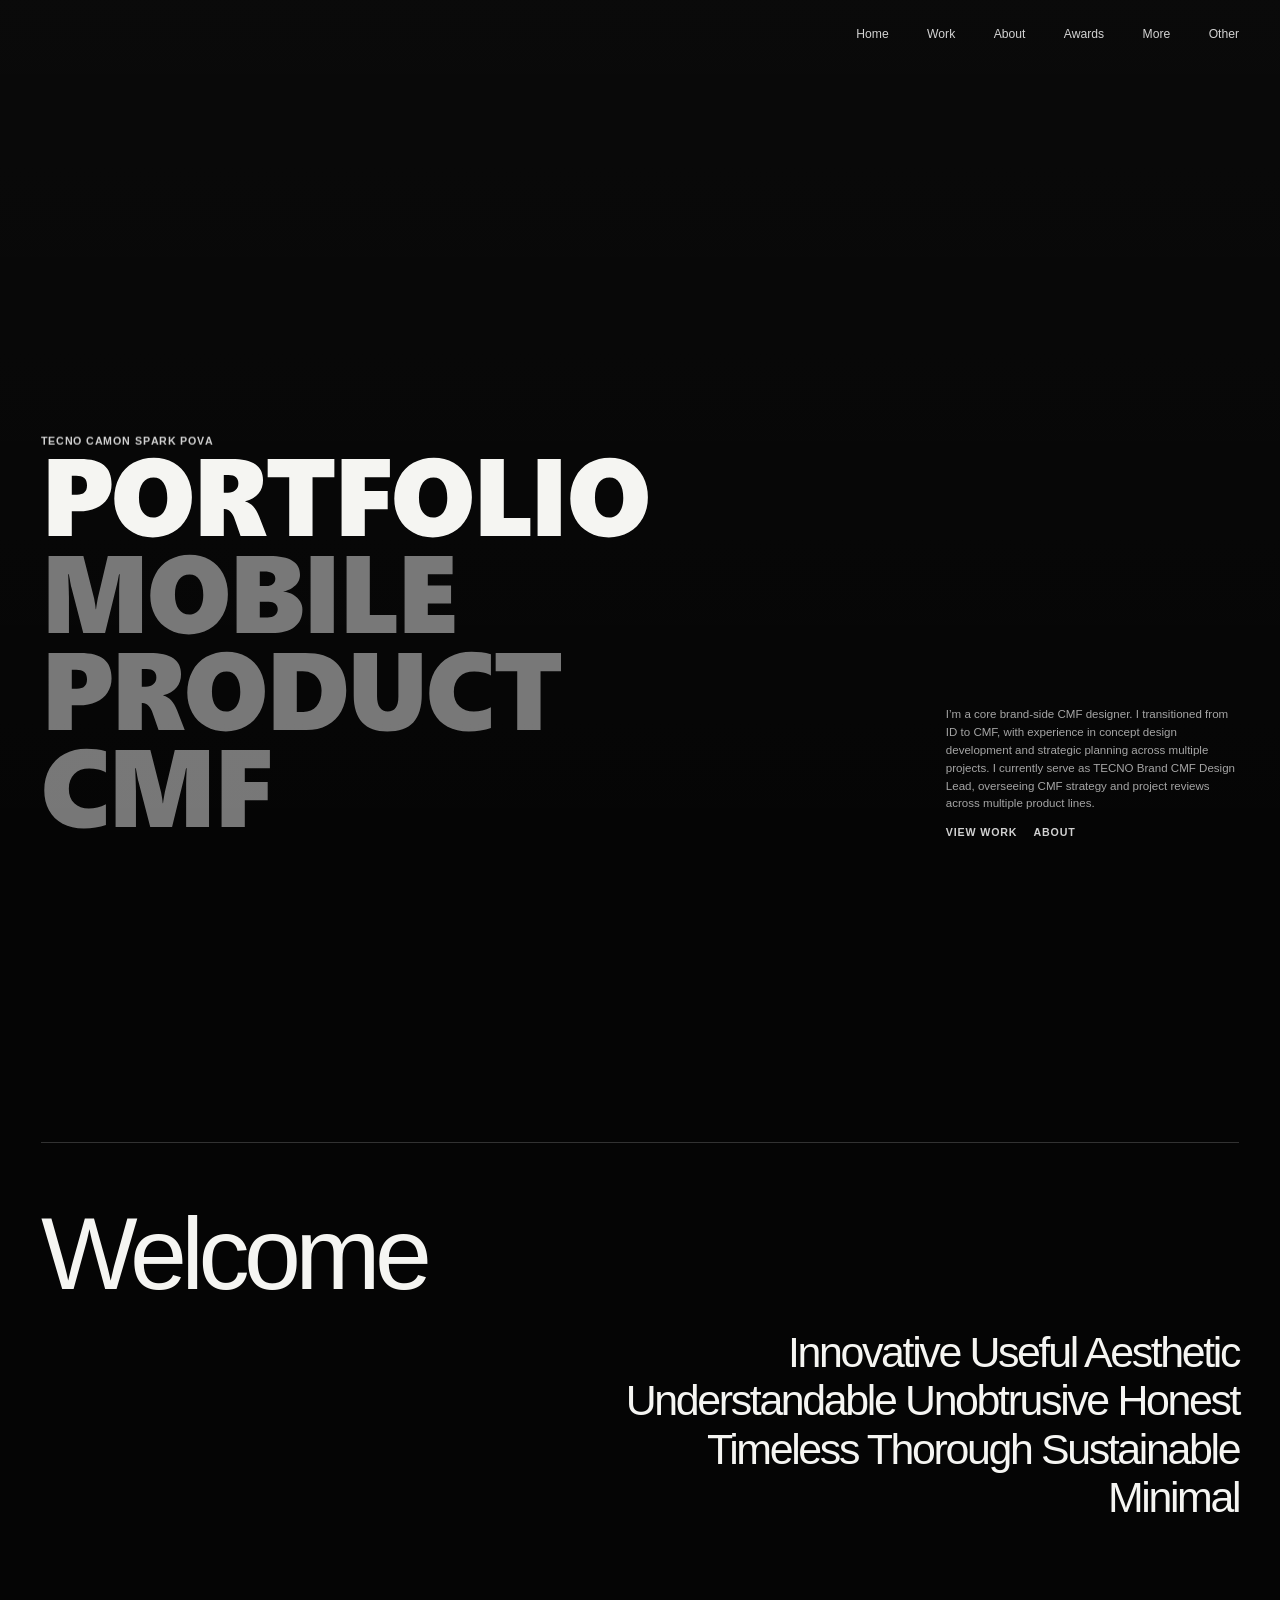
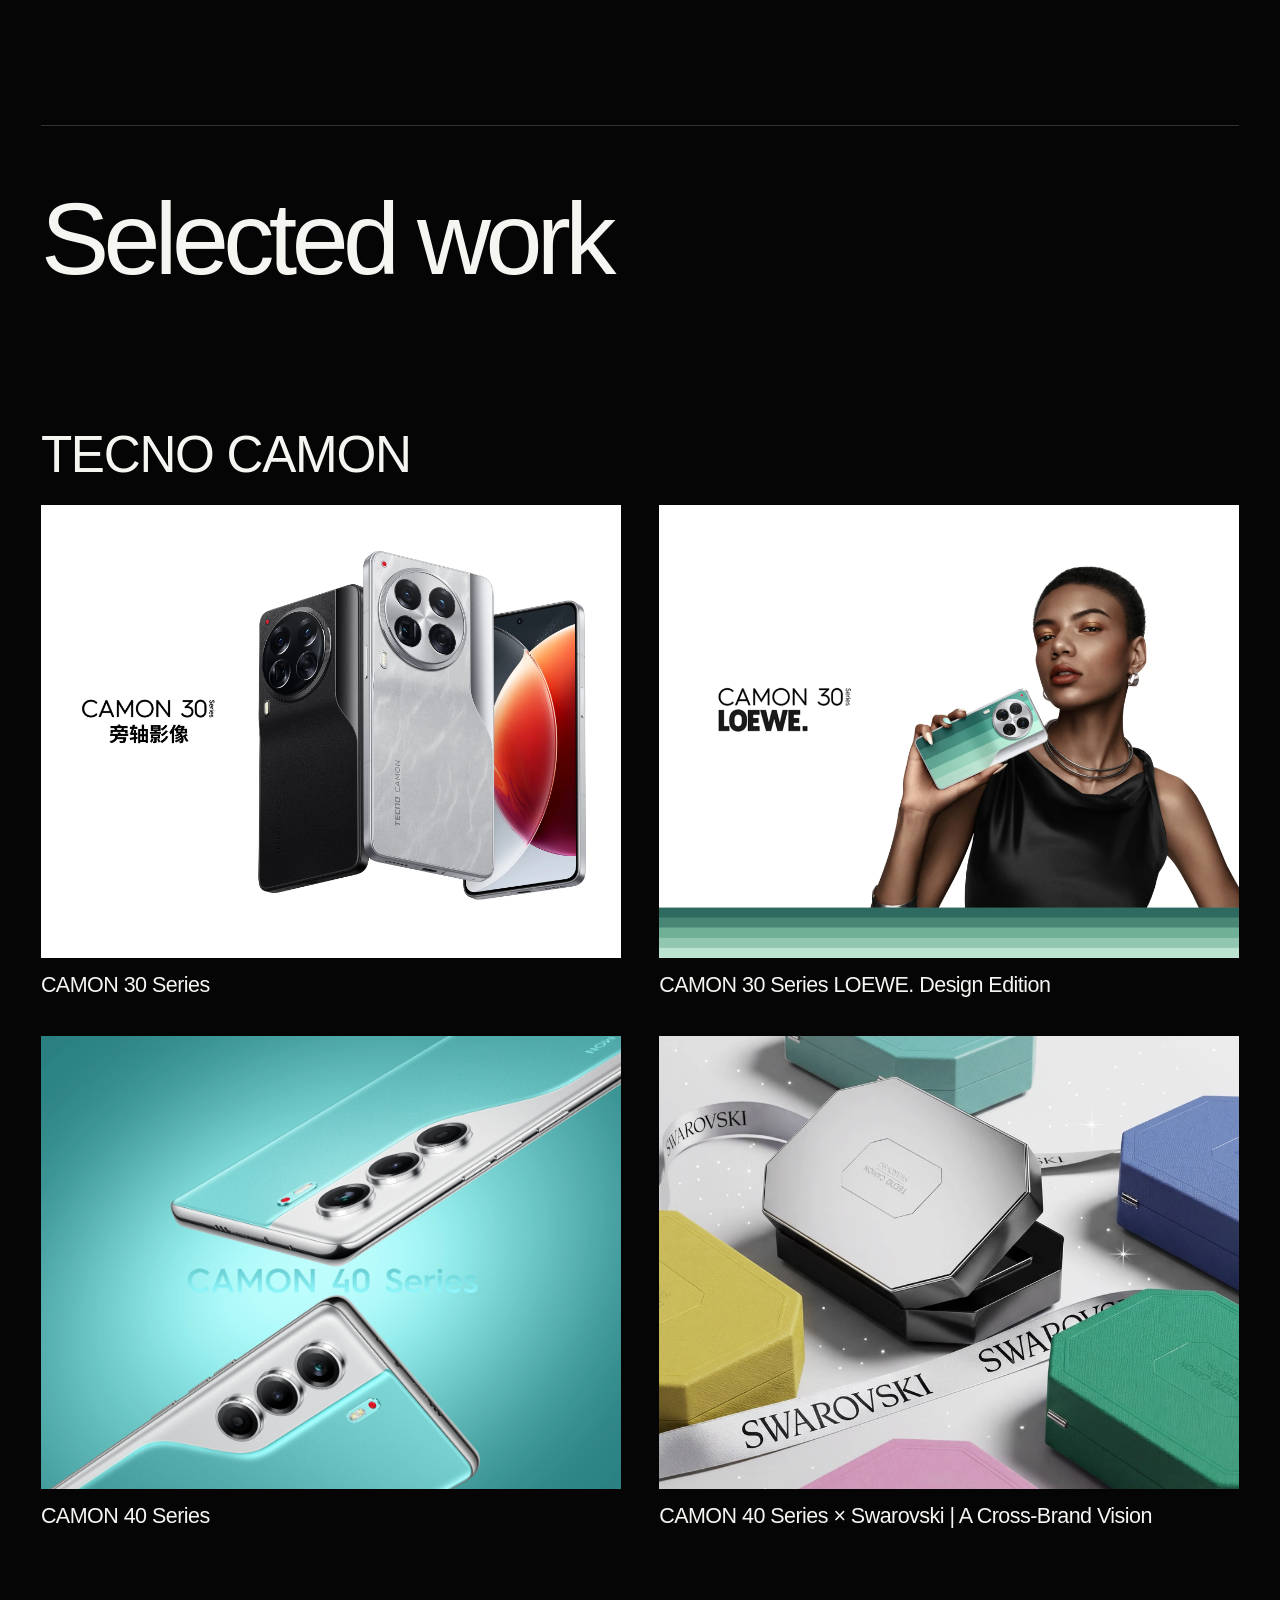
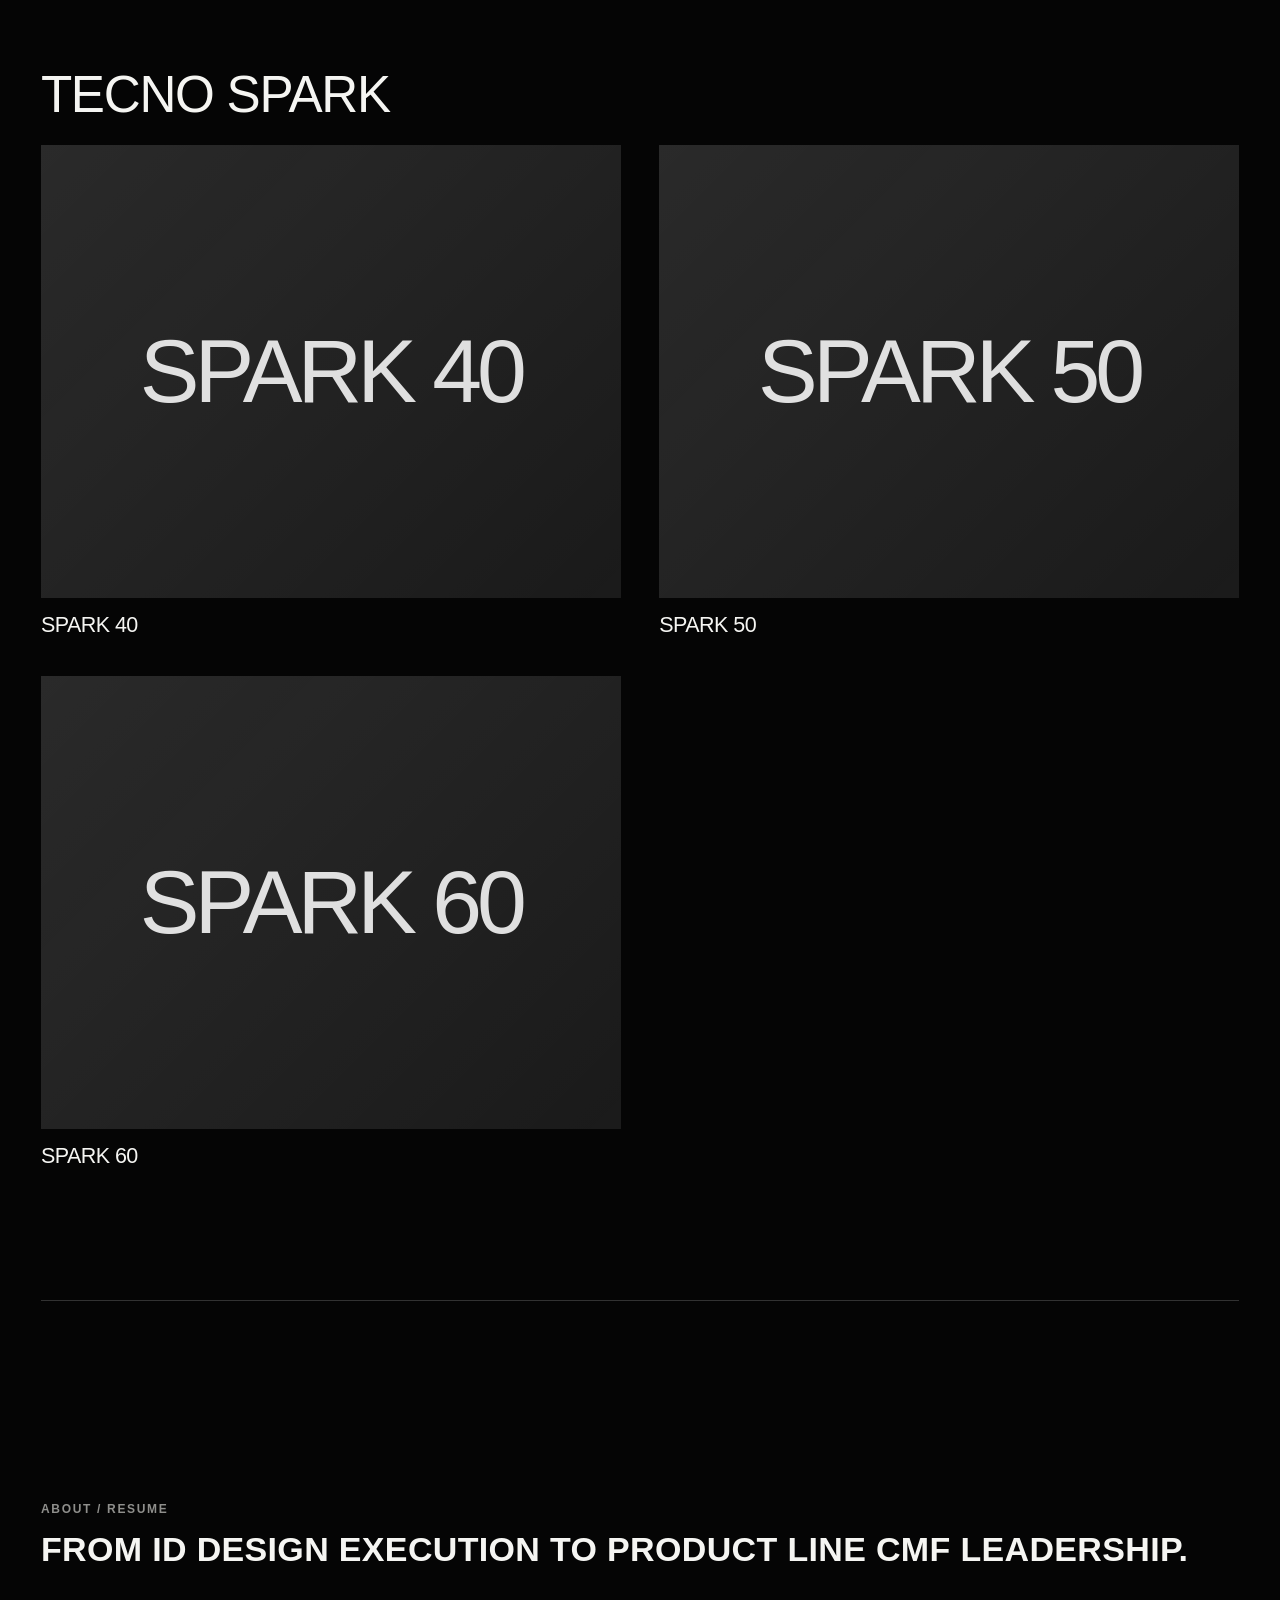
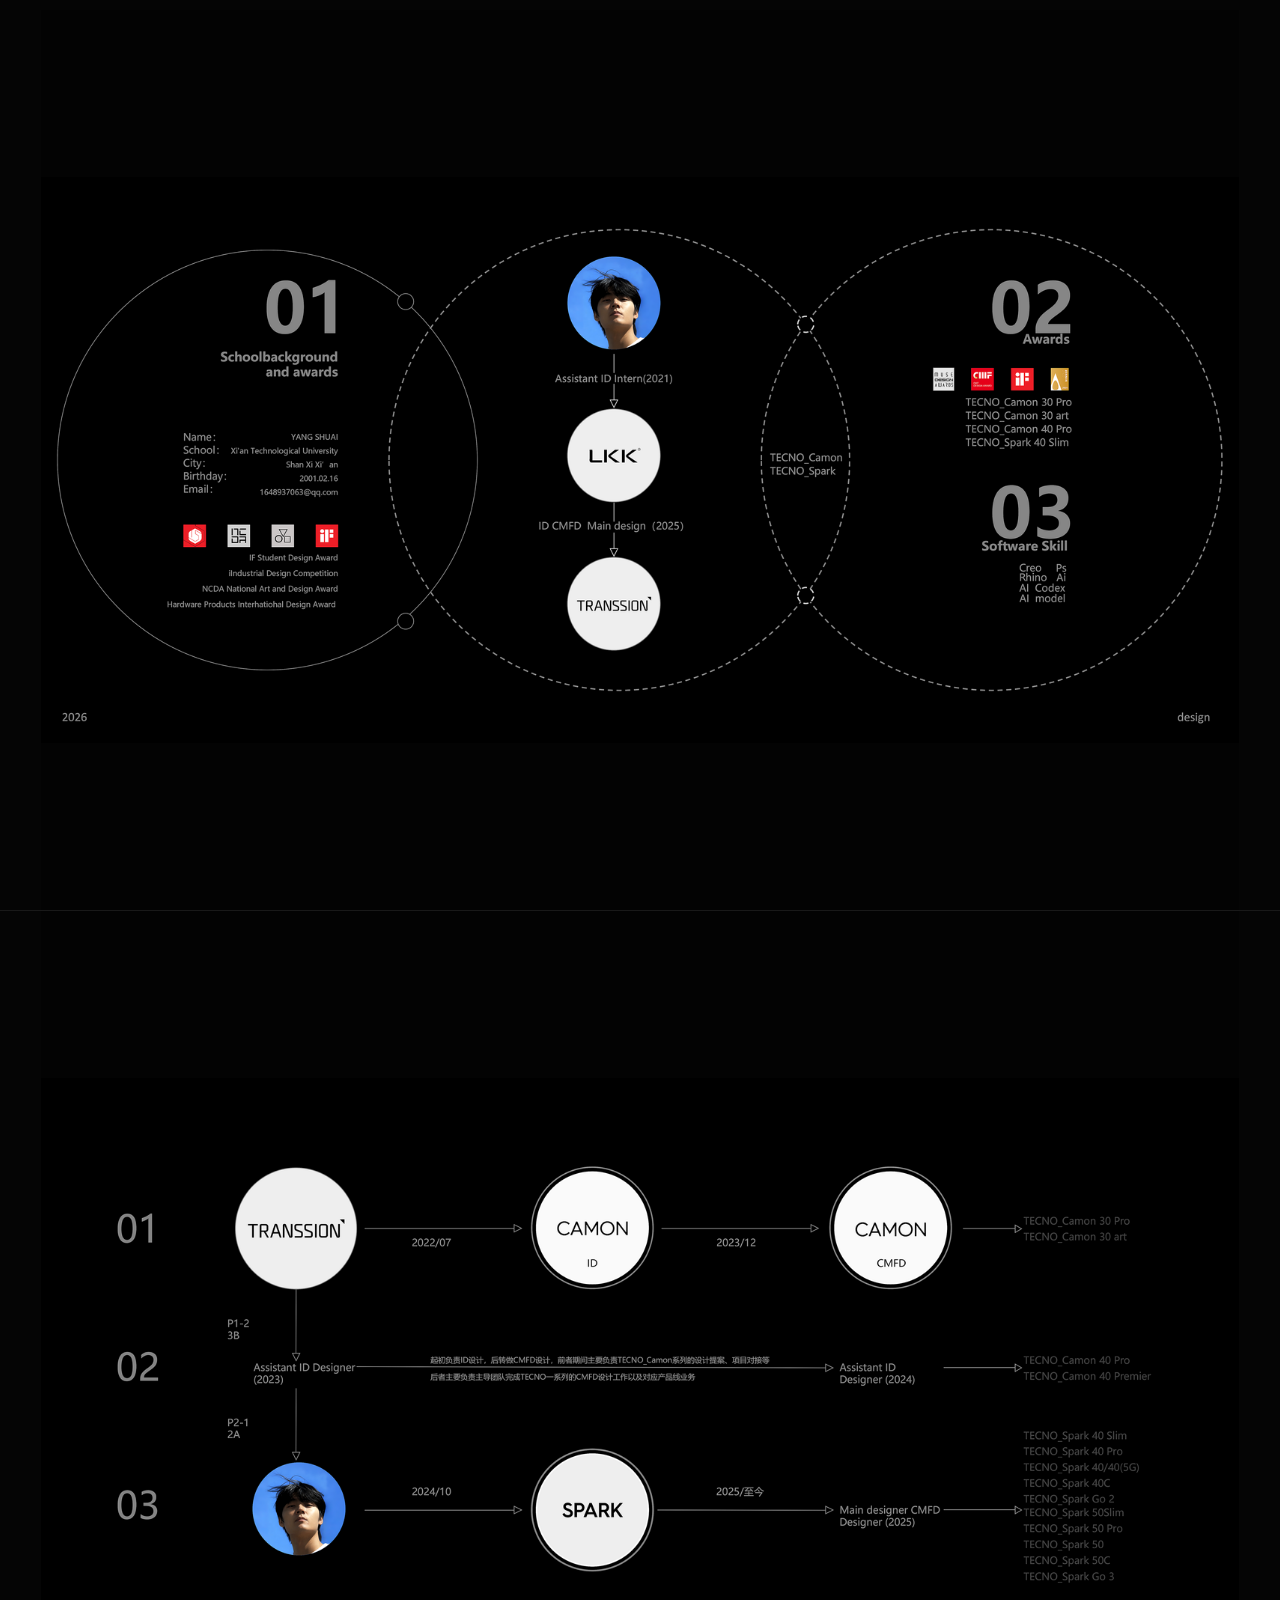
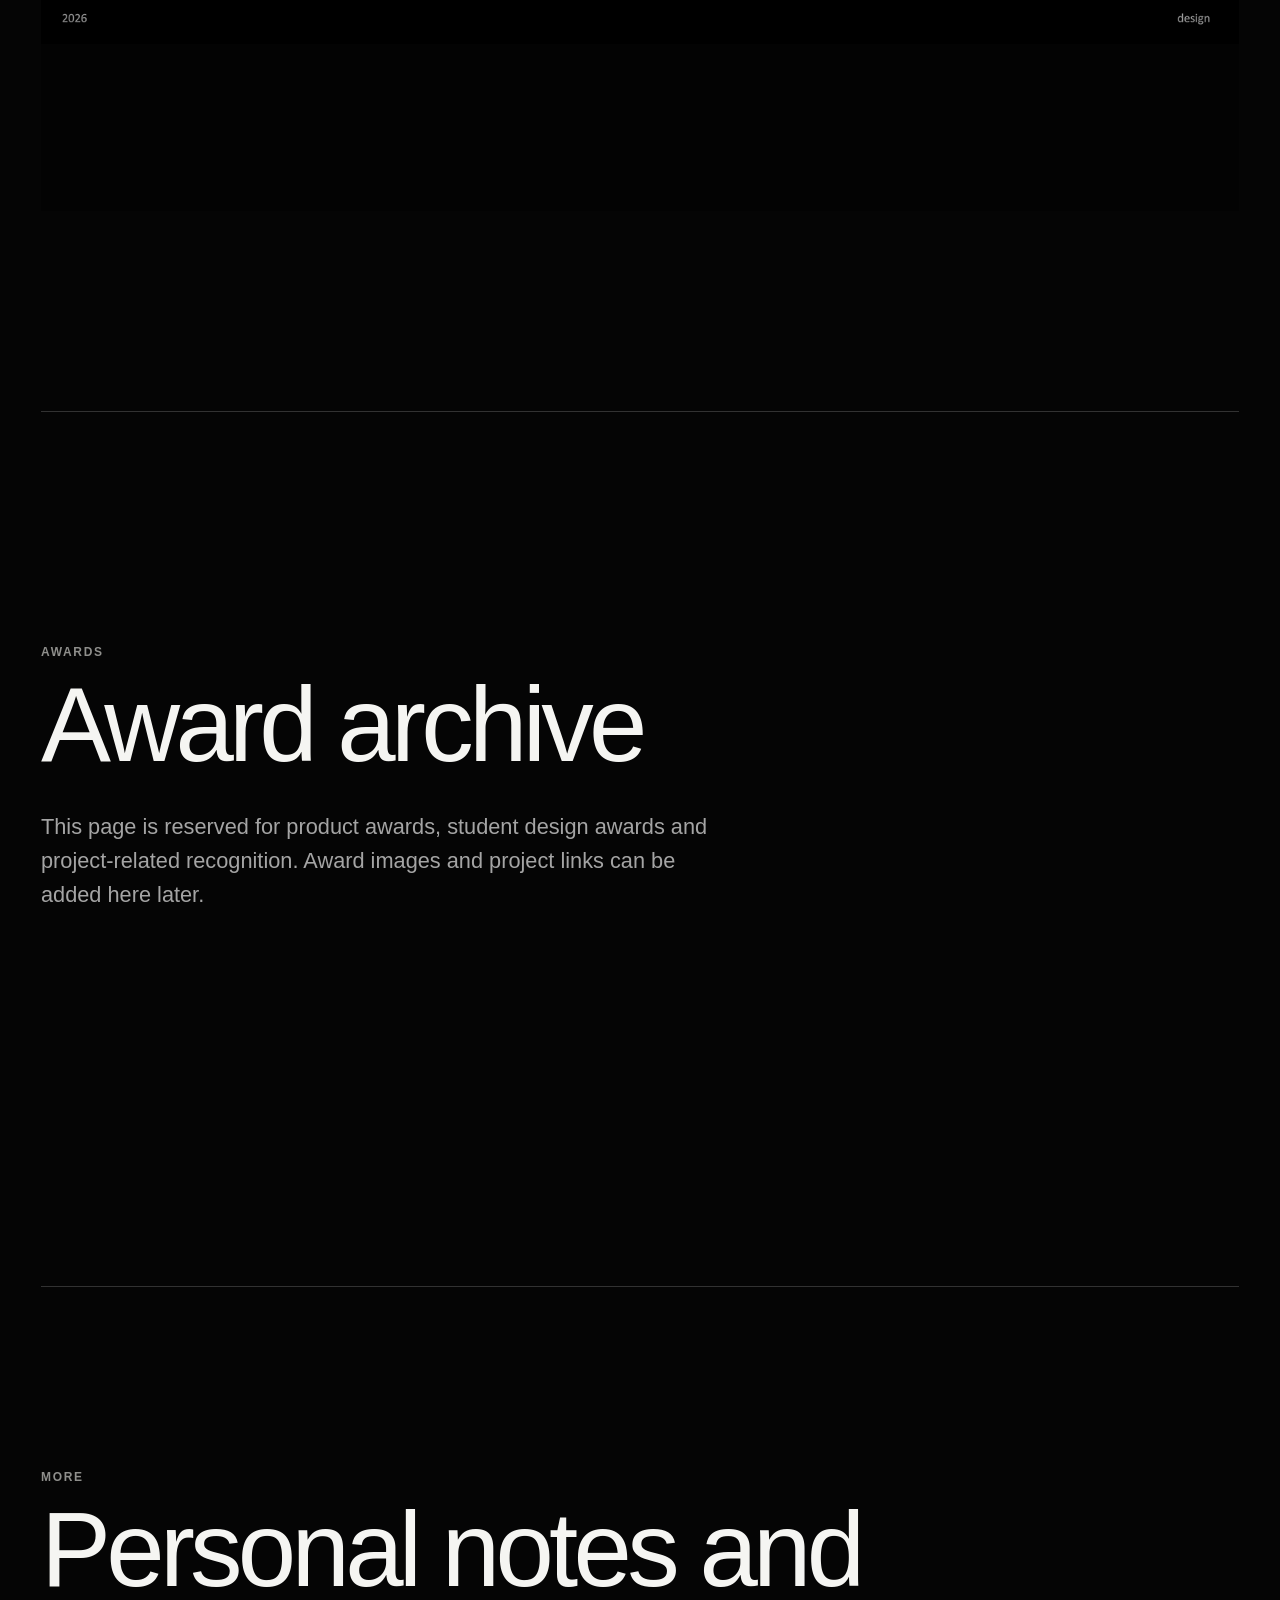
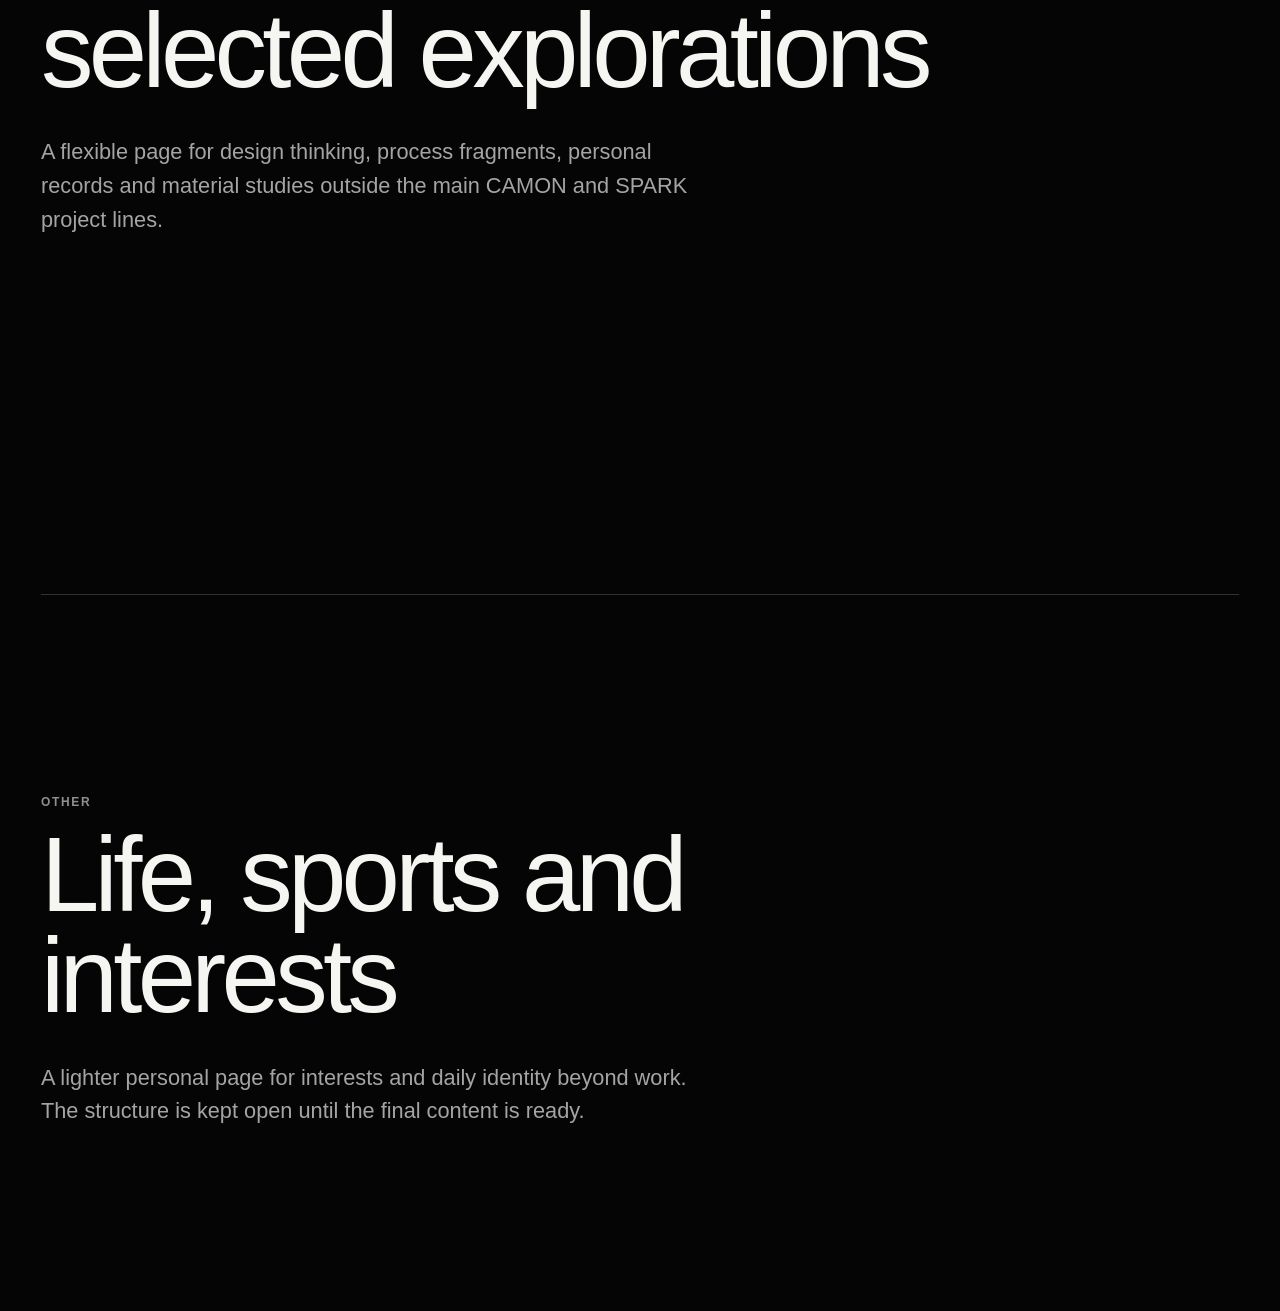
<file: index.html>
<!doctype html>
<html lang="zh-CN">
  <head>
    <meta charset="UTF-8" />
    <meta name="viewport" content="width=device-width, initial-scale=1.0" />
    <title>Yang Shuai | Mobile Product CMF Lead</title>
    <meta
      name="description"
      content="Yang Shuai portfolio website for mobile product CMF leadership, TECNO CAMON, TECNO SPARK and design exploration."
    />
    <link rel="stylesheet" href="./styles.css?v=20260803-hero-four-lines1" />
  <link rel="stylesheet" href="./interaction-feedback.css">
<script src="./interaction-feedback.js" defer></script>
</head>
  <body>
    <div class="site-shell">
      <header class="nav" data-home-nav>
        <a class="brand" href="#hero" aria-label="Back to top">YS / CMF</a>
        <nav class="nav-links" aria-label="Primary navigation">
          <a href="#hero">Home</a>
          <a href="#work">Work</a>
          <a href="#profile">About</a>
          <a href="#awards">Awards</a>
          <a href="#more">More</a>
          <a href="#other">Other</a>
        </nav>
      </header>

      <main>
        <section id="hero" class="hero section-dark is-playing">
          <div class="hero-sequence" aria-hidden="true">
            <div class="hero-cut-stage">
              <img src="./assets/hero-sequence/01.webp" alt="" />
              <img src="./assets/hero-sequence/02.webp" alt="" />
              <img src="./assets/hero-sequence/03.webp" alt="" />
              <img src="./assets/hero-sequence/04.webp" alt="" />
              <img src="./assets/hero-sequence/05.webp" alt="" />
              <img src="./assets/hero-sequence/06.webp" alt="" />
              <img src="./assets/hero-sequence/07.webp" alt="" />
              <img src="./assets/hero-sequence/08.webp" alt="" />
            </div>
            <div class="hero-column-stage">
              <img style="--i: 0" src="./assets/hero-sequence/01.webp" alt="" />
              <img style="--i: 1" src="./assets/hero-sequence/02.webp" alt="" />
              <img style="--i: 2" src="./assets/hero-sequence/03.webp" alt="" />
              <img style="--i: 3" src="./assets/hero-sequence/04.webp" alt="" />
              <img style="--i: 4" src="./assets/hero-sequence/05.webp" alt="" />
              <img style="--i: 5" src="./assets/hero-sequence/06.webp" alt="" />
              <img style="--i: 6" src="./assets/hero-sequence/07.webp" alt="" />
              <img style="--i: 7" src="./assets/hero-sequence/08.webp" alt="" />
            </div>
          </div>

          <div class="hero-grid">
            <div class="hero-copy reveal">
              <p class="eyebrow">TECNO CAMON SPARK POVA</p>
              <h1>
                <span>PORTFOLIO</span>
                <span>MOBILE</span>
                <span>PRODUCT</span>
              <span>CMF</span>
              </h1>
            </div>

            <aside class="hero-panel reveal">
              <p>
                I’m a core brand-side CMF designer. I transitioned from ID to CMF,
                with experience in concept design development and strategic planning
                across multiple projects. I currently serve as TECNO Brand CMF Design
                Lead, overseeing CMF strategy and project reviews across multiple product lines.
              </p>
              <div class="hero-actions">
                <a href="#work">View Work</a>
                <a href="#profile">About</a>
              </div>
            </aside>
          </div>
        </section>

        <section id="work" class="work-index section">
          <div class="work-heading reveal">
            <div class="work-welcome">
              <h2>Welcome</h2>
              <div class="design-principles" aria-label="Design principles inspired by Dieter Rams">
                <p>Innovative Useful Aesthetic</p>
                <p>Understandable Unobtrusive Honest</p>
                <p>Timeless Thorough Sustainable</p>
                <p>Minimal</p>
              </div>
            </div>
          </div>
          <div class="selected-work-heading reveal">
            <h2>Selected work</h2>
          </div>


          <div class="work-series reveal">
            <h3>TECNO CAMON</h3>
            <div class="work-tile-grid">
              <a class="work-tile work-tile-media" href="./camon30.html" aria-label="CAMON 30 project">
                <div class="work-tile-visual">
                  <img class="work-tile-poster" src="./assets/work/camon30/CL8_3_preview.webp" alt="CAMON 30 project still" />
                  <video class="work-tile-video" muted loop playsinline preload="none" poster="./assets/work/camon30/CL8_3_preview.webp">
                    <source data-src="./assets/work/camon30/camon30-hover-web.mp4" type="video/mp4" />
                  </video>
                </div>
                <p>CAMON 30 Series</p>
              </a>
              <a class="work-tile work-tile-media" href="./loewe.html" aria-label="CAMON 30 LOEWE Design Edition project">
                <div class="work-tile-visual">
                  <img class="work-tile-poster" src="./assets/work/camon40/CL8_1_preview.webp" alt="CAMON 30 LOEWE Design Edition project still" />
                  <video class="work-tile-video" muted loop playsinline preload="none" poster="./assets/work/camon40/CL8_1_preview.webp">
                    <source data-src="./assets/work/camon40/loewe-hover-web.mp4" type="video/mp4" />
                  </video>
                </div>
                <p>CAMON 30 Series LOEWE. Design Edition</p>
              </a>
              <a class="work-tile work-tile-media work-tile-poster-only" href="./camon40.html" aria-label="CAMON 40 project">
                <div class="work-tile-visual">
                  <img class="work-tile-poster" src="./assets/work/camon40/camon40-home-pagination-kv-20261027.webp" width="2880" height="2441" loading="lazy" decoding="async" alt="CAMON 40 Series green and silver product design" />
                </div>
                <p>CAMON 40 Series</p>
              </a>
              <a class="work-tile work-tile-media work-tile-poster-only" href="./swarovski.html" aria-label="CAMON 40 Swarovski project">
                <div class="work-tile-visual">
                  <img class="work-tile-poster" srcset="./assets/work/swarovski/swarovski-home-pagination-kv3-20261103-960.webp 960w, ./assets/work/swarovski/swarovski-home-pagination-kv3-20261103-1600.webp 1600w, ./assets/work/swarovski/swarovski-home-pagination-kv3-20261103.webp 2880w" sizes="(max-width: 760px) 100vw, 50vw" src="./assets/work/swarovski/swarovski-home-pagination-kv3-20261103.webp" width="2880" height="2441" loading="lazy" decoding="async" alt="CAMON 40 Series × Swarovski 联名礼盒设计" />
                </div>
                <p>CAMON 40 Series × Swarovski | A Cross-Brand Vision</p>
              </a>
            </div>
          </div>

          <div class="work-series reveal">
            <h3>TECNO SPARK</h3>
            <div class="work-tile-grid">
              <a class="work-tile" href="#" aria-label="SPARK 40 project">
                <div class="work-tile-visual">SPARK 40</div>
                <p>SPARK 40</p>
              </a>
              <a class="work-tile" href="#" aria-label="SPARK 50 project">
                <div class="work-tile-visual">SPARK 50</div>
                <p>SPARK 50</p>
              </a>
              <a class="work-tile" href="#" aria-label="SPARK 60 project">
                <div class="work-tile-visual">SPARK 60</div>
                <p>SPARK 60</p>
              </a>
            </div>
          </div>
        </section>

        <section id="profile" class="profile profile-image-pages">
          <div class="profile-slogan section-heading reveal">
            <p class="eyebrow">About / Resume</p>
            <h2 class="profile-title-line">FROM ID DESIGN EXECUTION TO PRODUCT LINE CMF LEADERSHIP.</h2>
          </div>

          <article class="profile-image-page reveal" aria-label="Profile resume page 1">
            <img srcset="./assets/profile/profile-resume-01-enhanced.web-960.webp 960w, ./assets/profile/profile-resume-01-enhanced.web-1600.webp 1600w, ./assets/profile/profile-resume-01-enhanced.web.webp 3840w" sizes="100vw" src="./assets/profile/profile-resume-01-enhanced.web.webp" alt="Profile Resume Page 1" />
          </article>

          <article class="profile-image-page reveal" aria-label="Profile resume page 2">
            <img srcset="./assets/profile/profile-resume-02-enhanced.web-960.webp 960w, ./assets/profile/profile-resume-02-enhanced.web-1600.webp 1600w, ./assets/profile/profile-resume-02-enhanced.web.webp 3840w" sizes="100vw" src="./assets/profile/profile-resume-02-enhanced.web.webp" alt="Profile Resume Page 2" />
          </article>
        </section>

        <section id="awards" class="simple-page section">
          <div class="simple-page-inner reveal">
            <p class="eyebrow">Awards</p>
            <h2>Award archive</h2>
            <p>
              This page is reserved for product awards, student design awards and
              project-related recognition. Award images and project links can be added here later.
            </p>
          </div>
        </section>

        <section id="more" class="simple-page section">
          <div class="simple-page-inner reveal">
            <p class="eyebrow">More</p>
            <h2>Personal notes and selected explorations</h2>
            <p>
              A flexible page for design thinking, process fragments, personal records
              and material studies outside the main CAMON and SPARK project lines.
            </p>
          </div>
        </section>

        <section id="other" class="simple-page section">
          <div class="simple-page-inner reveal">
            <p class="eyebrow">Other</p>
            <h2>Life, sports and interests</h2>
            <p>
              A lighter personal page for interests and daily identity beyond work.
              The structure is kept open until the final content is ready.
            </p>
          </div>
        </section>
      </main>
    </div>

    <script src="./hero-glyphs.js"></script>
    <script src="./script.js?v=20260629-workmediafix2"></script>
  </body>
</html>
</file>
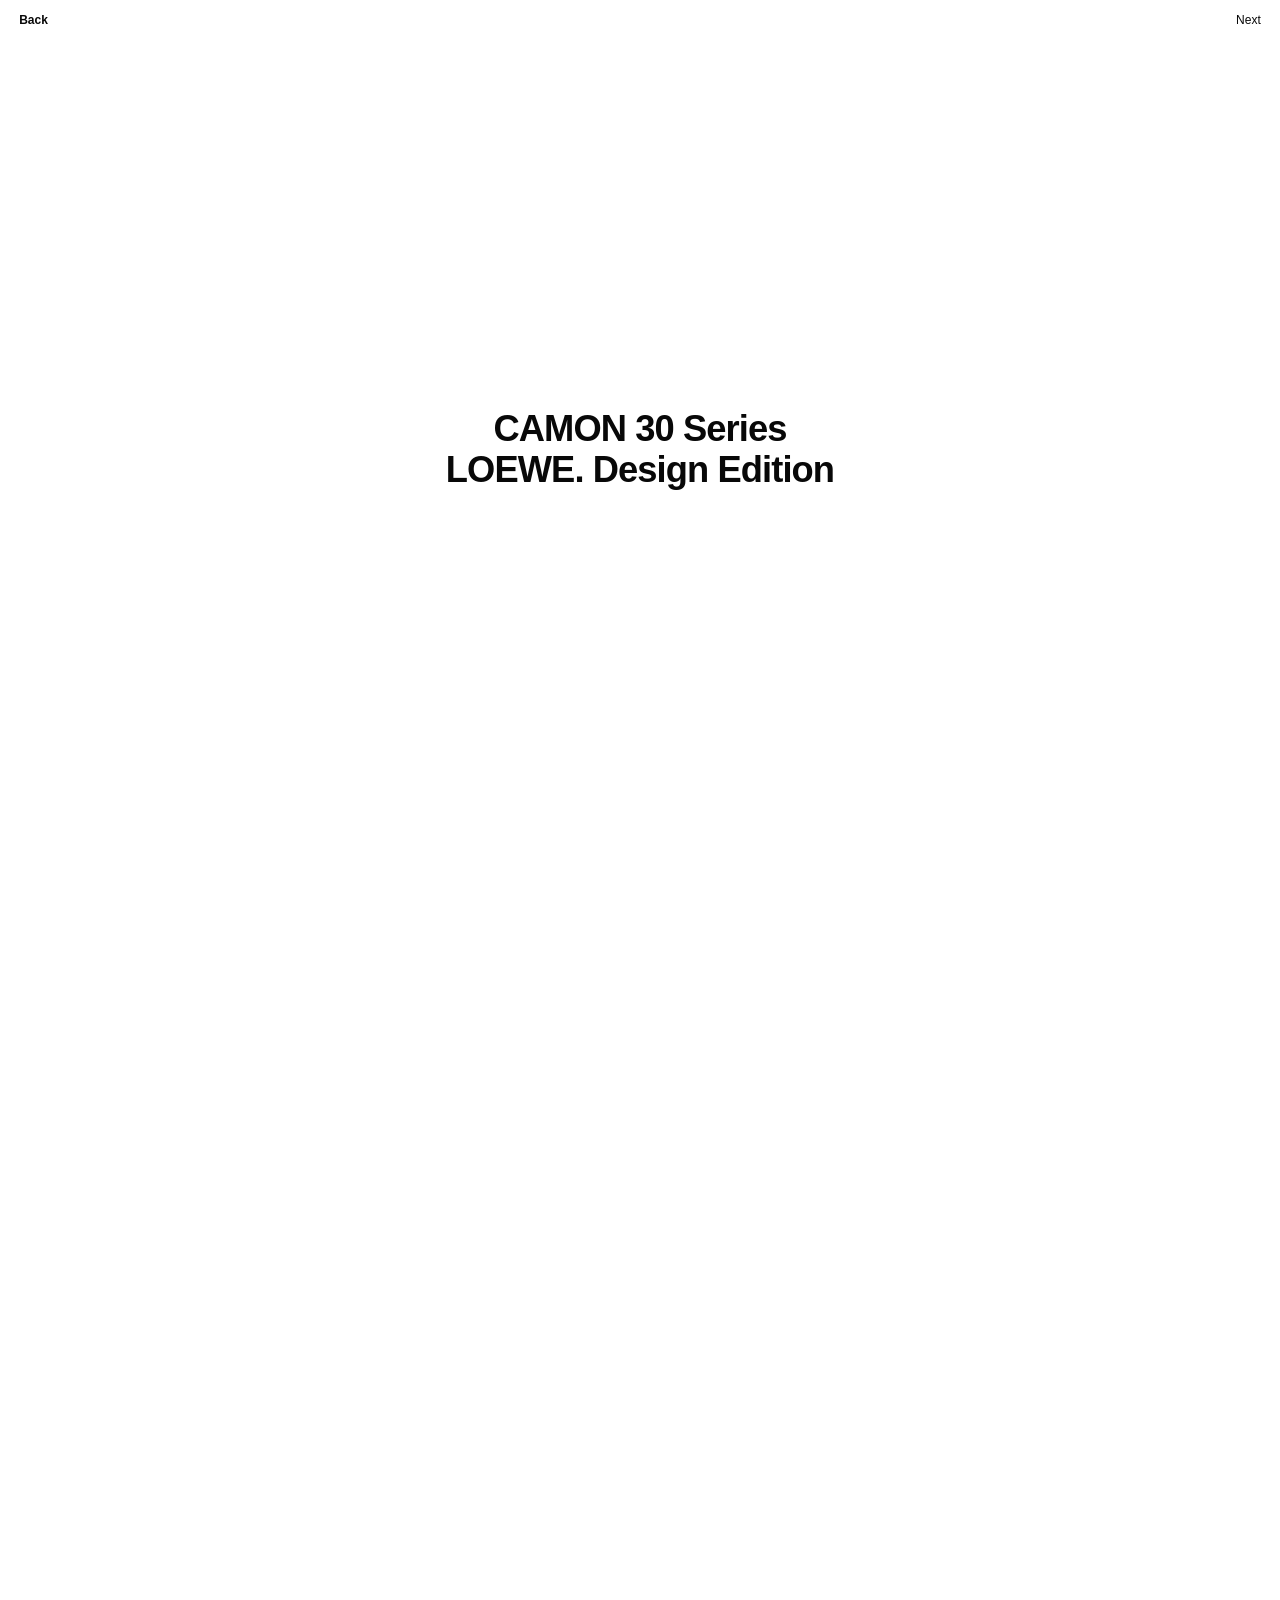
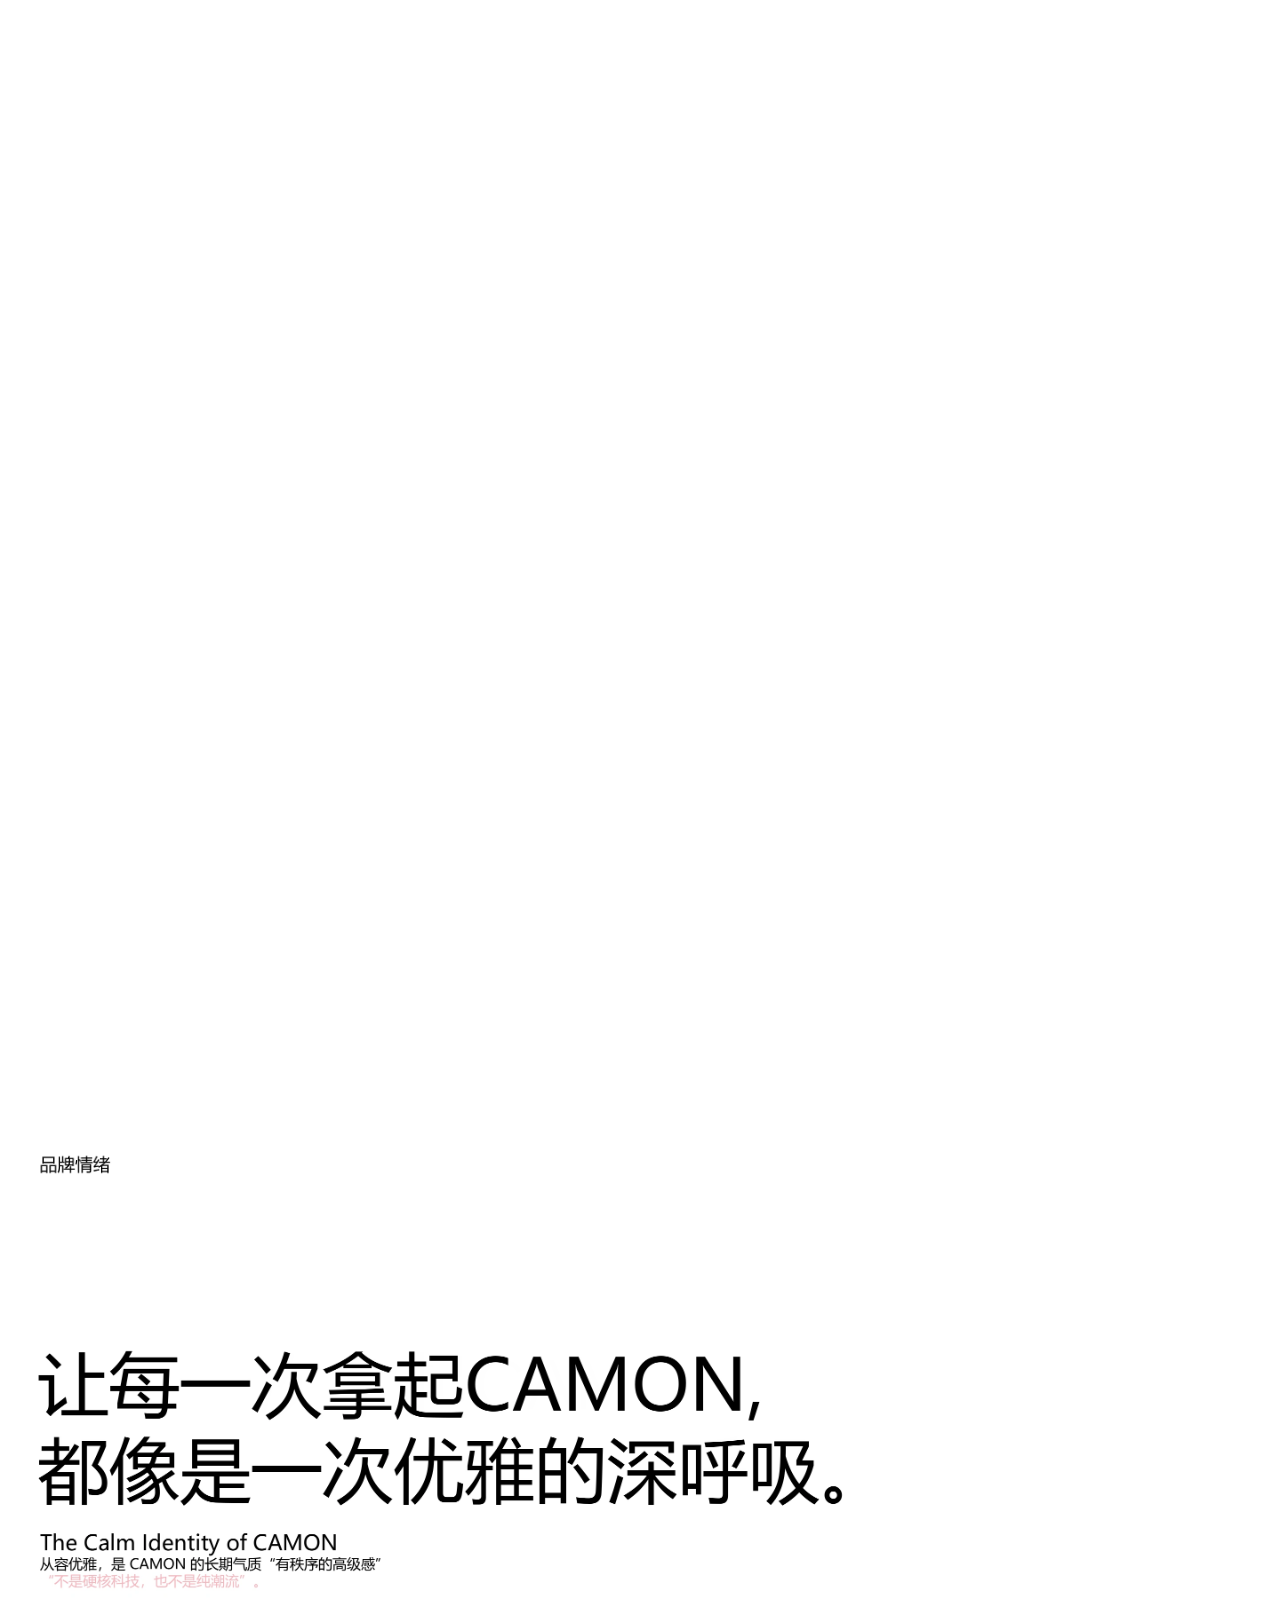
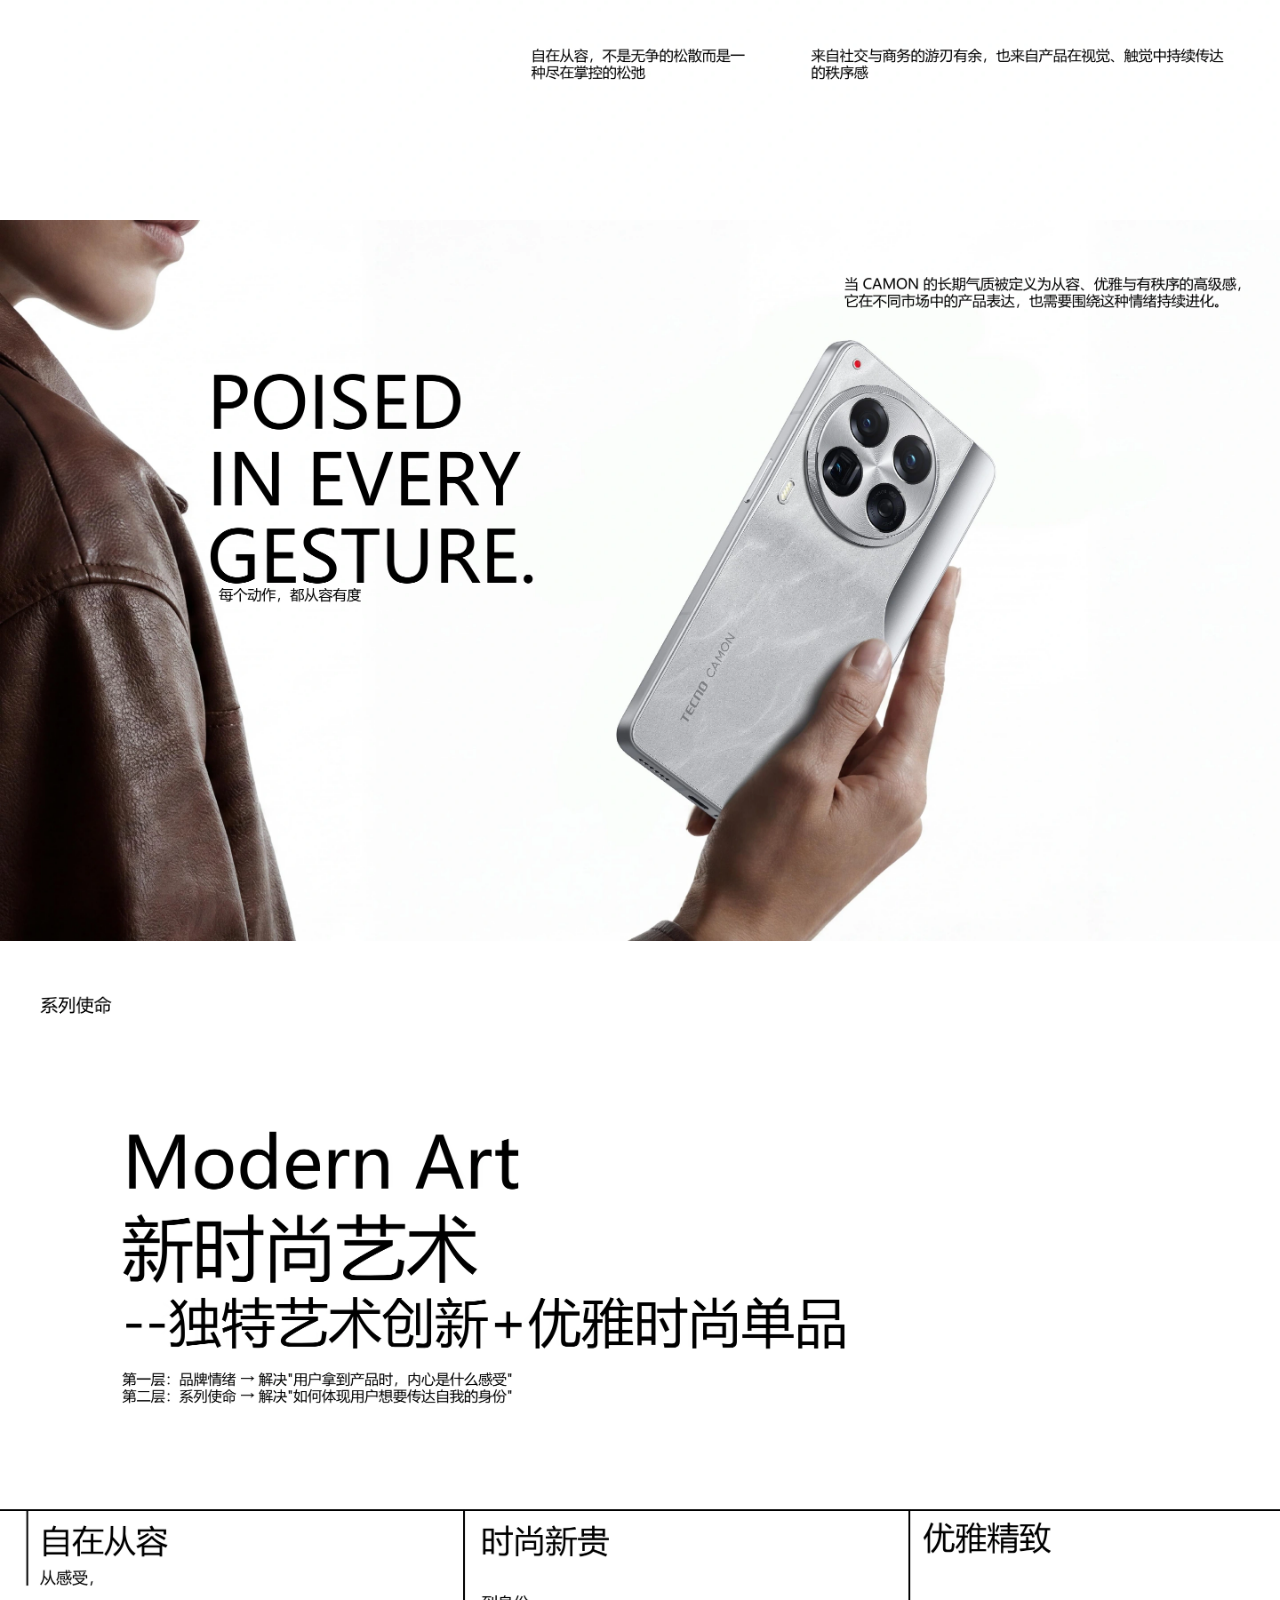
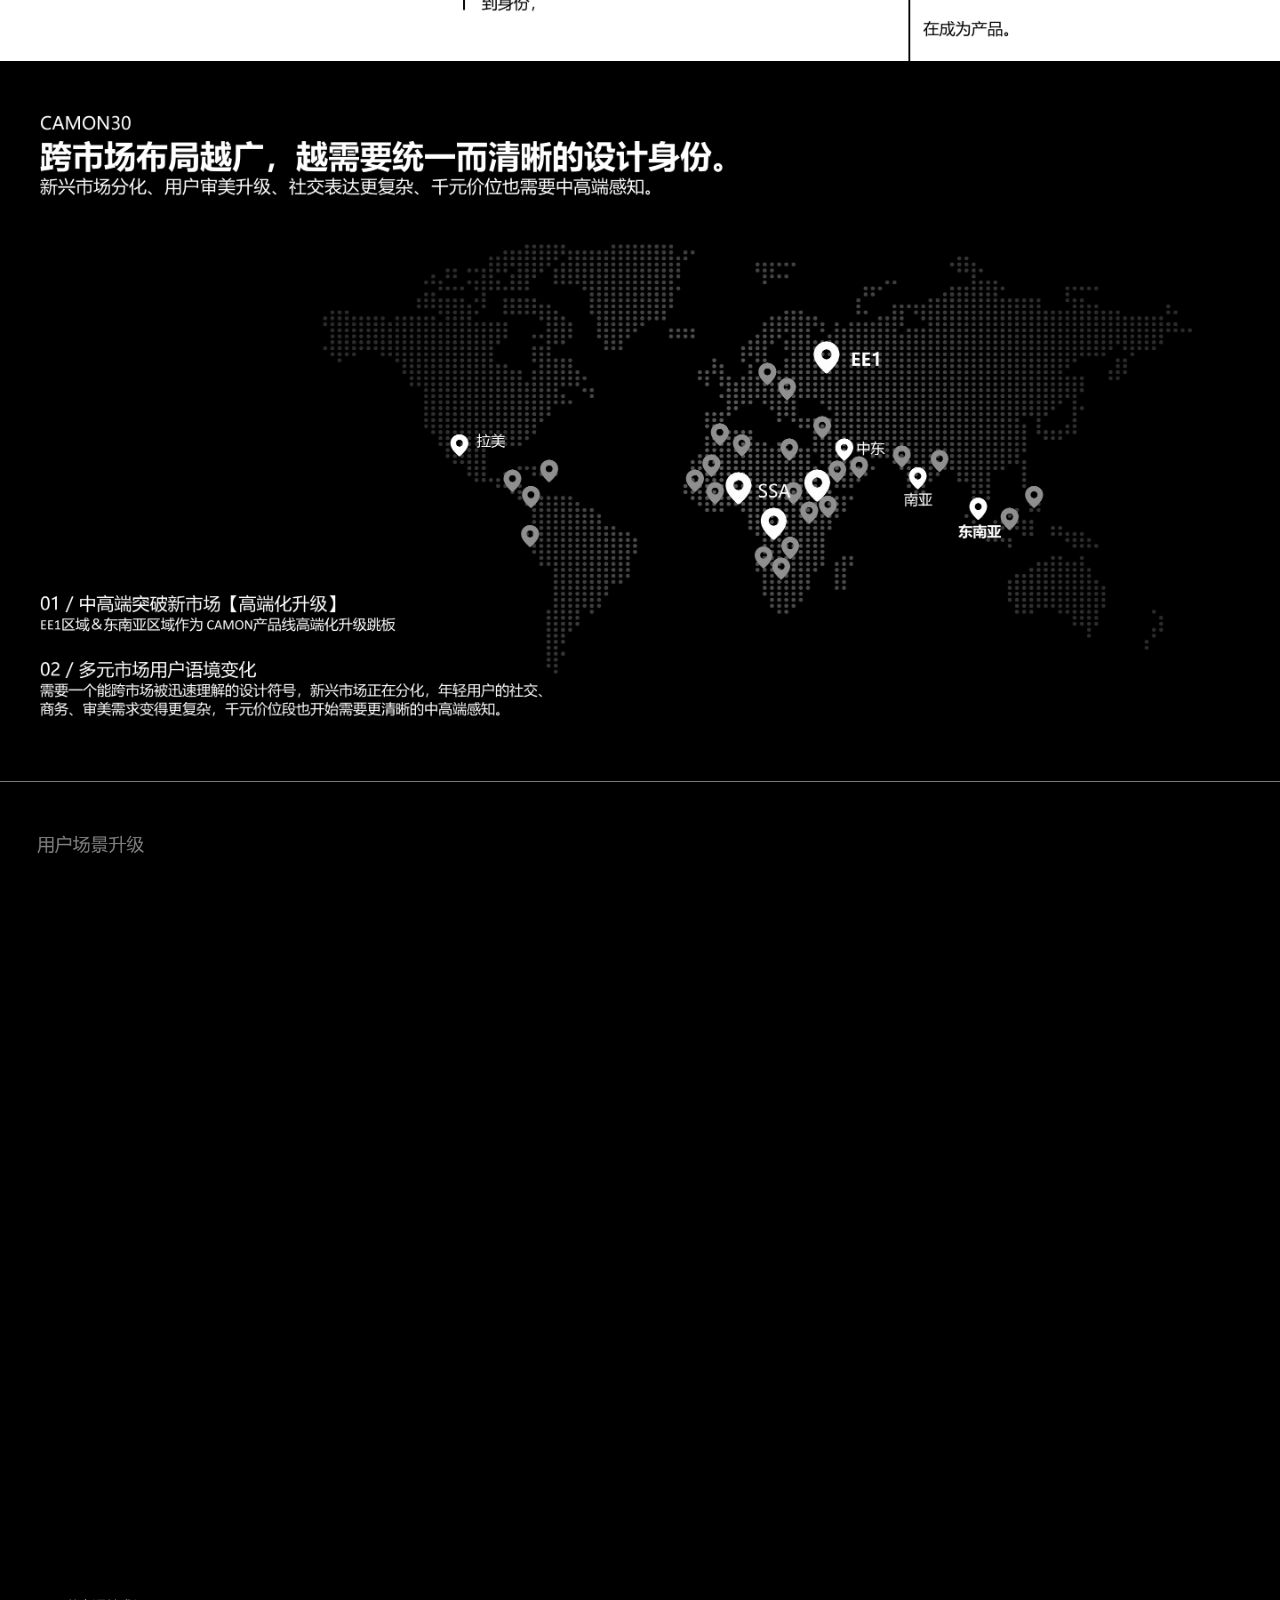
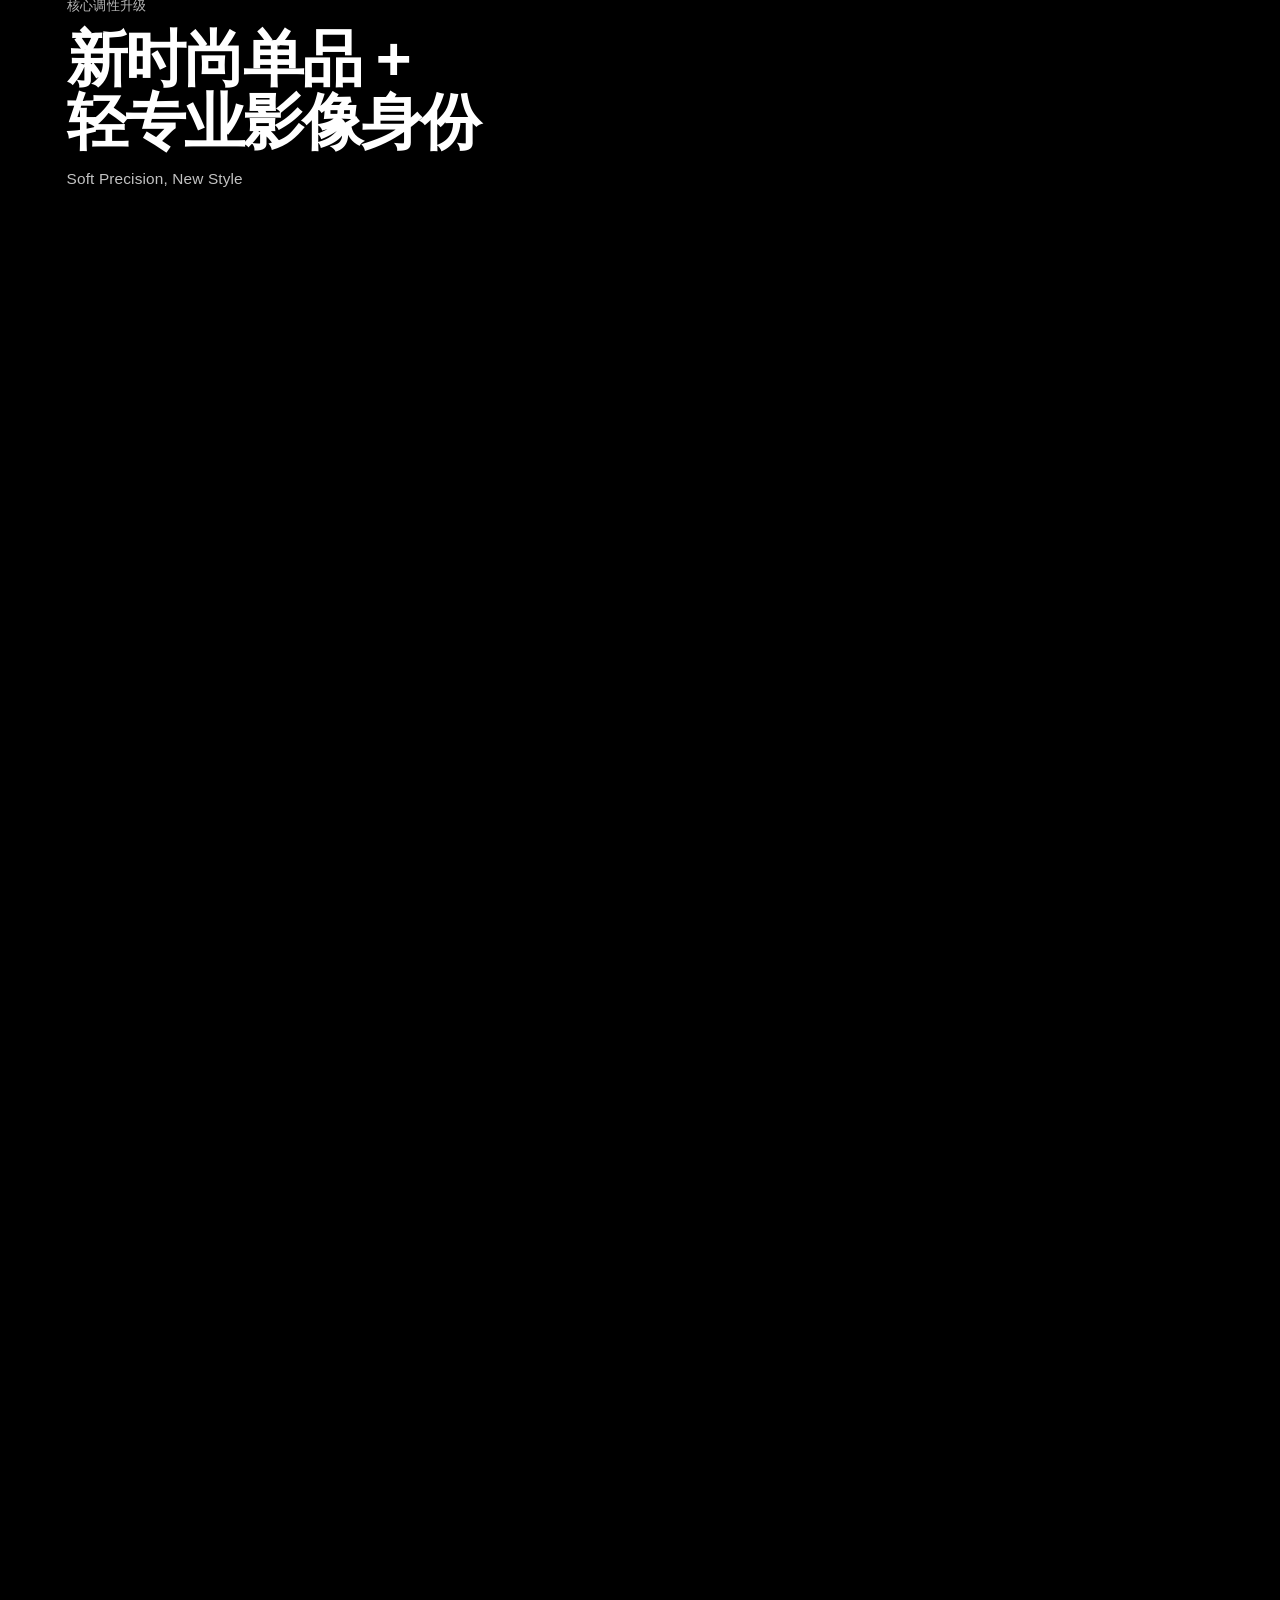
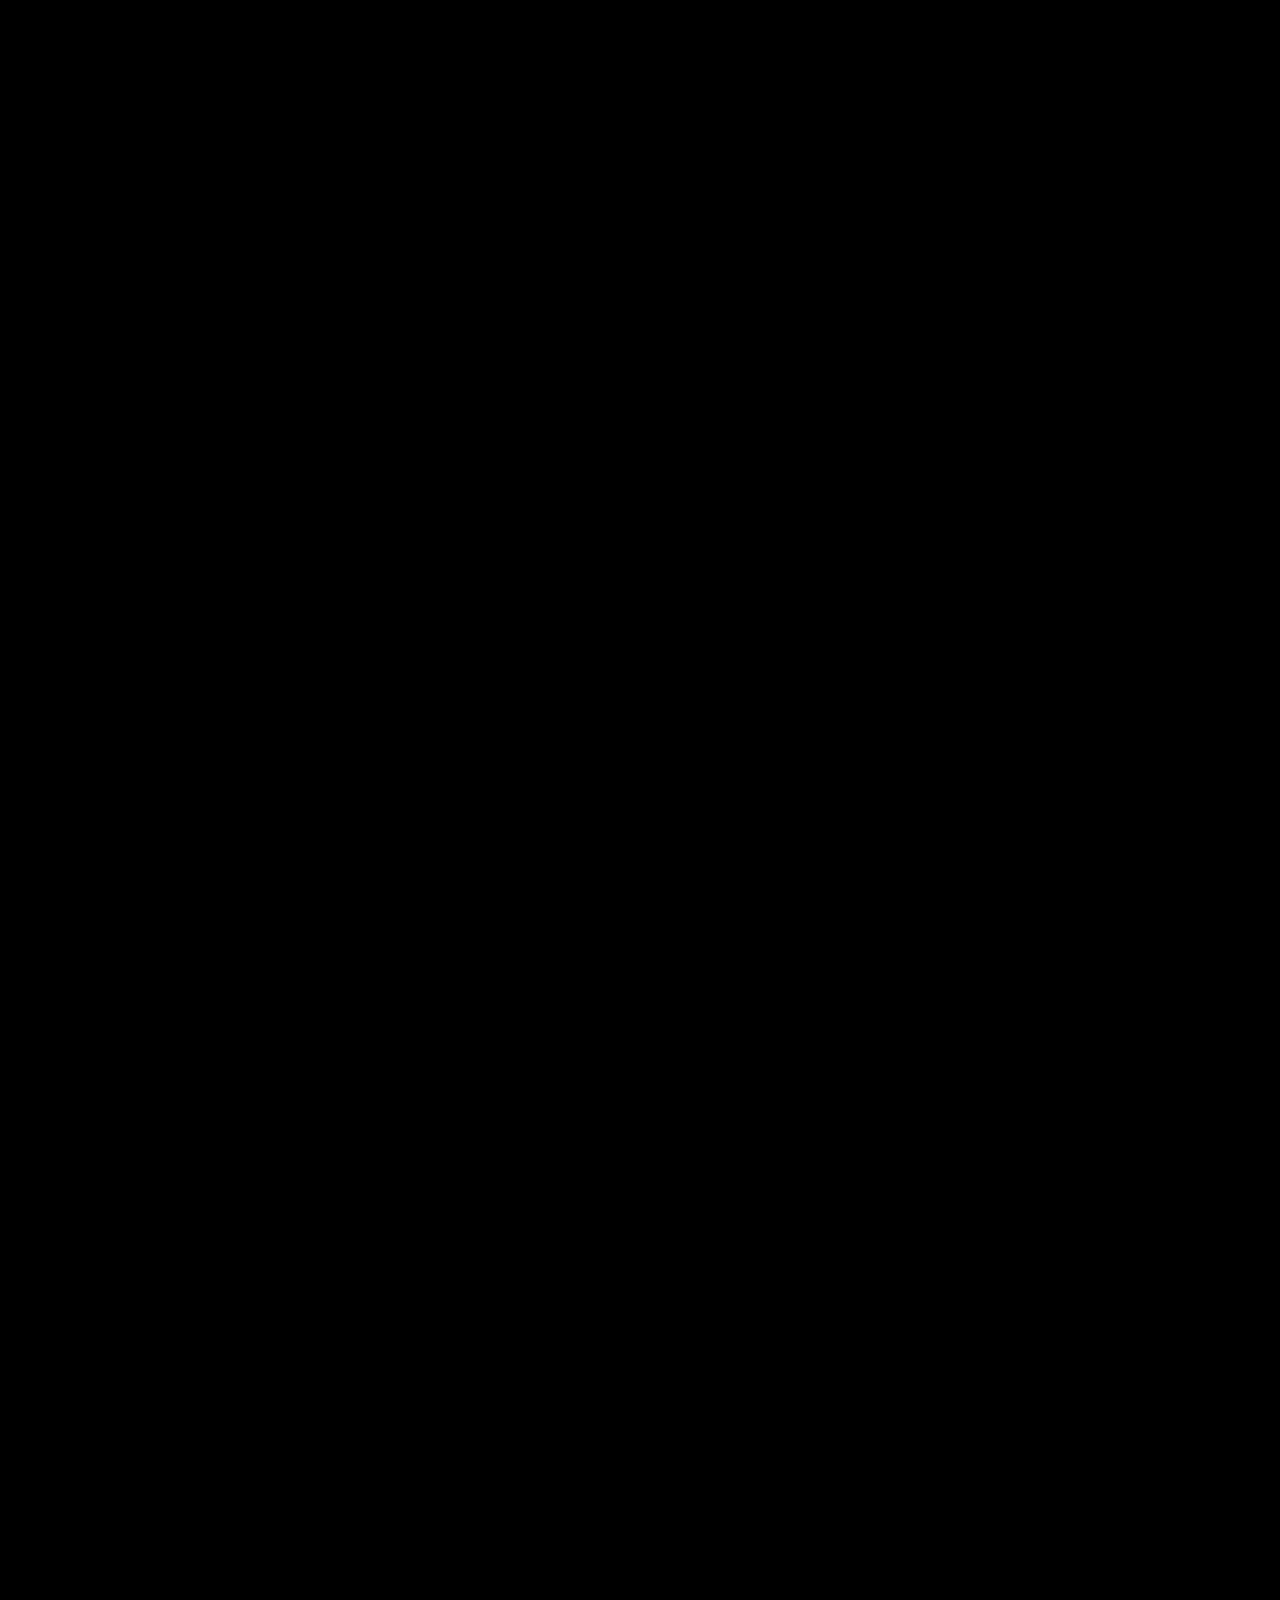
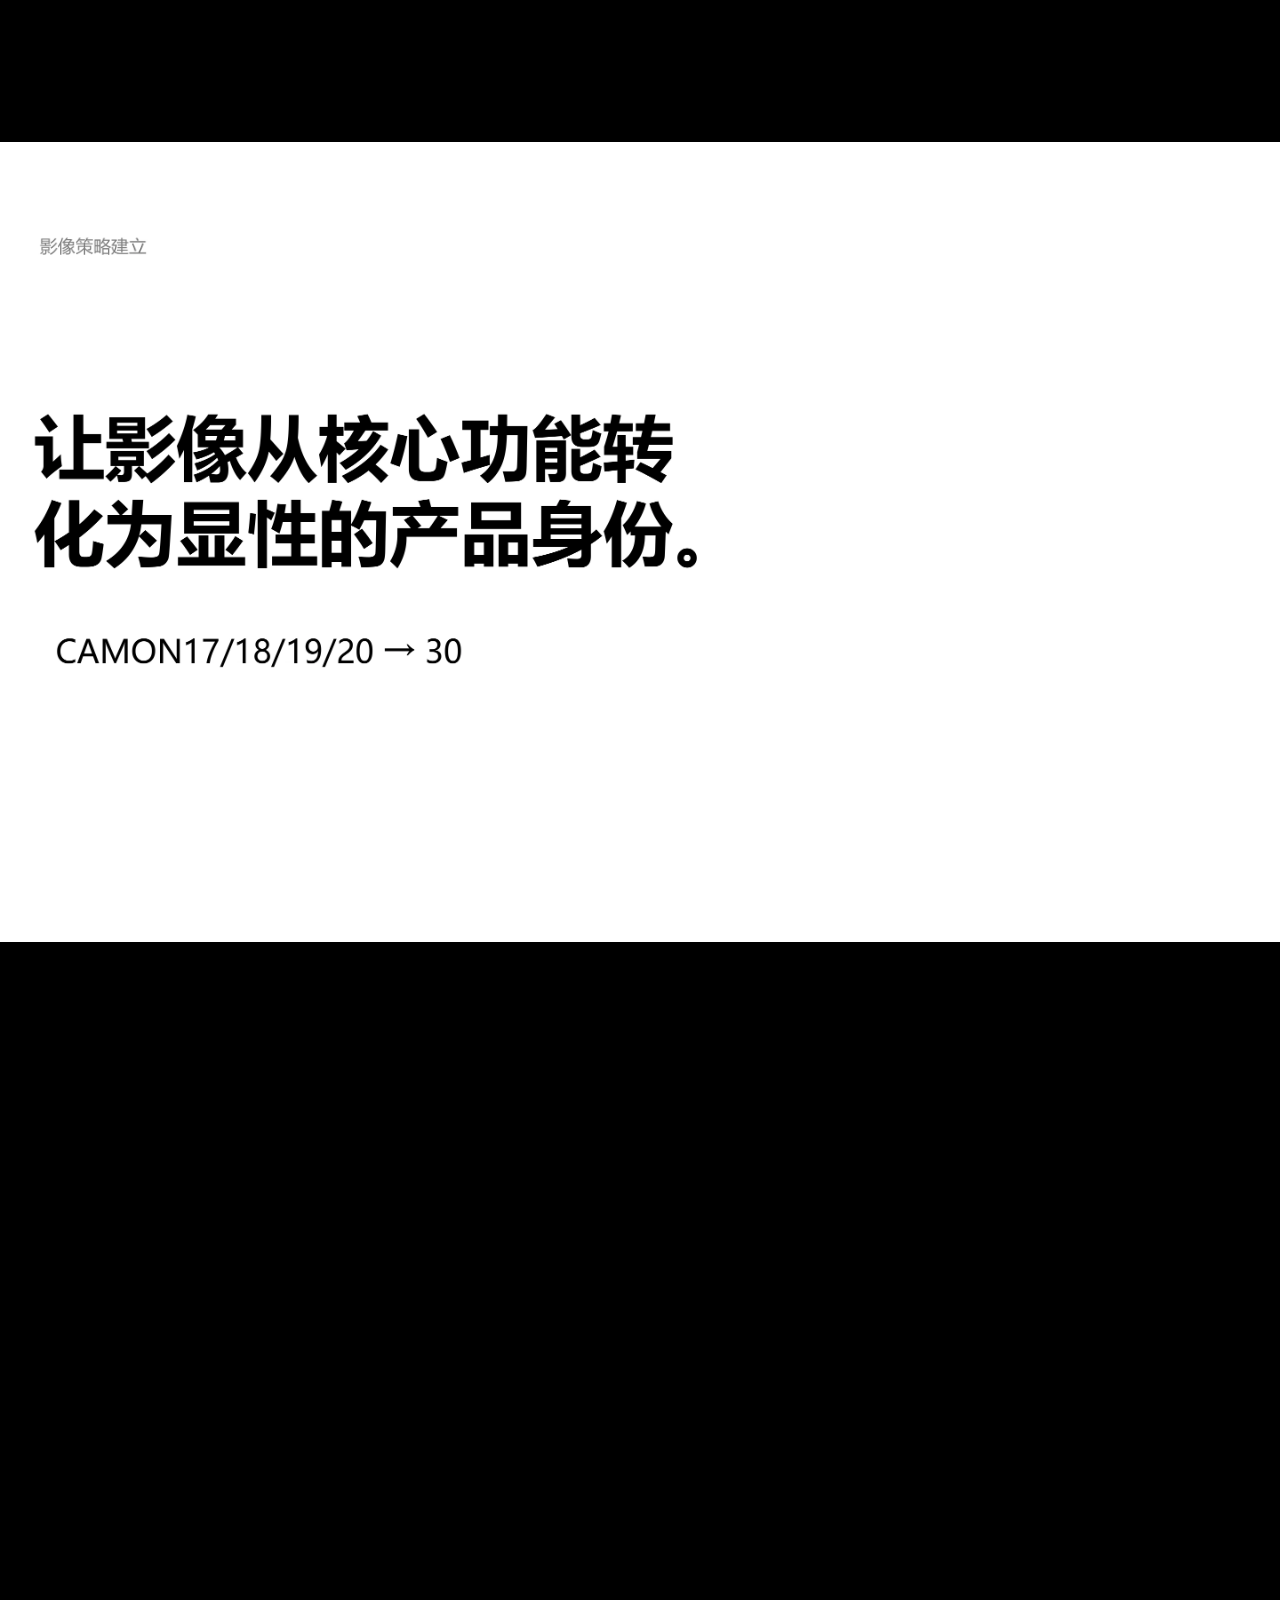
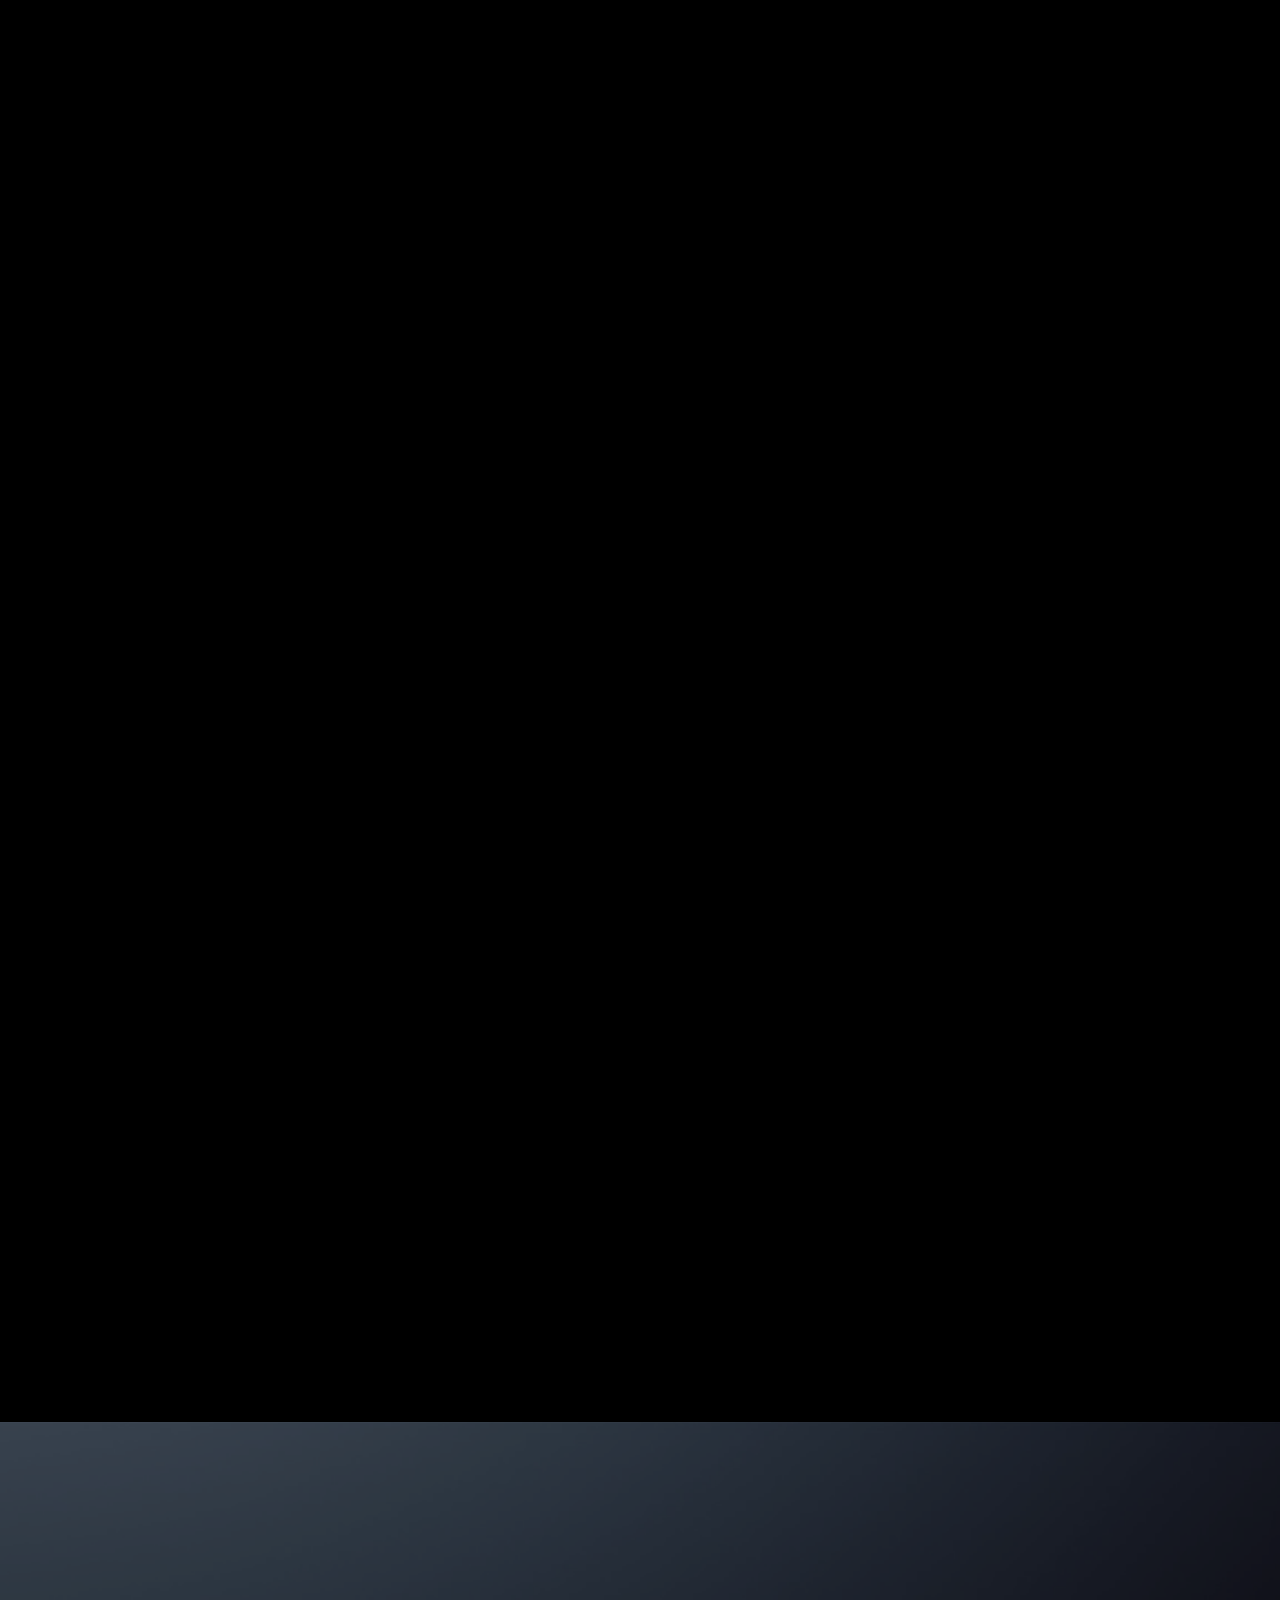
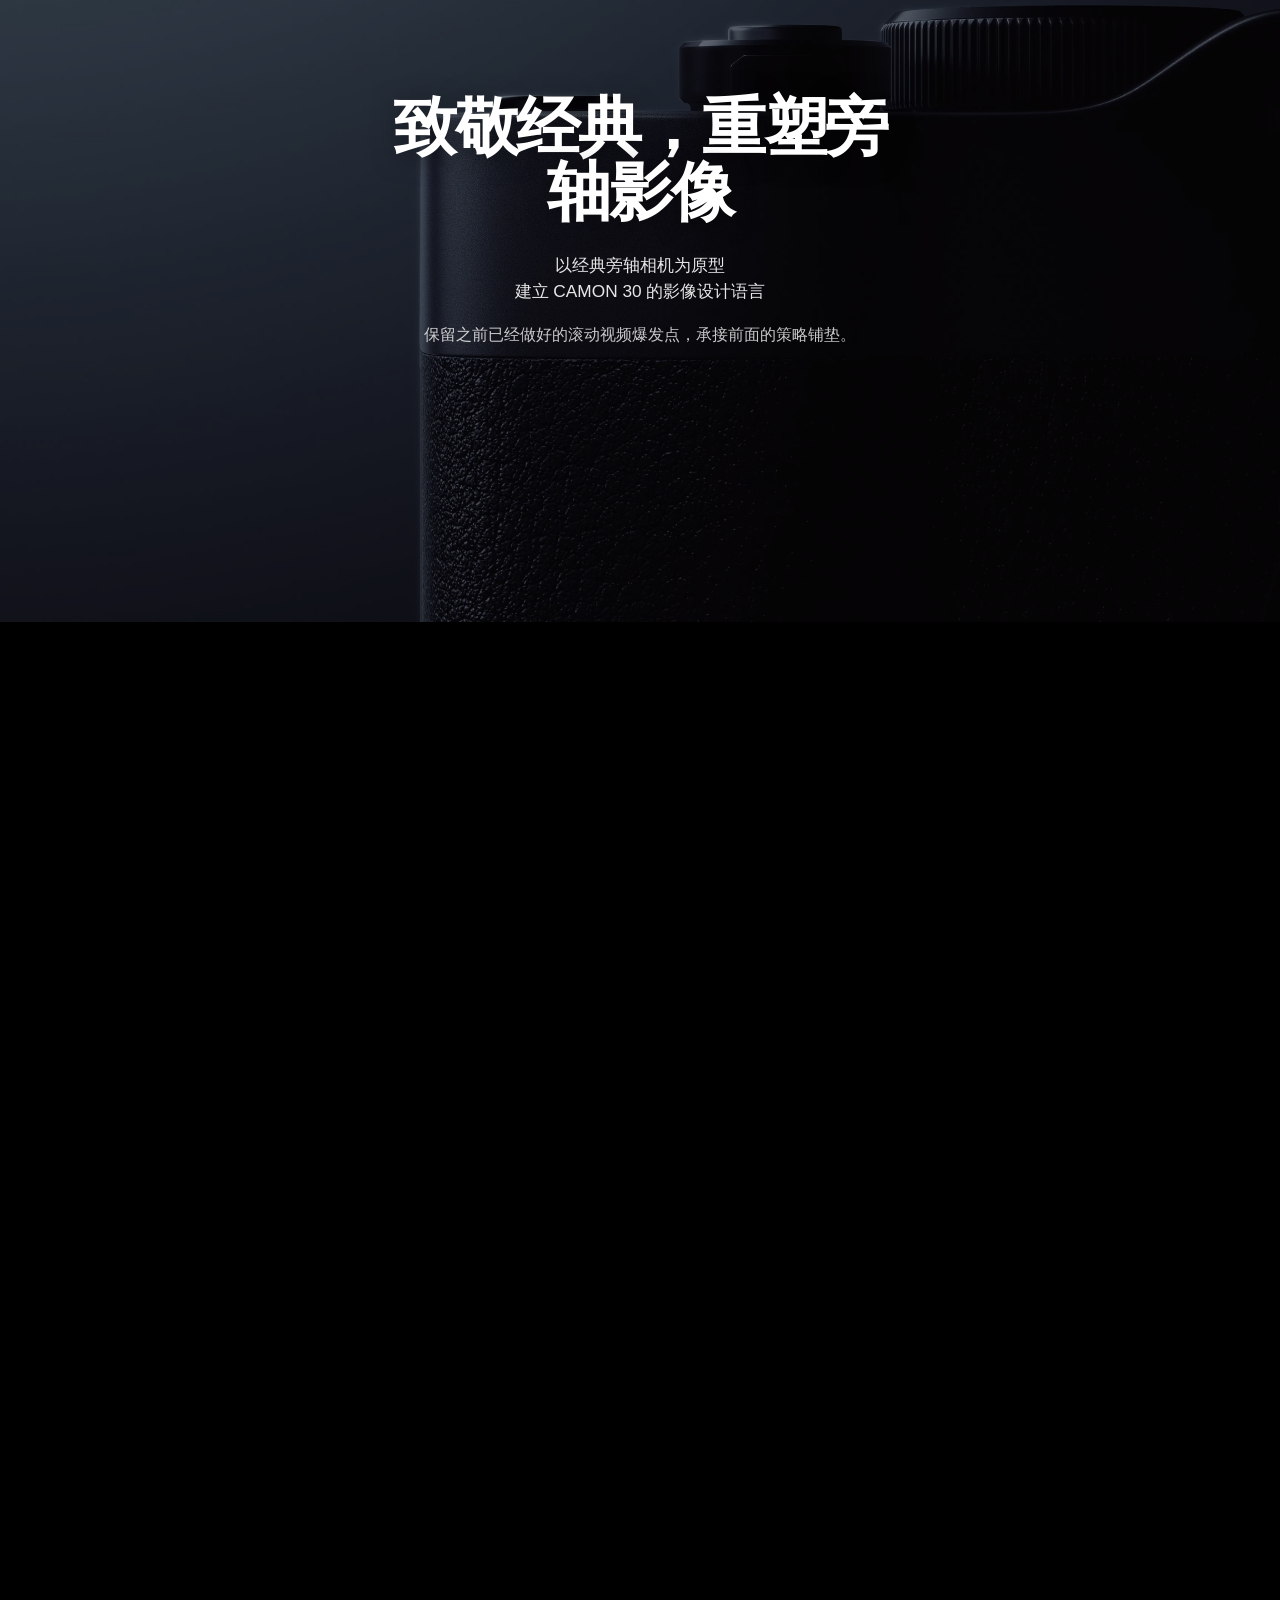
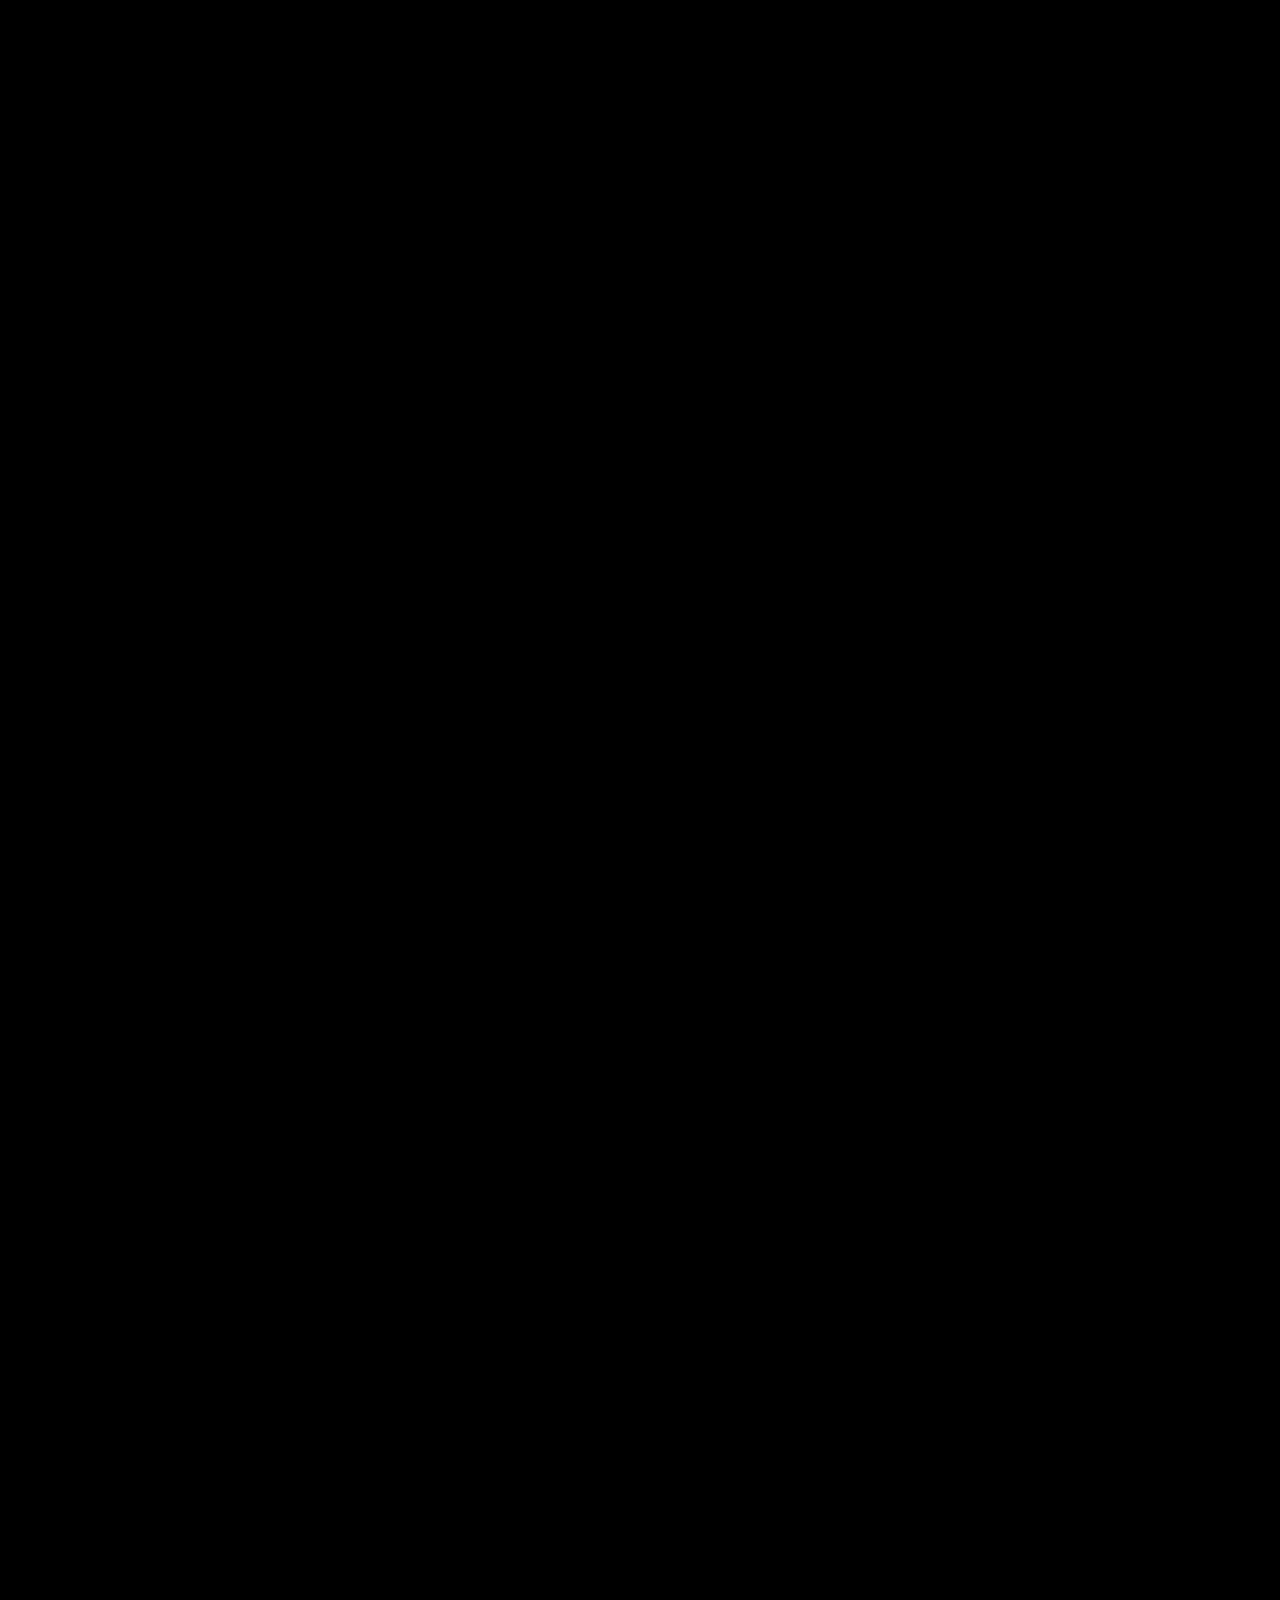
<file: camon30.html>
<!doctype html>
<html lang="zh-CN" data-project="camon30" data-project-layout="fluid">
  <head>
    <meta charset="UTF-8" />
    <meta name="viewport" content="width=device-width, initial-scale=1.0" />
    <title>CAMON 30 Series | Restored Web Case</title>
    <meta name="description" content="CAMON 30 Series portfolio case restored against PPT/PDF layout with stable responsive framing and selective scroll interactions." />
    <link rel="stylesheet" href="./project-layout.css?v=20261016-layout5" />
<link rel="stylesheet" href="./camon30-layout.css?v=20261016-layout5" />
    <link rel="stylesheet" href="./camon30-opening.css?v=20261016-layout5" />
    <link rel="stylesheet" href="./camon30-titles.css?v=20261016-layout5" />
  <link rel="stylesheet" href="./loewe-sling-top.css?v=20261016-layout5" />
    <script src="./loewe-sling-top.js?v=20261016-footer1" defer></script>
    <link rel="stylesheet" href="./project-footer.css?v=20261016-footer1" />
    <link rel="stylesheet" href="./project-cursor.css?v=20261016-footer1" />
    <script src="./project-cursor.js?v=20261016-footer1" defer></script>
    <link rel="stylesheet" href="./interaction-feedback.css">
<script src="./interaction-feedback.js" defer></script>
<link rel="stylesheet" href="./project-opening-type.css">
</head>
  <body class="project-page project-page-light camon30-restored">
    <div class="site-shell project-shell">
      <header class="camon-opening-nav" id="top">
        <nav aria-label="CAMON 30 project navigation">
          <a href="./index.html#work">Back</a>
          <a href="#next-project">Next</a>
        </nav>
      </header>

      <main class="camon-restored-main">
        <a class="camon-home-fab" href="./index.html#work" aria-label="Back to portfolio home">Home</a>
        <section id="page-01" class="camon-opening is-white" aria-label="CAMON 30 opening">
          <div class="camon-opening-stage">
            <!-- Native text replaces the cover's baked copy and its selectable SVG overlay. -->
            <div class="camon-opening-heading" data-overlay-page="1">
              <h1><span>CAMON 30 Series</span><span>LOEWE. Design Edition</span></h1>
            </div>
            <figure class="camon-opening-image" aria-label="CAMON 30 product view">
              <img src="./assets/work/camon30/ppt-extract/slide01-img01.webp" width="1800" height="1800" alt="CAMON 30 Series 三款手机的正面与背面设计" decoding="async" fetchpriority="high" />
            </figure>
          </div>
        </section>

        <section id="page-02" class="hd-page is-white" aria-label="Brand mood">
          <img src="./assets/work/camon30/pdf-pages-hd/page-02.webp" width="2880" height="1621" alt="Brand Mood page with original text layout" loading="lazy" decoding="async" />
            <svg class="camon-title-patch " viewBox="0 0 2880 1621" preserveAspectRatio="xMidYMid meet" aria-label="品牌情绪" role="img">
              <rect x="84" y="118" width="290" height="110" fill="#fff" />
              <svg x="87" y="121" width="165" height="47" viewBox="88 178 165 47" overflow="hidden" aria-hidden="true">
                <image href="./assets/work/camon30/pdf-pages-hd/page-02.webp" width="2880" height="1621" />
              </svg>
            </svg>
        </section>

        <section id="page-03" class="hd-page is-black" aria-label="Poised in every gesture">
          <img src="./assets/work/camon30/pdf-pages-hd/page-03.webp" width="2880" height="1621" alt="Poised in every gesture page" loading="lazy" decoding="async" />
        </section>

        <section id="page-04" class="hd-page is-white" aria-label="Series mission">
          <img src="./assets/work/camon30/pdf-pages-hd/page-04.webp" width="2880" height="1621" alt="Series Mission page with original lower line structure" loading="lazy" decoding="async" />
            <svg class="camon-title-patch " viewBox="0 0 2880 1621" preserveAspectRatio="xMidYMid meet" aria-label="系列使命" role="img">
              <rect x="84" y="118" width="308" height="98" fill="#fff" />
              <svg x="87" y="121" width="167" height="47" viewBox="86 165 167 47" overflow="hidden" aria-hidden="true">
                <image href="./assets/work/camon30/pdf-pages-hd/page-04.webp" width="2880" height="1621" />
              </svg>
            </svg>
        </section>

        <section id="page-05" class="hd-page is-black" aria-label="CAMON 30 market map">
          <img src="./assets/work/camon30/pdf-pages-hd/page-05.webp" width="2880" height="1621" alt="CAMON 30 market map with labels" loading="lazy" decoding="async" />
        </section>

        <section id="page-06" class="hd-rise-sequence" data-hd-rise aria-label="User scenario upgrade to core style upgrade">
          <div class="hd-rise-sticky">
            <img class="hd-rise-black-stage" srcset="./assets/work/camon30/page06-ref/page06-ref-01.web-960.webp 960w, ./assets/work/camon30/page06-ref/page06-ref-01.web-1600.webp 1600w, ./assets/work/camon30/page06-ref/page06-ref-01.web.webp 3840w" sizes="100vw" src="./assets/work/camon30/page06-ref/page06-ref-01.web.webp" width="7680" height="4320" alt="User scenario upgrade black stage" loading="lazy" decoding="async" />
            <svg class="camon-title-patch is-rise-black" viewBox="0 0 7680 4320" preserveAspectRatio="xMidYMid meet" aria-label="用户场景升级" role="img">
              <rect x="215" y="312" width="1190" height="244" fill="#000" />
              <svg x="221" y="318" width="651" height="116" viewBox="245 437 651 116" overflow="hidden" aria-hidden="true">
                <image href="./assets/work/camon30/page06-ref/page06-ref-01.web.webp" width="7680" height="4320" />
              </svg>
            </svg>
            <div class="hd-rise-white-stage" aria-hidden="true">
              <img class="hd-rise-white-image" srcset="./assets/work/camon30/page06-ref/page06-ref-03.web-960.webp 960w, ./assets/work/camon30/page06-ref/page06-ref-03.web-1600.webp 1600w, ./assets/work/camon30/page06-ref/page06-ref-03.web.webp 3840w" sizes="100vw" src="./assets/work/camon30/page06-ref/page06-ref-03.web.webp" width="7680" height="4320" alt="" loading="lazy" decoding="async" />
            <svg class="camon-title-patch " viewBox="0 0 7680 4320" preserveAspectRatio="xMidYMid meet" aria-label="核心调性升级" role="img">
              <rect x="210" y="2097" width="1310" height="249" fill="#fff" />
              <svg x="221" y="2103" width="652" height="117" viewBox="219 2227 652 117" overflow="hidden" aria-hidden="true">
                <image href="./assets/work/camon30/page06-ref/page06-ref-03.web.webp" width="7680" height="4320" />
              </svg>
            </svg>
            </div>
          </div>
        </section>

        <section id="page-07" class="hd-tone-scroll" data-mood-scroll aria-label="CAMON 30 core style animated gallery">
          <div class="hd-tone-sticky">
            <div class="hd-tone-copy">
              <p>核心调性升级</p>
              <h2>新时尚单品 +<br />轻专业影像身份</h2>
              <span>Soft Precision, New Style</span>
            </div>
            <div class="hd-tone-gallery" aria-hidden="true">
              <img class="camon-float-card is-one" src="./assets/work/camon30/ppt-extract/slide07-img01.webp" alt="" />
              <img class="camon-float-card is-two" src="./assets/work/camon30/ppt-extract/slide07-img02.webp" alt="" />
              <img class="camon-float-card is-three" src="./assets/work/camon30/ppt-extract/slide08-img01.webp" alt="" />
              <img class="camon-float-card is-four" src="./assets/work/camon30/ppt-extract/slide08-img02.webp" alt="" />
              <img class="camon-float-card is-five" src="./assets/work/camon30/ppt-extract/slide08-img03.webp" alt="" />
              <img class="camon-float-card is-six" src="./assets/work/camon30/ppt-extract/slide09-img01.webp" alt="" />
              <img class="camon-float-card is-seven" src="./assets/work/camon30/ppt-extract/slide09-img02.webp" alt="" />
              <img class="camon-float-card is-eight" src="./assets/work/camon30/ppt-extract/slide09-img03.webp" alt="" />
            </div>
          </div>
        </section>

        <section id="imaging-evolution" class="hd-evolution" data-hd-evolution aria-label="Imaging strategy evolution">
          <div class="hd-evolution-sticky">
            <figure class="hd-evolution-frame">
              <div class="hd-evolution-layer is-intro camon-evolution-intro">
              <img src="./assets/work/camon30/pdf-pages-hd/page-10.webp" width="2880" height="1621" alt="Imaging strategy introduction" loading="lazy" decoding="async" />
              <svg class="camon-title-patch " viewBox="0 0 2880 1621" preserveAspectRatio="xMidYMid meet" aria-label="影像策略建立" role="img">
              <rect x="84" y="118" width="452" height="97" fill="#fff" />
              <svg x="87" y="122" width="250" height="46" viewBox="96 165 250 46" overflow="hidden" aria-hidden="true">
                <image href="./assets/work/camon30/pdf-pages-hd/page-10.webp" width="2880" height="1621" />
              </svg>
            </svg>
            </div>
              <img class="hd-evolution-layer is-roadmap" src="./assets/work/camon30/pdf-pages-hd/page-11.webp" width="2880" height="1621" alt="CAMON 17 to 20 ID design language wireframes" loading="lazy" decoding="async" />
              <img class="hd-evolution-layer is-camon30" src="./assets/work/camon30/pdf-pages-hd/page-12.webp" width="2880" height="1621" alt="CAMON 30 camera layout evolution appears as the fifth generation" loading="lazy" decoding="async" />
            </figure>
          </div>
        </section>

        <section id="page-13" class="project-scroll-film hd-video-break" data-scroll-film aria-label="CAMON 30 motion story">
          <div class="project-scroll-film-sticky">
            <video class="project-scroll-film-video" data-scroll-film-video muted playsinline preload="none" poster="./assets/work/camon30/camon30-scroll-story-poster.webp" disablepictureinpicture aria-label="CAMON 30 product motion sequence controlled by page scrolling">
              <source src="./assets/work/camon30/camon30-scroll-story.mp4" type="video/mp4" />
            </video>
            <div class="project-scroll-film-copy">
              <h2>致敬经典，重塑旁轴影像</h2>
              <p class="project-scroll-film-subtitle">以经典旁轴相机为原型<br />建立 CAMON 30 的影像设计语言</p>
              <p class="project-scroll-film-body">保留之前已经做好的滚动视频爆发点，承接前面的策略铺垫。</p>
            </div>
          </div>
        </section>

        <section id="transfer-story" class="hd-transfer-story" aria-label="Design transfer details">
          <div class="hd-transfer-head">
            <p>设计转化</p>
            <h2>ID → 设计语言 → 细节设计</h2>
          </div>

          <article class="hd-transfer-sequence" data-transfer-sequence aria-label="Rangefinder curve translation">
            <div class="hd-transfer-sticky">
              <div class="hd-transfer-copy-block">
                <p>经典旁轴相机顶部轮廓 → 提炼横向曲线与取景结构 → 转译为 CAMON 30 背部影像曲线</p>
                <h3>经典相机符号 / 旁轴相机设计</h3>
              </div>
              <div class="hd-transfer-visual-row">
                <figure class="hd-transfer-visual is-left">
                  <img src="./assets/work/camon30/ppt-extract/slide14-img03.webp" alt="Classic camera symbol reference" loading="lazy" decoding="async" />
                </figure>
                <figure class="hd-transfer-visual is-right">
                  <img src="./assets/work/camon30/ppt-extract/slide14-img02.webp" alt="CAMON 30 back camera curve translation" loading="lazy" decoding="async" />
                </figure>
              </div>
            </div>
          </article>

          <article class="hd-transfer-sequence" data-transfer-sequence aria-label="Knurling and metal deco translation">
            <div class="hd-transfer-sticky">
              <div class="hd-transfer-copy-block">
                <p>变焦拨盘刻纹 → 提炼精密滚花肌理 → 转译为金属摄像头 Deco</p>
                <h3>精密 Deco 刻纹 / 铝合金 + 不锈钢 DECO</h3>
              </div>
              <div class="hd-transfer-visual-row">
                <figure class="hd-transfer-visual is-left">
                  <img src="./assets/work/camon30/ppt-extract/slide15-img01.webp" alt="Zoom dial texture reference" loading="lazy" decoding="async" />
                </figure>
                <figure class="hd-transfer-visual is-right">
                  <img src="./assets/work/camon30/ppt-extract/slide15-img02.webp" alt="Metal camera deco translation" loading="lazy" decoding="async" />
                </figure>
              </div>
            </div>
          </article>

          <article class="hd-transfer-sequence" data-transfer-sequence aria-label="RGB recording light translation">
            <div class="hd-transfer-sticky">
              <div class="hd-transfer-copy-block">
                <p>独创 RGB 视频录制灯 → 提炼拍摄提示与交互信号 → 转译为智能呼吸红色标识</p>
                <h3>单反呼吸特征 / 红色标识</h3>
              </div>
              <div class="hd-transfer-visual-row">
                <figure class="hd-transfer-visual is-left">
                  <img src="./assets/work/camon30/ppt-extract/slide16-img01.webp" alt="RGB recording light reference" loading="lazy" decoding="async" />
                </figure>
                <figure class="hd-transfer-visual is-right">
                  <img srcset="./assets/work/camon30/design-transfer-03-right.web-960.webp 960w, ./assets/work/camon30/design-transfer-03-right.web-1600.webp 1600w, ./assets/work/camon30/design-transfer-03-right.web.webp 2880w" sizes="100vw" src="./assets/work/camon30/design-transfer-03-right.web.webp" alt="Red signal translation on CAMON 30" loading="lazy" decoding="async" />
                </figure>
              </div>
            </div>
          </article>
        </section>

        <section id="leather-cmf" class="hd-page is-white" aria-label="Marble leather CMF">
          <img src="./assets/work/camon30/pdf-pages-hd/page-17.webp" width="2880" height="1621" alt="Marble leather CMF page with right side selection panels" loading="lazy" decoding="async" />
        </section>

        <footer id="next-project" class="project-footer" tabindex="-1" aria-label="Project closing">
<div class="footer-meta">
        <a class="footer-back" href="./index.html#work">Back</a>
        <address class="footer-contact">
          <a href="tel:18591415719">Tel：18591415719</a>
          <a href="mailto:1648937063@qq.com">Email：1648937063@qq.com</a>
        </address>
        <div class="footer-actions">
          <span class="sling-top">
            <svg class="sling-fx" viewBox="-40 -40 80 80" aria-hidden="true">
              <path class="sling-band" /><circle class="sling-well" r="33" />
              <circle class="sling-power" r="33" pathLength="1" stroke-dasharray="0 1" transform="rotate(-90)" />
            </svg>
            <a class="footer-top" href="#top" draggable="false" aria-label="Back to top" aria-describedby="sling-top-hint" title="点击回顶部，或向下拉动后松手">
              <span class="sling-face"><svg viewBox="0 0 24 24" width="23" height="23" aria-hidden="true"><path d="M12 20V4m-7 7 7-7 7 7" fill="none" stroke="currentColor" stroke-width="2" stroke-linecap="round" stroke-linejoin="round" /></svg><span>TOP</span></span>
            </a>
            <span class="sr-only" id="sling-top-hint">点击或按 Enter 返回顶部，也可以向下拉动蓄力后松手；按 Escape 取消拖动。</span>
          </span>
          <a class="footer-next" href="./loewe.html" aria-label="Next project: CAMON 30 LOEWE Design Edition">Next</a>
        </div>
      </div>
        </footer>
      </main>
    </div>
    <script src="./camon30-opening.js?v=20261016-layout5"></script>
    <script src="./assets/work/camon30/camon30-text-overlays.js?v=20261016-layout5"></script>
    <script src="./camon30-interactions.js?v=20261016-layout5"></script>
  <script src="./media-loading.js"></script>
</body>
</html>
</file>
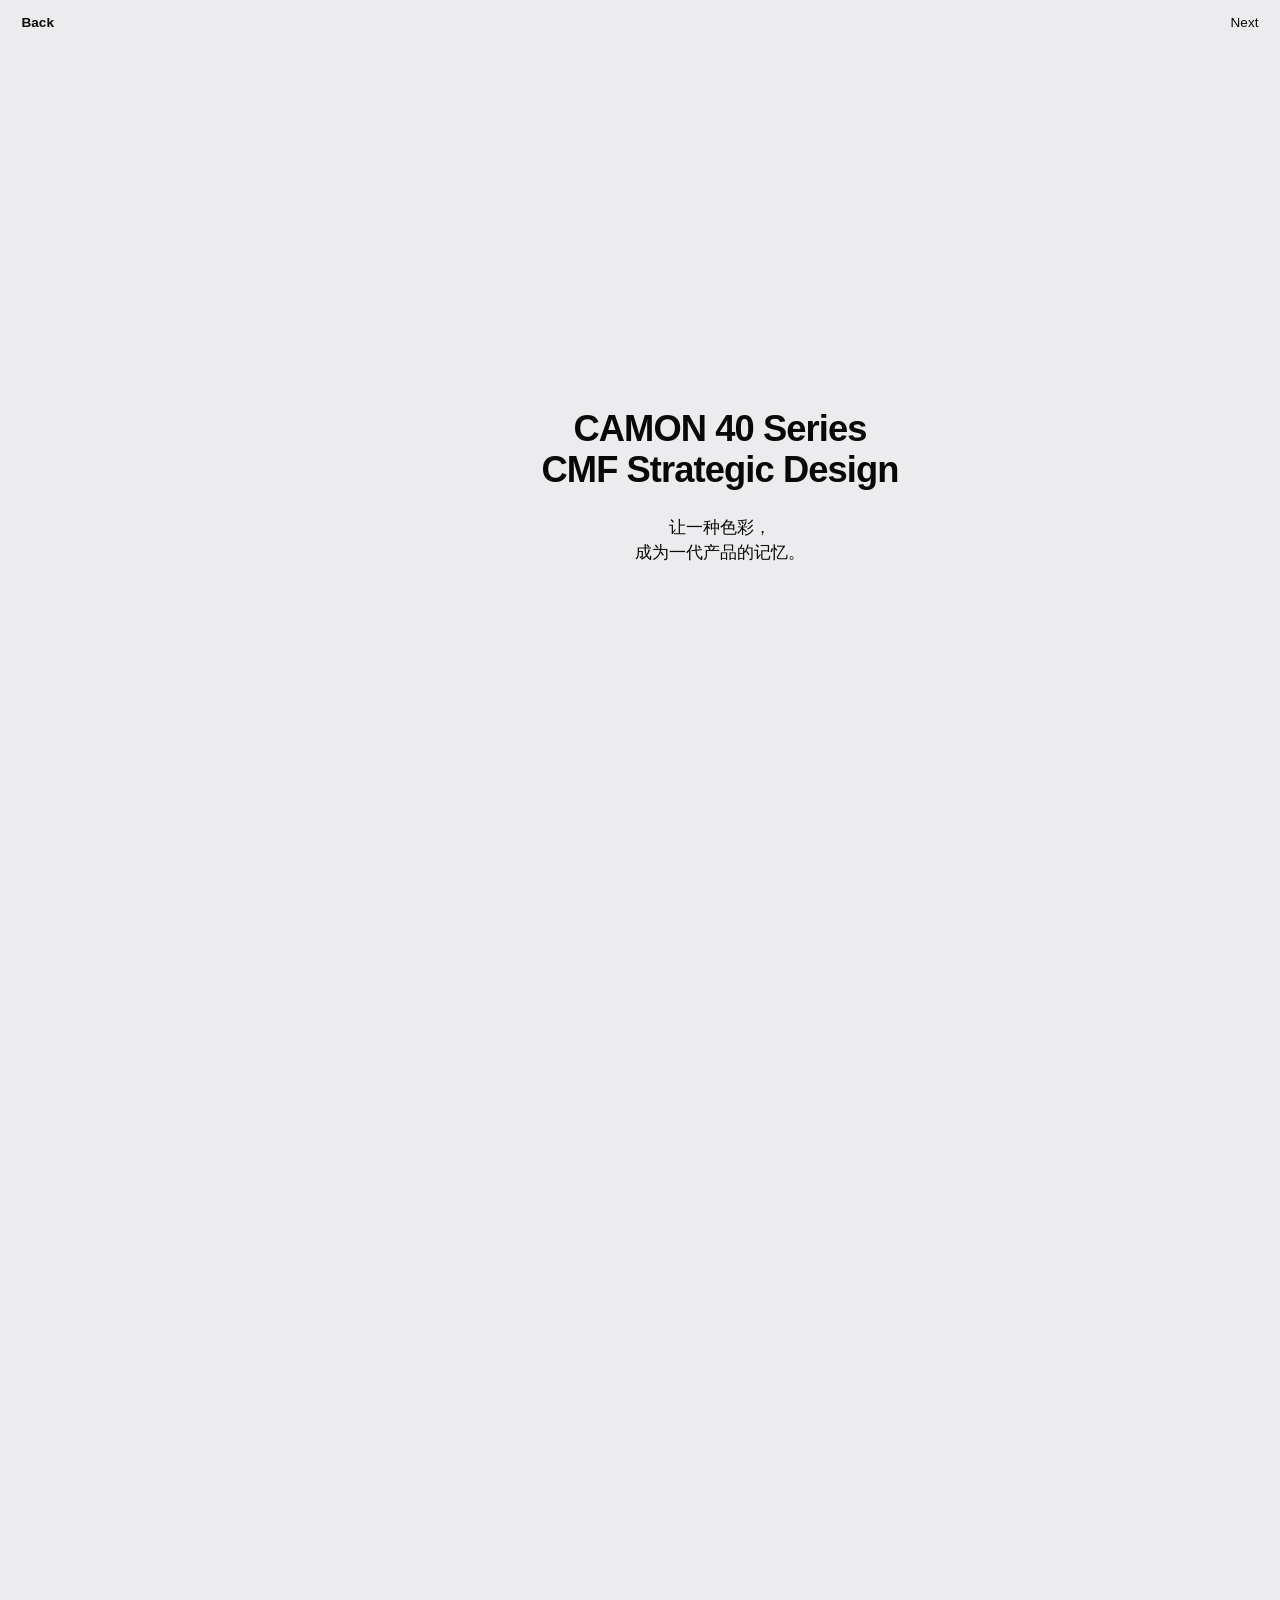
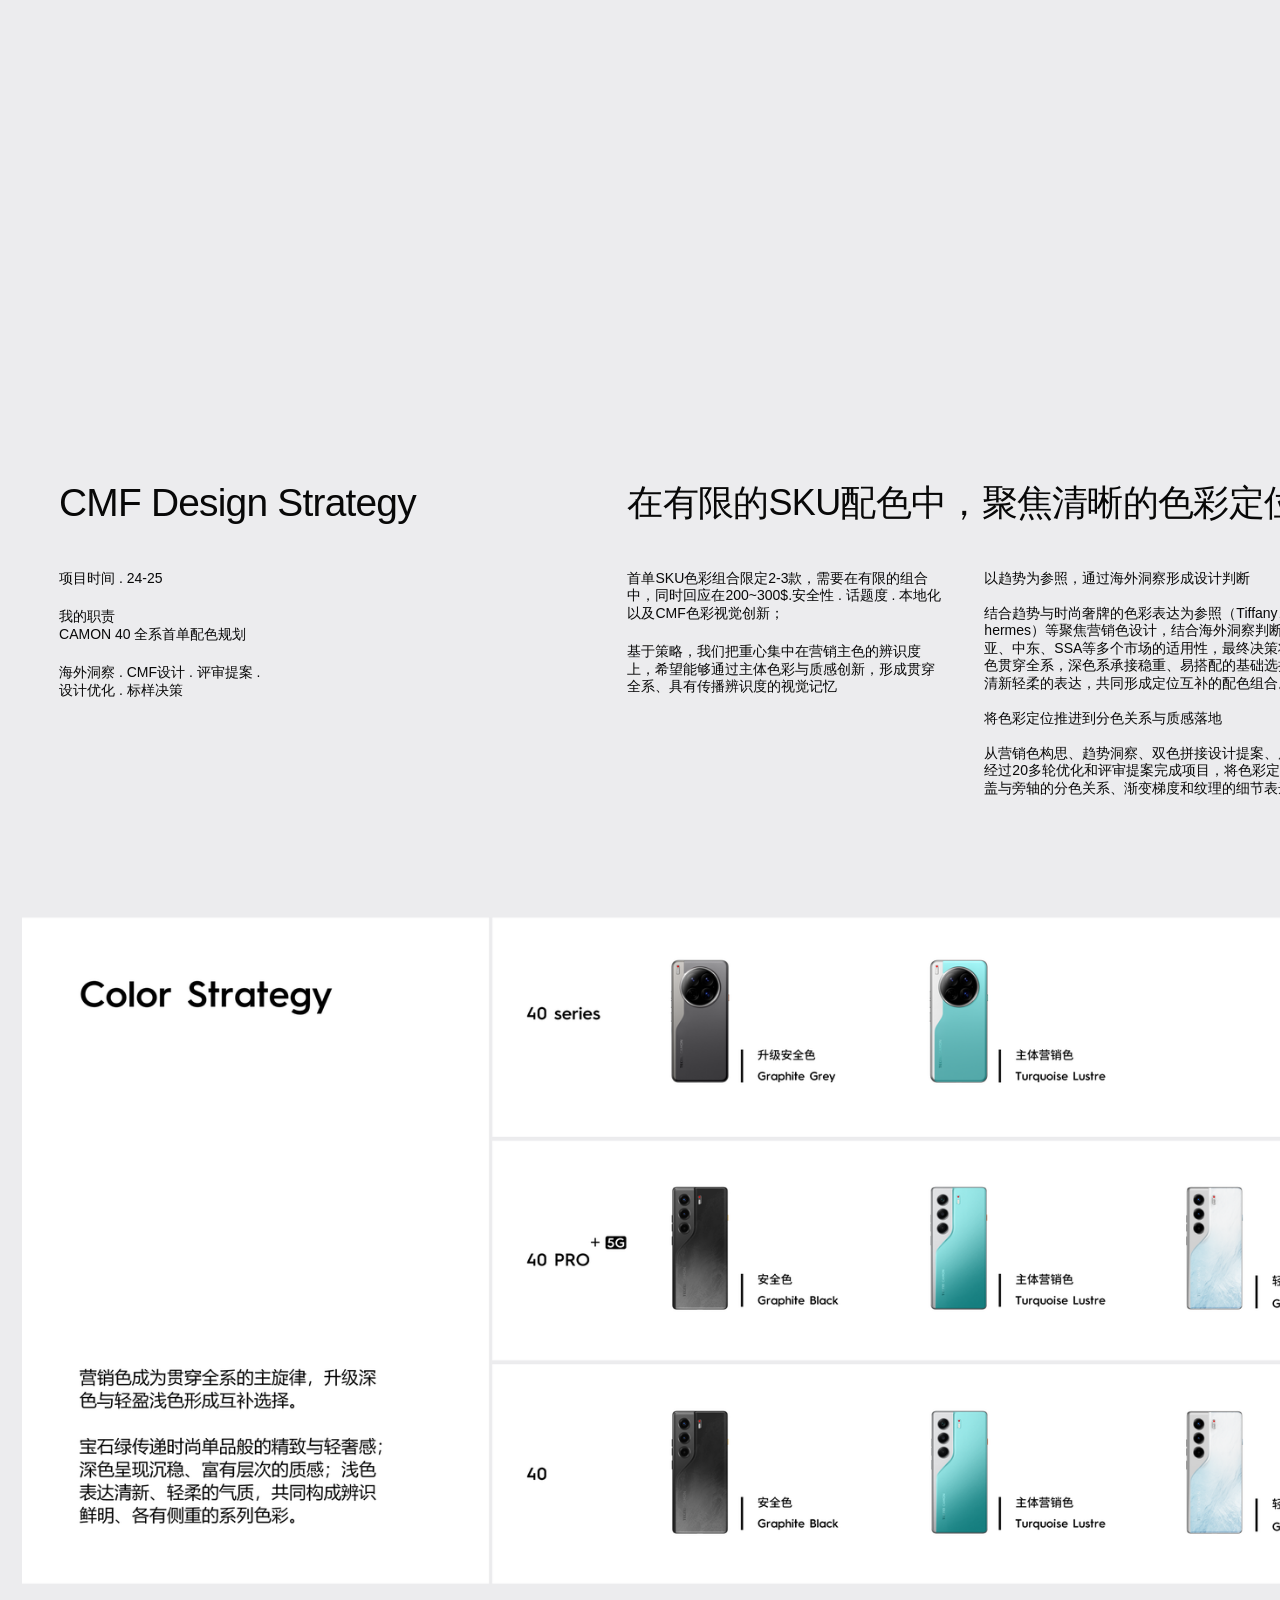
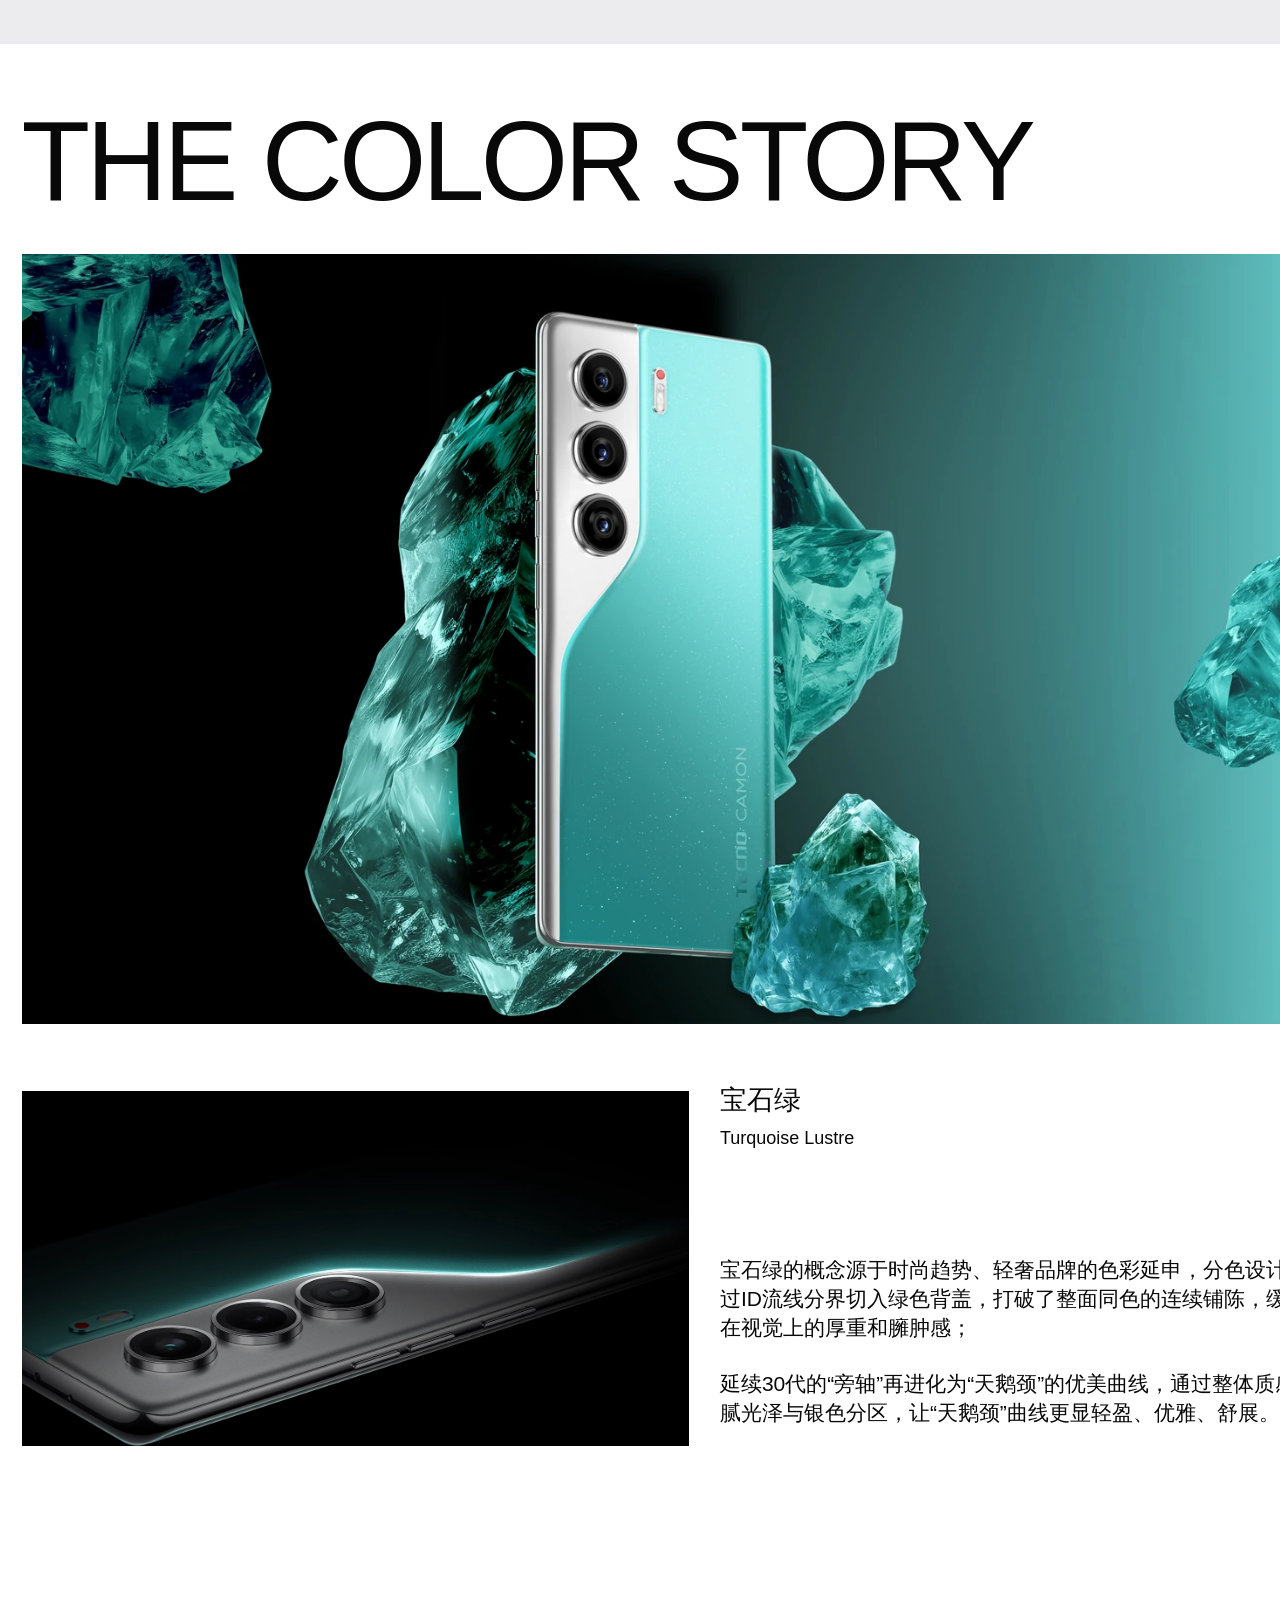
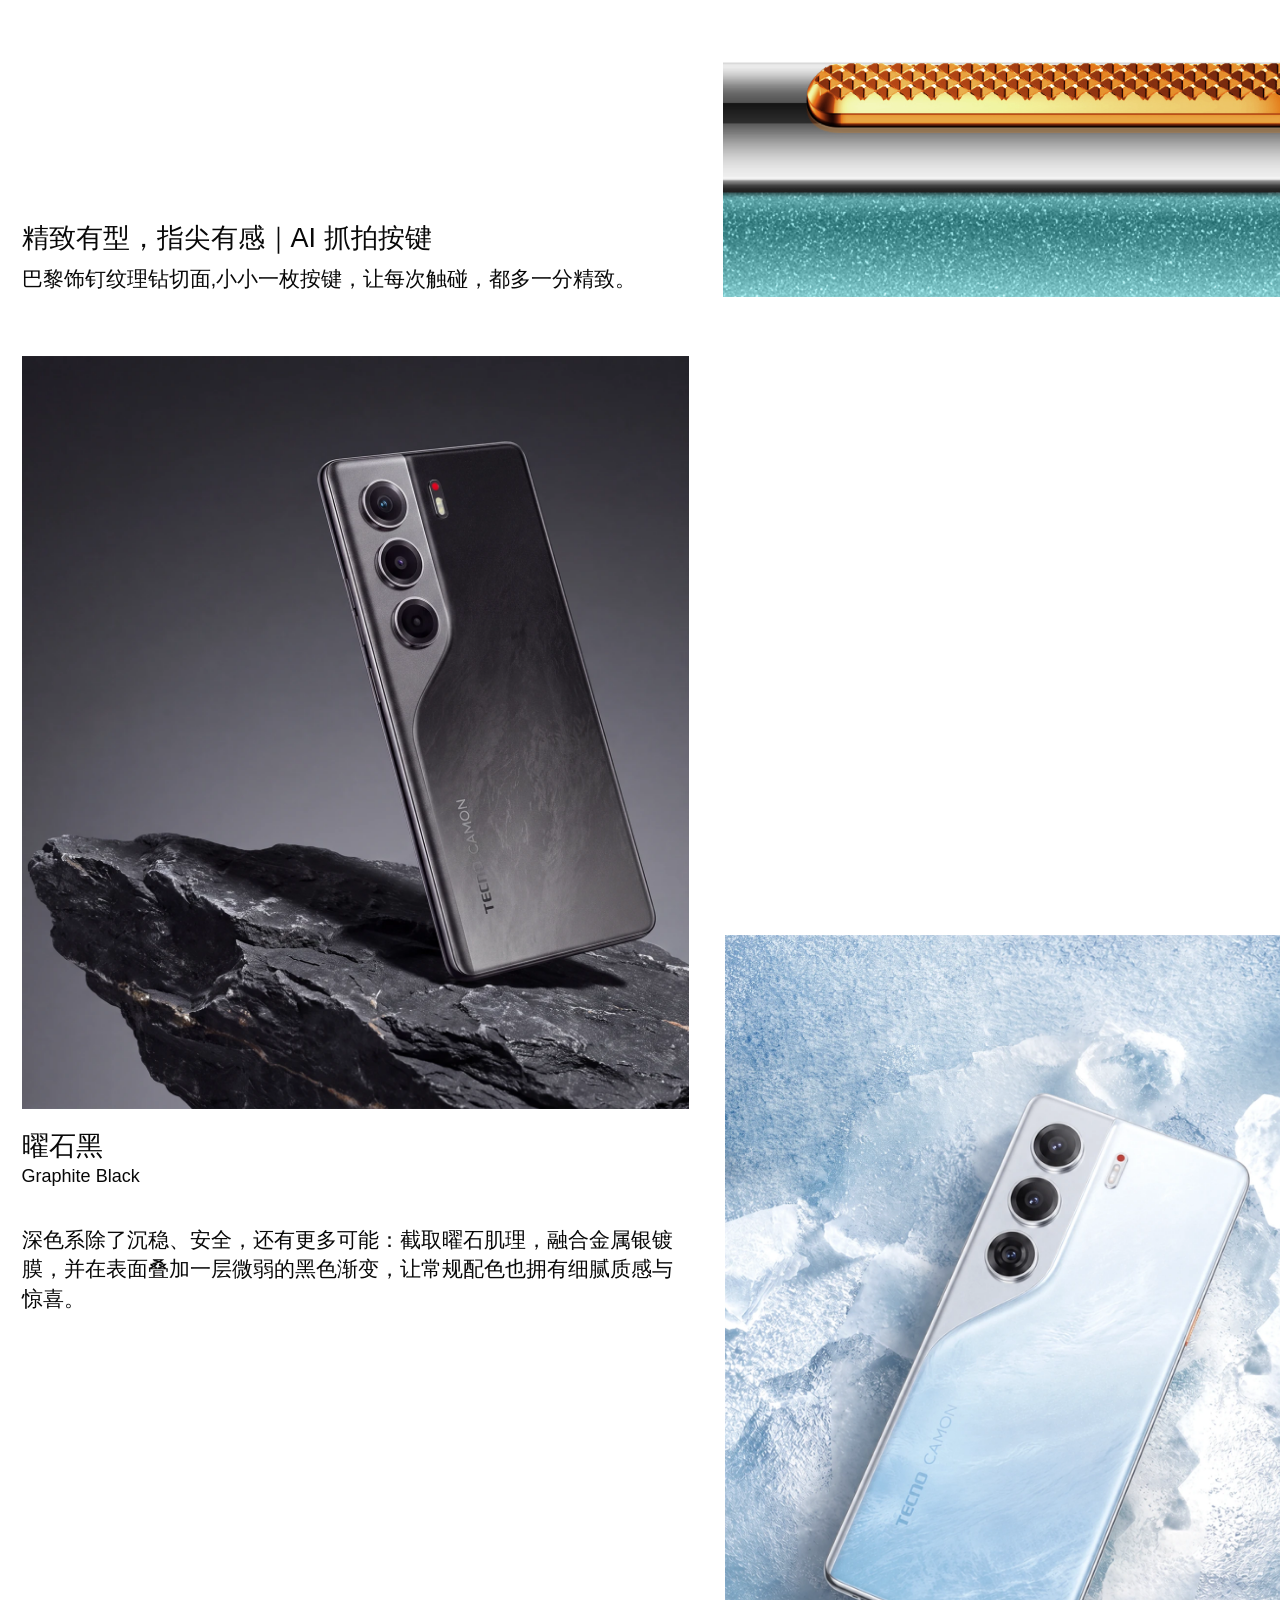
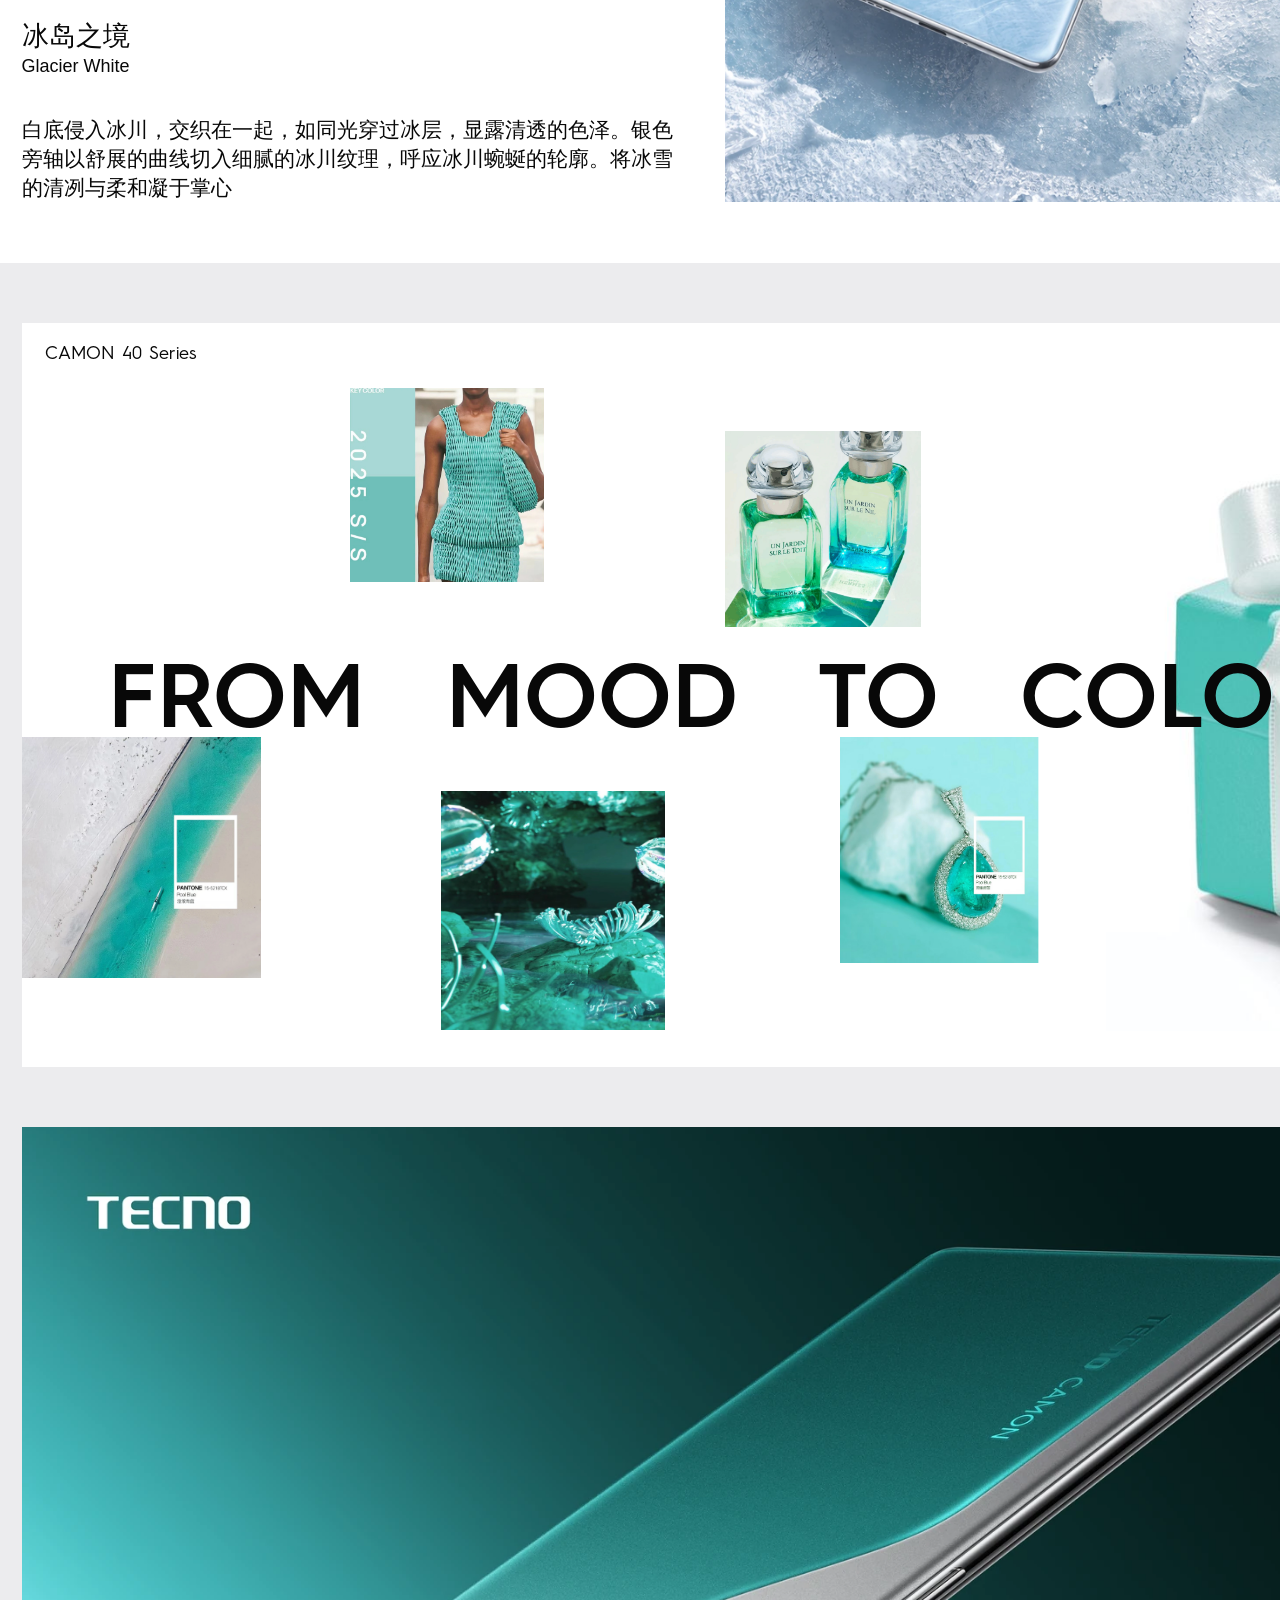
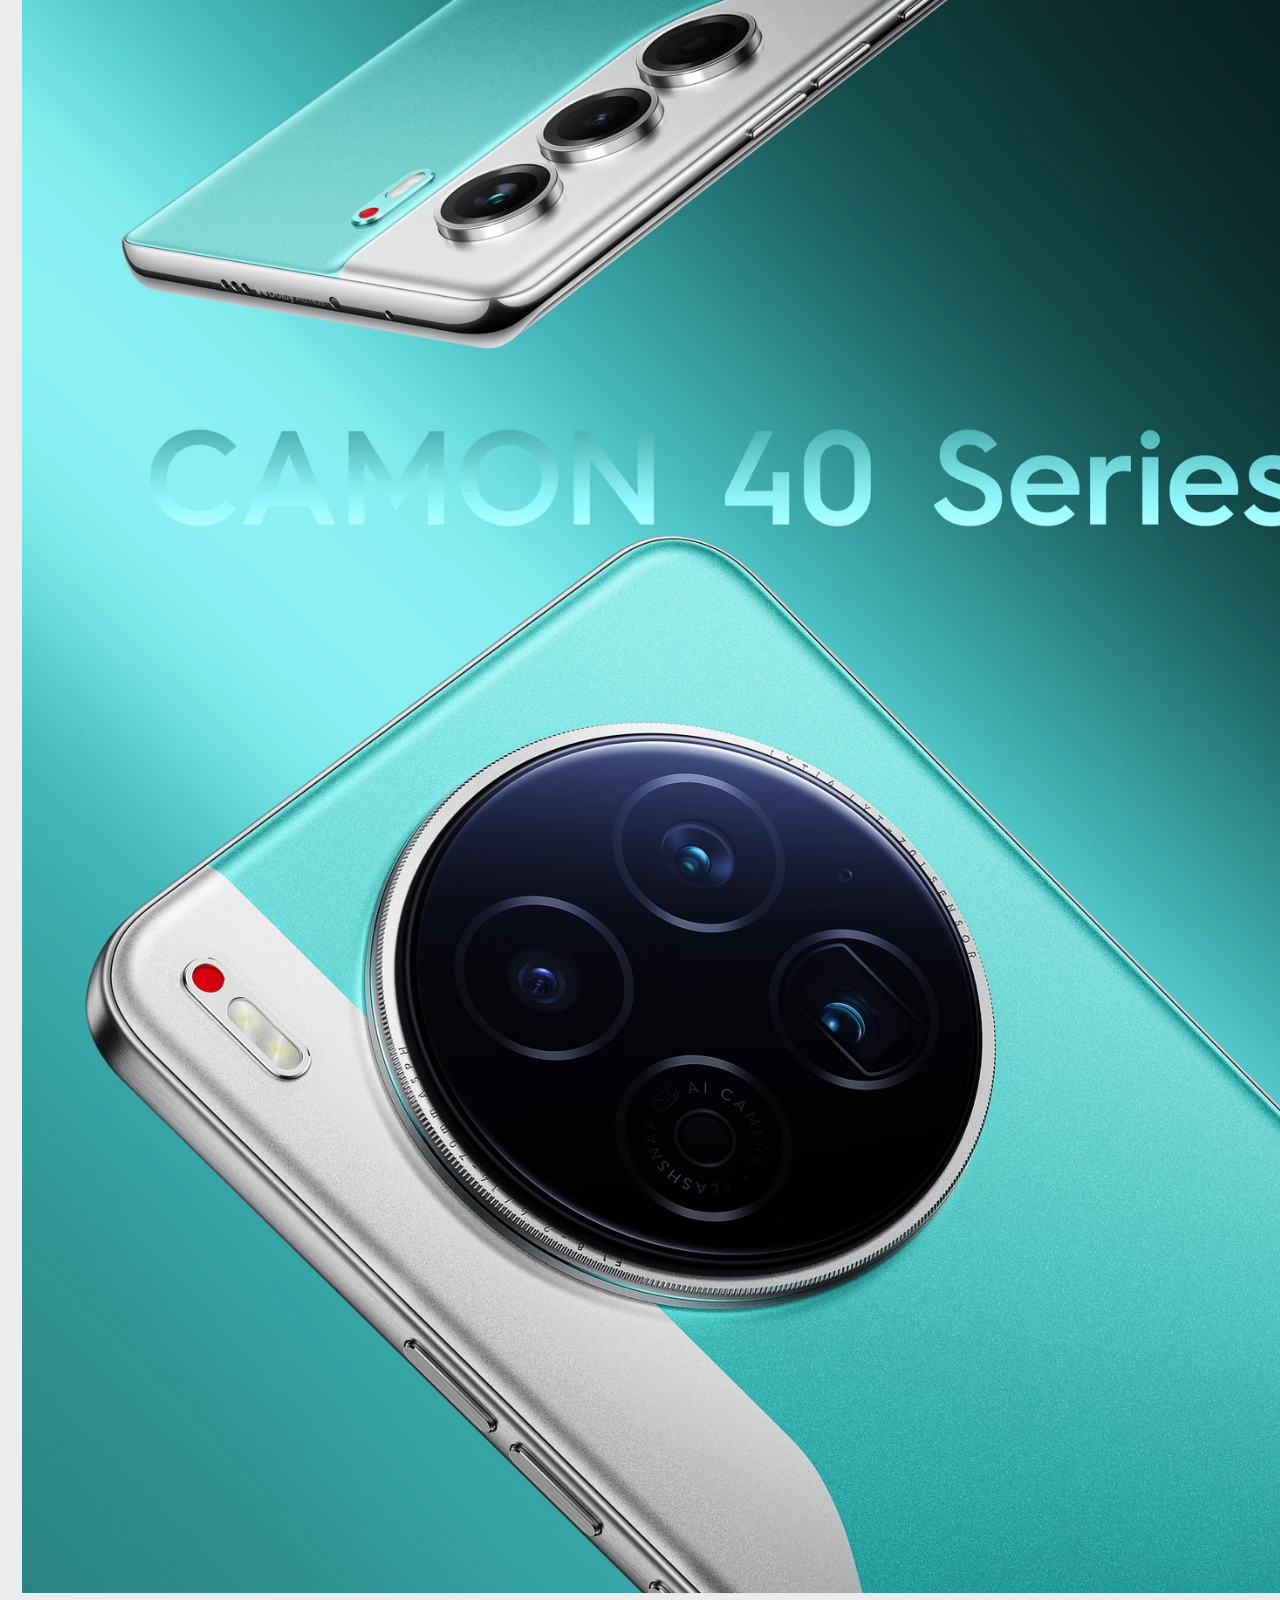
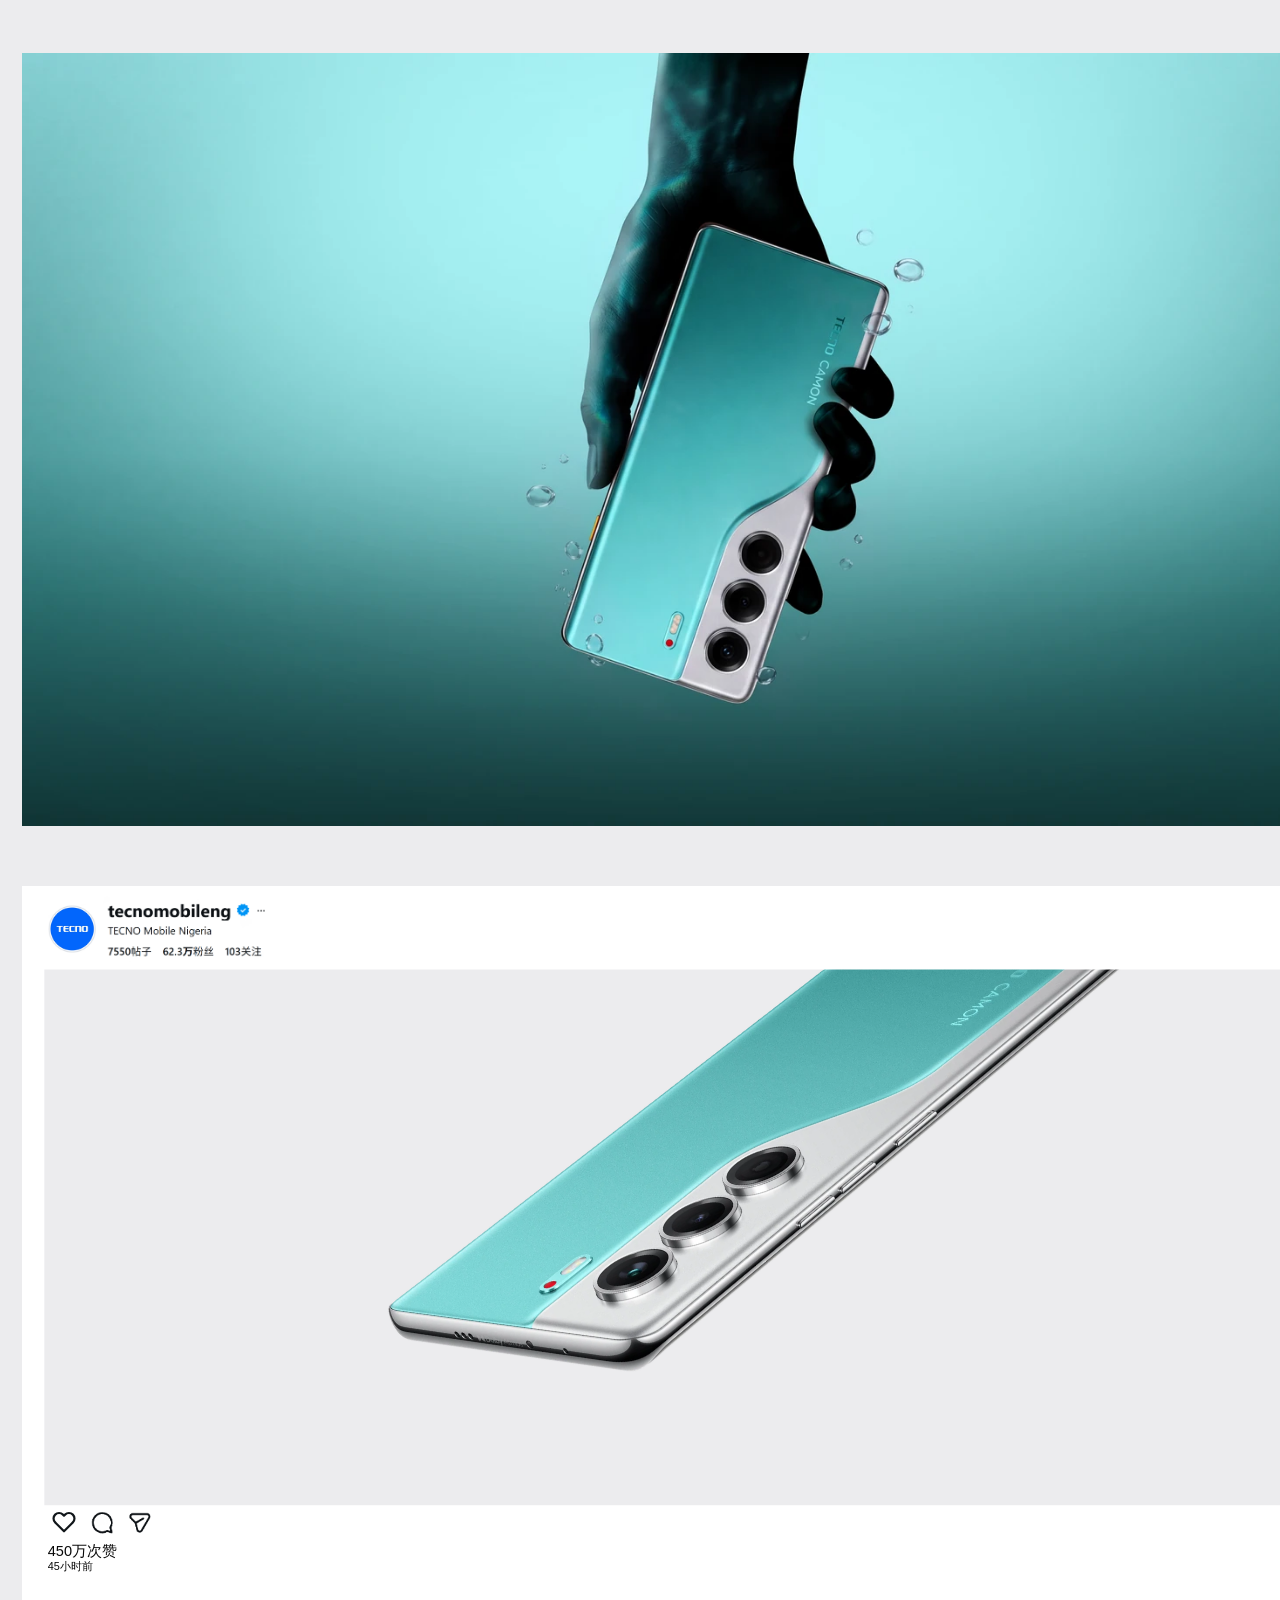
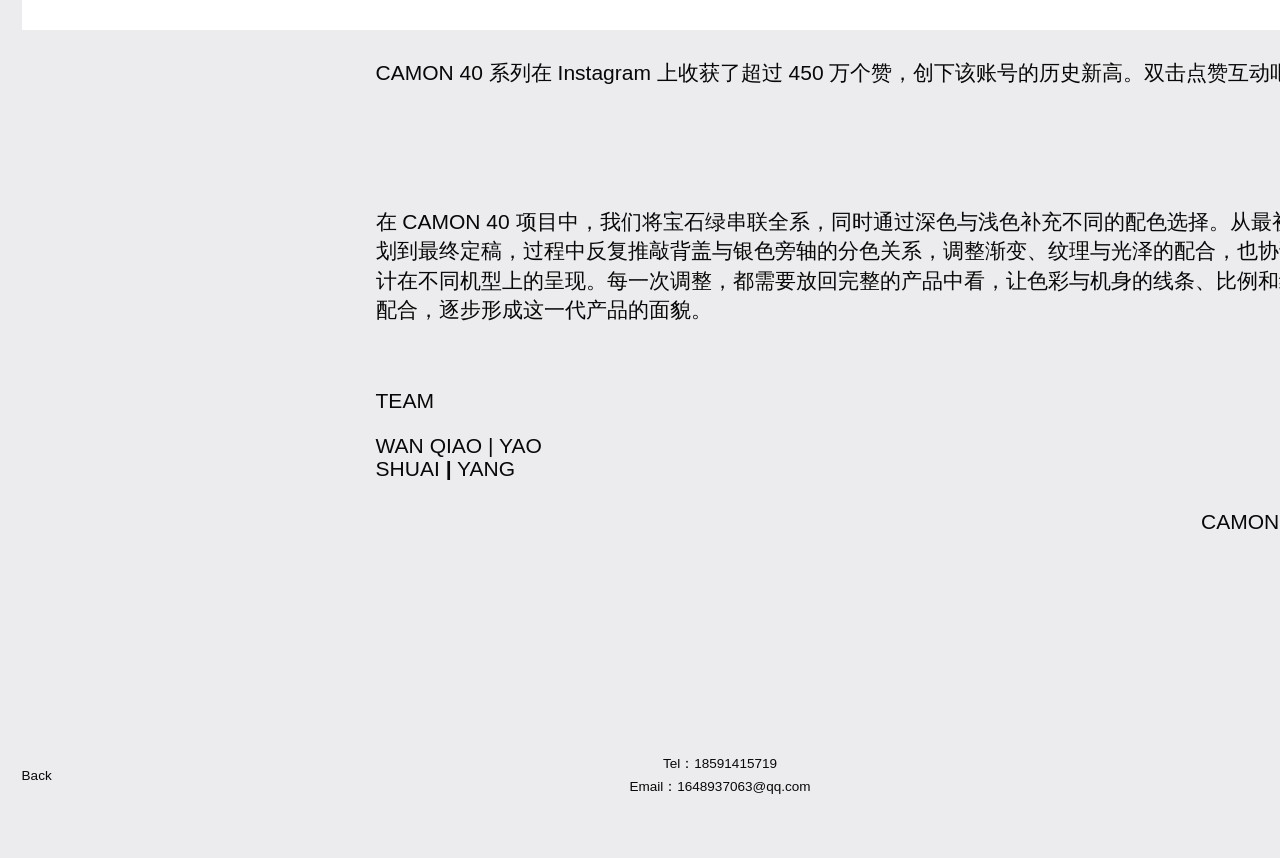
<file: camon40.html>
<!doctype html>
<html lang="zh-CN" data-project="camon40" data-project-layout="zoom"><head><meta charset="UTF-8"><meta name="viewport" content="width=device-width, initial-scale=1"><meta name="theme-color" content="#ececee"><title>CAMON 40 — 色彩策略与设计落地</title><link rel="icon" href="data:,"><link rel="stylesheet" href="./project-layout.css?v=20261016-layout5" />
<link rel="stylesheet" href="./camon40.css?v=20261016-footer1"><link rel="stylesheet" href="./camon40-text.css?v=20261016-layout5"><link rel="stylesheet" href="./camon40-ins.css?v=20261016-layout5"><link rel="stylesheet" href="./camon40-campaign.css?v=20261016-layout5"><link rel="stylesheet" href="./loewe-sling-top.css?v=20261016-layout5"><script src="./loewe-motion.js?v=20261016-layout5" defer></script><script src="./camon40.js?v=20261016-layout5" defer></script><script src="./camon40-text.js?v=20261016-layout5" defer></script><script src="./camon40-ins.js?v=20261016-layout5" defer></script><script src="./loewe-sling-top.js?v=20261016-footer1" defer></script><link rel="stylesheet" href="./project-footer.css?v=20261016-footer1" />
    <link rel="stylesheet" href="./project-cursor.css?v=20261016-footer1" />
    <script src="./project-cursor.js?v=20261016-footer1" defer></script>
    <link rel="stylesheet" href="./interaction-feedback.css">
<script src="./interaction-feedback.js" defer></script>
<link rel="stylesheet" href="./project-opening-type.css">
</head>
<body><a class="skip-link" href="#introduction">跳至项目介绍</a>
<header class="site-header" id="top"><nav aria-label="项目导航"><a href="./index.html#work">Back</a><a href="#contact" aria-label="Next：前往页尾导航">Next</a></nav></header>
<main>
<section class="opening" id="opening" aria-labelledby="project-title" data-section="1">
 <div class="opening-stage">
  <div class="opening-heading"><h1 id="project-title"><span>CAMON 40 Series</span><span>CMF Strategic Design</span></h1><div class="hero-caption"><p>让一种色彩，<br>成为一代产品的记忆。</p></div></div>
  <figure class="media hero-media" data-slot="opening"><img srcset="./assets/work/camon40/camon_40_series_01.web-960.webp 960w, ./assets/work/camon40/camon_40_series_01.web-1600.webp 1600w, ./assets/work/camon40/camon_40_series_01.web.webp 2880w" sizes="100vw" src="./assets/work/camon40/camon_40_series_01.web.webp" width="3840" height="2160" alt="CAMON 40 Series 宝石绿营销 KV：绿色背盖与银色旁轴细节" fetchpriority="high" decoding="async"></figure>
 </div>
</section>
<section class="overview section" id="introduction" tabindex="-1" aria-labelledby="overview-title" data-section="2">
 <div class="strategy-sheet">
  <h2 class="strategy-label">CMF Design Strategy</h2>
  <h3 class="strategy-title" id="overview-title">在有限的SKU配色中，聚焦清晰的色彩定位</h3>
  <div class="strategy-meta"><p>项目时间 . 24-25</p><p>我的职责<br>CAMON 40 全系首单配色规划</p><p>海外洞察 . CMF设计 . 评审提案 .<br>设计优化 . 标样决策</p></div>
  <div class="strategy-concept"><p>首单SKU色彩组合限定2-3款，需要在有限的组合中，同时回应在200~300$.安全性 . 话题度 . 本地化以及CMF色彩视觉创新；</p><p>基于策略，我们把重心集中在营销主色的辨识度上，希望能够通过主体色彩与质感创新，形成贯穿全系、具有传播辨识度的视觉记忆</p></div>
  <div class="strategy-execution"><h4>以趋势为参照，通过海外洞察形成设计判断</h4><p>结合趋势与时尚奢牌的色彩表达为参照（Tiffany、burberry、hermes）等聚焦营销色设计，结合海外洞察判断该色彩在东南亚、中东、SSA等多个市场的适用性，最终决策将宝石绿为营销色贯穿全系，深色系承接稳重、易搭配的基础选择；浅色系补充清新轻柔的表达，共同形成定位互补的配色组合。</p><h4>将色彩定位推进到分色关系与质感落地</h4><p>从营销色构思、趋势洞察、双色拼接设计提案、质感设计落地，经过20多轮优化和评审提案完成项目，将色彩定位逐步落实到背盖与旁轴的分色关系、渐变梯度和纹理的细节表达</p></div>
 </div>
</section>
<section class="lineup-section section" aria-label="Color Strategy">
 <figure class="media lineup-media lineup-layout" data-slot="lineup">
  <img srcset="./assets/work/camon40/camon_40_series_03.2.web-960.webp 960w, ./assets/work/camon40/camon_40_series_03.2.web-1600.webp 1600w, ./assets/work/camon40/camon_40_series_03.2.web.webp 3840w" sizes="100vw" src="./assets/work/camon40/camon_40_series_03.2.web.webp" width="7680" height="4320" alt="Color Strategy 全系配色策略：40 series 的 Graphite Grey 与 Turquoise Lustre；40 PRO + 5G、40 的 Graphite Black、Turquoise Lustre 与 Glacier White。" aria-describedby="lineup-description" loading="lazy" decoding="async">
  <figcaption class="sr-only" id="lineup-description"><h3>Color Strategy</h3><p>营销色成为贯穿全系的主旋律，升级深色与轻盈浅色形成互补选择。</p><p>宝石绿传递时尚单品般的精致与轻奢感；深色呈现沉稳、富有层次的质感；浅色表达清新、轻柔的气质，共同构成辨识鲜明、各有侧重的系列色彩。</p></figcaption>
 </figure>
</section>
<div class="white-story"><section class="section palette" id="chapter-one" tabindex="-1" aria-labelledby="palette-title" data-section="3">
 <h2 class="display-title" id="palette-title" data-title>THE COLOR STORY</h2>
 
 <figure class="media signature" data-slot="emerald"><img srcset="./assets/work/camon40/camon_40_series_04.web-960.webp 960w, ./assets/work/camon40/camon_40_series_04.web-1600.webp 1600w, ./assets/work/camon40/camon_40_series_04.web.webp 2880w" sizes="100vw" src="./assets/work/camon40/camon_40_series_04.web.webp" width="8650" height="4767" alt="宝石绿手机与宝石晶体，呈现银色旁轴和细腻闪光质感" loading="lazy" decoding="async"></figure>
 <div class="color-story-layout">
  <figure class="media emerald-detail-media" data-slot="emerald-detail"><img srcset="./assets/work/camon40/camon40-ppt2-emerald-detail-crop.web-960.webp 960w, ./assets/work/camon40/camon40-ppt2-emerald-detail-crop.web-1600.webp 1600w, ./assets/work/camon40/camon40-ppt2-emerald-detail-crop.web.webp 2880w" sizes="100vw" src="./assets/work/camon40/camon40-ppt2-emerald-detail-crop.web.webp" width="3551" height="1888" alt="宝石绿银色旁轴与天鹅颈曲线细节" loading="lazy" decoding="async"></figure>
  <div class="color-copy emerald-copy"><h3>宝石绿</h3><p class="color-english" lang="en">Turquoise Lustre</p><div class="color-description"><p>宝石绿的概念源于时尚趋势、轻奢品牌的色彩延申，分色设计将银色旁轴通过ID流线分界切入绿色背盖，打破了整面同色的连续铺陈，缓解一整面绿色在视觉上的厚重和臃肿感；</p><p>延续30代的“旁轴”再进化为“天鹅颈”的优美曲线，通过整体质感的表达，细腻光泽与银色分区，让“天鹅颈”曲线更显轻盈、优雅、舒展。</p></div></div>
  <figure class="media capture-key-media" data-slot="capture-key"><img src="./assets/work/camon40/camon40-20261019-ai-key.png" width="8436" height="4857" alt="AI 抓拍按键的巴黎饰钉纹理钻切面" loading="lazy" decoding="async"></figure>
  <div class="color-copy capture-key-copy"><h3>精致有型，指尖有感｜AI 抓拍按键</h3><div class="color-description"><p>巴黎饰钉纹理钻切面,小小一枚按键，让每次触碰，都多一分精致。</p></div></div>
  <figure class="media dark-media" data-slot="dark"><img srcset="./assets/work/camon40/camon40-20261014-graphite-crop.web-960.webp 960w, ./assets/work/camon40/camon40-20261014-graphite-crop.web.webp 1364w" sizes="100vw" src="./assets/work/camon40/camon40-20261014-graphite-crop.web.webp" width="1364" height="1536" alt="曜石黑手机，按更新后的 PPT 竖幅比例取景" loading="lazy" decoding="async"></figure>
  <div class="color-copy graphite-copy"><h3>曜石黑</h3><p class="color-english" lang="en">Graphite Black</p><div class="color-description"><p>深色系除了沉稳、安全，还有更多可能：截取曜石肌理，融合金属银镀膜，并在表面叠加一层微弱的黑色渐变，让常规配色也拥有细腻质感与惊喜。</p></div></div>
  <figure class="media glacier-media" data-slot="blue"><img srcset="./assets/work/camon40/camon40-20261014-glacier.web-960.webp 960w, ./assets/work/camon40/camon40-20261014-glacier.web-1600.webp 1600w, ./assets/work/camon40/camon40-20261014-glacier.web.webp 2880w" sizes="100vw" src="./assets/work/camon40/camon40-20261014-glacier.web.webp" width="3712" height="4608" alt="冰岛之境：冰白渐入浅蓝的手机与冰川纹理" loading="lazy" decoding="async"></figure>
  <div class="color-copy glacier-copy"><h3>冰岛之境</h3><p class="color-english" lang="en">Glacier White</p><div class="color-description"><p>白底侵入冰川，交织在一起，如同光穿过冰层，显露清透的色泽。银色旁轴以舒展的曲线切入细腻的冰川纹理，呼应冰川蜿蜒的轮廓。将冰雪的清冽与柔和凝于掌心</p></div></div>
 </div>
</section>
<!-- camon_40_series2.pptx: slide 2 only; its INS group remains the live component below. -->
<section class="campaign-story section" id="campaign-story" aria-labelledby="campaign-title">
 <div class="campaign-moodboard">
  <p class="campaign-source-label" lang="en">CAMON 40 Series</p>
  <figure class="campaign-image campaign-mood-fashion"><img srcset="./assets/work/camon40/camon40-20261016-mood-fashion.web-960.webp 960w, ./assets/work/camon40/camon40-20261016-mood-fashion.web.webp 1247w" sizes="100vw" src="./assets/work/camon40/camon40-20261016-mood-fashion.web.webp" width="1247" height="1228" alt="宝石绿色服饰与编织包的色彩参考" loading="lazy" decoding="async"></figure>
  <figure class="campaign-image campaign-mood-gift"><img src="./assets/work/camon40/camon40-20261016-mood-gift.webp" width="338" height="683" alt="青绿色礼盒与白色缎带的色彩参考" loading="lazy" decoding="async"></figure>
  <figure class="campaign-image campaign-mood-perfume"><img srcset="./assets/work/camon40/camon40-20261016-mood-perfume.web-960.webp 960w, ./assets/work/camon40/camon40-20261016-mood-perfume.web.webp 1229w" sizes="100vw" src="./assets/work/camon40/camon40-20261016-mood-perfume.web.webp" width="1229" height="1201" alt="绿色香水与玻璃质感参考" loading="lazy" decoding="async"></figure>
  <figure class="campaign-image campaign-mood-jewel"><img src="./assets/work/camon40/camon40-20261016-mood-jewel.webp" width="1014" height="1102" alt="青绿色宝石吊坠与色卡参考" loading="lazy" decoding="async"></figure>
  <figure class="campaign-image campaign-mood-coast"><img srcset="./assets/work/camon40/camon40-20261016-mood-coast.web-960.webp 960w, ./assets/work/camon40/camon40-20261016-mood-coast.web.webp 1254w" sizes="100vw" src="./assets/work/camon40/camon40-20261016-mood-coast.web.webp" width="1254" height="1249" alt="海岸青绿色与 Pantone 色卡参考" loading="lazy" decoding="async"></figure>
  <figure class="campaign-image campaign-mood-water"><img srcset="./assets/work/camon40/camon40-20261016-mood-water.web-960.webp 960w, ./assets/work/camon40/camon40-20261016-mood-water.web.webp 1011w" sizes="100vw" src="./assets/work/camon40/camon40-20261016-mood-water.web.webp" width="1011" height="1249" alt="青绿色水下光影与透明材质参考" loading="lazy" decoding="async"></figure>
  <h2 class="campaign-title" id="campaign-title" lang="en"><span>FROM</span> <span>MOOD</span> <span>TO</span> <span>COLOR</span></h2>
 </div>
</section>
<section class="campaign-page section" id="campaign-long" aria-label="双机长幅视觉">
 <figure class="campaign-image campaign-long"><img srcset="./assets/work/camon40/camon40-20261019-campaign-long.web-960.webp 960w, ./assets/work/camon40/camon40-20261019-campaign-long.web-1600.webp 1600w, ./assets/work/camon40/camon40-20261019-campaign-long.web.webp 2880w" sizes="100vw" src="./assets/work/camon40/camon40-20261019-campaign-long.web.webp" width="5504" height="8144" alt="CAMON 40 Series 青绿色双机长幅视觉：横置机身与圆形镜头特写" loading="lazy" decoding="async"></figure>
</section>
<section class="campaign-page section" id="campaign-street" aria-label="手持手机营销画面">
 <figure class="campaign-image campaign-street"><img srcset="./assets/work/camon40/camon40-20261026-campaign-hand.web-960.webp 960w, ./assets/work/camon40/camon40-20261026-campaign-hand.web-1600.webp 1600w, ./assets/work/camon40/camon40-20261026-campaign-hand.web.webp 2880w" sizes="100vw" src="./assets/work/camon40/camon40-20261026-campaign-hand.web.webp" width="5011" height="2771" alt="CAMON 40 Series 青绿色背景手持手机营销画面" loading="lazy" decoding="async"></figure>
</section>
<section class="scene section" id="in-context" tabindex="-1" aria-labelledby="context-title" data-section="4">
 <h2 class="sr-only" id="context-title">CAMON 40 · INS 风格配色展示</h2>
 <div class="ins-presentation">
 <figure class="ins-card" aria-describedby="ins-caption" data-scroll-stage="idle">
  <div class="ins-photo">
  <img class="ins-phone ins-green" srcset="./assets/work/camon40/camon40-ins-green.web-960.webp 960w, ./assets/work/camon40/camon40-ins-green.web-1600.webp 1600w, ./assets/work/camon40/camon40-ins-green.web.webp 2880w" sizes="100vw" src="./assets/work/camon40/camon40-ins-green.web.webp" width="3200" height="1260" alt="宝石绿手机" decoding="async">
  <img class="ins-phone ins-black" srcset="./assets/work/camon40/camon40-ins-black.web-960.webp 960w, ./assets/work/camon40/camon40-ins-black.web-1600.webp 1600w, ./assets/work/camon40/camon40-ins-black.web.webp 2880w" sizes="100vw" src="./assets/work/camon40/camon40-ins-black.web.webp" width="3200" height="1437" alt="曜石黑手机" decoding="async">
  <img class="ins-phone ins-white" srcset="./assets/work/camon40/camon40-ins-white.web-960.webp 960w, ./assets/work/camon40/camon40-ins-white.web-1600.webp 1600w, ./assets/work/camon40/camon40-ins-white.web.webp 2880w" sizes="100vw" src="./assets/work/camon40/camon40-ins-white.web.webp" width="3200" height="1437" alt="冰岛之境手机" decoding="async">
  </div>
  <svg class="ins-mask" viewBox="0 0 5376 7544" preserveAspectRatio="none" aria-hidden="true"><path fill="#fff" fill-rule="evenodd" d="M0 0H5376V7544H0Z M86 847H5290V6280H86Z"/></svg>
  <img class="ins-ui ins-avatar" src="./assets/work/camon40/camon40-ins-avatar.png" width="503" height="525" alt="" decoding="async">
  <img class="ins-ui ins-account" src="./assets/work/camon40/camon40-ins-account.png" width="735" height="287" alt="TECNO Mobile Nigeria · tecnomobileng" decoding="async">
  <img class="ins-ui ins-actions" src="./assets/work/camon40/camon40-ins-actions.png" width="335" height="85" alt="" decoding="async">
  <button class="ins-like" type="button" aria-label="Like this design" aria-pressed="false">
   <svg viewBox="0 0 24 24" aria-hidden="true" focusable="false"><path d="M20.84 4.61a5.5 5.5 0 0 0-7.78 0L12 5.67l-1.06-1.06a5.5 5.5 0 0 0-7.78 7.78l1.06 1.06L12 21.23l7.78-7.78 1.06-1.06a5.5 5.5 0 0 0 0-7.78Z"/></svg>
  </button>
  <img class="ins-ui ins-bookmark" src="./assets/work/camon40/camon40-ins-bookmark.png" width="138" height="91" alt="" decoding="async">
  <div class="ins-ui ins-social-copy" aria-hidden="true"><p>450万次赞</p><p>45小时前</p></div>
  <figcaption class="sr-only" id="ins-caption">CAMON 40 · INS 风格配色展示。滚动到本页减速停靠后，再向下滚动播放；按 Escape 或向上滚动可以退出。</figcaption>
 </figure>
 <p class="ins-engagement" lang="zh-CN">CAMON 40 系列在 Instagram 上收获了超过 450 万个赞，创下该账号的历史新高。双击点赞互动吧！</p>
 </div>
</section>

<section class="campaign-closing section" id="campaign-credits" aria-label="CAMON 40 项目说明与团队">
 <div class="campaign-closing-copy">
  <p class="campaign-summary" lang="zh-CN">在 CAMON 40 项目中，我们将宝石绿串联全系，同时通过深色与浅色补充不同的配色选择。从最初的色彩规划到最终定稿，过程中反复推敲背盖与银色旁轴的分色关系，调整渐变、纹理与光泽的配合，也协调这些设计在不同机型上的呈现。每一次调整，都需要放回完整的产品中看，让色彩与机身的线条、比例和细节相互配合，逐步形成这一代产品的面貌。</p>
  <div class="campaign-team" lang="en"><h3>TEAM</h3><p>WAN QIAO | YAO<br>SHUAI <strong>|</strong> YANG</p></div>
  <p class="campaign-signature" lang="en">CAMON 40 Series.</p>
 </div>
</section>

</div></main><footer class="closing project-footer" id="contact" tabindex="-1" aria-label="Project closing">
<div class="footer-meta">
        <a class="footer-back" href="./index.html#work">Back</a>
        <address class="footer-contact">
          <a href="tel:18591415719">Tel：18591415719</a>
          <a href="mailto:1648937063@qq.com">Email：1648937063@qq.com</a>
        </address>
        <div class="footer-actions">
          <span class="sling-top">
            <svg class="sling-fx" viewBox="-40 -40 80 80" aria-hidden="true">
              <path class="sling-band" /><circle class="sling-well" r="33" />
              <circle class="sling-power" r="33" pathLength="1" stroke-dasharray="0 1" transform="rotate(-90)" />
            </svg>
            <a class="footer-top" href="#top" draggable="false" aria-label="Back to top" aria-describedby="sling-top-hint" title="点击回顶部，或向下拉动后松手">
              <span class="sling-face"><svg viewBox="0 0 24 24" width="23" height="23" aria-hidden="true"><path d="M12 20V4m-7 7 7-7 7 7" fill="none" stroke="currentColor" stroke-width="2" stroke-linecap="round" stroke-linejoin="round" /></svg><span>TOP</span></span>
            </a>
            <span class="sr-only" id="sling-top-hint">点击或按 Enter 返回顶部，也可以向下拉动蓄力后松手；按 Escape 取消拖动。</span>
          </span>
          <span class="footer-next" role="link" aria-disabled="true" aria-label="Next project not yet available">Next</span>
        </div>
      </div>
</footer></body></html>
</file>
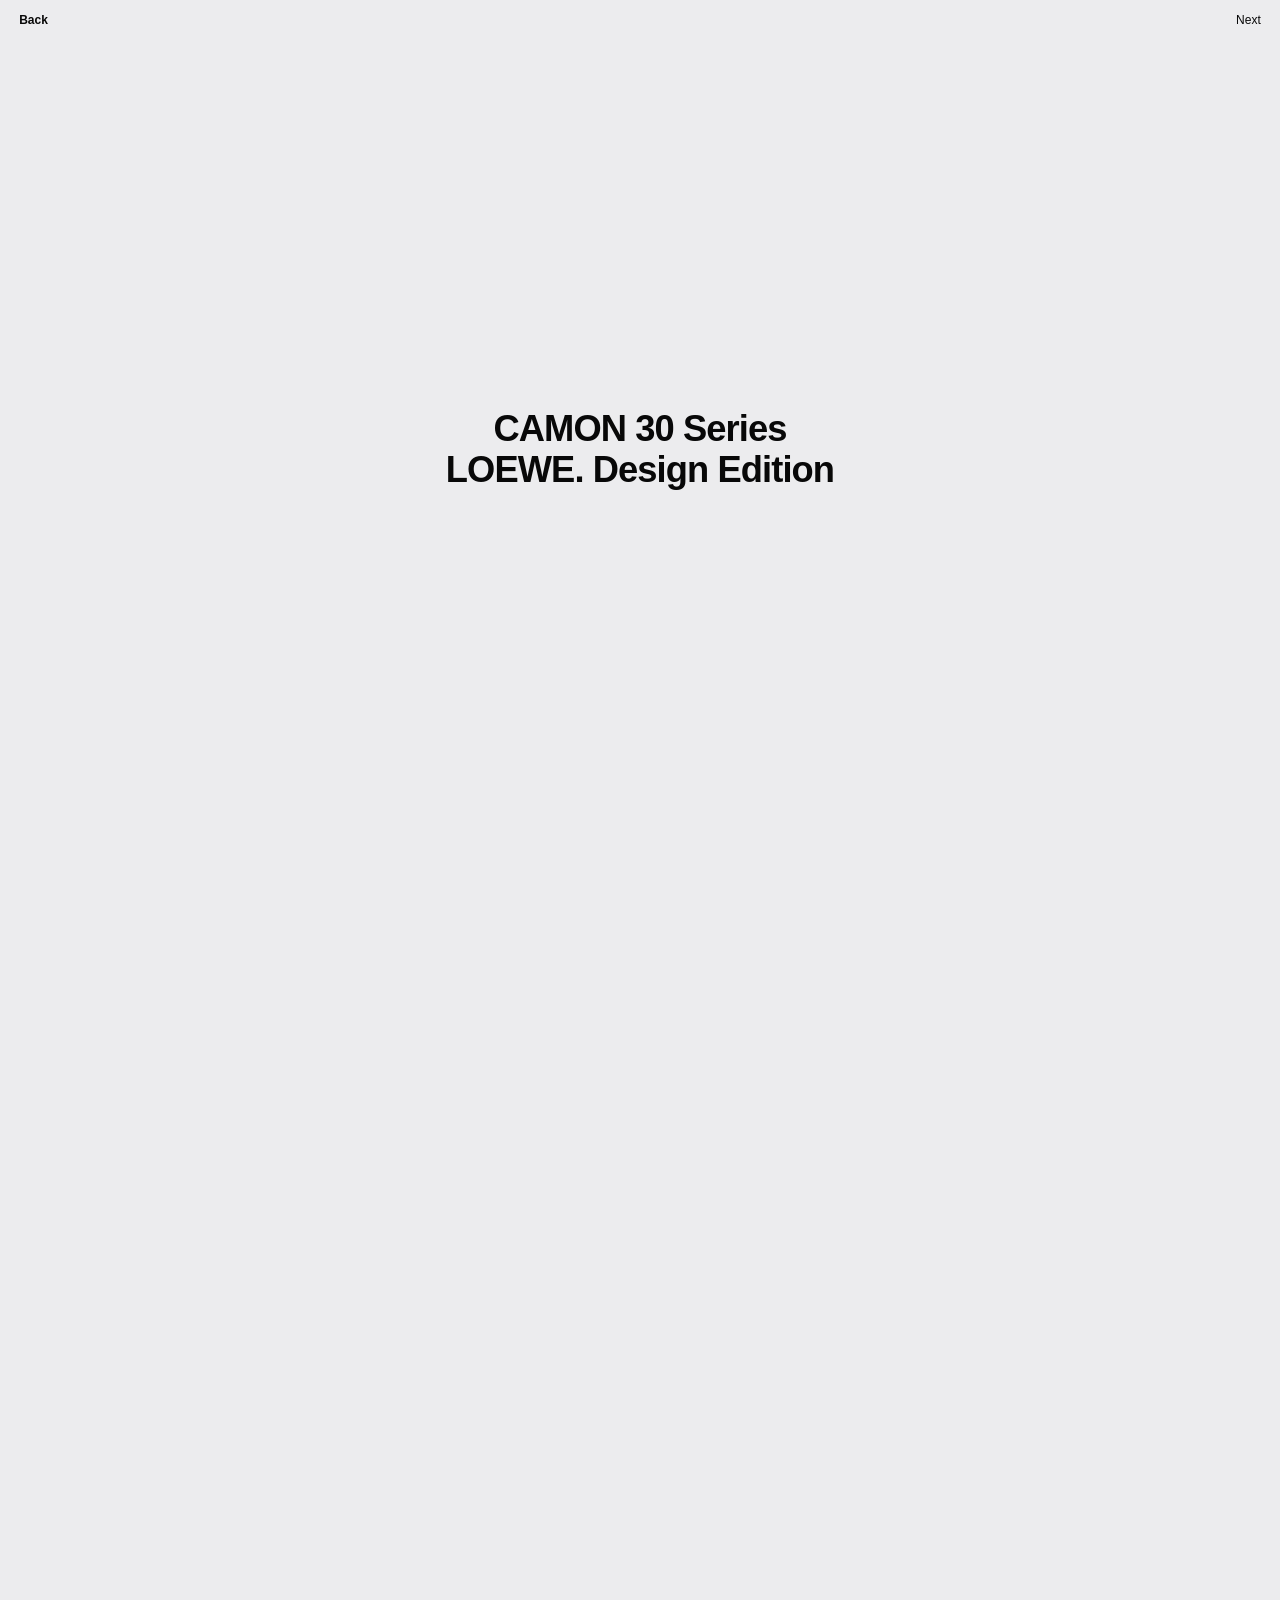
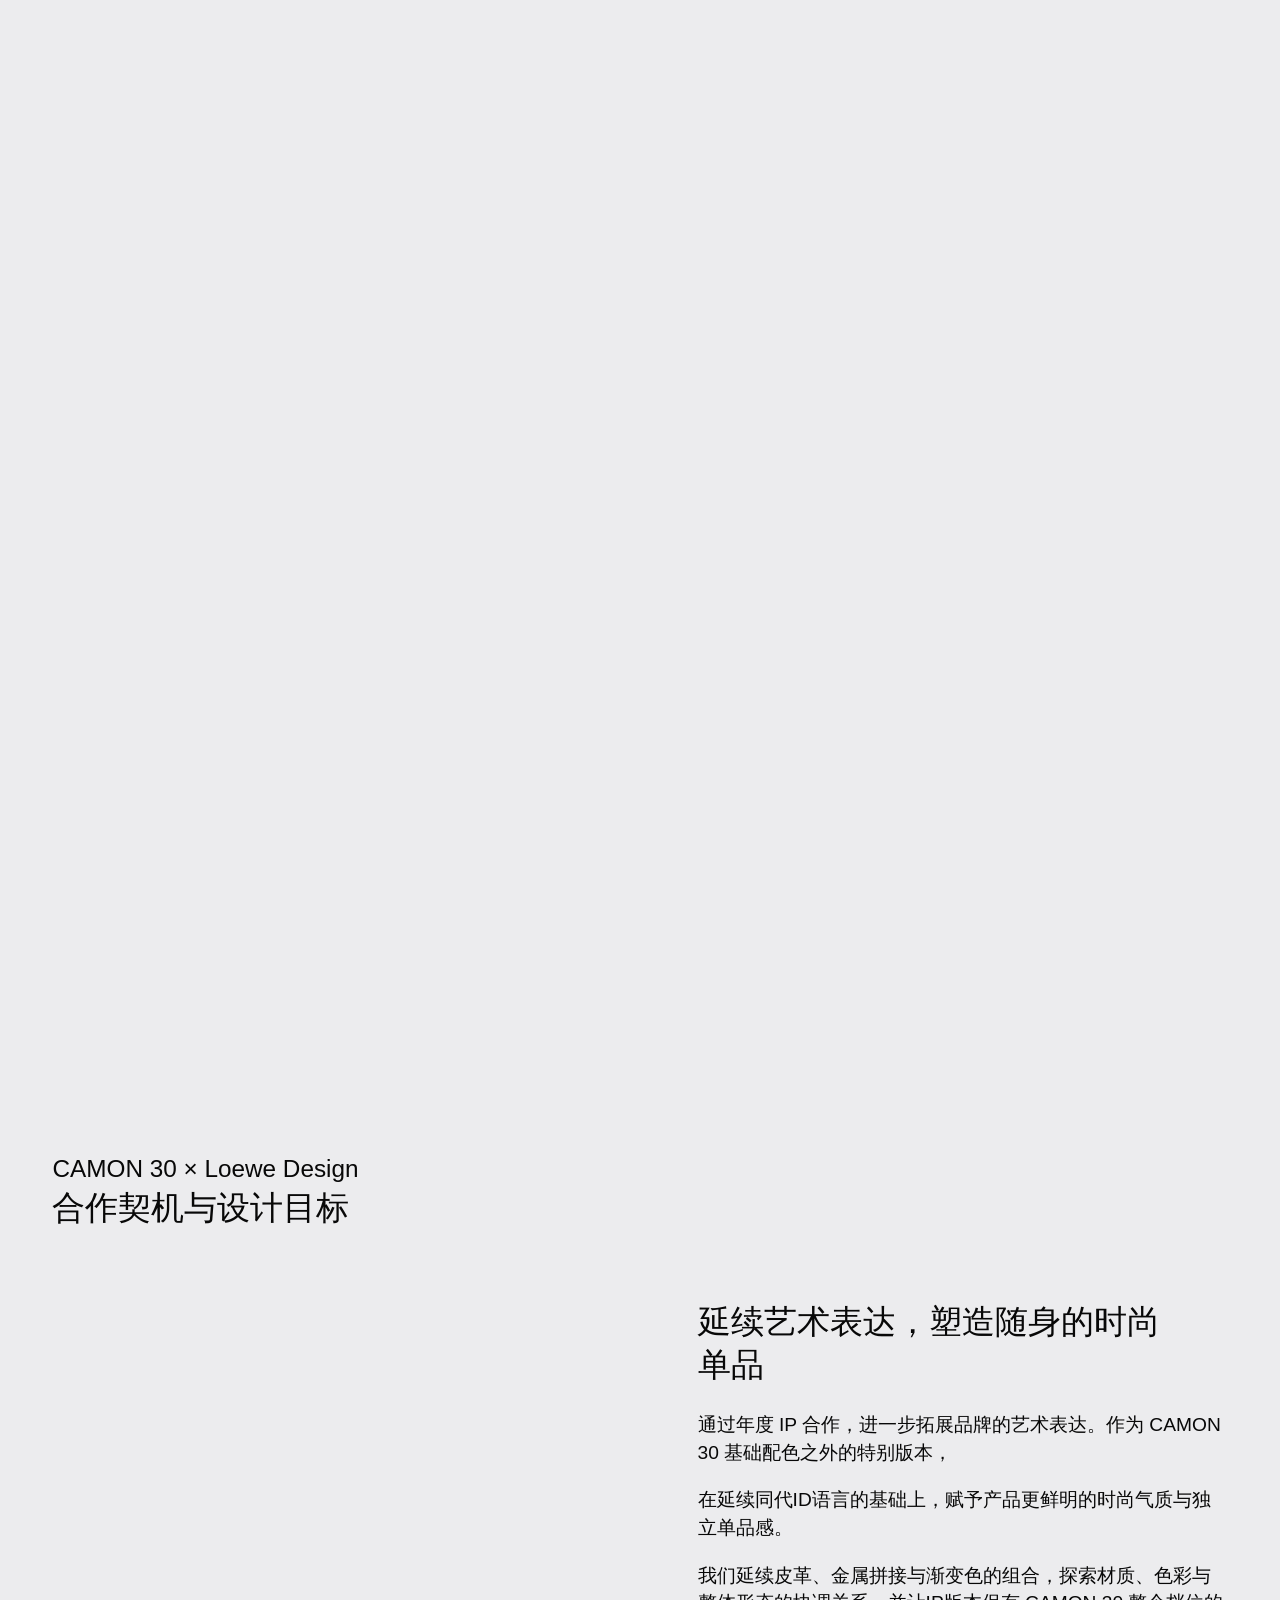
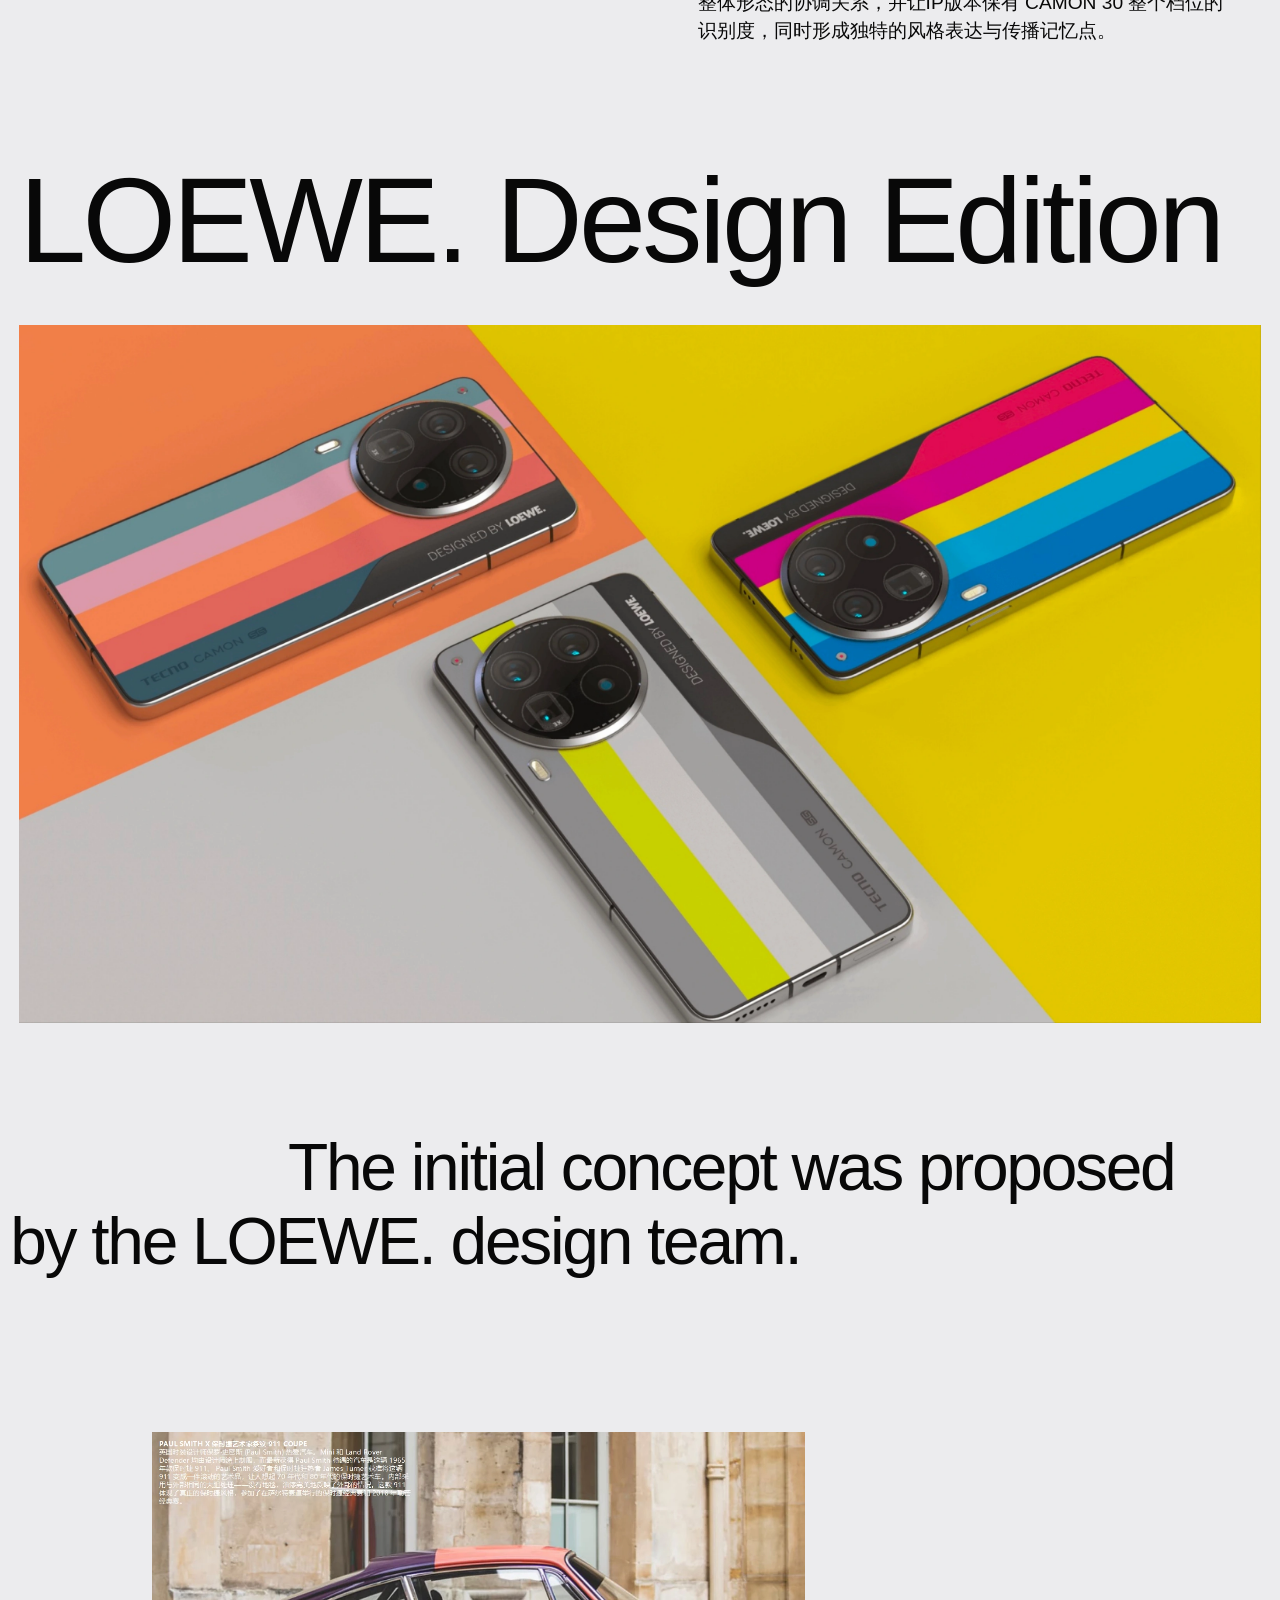
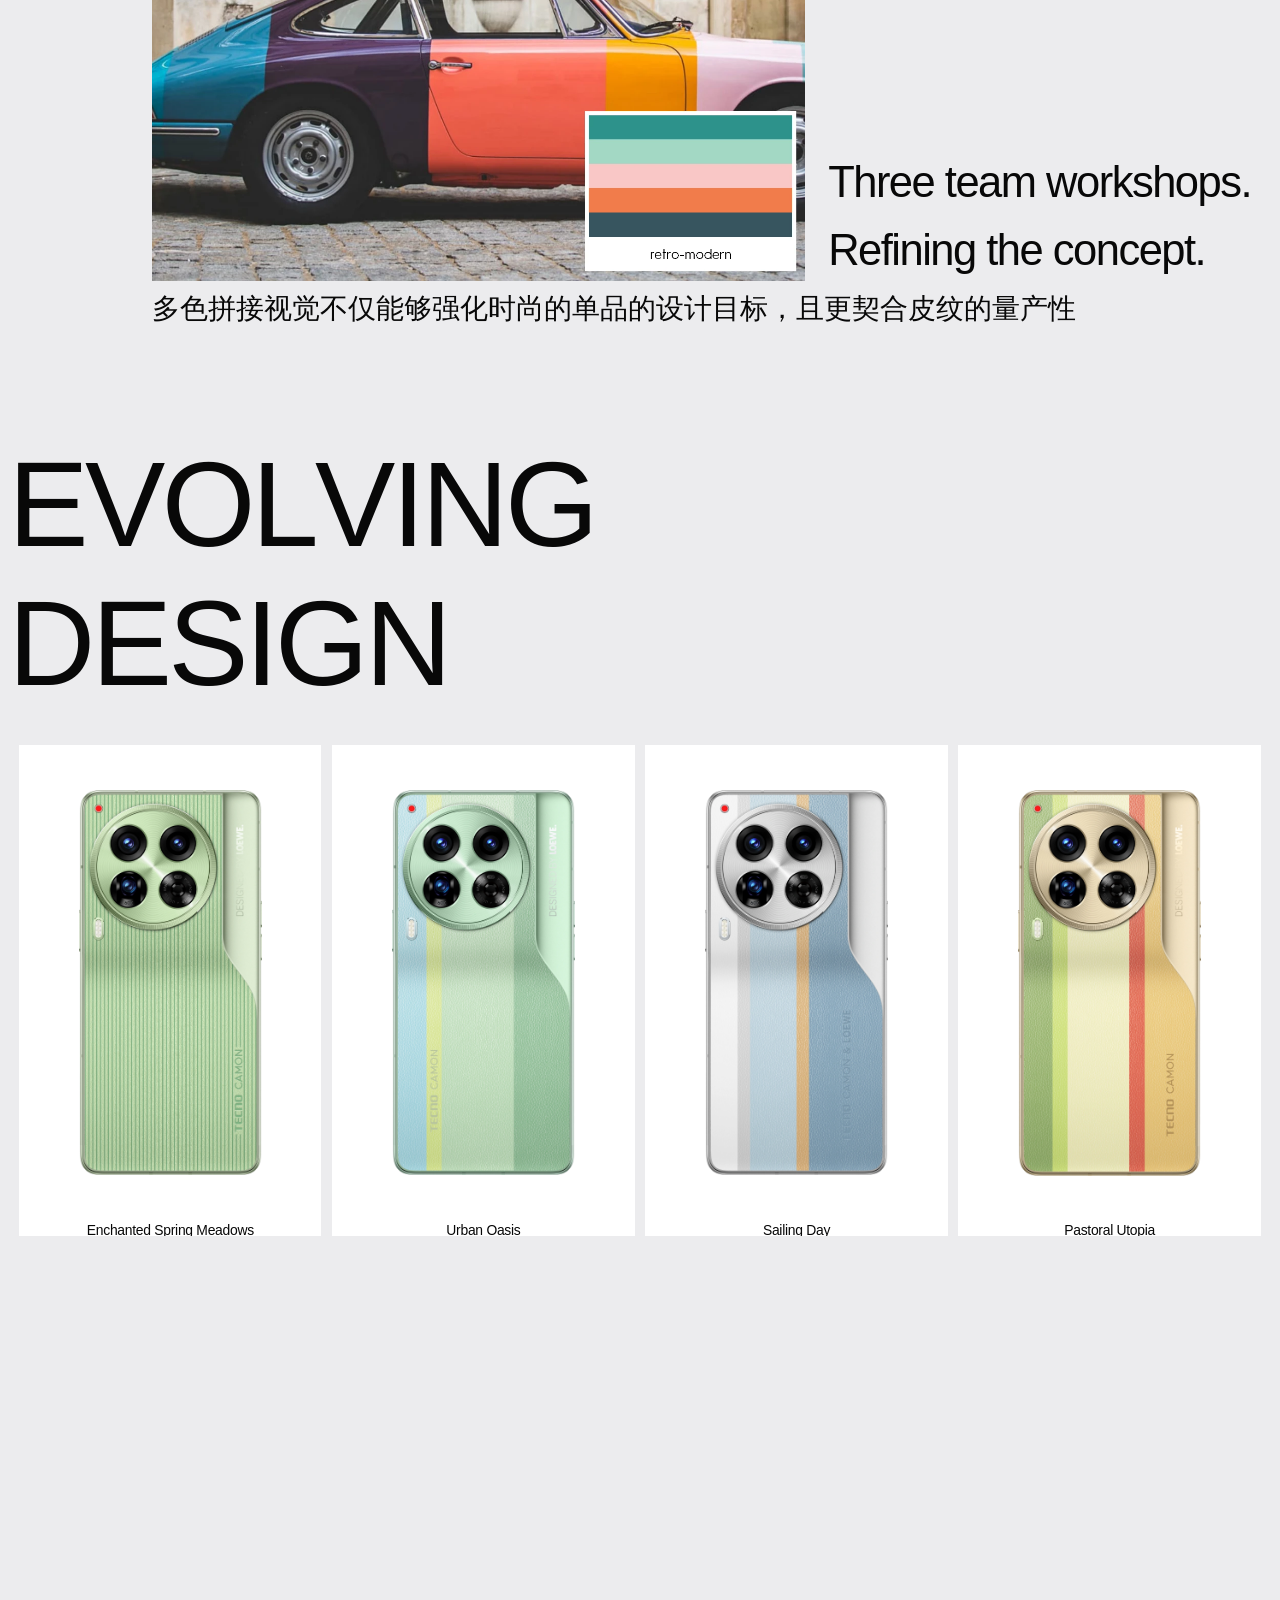
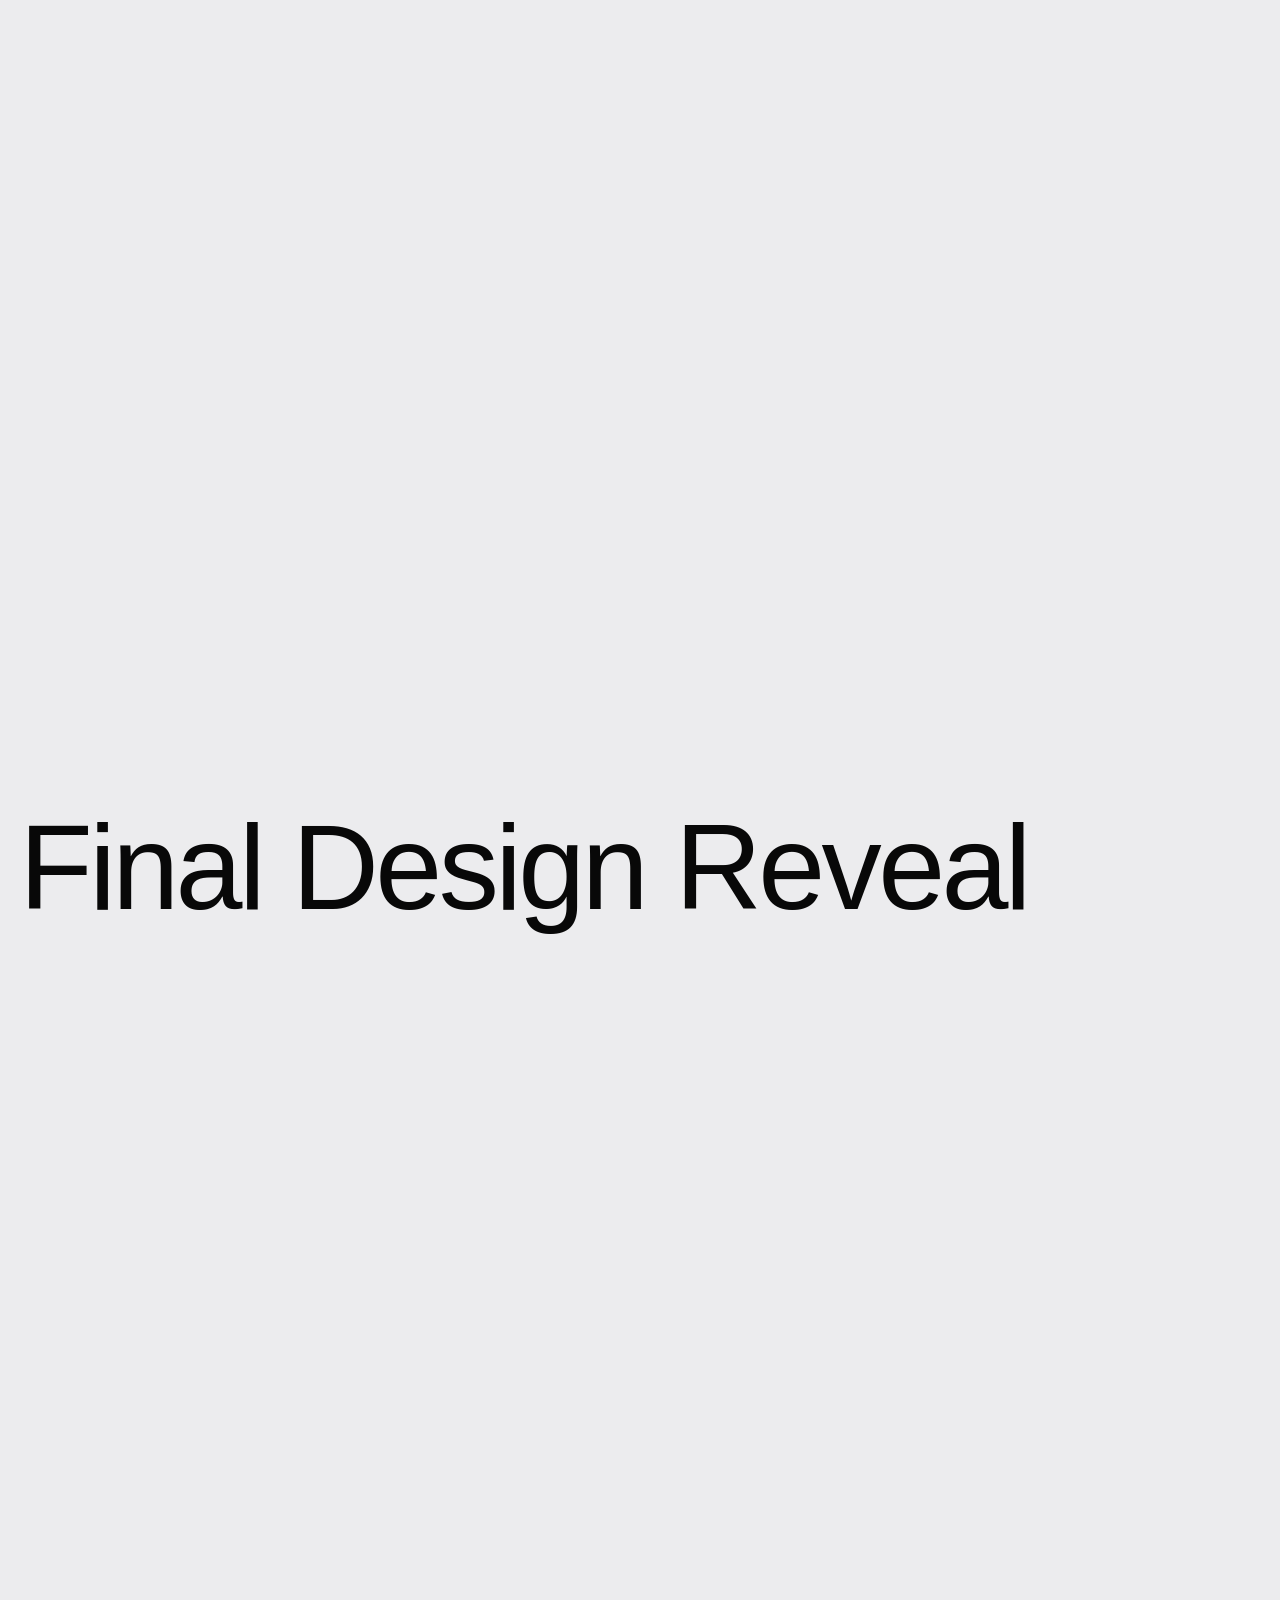
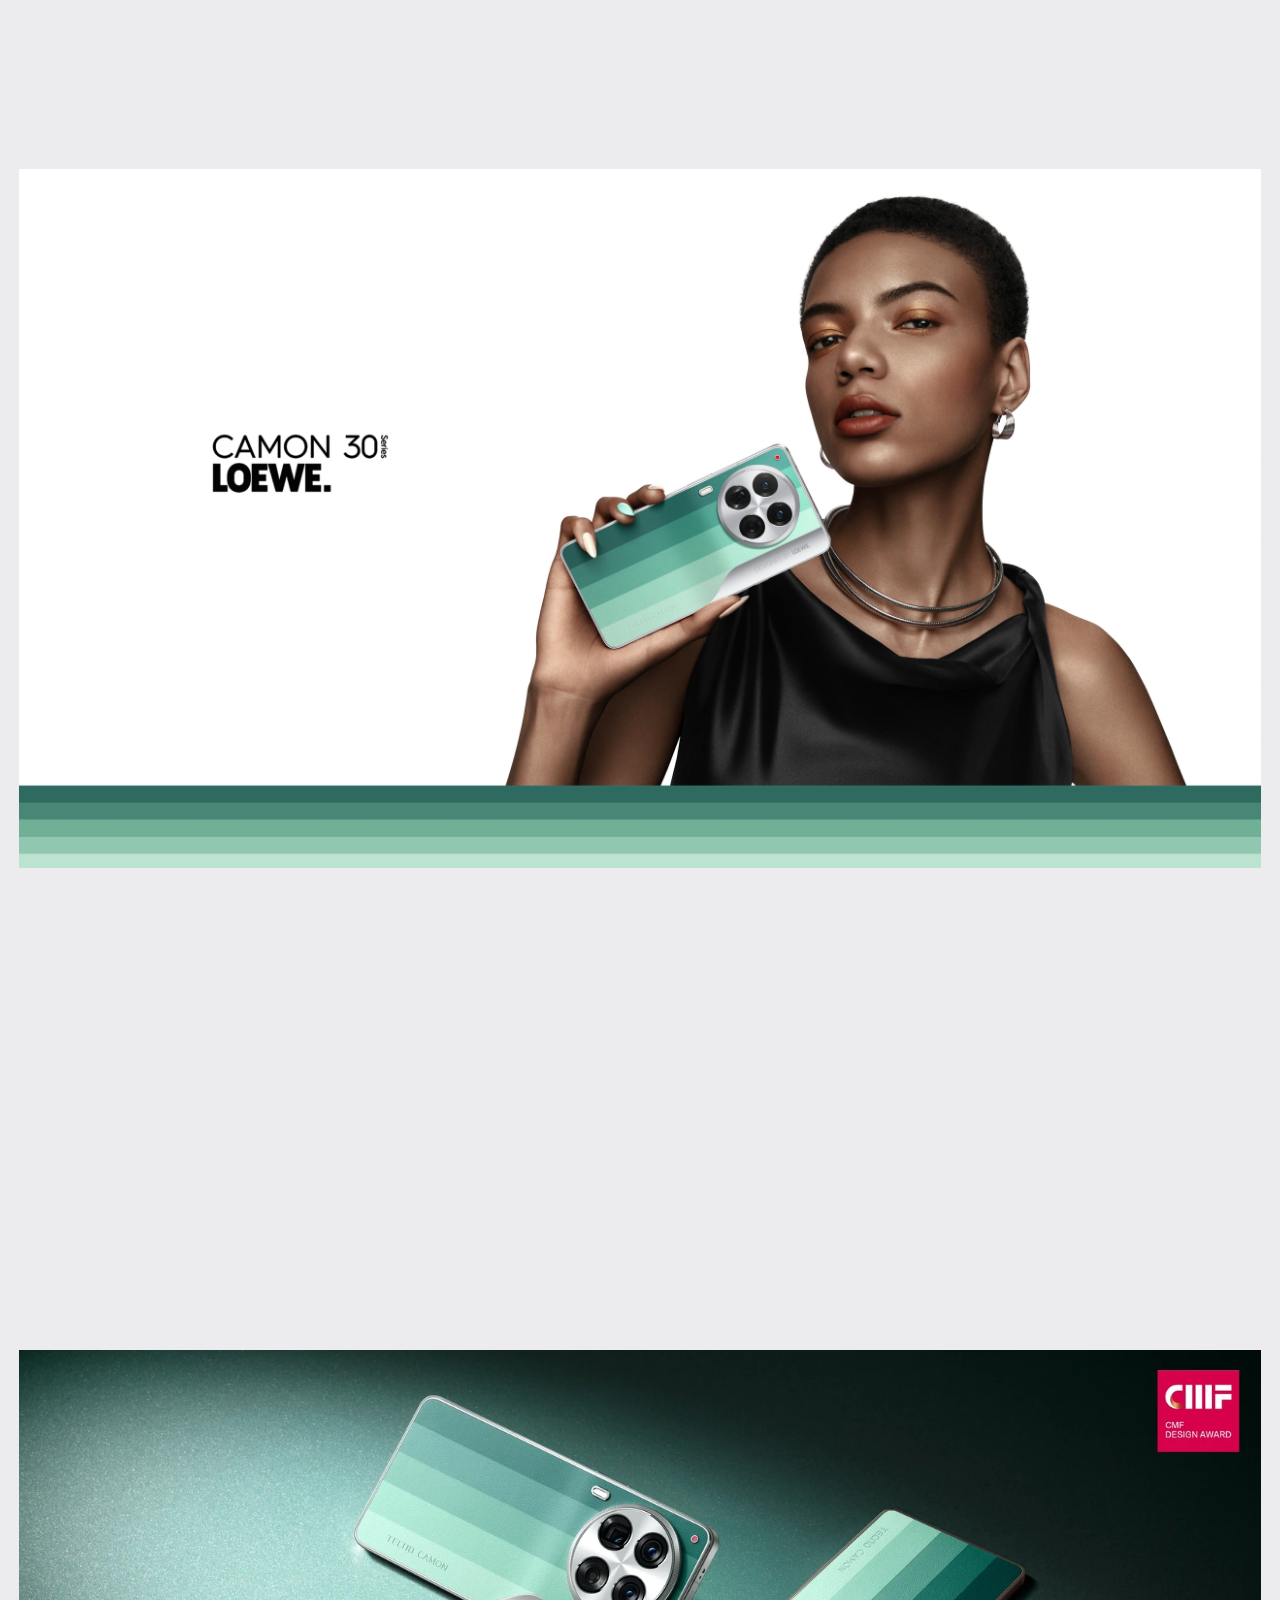
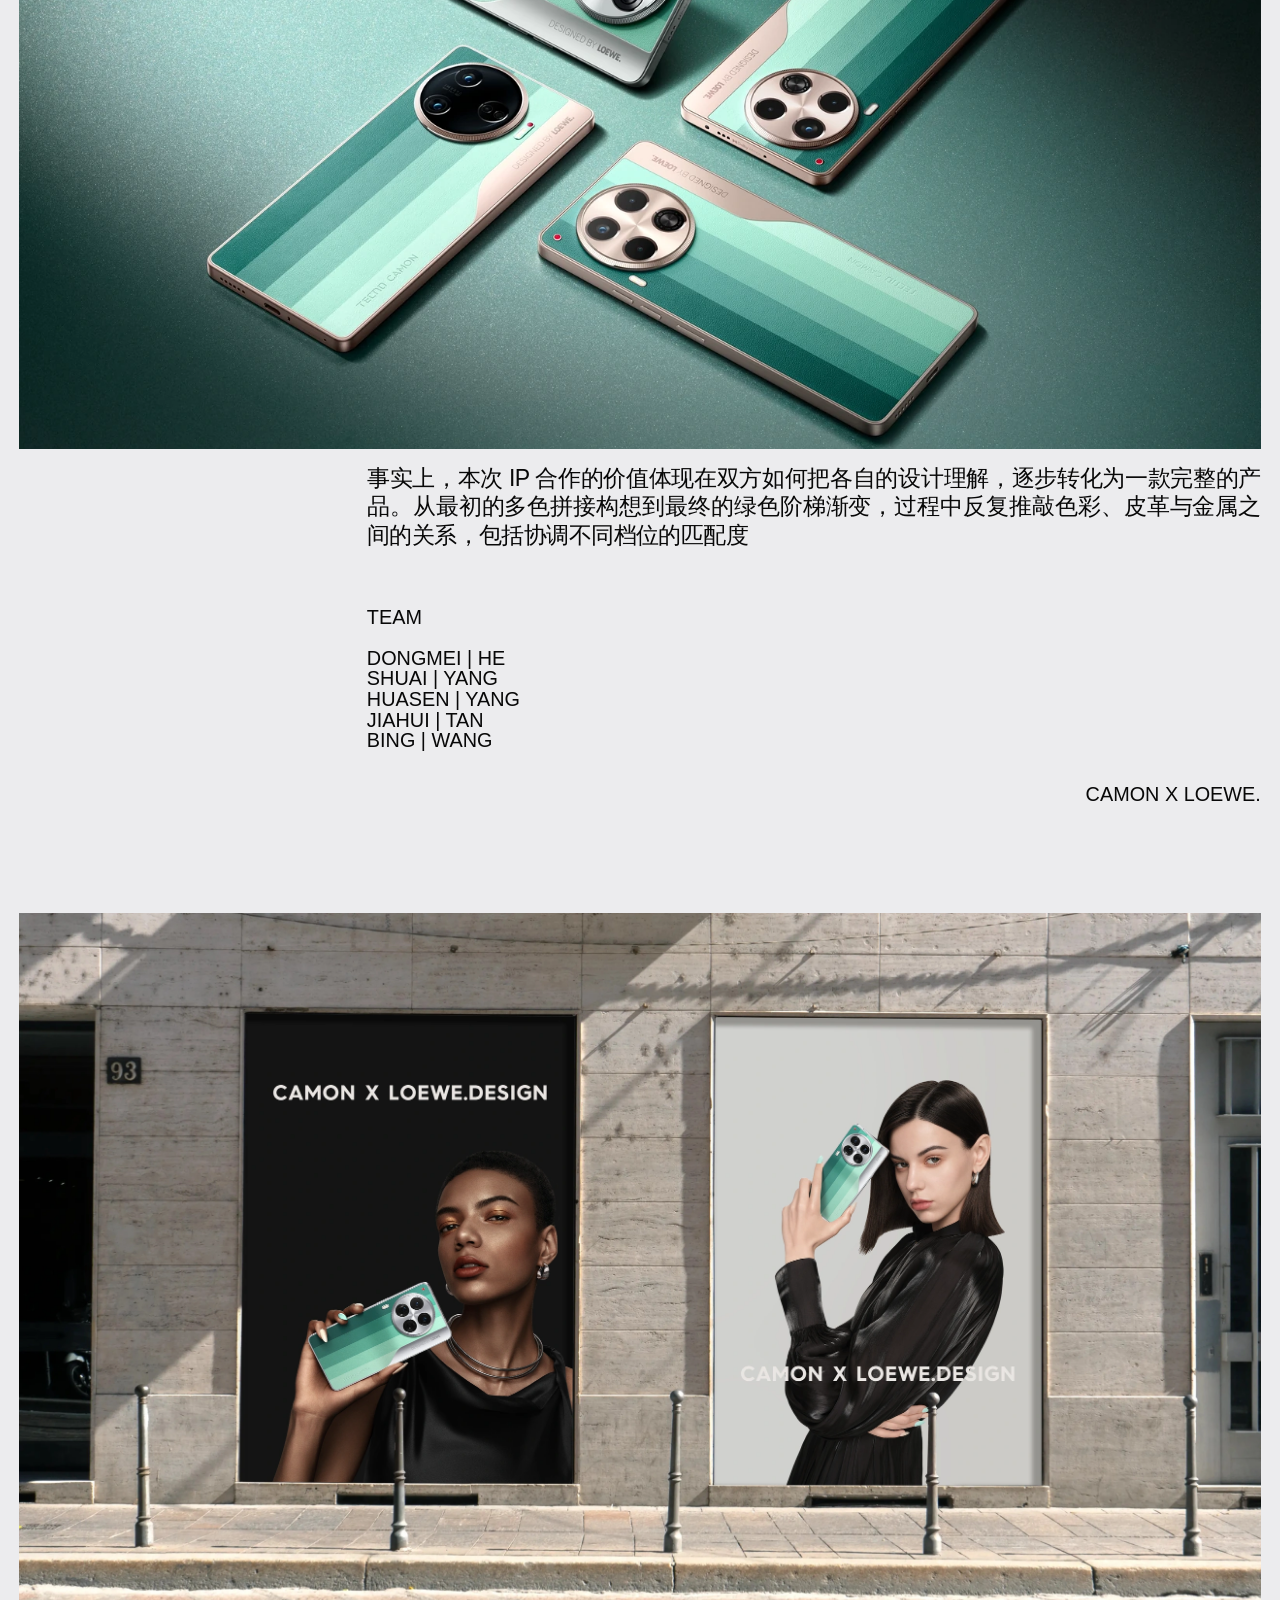
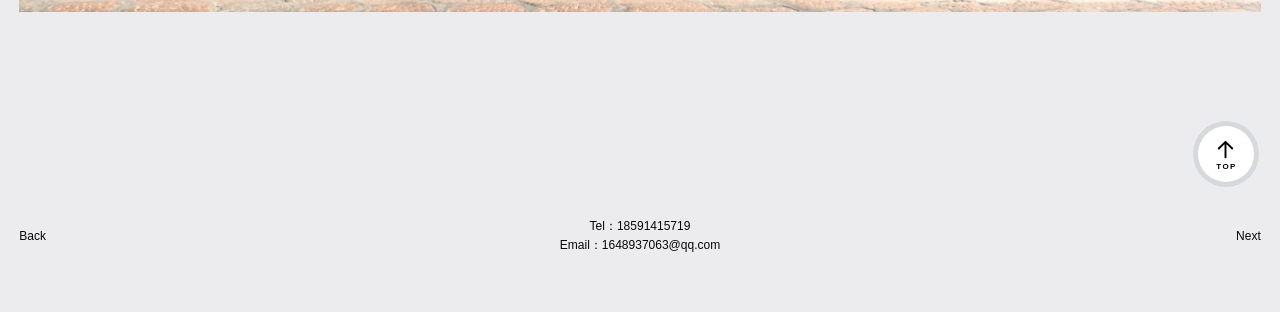
<file: loewe.html>
<!doctype html>
<html lang="en" data-project="loewe" data-project-layout="fluid">
  <head>
    <meta charset="UTF-8" />
    <meta name="viewport" content="width=device-width, initial-scale=1" />
    <meta name="theme-color" content="#ececee" />
    <title>LOEWE — Design Edition</title>
    <link rel="icon" href="data:," />
    <link rel="stylesheet" href="./project-layout.css?v=20261016-layout5" />
<link rel="stylesheet" href="./loewe.css?v=20261016-footer1" />
    <link rel="stylesheet" href="./loewe-opening.css?v=20261016-layout5" />
    <link rel="stylesheet" href="./loewe-concepts.css?v=20261016-layout5" />
    <link rel="stylesheet" href="./loewe-reveal.css?v=20261016-layout5" />
    <link rel="stylesheet" href="./loewe-material-drawer.css?v=20261016-layout5" />
    <link rel="stylesheet" href="./loewe-sling-top.css?v=20261016-layout5" />
    <script src="./loewe-sling-top.js?v=20261016-footer1" defer></script>
    <script src="./loewe-motion.js?v=20261016-layout5" defer></script>
    <script src="./loewe.js?v=20261016-footer1" defer></script>
    <script src="./loewe-opening.js?v=20261016-layout5" defer></script>
    <script src="./loewe-concepts.js?v=20261016-layout5" defer></script>
    <script src="./loewe-reveal.js?v=20261016-layout5" defer></script>
    <script src="./loewe-material-drawer.js?v=20261016-layout5" defer></script>
  <link rel="stylesheet" href="./project-footer.css?v=20261016-footer1" />
    <link rel="stylesheet" href="./project-cursor.css?v=20261016-footer1" />
    <script src="./project-cursor.js?v=20261016-footer1" defer></script>
    <link rel="stylesheet" href="./interaction-feedback.css">
<script src="./interaction-feedback.js" defer></script>
<link rel="stylesheet" href="./project-opening-type.css">
</head>
  <body>
    <a class="skip-link" href="#project-overview" aria-label="Skip to project introduction">Skip to project</a>
    <header class="site-header" id="top">
      <nav aria-label="Project navigation">
        <div class="nav-group">
          <a href="./index.html#work" aria-label="Back to portfolio work">Back</a>
        </div>
        <div class="nav-group">
          <a href="#contact" aria-label="Next: project closing and navigation">Next</a>
        </div>
      </nav>
    </header>

    <main>
      <section class="opening-sequence" aria-labelledby="opening-title">
        <div class="opening-stage">
          <div class="opening-heading">
            <h1 id="opening-title"><span>CAMON 30 Series</span><span>LOEWE. Design Edition</span></h1>
          </div>
          <div class="opening-film" aria-label="CAMON 30 LOEWE Design Edition film">
            <img class="opening-poster" src="./assets/work/loewe/opening-poster.webp" width="1600" height="872" alt="CAMON 30 LOEWE Design Edition 材质与设计影片" fetchpriority="high" />
            <video class="opening-video" width="1982" height="1080" muted loop playsinline preload="none" controls poster="./assets/work/loewe/opening-poster.webp" aria-label="CAMON 30 LOEWE Design Edition product and craft film">
              <source src="./assets/work/loewe/opening-film.mp4" type="video/mp4" />
            </video>
          </div>
          <button class="film-control" type="button" hidden aria-label="Play film">Play film</button>
          <p class="film-status sr-only" role="status"></p>
        </div>
      </section>

      <section class="project-overview" id="project-overview" tabindex="-1" aria-labelledby="overview-title" lang="zh-CN">
        <div class="overview-heading">
          <p lang="en">CAMON 30 × Loewe Design</p>
          <h2 id="overview-title">合作契机与设计目标</h2>
        </div>
        <div class="overview-body">
          <h3>延续艺术表达，塑造随身的时尚<span class="overview-last-word">单品</span></h3>
          <p>通过年度 IP 合作，进一步拓展品牌的艺术表达。作为 CAMON 30 基础配色之外的特别版本，</p>
          <p>在延续同代ID语言的基础上，赋予产品更鲜明的时尚气质与独立单品感。</p>
          <p>我们延续皮革、金属拼接与渐变色的组合，探索材质、色彩与整体形态的协调关系，并让IP版本保有 CAMON 30 整个档位的识别度，同时形成独特的风格表达与传播记忆点。</p>
        </div>
      </section>

      <!-- Replace text inside .line only. The script creates the character masks. -->
      <section class="hero" aria-label="LOEWE project opening">
        <h2 class="hero-title display-type" data-reveal="hero">
          <span class="line" data-fit="font-size" style="--line-width: 97%">LOEWE. Design Edition</span>
        </h2>
        <!-- Replace src to fill this slot; keep its aspect ratio and wrapper. -->
        <figure class="media hero-media" data-slot="01-opening">
          <img src="./assets/work/loewe/hero-color-blocks.webp" width="3200" height="1800" alt="三款五色拼接的 CAMON 30 LOEWE Design Edition 手机" decoding="async" fetchpriority="high" />
        </figure>
      </section>

      <section class="introduction" id="introduction" tabindex="-1" aria-label="Project introduction">
        <div class="intro-copy" lang="en">
          <p data-reveal="body">
            <span class="line intro-first">The initial concept was proposed</span>
            <span class="line">by the LOEWE. design team.</span>
          </p>
        </div>

        <div class="team-composition">
          <figure class="media portrait-media" data-slot="02-portrait">
            <img srcset="./assets/work/loewe/paul-smith-color-reference.web-960.webp 960w, ./assets/work/loewe/paul-smith-color-reference.web.webp 1278w" sizes="100vw" src="./assets/work/loewe/paul-smith-color-reference.web.webp" width="1278" height="878" alt="Paul Smith 拼色保时捷911参考图，含设计说明与 retro-modern 五色色卡" loading="lazy" decoding="async" />
          </figure>
          <div class="team-aside" data-reveal="body" lang="en">
            <p class="line">Three team workshops.</p>
            <p class="line">Refining the concept.</p>
          </div>
          <p class="team-bottom" data-reveal="body" lang="zh-CN">
            <span class="line">多色拼接视觉不仅能够强化时尚的单品的设计目标，且更契合皮纹的量产性</span>
          </p>
            </div>
      </section>

      <section class="chapter chapter-one" id="chapter-one" tabindex="-1" aria-label="First design chapter">
        <div class="concept-gallery" id="design-concepts" role="region" aria-label="四款方案总览与KV展示" lang="zh-CN">
          <div class="concept-stage">
            <div class="concept-heading">
              <h2 class="chapter-title display-type" data-reveal="display" lang="en">
                <span class="line">EVOLVING</span>
                <span class="line">DESIGN</span>
              </h2>
            </div>
            <div class="concept-overview" aria-label="四款设计方案总览">
                <figure class="concept-card">
                  <img src="./assets/work/loewe/concepts/overview-1.webp" width="855" height="1800" alt="Enchanted Spring Meadows 手机背盖方案" loading="lazy" decoding="async" />
                  <figcaption>Enchanted Spring Meadows</figcaption>
                </figure>
                <figure class="concept-card">
                  <img src="./assets/work/loewe/concepts/overview-2.webp" width="855" height="1800" alt="Urban Oasis 手机背盖方案" loading="lazy" decoding="async" />
                  <figcaption>Urban Oasis</figcaption>
                </figure>
                <figure class="concept-card">
                  <img src="./assets/work/loewe/concepts/overview-3.webp" width="855" height="1800" alt="Sailing Day 手机背盖方案" loading="lazy" decoding="async" />
                  <figcaption>Sailing Day</figcaption>
                </figure>
                <figure class="concept-card">
                  <img src="./assets/work/loewe/concepts/overview-4.webp" width="855" height="1800" alt="Pastoral Utopia 手机背盖方案" loading="lazy" decoding="async" />
                  <figcaption>Pastoral Utopia</figcaption>
                </figure>
            </div>
            <div class="concept-kvs">
              <div class="concept-track">
              <figure class="concept-slide" id="concept-1">
                  <img src="./assets/work/loewe/concepts/concept-2.webp" width="3840" height="2160" alt="Option 1 — 春野绮境：细腻、交织、若隐若现的视觉层次，手持 CAMON 30 背盖设计方案" loading="lazy" decoding="async" />
                  <figcaption>Enchanted Spring Meadows</figcaption>
              </figure>
              <figure class="concept-slide" id="concept-2">
                  <img src="./assets/work/loewe/concepts/concept-3.webp" width="3840" height="2160" alt="Option 2 — 城市绿洲：城市与自然、轻盈、呼吸感、几何分区，手持 CAMON 30 背盖设计方案" loading="lazy" decoding="async" />
                  <figcaption>Urban Oasis</figcaption>
              </figure>
              <figure class="concept-slide" id="concept-3">
                  <img src="./assets/work/loewe/concepts/concept-4.webp" width="3840" height="2160" alt="Option 3 — SAILING DAY：冰蓝与蓝紫、轻盈假日、清透摩登，手持 CAMON 30 背盖设计方案" loading="lazy" decoding="async" />
                  <figcaption>SAILING DAY</figcaption>
              </figure>
              <figure class="concept-slide" id="concept-4">
                  <img src="./assets/work/loewe/concepts/concept-5.webp" width="3840" height="2160" alt="Option 4 — 田园乌托邦：果园野餐、清亮果色、随性多彩，手持 CAMON 30 背盖设计方案" loading="lazy" decoding="async" />
                  <figcaption>Pastoral Utopia</figcaption>
              </figure>
              </div>
            </div>
            <p class="concept-status sr-only" role="status"></p>
          </div>
        </div>
      </section>

      <section class="chapter chapter-two" id="chapter-two" tabindex="-1" aria-label="Second design chapter">
        <div class="reveal-sequence">
          <div class="reveal-stage">
            <h2 class="chapter-title display-type" id="final-design-title" data-reveal="display">
              <span class="line">Final Design Reveal</span>
            </h2>
            <figure class="reveal-kv" aria-labelledby="final-design-title">
              <img src="./assets/work/loewe/loewe-ssa-kv-latest.webp" width="2560" height="1446" alt="CAMON 30 Series LOEWE 主视觉：模特手持青绿色渐变手机，底部延续绿色色阶条带" loading="eager" decoding="async" />
            </figure>
          </div>
        </div>
        <div class="inset-project">
          <figure class="media inset-media material-reveal" data-slot="04-second-chapter" lang="zh-CN">
            <div class="material-image-window">
              <img class="material-main-image" srcset="./assets/work/loewe/loewe-ssa2-lineup-1259.web-960.webp 960w, ./assets/work/loewe/loewe-ssa2-lineup-1259.web-1600.webp 1600w, ./assets/work/loewe/loewe-ssa2-lineup-1259.web.webp 2560w" sizes="100vw" src="./assets/work/loewe/loewe-ssa2-lineup-1259.web.webp" width="2560" height="1446" alt="四款 CAMON 30 LOEWE Design Edition 手机，展示青绿色阶梯渐变背盖与金银色金属细节" loading="lazy" decoding="async" />
            </div>
            <button class="material-drawer-toggle" type="button" aria-controls="material-information" aria-expanded="false" aria-label="展开材质细节" title="点击或向右拖动，展开材质细节" hidden></button>
            <aside class="material-drawer" id="material-information" aria-labelledby="material-information-title" tabindex="0">
              <div class="material-drawer-content">
                <h3 id="material-information-title">行业首发独一份咖啡环保皮革</h3>
                <p>整体设计采用 5 色皮革条无缝热压拼接</p>
                <img class="material-diagram" src="./assets/work/loewe/drawer-recycled-materials.webp" width="816" height="1112" alt="原稿中的材料示意：咖啡豆、咖啡渣与回收材料，以及咖啡渣和铝胶囊回收参考图。" loading="lazy" decoding="async" />
              </div>
            </aside>
          </figure>
          <div class="inset-details project-conclusion" lang="zh-CN">
            <p class="conclusion-copy">事实上，本次 IP 合作的价值体现在双方如何把各自的设计理解，逐步转化为一款完整的产品。从最初的多色拼接构想到最终的绿色阶梯渐变，过程中反复推敲色彩、皮革与金属之间的关系，包括协调不同档位的匹配度</p>
            <div class="conclusion-team" lang="en" aria-label="Project team">
              <p class="conclusion-team-label">TEAM</p>
              <ul>
                <li>DONGMEI | HE</li>
                <li>SHUAI | YANG</li>
                <li>HUASEN | YANG</li>
                <li>JIAHUI | TAN</li>
                <li>BING | WANG</li>
              </ul>
            </div>
            <p class="conclusion-signature" lang="en">CAMON X LOEWE.</p>
          </div>
        </div>
      </section>
    </main>

    <footer class="closing project-footer" id="contact" tabindex="-1" aria-label="Project closing">
      <figure class="media closing-media" data-slot="05-closing-kv">
        <img src="./assets/work/loewe/closing-kv-1.webp" width="2560" height="1439" alt="CAMON × LOEWE.DESIGN 街景双海报主视觉，两位模特手持绿色渐变设计手机" loading="lazy" decoding="async" />
      </figure>
      <div class="footer-meta">
        <a class="footer-back" href="./index.html#work">Back</a>
        <address class="footer-contact">
          <a href="tel:18591415719">Tel：18591415719</a>
          <a href="mailto:1648937063@qq.com">Email：1648937063@qq.com</a>
        </address>
        <div class="footer-actions">
          <span class="sling-top">
            <svg class="sling-fx" viewBox="-40 -40 80 80" aria-hidden="true">
              <path class="sling-band" /><circle class="sling-well" r="33" />
              <circle class="sling-power" r="33" pathLength="1" stroke-dasharray="0 1" transform="rotate(-90)" />
            </svg>
            <a class="footer-top" href="#top" draggable="false" aria-label="Back to top" aria-describedby="sling-top-hint" title="点击回顶部，或向下拉动后松手">
              <span class="sling-face"><svg viewBox="0 0 24 24" width="23" height="23" aria-hidden="true"><path d="M12 20V4m-7 7 7-7 7 7" fill="none" stroke="currentColor" stroke-width="2" stroke-linecap="round" stroke-linejoin="round" /></svg><span>TOP</span></span>
            </a>
            <span class="sr-only" id="sling-top-hint">点击或按 Enter 返回顶部，也可以向下拉动蓄力后松手；按 Escape 取消拖动。</span>
          </span>
          <a class="footer-next" href="./camon40.html" aria-label="Next project: CAMON 40">Next</a>
        </div>
      </div>
    </footer>
    <div class="page-transition" aria-hidden="true"></div>
  </body>
</html>
</file>
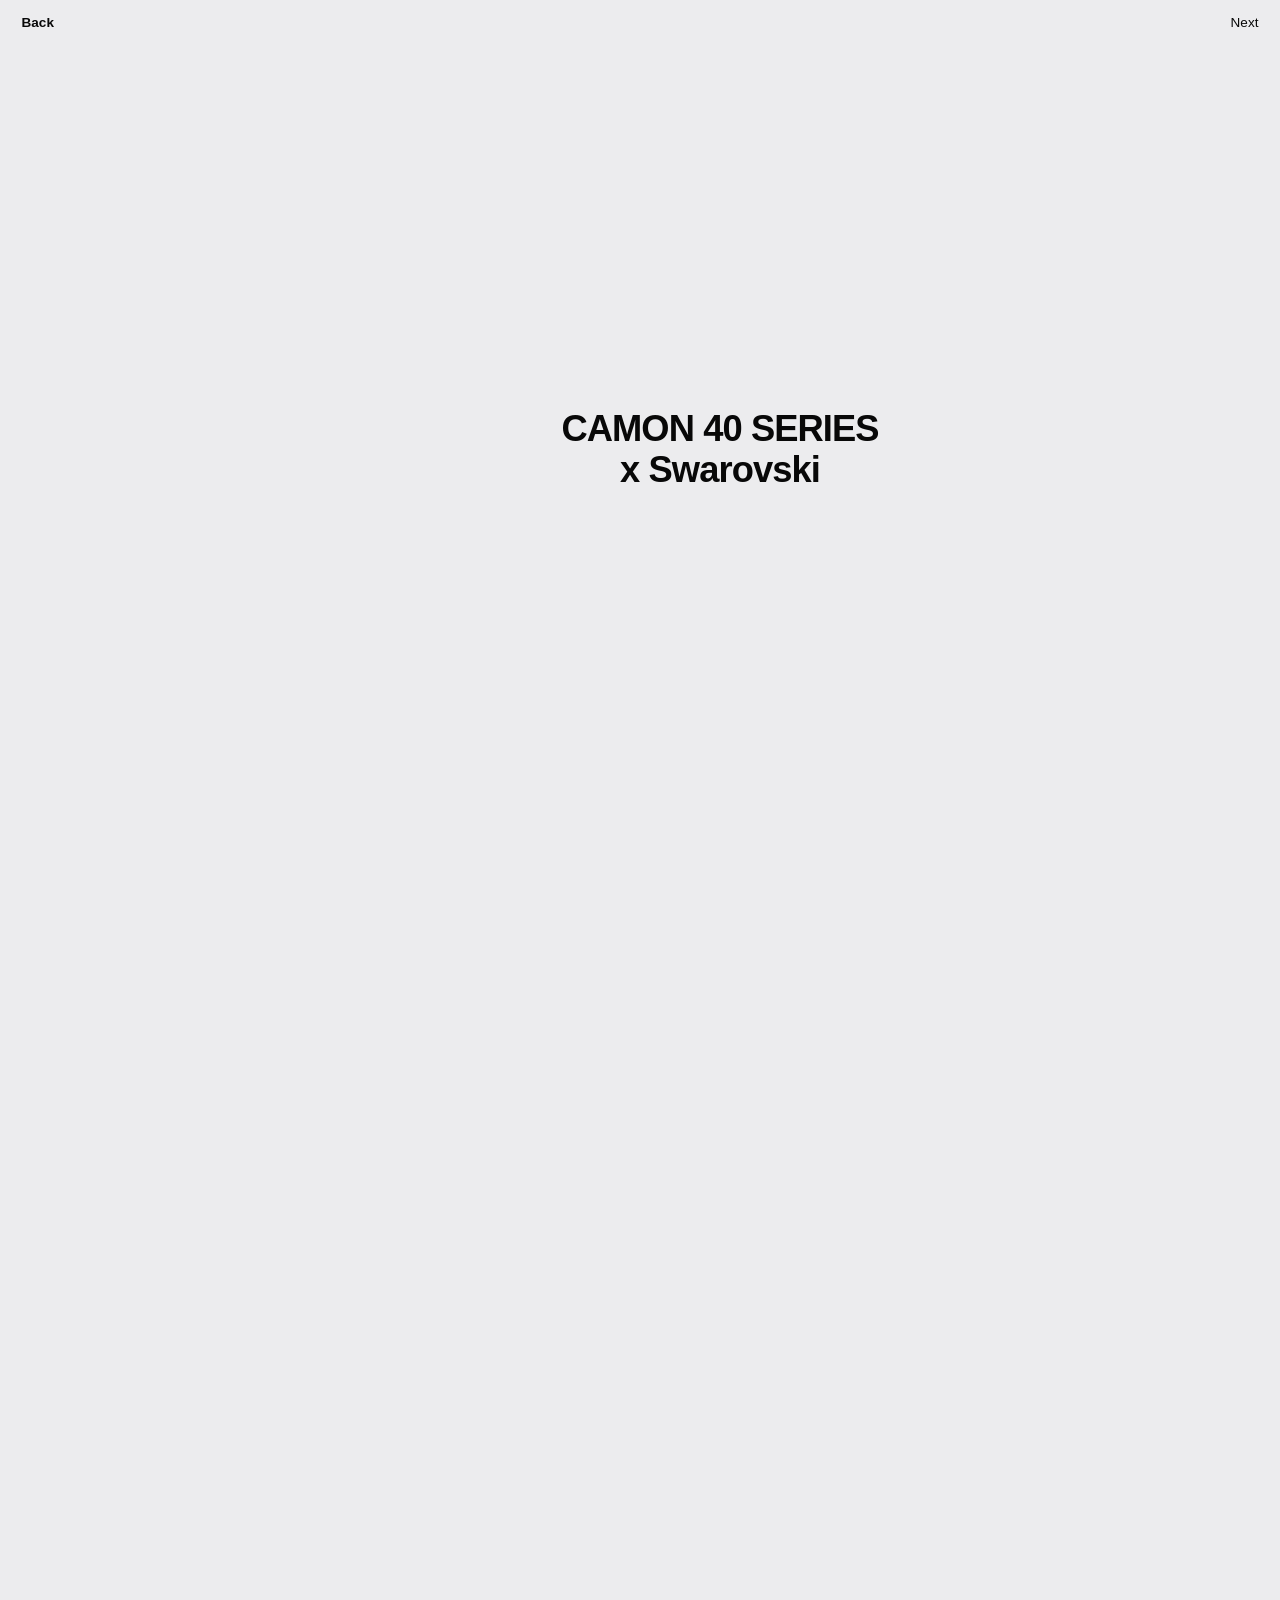
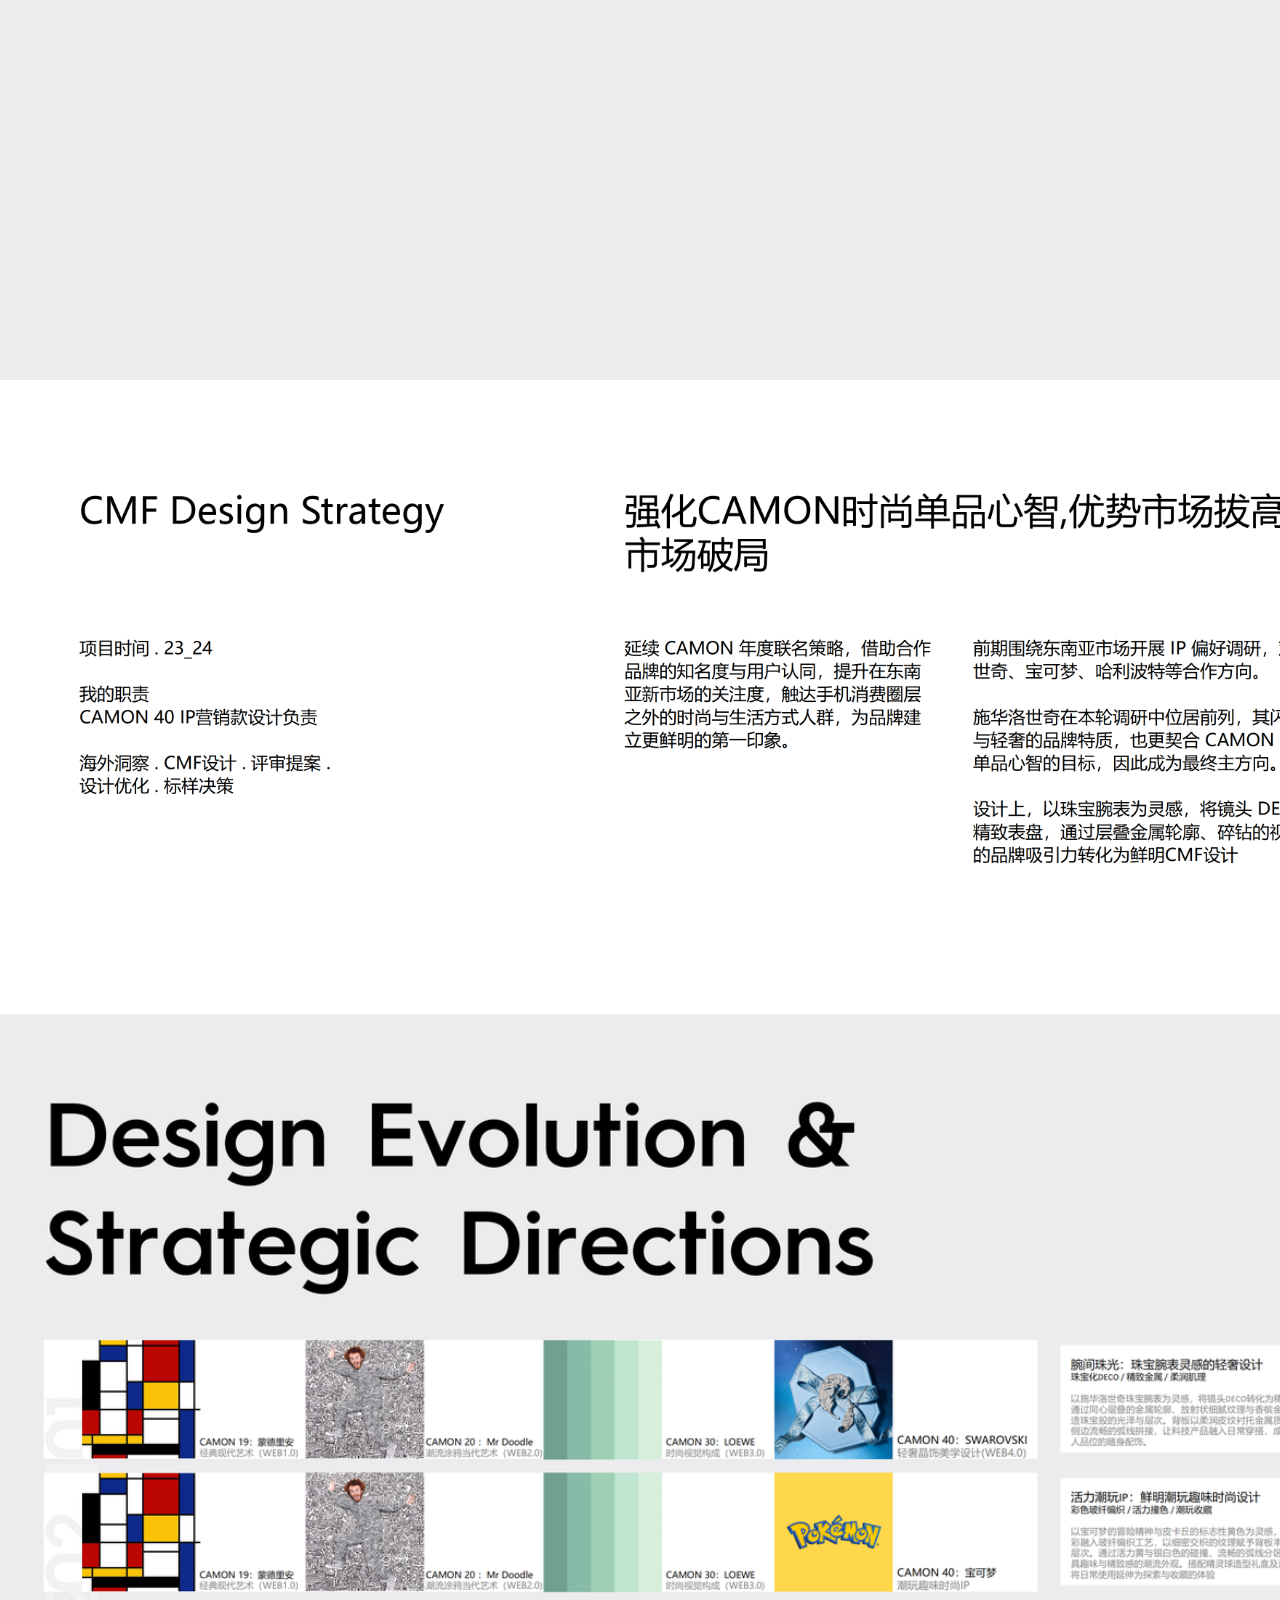
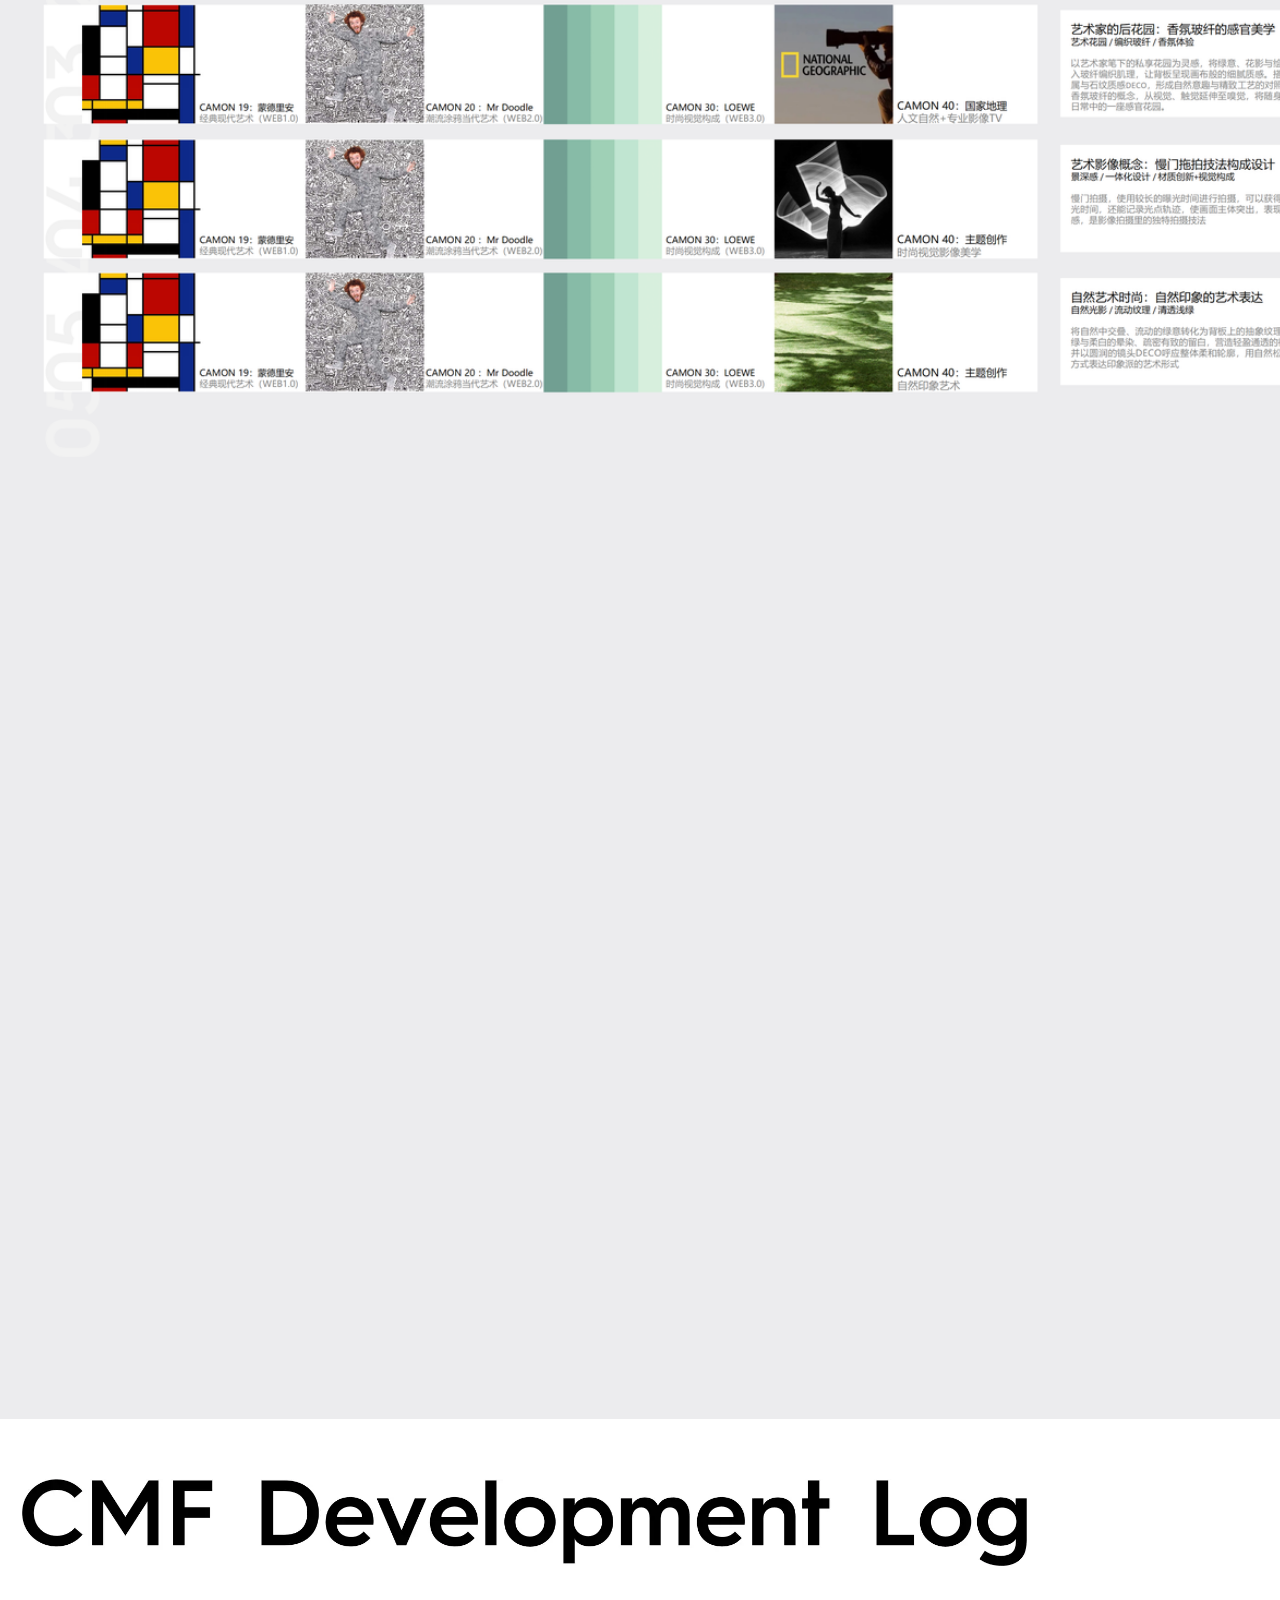
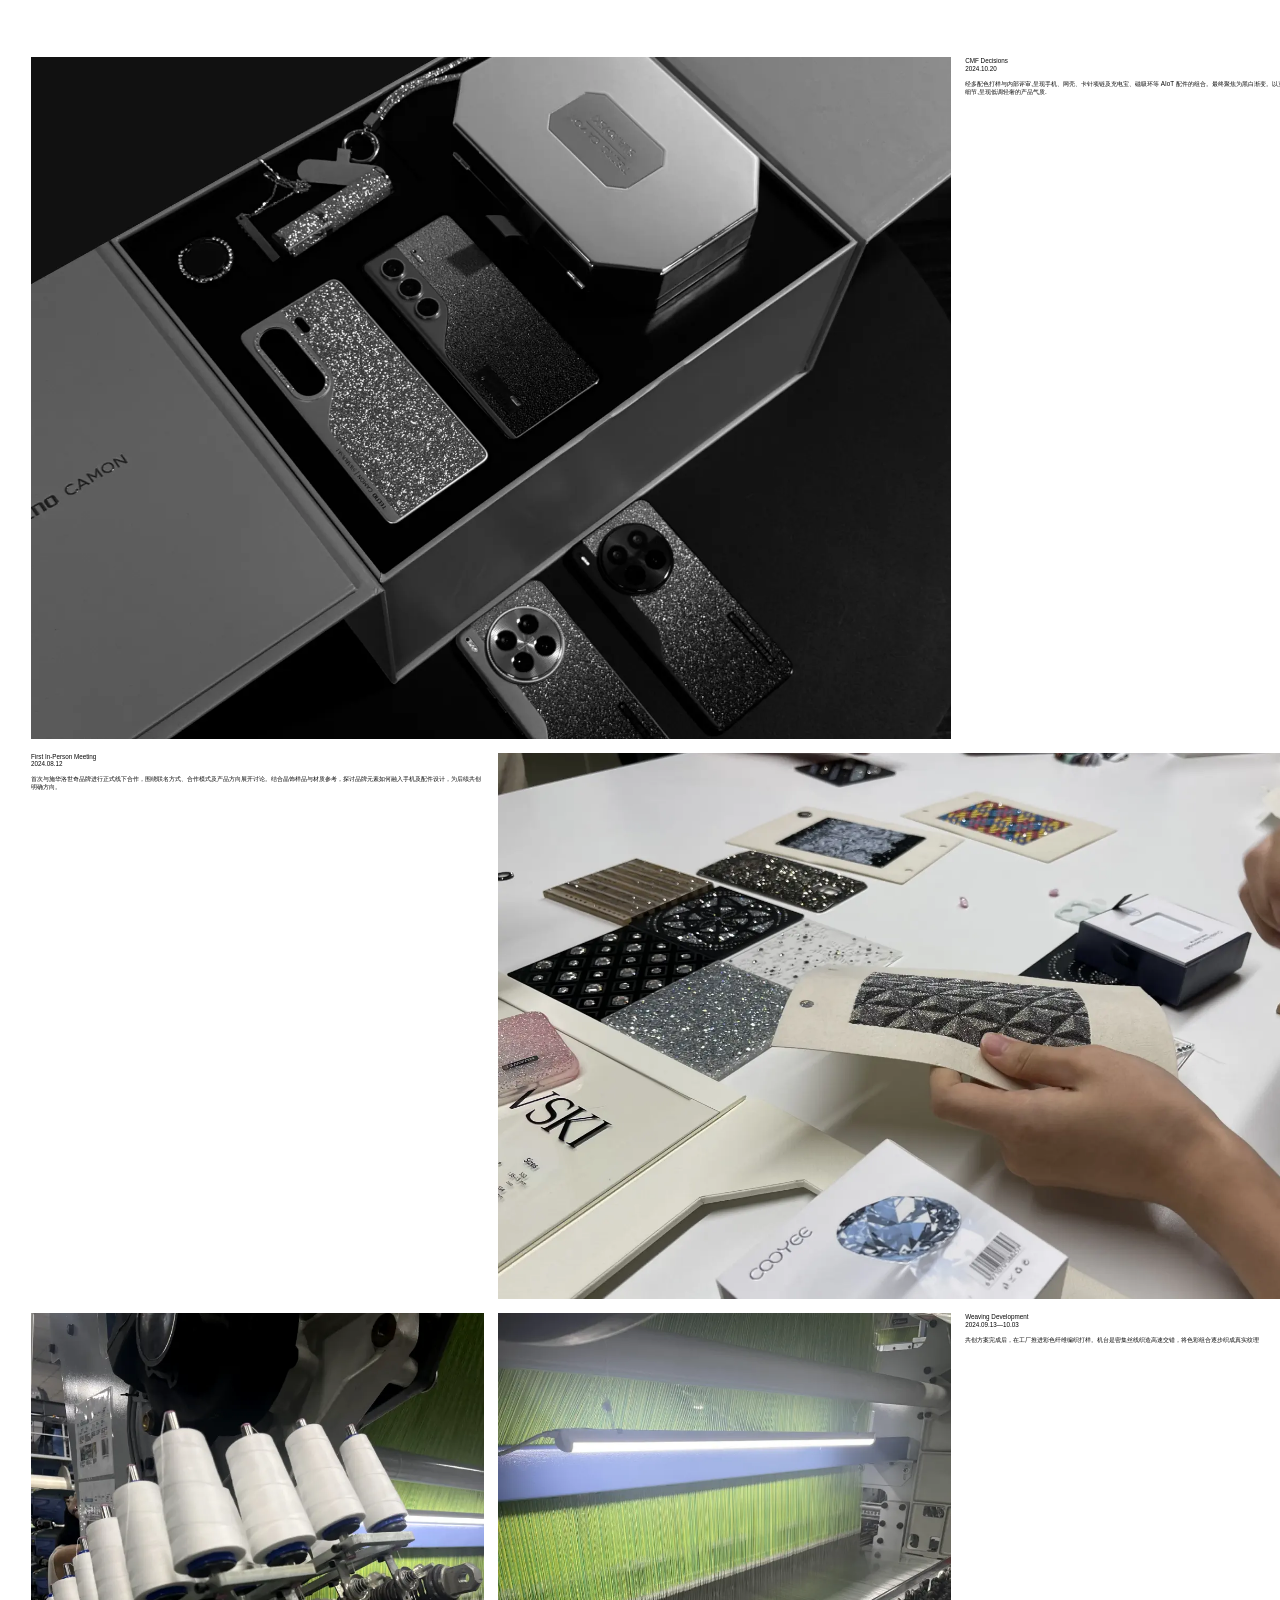
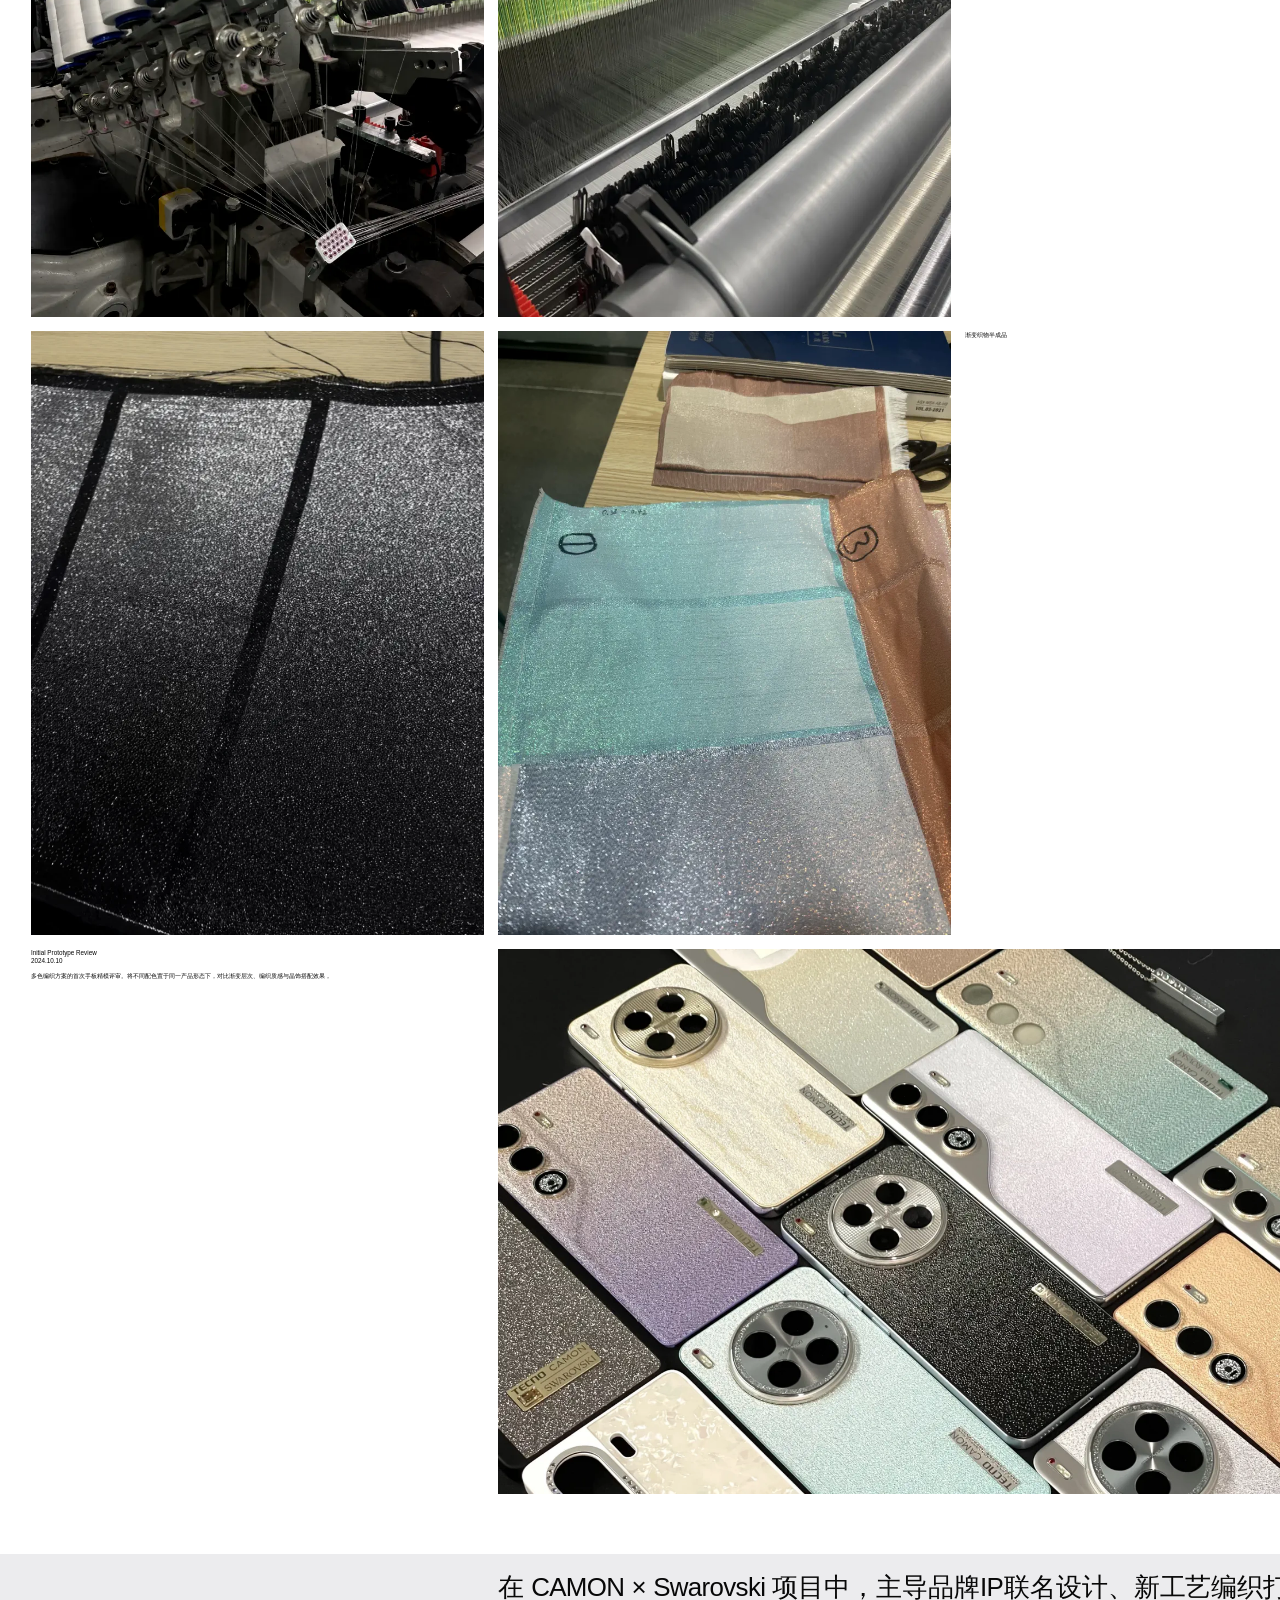
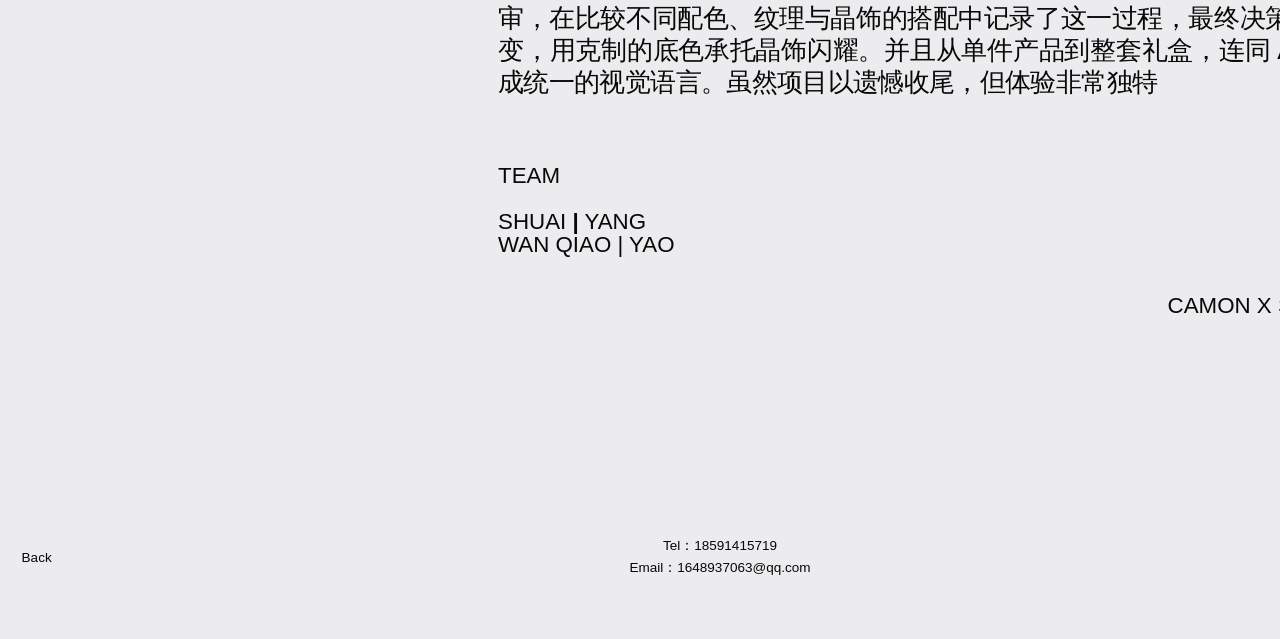
<file: swarovski.html>
<!doctype html>
<html lang="en" data-project="swarovski" data-project-layout="zoom">
<head>
 <meta charset="UTF-8"><meta name="viewport" content="width=device-width, initial-scale=1">
 <meta name="theme-color" content="#ececee">
 <title>CAMON 40 Series x Swarovski | A Cross-Brand Vision</title>
 <script>
 // Reserve the final opening geometry before the first paint, not after deferred downloads.
 if(innerWidth<=980&&matchMedia('(hover: none) and (pointer: coarse)').matches&&!matchMedia('(prefers-reduced-motion: reduce)').matches){
  const root=document.documentElement,z=innerWidth/1440,heading=innerHeight/z,stage=Math.max(900,heading);
  root.style.setProperty('--opening-heading-height',heading+'px');
  root.style.setProperty('--opening-stage-height',stage+'px');
  root.style.setProperty('--opening-visual-height','900px');
  root.style.setProperty('--opening-visual-offset',Math.max(0,stage-900)+'px');
  root.style.setProperty('--opening-travel',Math.min(stage*1.2,1620)+'px');
  root.classList.add('opening-enhanced');
 }
 </script>
<link rel="preload" as="image" media="(max-width: 980px) and (hover: none) and (pointer: coarse)" href="./assets/work/swarovski/gallery-20261101-2104/thumb-22.webp" imagesrcset="./assets/work/swarovski/gallery-20261101-2104/thumb-22-360.webp 360w, ./assets/work/swarovski/gallery-20261101-2104/thumb-22-600.webp 600w, ./assets/work/swarovski/gallery-20261101-2104/thumb-22.webp 900w" imagesizes="33vw">
<link rel="preload" as="image" media="(max-width: 980px) and (hover: none) and (pointer: coarse)" href="./assets/work/swarovski/update-20261102-1545/thumb-7.webp" imagesrcset="./assets/work/swarovski/update-20261102-1545/thumb-7-360.webp 360w, ./assets/work/swarovski/update-20261102-1545/thumb-7-600.webp 600w, ./assets/work/swarovski/update-20261102-1545/thumb-7.webp 900w" imagesizes="33vw">
<link rel="preload" as="image" media="(max-width: 980px) and (hover: none) and (pointer: coarse)" href="./assets/work/swarovski/gallery-20261101-2104/thumb-8.webp" imagesrcset="./assets/work/swarovski/gallery-20261101-2104/thumb-8-360.webp 360w, ./assets/work/swarovski/gallery-20261101-2104/thumb-8-600.webp 600w, ./assets/work/swarovski/gallery-20261101-2104/thumb-8.webp 900w" imagesizes="33vw">
<link rel="preload" as="image" media="(max-width: 980px) and (hover: none) and (pointer: coarse)" href="./assets/work/swarovski/gallery-20261101-2104/thumb-11.webp" imagesrcset="./assets/work/swarovski/gallery-20261101-2104/thumb-11-360.webp 360w, ./assets/work/swarovski/gallery-20261101-2104/thumb-11-600.webp 600w, ./assets/work/swarovski/gallery-20261101-2104/thumb-11.webp 900w" imagesizes="33vw">
<link rel="preload" as="image" media="(max-width: 980px) and (hover: none) and (pointer: coarse)" href="./assets/work/swarovski/gallery-20261101-2104/thumb-12.webp" imagesrcset="./assets/work/swarovski/gallery-20261101-2104/thumb-12-360.webp 360w, ./assets/work/swarovski/gallery-20261101-2104/thumb-12-600.webp 600w, ./assets/work/swarovski/gallery-20261101-2104/thumb-12.webp 900w" imagesizes="33vw">
<link rel="preload" as="image" media="(max-width: 980px) and (hover: none) and (pointer: coarse)" href="./assets/work/swarovski/gallery-20261101-2104/thumb-13.webp" imagesrcset="./assets/work/swarovski/gallery-20261101-2104/thumb-13-360.webp 360w, ./assets/work/swarovski/gallery-20261101-2104/thumb-13-600.webp 600w, ./assets/work/swarovski/gallery-20261101-2104/thumb-13.webp 900w" imagesizes="33vw">
<link rel="preload" as="image" media="(max-width: 980px) and (hover: none) and (pointer: coarse)" href="./assets/work/swarovski/update-20261102-1545/thumb-16.webp" imagesrcset="./assets/work/swarovski/update-20261102-1545/thumb-16-360.webp 360w, ./assets/work/swarovski/update-20261102-1545/thumb-16-600.webp 600w, ./assets/work/swarovski/update-20261102-1545/thumb-16.webp 900w" imagesizes="33vw">
<link rel="preload" as="image" media="(max-width: 980px) and (hover: none) and (pointer: coarse)" href="./assets/work/swarovski/update-20261102-v78-page17-bg/thumb-17.webp" imagesrcset="./assets/work/swarovski/update-20261102-v78-page17-bg/thumb-17-360.webp 360w, ./assets/work/swarovski/update-20261102-v78-page17-bg/thumb-17-600.webp 600w, ./assets/work/swarovski/update-20261102-v78-page17-bg/thumb-17.webp 900w" imagesizes="33vw">
<link rel="preload" as="image" media="(max-width: 980px) and (hover: none) and (pointer: coarse)" href="./assets/work/swarovski/gallery-20261101-2104/thumb-18.webp" imagesrcset="./assets/work/swarovski/gallery-20261101-2104/thumb-18-360.webp 360w, ./assets/work/swarovski/gallery-20261101-2104/thumb-18-600.webp 600w, ./assets/work/swarovski/gallery-20261101-2104/thumb-18.webp 900w" imagesizes="33vw">
 <link rel="icon" href="data:,">
 <link rel="stylesheet" href="./project-layout.css">
 <link rel="stylesheet" href="./swarovski.css">
 <link rel="stylesheet" href="./swarovski-text.css">
 <link rel="stylesheet" href="./loewe-sling-top.css">
 <link rel="stylesheet" href="./project-footer.css">
 <link rel="stylesheet" href="./project-cursor.css">
 <script src="./swarovski-reading-position.js" defer></script>
 <script src="./swarovski-opening.js" defer></script>

 <script src="./swarovski-text.js" defer></script>
  <script src="./loewe-sling-top.js" defer></script>
 <script src="./project-cursor.js" defer></script>
<link rel="stylesheet" href="./interaction-feedback.css">
<script src="./interaction-feedback.js" defer></script>
<link rel="stylesheet" href="./project-opening-type.css">
<link rel="stylesheet" href="./swarovski-ppt01.css">
<link rel="stylesheet" href="./swarovski-gallery.css">

<style>.sg-mobile-deferred{display:contents}.sg-page .sg-mobile-deferred>img{display:block;width:100%;height:auto;aspect-ratio:16/9}</style><noscript><style>.sg-mobile-deferred{display:none}</style></noscript>
<script src="./swarovski-gallery.js" defer></script>
</head>
<body>
<!--
CMF portfolio: workshop exploration, color decision, physical sample review,
internal marketing KV and product highlights, then project credits.
1440px artboard; preserve the existing opening, PPT gallery and scroll transitions.
The development log follows the designer-supplied PPT; final KV and credits remain placeholders.
-->
<a class="skip-link" href="#introduction">Skip to project overview</a>
<header class="site-header" id="top"><nav aria-label="Project navigation"><a href="./index.html#work">Back</a><a href="#contact" aria-label="Next: project footer">Next</a></nav></header>
<main>
<!-- 1. Opening: same independent viewport-centered title and KV trajectory as CAMON40. -->
<section class="opening" id="opening" aria-labelledby="project-title">
 <div class="opening-stage">
  <div class="opening-heading"><h1 id="project-title"><span>CAMON 40 SERIES</span><span>x Swarovski</span></h1><div class="hero-caption" hidden aria-hidden="true"><p></p></div></div>
  <figure class="media hero-media"><img srcset="./assets/work/swarovski/ppt01-opening-960.webp 960w, ./assets/work/swarovski/ppt01-opening-1600.webp 1600w, ./assets/work/swarovski/ppt01-opening.webp 3840w" sizes="100vw" fetchpriority="high" decoding="async" src="./assets/work/swarovski/ppt01-opening.webp" width="3840" height="2160" alt="CAMON 40 x Swarovski 彩色珠宝礼盒主视觉"></figure>
 </div>
</section>
<!-- 2. LOEWE cross-brand overview: inherited two-column hierarchy and 166.5px right-column offset. -->
<section class="ppt-overview" id="introduction" tabindex="-1" aria-label="CMF Design Strategy：项目背景"><img class="ppt-overview-heading" src="./assets/work/swarovski/ppt01-background-heading.png" width="3840" height="300" alt="CMF Design Strategy：强化CAMON时尚单品心智，优势市场拔高、新市场破局"><img class="ppt-overview-body" src="./assets/work/swarovski/ppt01-background-body.png" width="3840" height="790" alt="项目时间23_24；项目职责及CMF设计策略说明，完整文字见后文"><div class="sr-only">延续 CAMON 年度联名策略，借助合作品牌的知名度与用户认同，提升在东南亚新市场的关注度，触达手机消费圈层之外的时尚与生活方式人群，为品牌建立更鲜明的第一印象。
CMF Design Strategy
强化
CAMON
时尚单品
心智
,
优势市场拔高、新市场破局
项目时间
 . 
23_24
我的职责
CAMON 40 
IP
营销款设计负责
海外洞察
 . CMF
设计
 . 
评审提案
 . 
设计优化
 . 
标样决策
前期围绕东南亚市场开展 IP 偏好调研，对比施华洛世奇、宝可梦、哈利波特等合作方向。
施华洛世奇在本轮调研中位居前列，其闪耀、时尚与轻奢的品牌特质，也更契合 CAMON 强化时尚单品心智的目标，因此成为最终主方向。
设计上，以珠宝腕表为灵感，将镜头 DECO 转化为精致表盘，通过层叠金属轮廓、碎钻的视觉将联名的品牌吸引力转化为鲜明CMF
设计</div></section>
<!-- A single parent gap owns every visible gray separator. Individual white sheets own their internal 60px padding. -->
<div class="page-stack">
<section class="ppt-evolution" id="design-reasoning" tabindex="-1" aria-label="Design Evolution & Strategic Directions"><img srcset="./assets/work/swarovski/update-20261102-1545/evolution.web-1280.webp 1280w, ./assets/work/swarovski/update-20261102-1545/evolution.web-1920.webp 1920w, ./assets/work/swarovski/update-20261102-1545/evolution.web.webp 3720w" sizes="100vw" src="./assets/work/swarovski/update-20261102-1545/evolution.web.webp" width="3720" height="2624" alt="Design Evolution & Strategic Directions：轻奢晶饰美学、潮玩趣味时尚、人文自然影像、时尚视觉影像、自然艺术；五排品牌演进、方案说明及手机设计，完整按PPT排列。"><div class="sr-only">Design Evolution &amp; 
Strategic Directions
腕间珠光：珠宝腕表灵感的轻奢设计
珠宝化DECO / 精致金属 / 柔润肌理

以施华洛世奇珠宝腕表为灵感，将镜头DECO转化为精致表盘，通过同心层叠的金属轮廓、放射状细腻纹理与香槟金饰边，塑造珠宝般的光泽与层次。背板以柔润皮纹衬托金属质感，结合侧边流畅的弧线拼接，让科技产品融入日常穿搭，成为表达个人品位的随身配饰。
01
01
CAMON 40：SWAROVSKI
轻奢晶饰美学设计(WEB4.0)
CAMON 19：蒙德里安
经典现代艺术（WEB1.0)
CAMON 20 ：Mr Doodle潮流涂鸦当代艺术（WEB2.0)
CAMON 30：LOEWE 
时尚视觉构成（WEB3.0)
活力潮玩IP：鲜明潮玩趣味时尚设计
彩色玻纤编织 / 活力撞色 / 潮玩收藏

以宝可梦的冒险精神与皮卡丘的标志性黄色为灵感，将鲜明色彩融入玻纤编织工艺，以细密交织的纹理赋予背板丰富的视觉层次。通过活力黄与银白色的碰撞、流畅的弧线分区，打造兼具趣味与精致感的潮流外观。搭配精灵球造型礼盒及系列配件，将日常使用延伸为探索与收藏的体验
02
02
CAMON 40：宝可梦
潮玩趣味时尚IP
CAMON 19：蒙德里安
经典现代艺术（WEB1.0)
CAMON 20 ：Mr Doodle潮流涂鸦当代艺术（WEB2.0)
CAMON 30：LOEWE 
时尚视觉构成（WEB3.0)
艺术家的后花园：香氛玻纤的感官美学
艺术花园 / 编织玻纤 / 香氛体验

以艺术家笔下的私享花园为灵感，将绿意、花影与绘画笔触融入玻纤编织肌理，让背板呈现画布般的细腻质感。搭配银色金属与石纹质感DECO，形成自然意趣与精致工艺的对照，再融入香氛玻纤的概念，从视觉、触觉延伸至嗅觉，将随身手机化为日常中的一座感官花园。
03
03
CAMON 40：国家地理
人文自然+专业影像TV
CAMON 19：蒙德里安
经典现代艺术（WEB1.0)
CAMON 20 ：Mr Doodle潮流涂鸦当代艺术（WEB2.0)
CAMON 30：LOEWE 
时尚视觉构成（WEB3.0)
艺术影像概念：慢门拖拍技法构成设计
景深感 / 一体化设计 / 材质创新+视觉构成

慢门拍摄，使用较长的曝光时间进行拍摄，可以获得更多的曝光时间，还能记录光点轨迹，使画面主体突出，表现强烈的动感，是影像拍摄里的独特拍摄技法
04
04
CAMON 40：主题创作
时尚视觉影像美学
CAMON 19：蒙德里安
经典现代艺术（WEB1.0)
CAMON 20 ：Mr Doodle潮流涂鸦当代艺术（WEB2.0)
CAMON 30：LOEWE 
时尚视觉构成（WEB3.0)
自然艺术时尚：自然印象的艺术表达
自然光影 / 流动纹理 / 清透浅绿

将自然中交叠、流动的绿意转化为背板上的抽象纹理。通过浅绿与柔白的晕染、疏密有致的留白，营造轻盈通透的视觉层次，并以圆润的镜头DECO呼应整体柔和轮廓，用自然松弛的纹理方式表达印象派的艺术形式
05
05
CAMON 40：主题创作
自然印象艺术
CAMON 19：蒙德里安
经典现代艺术（WEB1.0)
CAMON 20 ：Mr Doodle潮流涂鸦当代艺术（WEB2.0)
CAMON 30：LOEWE 
时尚视觉构成（WEB3.0)</div></section>
<section class="sg" id="design-language" tabindex="-1" aria-labelledby="design-language-title"><div class="sg-intro"><div class="sg-stage" tabindex="0" role="region" aria-label="联名设计九宫格，向下轻滚启动动画，Esc直接阅读"><div class="sg-canvas" aria-hidden="true"><img decoding="async" fetchpriority="low" class="sg-card" data-index="0" data-sg-src="./assets/work/swarovski/gallery-20261101-2104/slide-6.webp" width="2880" height="1620" alt="" draggable="false"><img decoding="async" fetchpriority="low" class="sg-card" data-index="1" data-sg-srcset="./assets/work/swarovski/update-20261102-1545/thumb-7-360.webp 360w, ./assets/work/swarovski/update-20261102-1545/thumb-7-600.webp 600w, ./assets/work/swarovski/update-20261102-1545/thumb-7.webp 900w" sizes="33vw" data-sg-src="./assets/work/swarovski/update-20261102-1545/thumb-7.webp" width="2880" height="1620" alt="" draggable="false"><img decoding="async" fetchpriority="low" class="sg-card" data-index="2" data-sg-srcset="./assets/work/swarovski/gallery-20261101-2104/thumb-8-360.webp 360w, ./assets/work/swarovski/gallery-20261101-2104/thumb-8-600.webp 600w, ./assets/work/swarovski/gallery-20261101-2104/thumb-8.webp 900w" sizes="33vw" data-sg-src="./assets/work/swarovski/gallery-20261101-2104/thumb-8.webp" width="2880" height="1620" alt="" draggable="false"><img decoding="async" fetchpriority="low" class="sg-card" data-index="3" data-sg-srcset="./assets/work/swarovski/gallery-20261101-2104/thumb-9-360.webp 360w, ./assets/work/swarovski/gallery-20261101-2104/thumb-9-600.webp 600w, ./assets/work/swarovski/gallery-20261101-2104/thumb-9.webp 900w" sizes="33vw" data-sg-src="./assets/work/swarovski/gallery-20261101-2104/thumb-9.webp" width="2880" height="1620" alt="" draggable="false"><img decoding="async" fetchpriority="low" class="sg-card" data-index="4" data-sg-srcset="./assets/work/swarovski/gallery-20261101-2104/thumb-10-360.webp 360w, ./assets/work/swarovski/gallery-20261101-2104/thumb-10-600.webp 600w, ./assets/work/swarovski/gallery-20261101-2104/thumb-10.webp 900w" sizes="33vw" data-sg-src="./assets/work/swarovski/gallery-20261101-2104/thumb-10.webp" width="2880" height="1620" alt="" draggable="false"><img decoding="async" fetchpriority="low" class="sg-card" data-index="5" data-sg-srcset="./assets/work/swarovski/gallery-20261101-2104/thumb-11-360.webp 360w, ./assets/work/swarovski/gallery-20261101-2104/thumb-11-600.webp 600w, ./assets/work/swarovski/gallery-20261101-2104/thumb-11.webp 900w" sizes="33vw" data-sg-src="./assets/work/swarovski/gallery-20261101-2104/thumb-11.webp" width="2880" height="1620" alt="" draggable="false"><img decoding="async" fetchpriority="low" class="sg-card" data-index="6" data-sg-srcset="./assets/work/swarovski/gallery-20261101-2104/thumb-12-360.webp 360w, ./assets/work/swarovski/gallery-20261101-2104/thumb-12-600.webp 600w, ./assets/work/swarovski/gallery-20261101-2104/thumb-12.webp 900w" sizes="33vw" data-sg-src="./assets/work/swarovski/gallery-20261101-2104/thumb-12.webp" width="2880" height="1620" alt="" draggable="false"><img decoding="async" fetchpriority="low" class="sg-card" data-index="7" data-sg-srcset="./assets/work/swarovski/gallery-20261101-2104/thumb-13-360.webp 360w, ./assets/work/swarovski/gallery-20261101-2104/thumb-13-600.webp 600w, ./assets/work/swarovski/gallery-20261101-2104/thumb-13.webp 900w" sizes="33vw" data-sg-src="./assets/work/swarovski/gallery-20261101-2104/thumb-13.webp" width="2880" height="1620" alt="" draggable="false"><img decoding="async" fetchpriority="low" class="sg-card" data-index="8" data-sg-srcset="./assets/work/swarovski/gallery-20261101-2104/thumb-14-360.webp 360w, ./assets/work/swarovski/gallery-20261101-2104/thumb-14-600.webp 600w, ./assets/work/swarovski/gallery-20261101-2104/thumb-14.webp 900w" sizes="33vw" data-sg-src="./assets/work/swarovski/gallery-20261101-2104/thumb-14.webp" width="2880" height="1620" alt="" draggable="false"><img decoding="async" fetchpriority="low" class="sg-card" data-index="9" data-sg-srcset="./assets/work/swarovski/update-20261102-1545/thumb-15-360.webp 360w, ./assets/work/swarovski/update-20261102-1545/thumb-15-600.webp 600w, ./assets/work/swarovski/update-20261102-1545/thumb-15.webp 900w" sizes="33vw" data-sg-src="./assets/work/swarovski/update-20261102-1545/thumb-15.webp" width="2880" height="1620" alt="" draggable="false"><img decoding="async" fetchpriority="low" class="sg-card" data-index="10" data-sg-srcset="./assets/work/swarovski/update-20261102-1545/thumb-16-360.webp 360w, ./assets/work/swarovski/update-20261102-1545/thumb-16-600.webp 600w, ./assets/work/swarovski/update-20261102-1545/thumb-16.webp 900w" sizes="33vw" data-sg-src="./assets/work/swarovski/update-20261102-1545/thumb-16.webp" width="2880" height="1620" alt="" draggable="false"><img decoding="async" fetchpriority="low" class="sg-card" data-index="11" data-sg-srcset="./assets/work/swarovski/update-20261102-v78-page17-bg/thumb-17-360.webp 360w, ./assets/work/swarovski/update-20261102-v78-page17-bg/thumb-17-600.webp 600w, ./assets/work/swarovski/update-20261102-v78-page17-bg/thumb-17.webp 900w" sizes="33vw" data-sg-src="./assets/work/swarovski/update-20261102-v78-page17-bg/thumb-17.webp" width="2880" height="1620" alt="" draggable="false"><img decoding="async" fetchpriority="low" class="sg-card" data-index="12" data-sg-srcset="./assets/work/swarovski/gallery-20261101-2104/thumb-18-360.webp 360w, ./assets/work/swarovski/gallery-20261101-2104/thumb-18-600.webp 600w, ./assets/work/swarovski/gallery-20261101-2104/thumb-18.webp 900w" sizes="33vw" data-sg-src="./assets/work/swarovski/gallery-20261101-2104/thumb-18.webp" width="2880" height="1620" alt="" draggable="false"><img decoding="async" fetchpriority="low" class="sg-card" data-index="13" data-sg-srcset="./assets/work/swarovski/gallery-20261101-2104/thumb-19-360.webp 360w, ./assets/work/swarovski/gallery-20261101-2104/thumb-19-600.webp 600w, ./assets/work/swarovski/gallery-20261101-2104/thumb-19.webp 900w" sizes="33vw" data-sg-src="./assets/work/swarovski/gallery-20261101-2104/thumb-19.webp" width="2880" height="1620" alt="" draggable="false"><img decoding="async" fetchpriority="low" class="sg-card" data-index="14" data-sg-srcset="./assets/work/swarovski/update-20261102-v78-blank/thumb-20-360.webp 360w, ./assets/work/swarovski/update-20261102-v78-blank/thumb-20-600.webp 600w, ./assets/work/swarovski/update-20261102-v78-blank/thumb-20.webp 900w" sizes="33vw" data-sg-src="./assets/work/swarovski/update-20261102-v78-blank/thumb-20.webp" width="2880" height="1620" alt="" draggable="false"><img decoding="async" fetchpriority="low" class="sg-card" data-index="15" data-sg-srcset="./assets/work/swarovski/update-20261102-v78/thumb-21-360.webp 360w, ./assets/work/swarovski/update-20261102-v78/thumb-21-600.webp 600w, ./assets/work/swarovski/update-20261102-v78/thumb-21.webp 900w" sizes="33vw" data-sg-src="./assets/work/swarovski/update-20261102-v78/thumb-21.webp" width="2880" height="1620" alt="" draggable="false"><img decoding="async" fetchpriority="low" class="sg-card" data-index="16" data-sg-srcset="./assets/work/swarovski/gallery-20261101-2104/thumb-22-360.webp 360w, ./assets/work/swarovski/gallery-20261101-2104/thumb-22-600.webp 600w, ./assets/work/swarovski/gallery-20261101-2104/thumb-22.webp 900w" sizes="33vw" data-sg-src="./assets/work/swarovski/gallery-20261101-2104/thumb-22.webp" width="2880" height="1620" alt="" draggable="false"><img decoding="async" fetchpriority="low" class="sg-card" data-index="17" data-sg-srcset="./assets/work/swarovski/gallery-20261101-2104/thumb-23-360.webp 360w, ./assets/work/swarovski/gallery-20261101-2104/thumb-23-600.webp 600w, ./assets/work/swarovski/gallery-20261101-2104/thumb-23.webp 900w" sizes="33vw" data-sg-src="./assets/work/swarovski/gallery-20261101-2104/thumb-23.webp" width="2880" height="1620" alt="" draggable="false"><img decoding="async" fetchpriority="low" class="sg-card" data-index="18" data-sg-srcset="./assets/work/swarovski/mobile-20261103-v82/thumb-24-360.webp 360w, ./assets/work/swarovski/mobile-20261103-v82/thumb-24-600.webp 600w, ./assets/work/swarovski/mobile-20261103-v82/thumb-24-900.webp 900w" sizes="33vw" data-sg-src="./assets/work/swarovski/mobile-20261103-v82/thumb-24-900.webp" width="2880" height="1620" alt="" draggable="false"><img decoding="async" fetchpriority="low" class="sg-card" data-index="19" data-sg-srcset="./assets/work/swarovski/update-20261102-1545/thumb-26-360.webp 360w, ./assets/work/swarovski/update-20261102-1545/thumb-26-600.webp 600w, ./assets/work/swarovski/update-20261102-1545/thumb-26.webp 900w" sizes="33vw" data-sg-src="./assets/work/swarovski/update-20261102-1545/thumb-26.webp" width="2880" height="1620" alt="" draggable="false"><img decoding="async" fetchpriority="low" class="sg-card" data-index="20" data-sg-srcset="./assets/work/swarovski/gallery-20261101-2104/thumb-27-360.webp 360w, ./assets/work/swarovski/gallery-20261101-2104/thumb-27-600.webp 600w, ./assets/work/swarovski/gallery-20261101-2104/thumb-27.webp 900w" sizes="33vw" data-sg-src="./assets/work/swarovski/gallery-20261101-2104/thumb-27.webp" width="2880" height="1620" alt="" draggable="false"><img decoding="async" fetchpriority="low" class="sg-card" data-index="21" data-sg-srcset="./assets/work/swarovski/gallery-20261101-2104/thumb-28-360.webp 360w, ./assets/work/swarovski/gallery-20261101-2104/thumb-28-600.webp 600w, ./assets/work/swarovski/gallery-20261101-2104/thumb-28.webp 900w" sizes="33vw" data-sg-src="./assets/work/swarovski/gallery-20261101-2104/thumb-28.webp" width="2880" height="1620" alt="" draggable="false"><img decoding="async" fetchpriority="low" class="sg-card" data-index="22" data-sg-srcset="./assets/work/swarovski/update-20261102-1545/thumb-29-360.webp 360w, ./assets/work/swarovski/update-20261102-1545/thumb-29-600.webp 600w, ./assets/work/swarovski/update-20261102-1545/thumb-29.webp 900w" sizes="33vw" data-sg-src="./assets/work/swarovski/update-20261102-1545/thumb-29.webp" width="2880" height="1620" alt="" draggable="false"></div><h2 id="design-language-title" class="sg-title"><span>CAMON 40 SERIES</span><span>COLLABORATION</span><span>DESIGN EXPLORATIONS</span></h2><img class="sg-focus" src="./assets/work/swarovski/gallery-20261101-2104/slide-6.webp" width="2880" height="1620" alt="" aria-hidden="true"></div></div><div class="sg-reader"><figure class="sg-page" id="ppt-page-6" data-page="6" data-transition="flow"><img src="./assets/work/swarovski/gallery-20261101-2104/slide-6.webp" width="2880" height="1620" loading="lazy" decoding="async" alt="Swarovski 01 — 完整原稿第6页"><a class="sg-retry" href="./assets/work/swarovski/gallery-20261101-2104/slide-6.webp" hidden>第6页加载失败，打开原图</a></figure>
<figure class="sg-page" id="ppt-page-7" data-page="7" data-transition="flow"><picture class="sg-mobile-deferred"><source media="(max-width: 980px) and (hover: none) and (pointer: coarse)" srcset="data:image/svg+xml,%3Csvg%20xmlns='http://www.w3.org/2000/svg'%20width='2880'%20height='1620'/%3E"><img srcset="./assets/work/swarovski/update-20261102-1545/slide-7-960.webp 960w, ./assets/work/swarovski/update-20261102-1545/slide-7-1600.webp 1600w, ./assets/work/swarovski/update-20261102-1545/slide-7.webp 2880w" sizes="100vw" src="./assets/work/swarovski/update-20261102-1545/slide-7.webp" width="2880" height="1620" loading="lazy" decoding="async" alt="Swarovski 01 — 完整原稿第7页"></picture><noscript><img srcset="./assets/work/swarovski/update-20261102-1545/slide-7-960.webp 960w, ./assets/work/swarovski/update-20261102-1545/slide-7-1600.webp 1600w, ./assets/work/swarovski/update-20261102-1545/slide-7.webp 2880w" sizes="100vw" src="./assets/work/swarovski/update-20261102-1545/slide-7.webp" width="2880" height="1620" loading="lazy" decoding="async" alt="Swarovski 01 — 完整原稿第7页"></noscript><a class="sg-retry" href="./assets/work/swarovski/update-20261102-1545/slide-7.webp" hidden>第7页加载失败，打开原图</a></figure>
<figure class="sg-page" id="ppt-page-8" data-page="8" data-transition="flow"><picture class="sg-mobile-deferred"><source media="(max-width: 980px) and (hover: none) and (pointer: coarse)" srcset="data:image/svg+xml,%3Csvg%20xmlns='http://www.w3.org/2000/svg'%20width='2880'%20height='1620'/%3E"><img srcset="./assets/work/swarovski/gallery-20261101-2104/slide-8-960.webp 960w, ./assets/work/swarovski/gallery-20261101-2104/slide-8-1600.webp 1600w, ./assets/work/swarovski/gallery-20261101-2104/slide-8.webp 2880w" sizes="100vw" src="./assets/work/swarovski/gallery-20261101-2104/slide-8.webp" width="2880" height="1620" loading="lazy" decoding="async" alt="Swarovski 01 — 完整原稿第8页"></picture><noscript><img srcset="./assets/work/swarovski/gallery-20261101-2104/slide-8-960.webp 960w, ./assets/work/swarovski/gallery-20261101-2104/slide-8-1600.webp 1600w, ./assets/work/swarovski/gallery-20261101-2104/slide-8.webp 2880w" sizes="100vw" src="./assets/work/swarovski/gallery-20261101-2104/slide-8.webp" width="2880" height="1620" loading="lazy" decoding="async" alt="Swarovski 01 — 完整原稿第8页"></noscript><a class="sg-retry" href="./assets/work/swarovski/gallery-20261101-2104/slide-8.webp" hidden>第8页加载失败，打开原图</a></figure>
<figure class="sg-page" id="ppt-page-9" data-page="9" data-transition="flow"><picture class="sg-mobile-deferred"><source media="(max-width: 980px) and (hover: none) and (pointer: coarse)" srcset="data:image/svg+xml,%3Csvg%20xmlns='http://www.w3.org/2000/svg'%20width='2880'%20height='1620'/%3E"><img srcset="./assets/work/swarovski/gallery-20261101-2104/slide-9-960.webp 960w, ./assets/work/swarovski/gallery-20261101-2104/slide-9-1600.webp 1600w, ./assets/work/swarovski/gallery-20261101-2104/slide-9.webp 2880w" sizes="100vw" src="./assets/work/swarovski/gallery-20261101-2104/slide-9.webp" width="2880" height="1620" loading="lazy" decoding="async" alt="Swarovski 01 — 完整原稿第9页"></picture><noscript><img srcset="./assets/work/swarovski/gallery-20261101-2104/slide-9-960.webp 960w, ./assets/work/swarovski/gallery-20261101-2104/slide-9-1600.webp 1600w, ./assets/work/swarovski/gallery-20261101-2104/slide-9.webp 2880w" sizes="100vw" src="./assets/work/swarovski/gallery-20261101-2104/slide-9.webp" width="2880" height="1620" loading="lazy" decoding="async" alt="Swarovski 01 — 完整原稿第9页"></noscript><a class="sg-retry" href="./assets/work/swarovski/gallery-20261101-2104/slide-9.webp" hidden>第9页加载失败，打开原图</a></figure>
<div class="sg-dissolve-pair"><figure class="sg-page" id="ppt-page-10" data-page="10" data-transition="flow"><picture class="sg-mobile-deferred"><source media="(max-width: 980px) and (hover: none) and (pointer: coarse)" srcset="data:image/svg+xml,%3Csvg%20xmlns='http://www.w3.org/2000/svg'%20width='2880'%20height='1620'/%3E"><img srcset="./assets/work/swarovski/gallery-20261101-2104/slide-10-960.webp 960w, ./assets/work/swarovski/gallery-20261101-2104/slide-10-1600.webp 1600w, ./assets/work/swarovski/gallery-20261101-2104/slide-10.webp 2880w" sizes="100vw" src="./assets/work/swarovski/gallery-20261101-2104/slide-10.webp" width="2880" height="1620" loading="lazy" decoding="async" alt="Swarovski 01 — 完整原稿第10页"></picture><noscript><img srcset="./assets/work/swarovski/gallery-20261101-2104/slide-10-960.webp 960w, ./assets/work/swarovski/gallery-20261101-2104/slide-10-1600.webp 1600w, ./assets/work/swarovski/gallery-20261101-2104/slide-10.webp 2880w" sizes="100vw" src="./assets/work/swarovski/gallery-20261101-2104/slide-10.webp" width="2880" height="1620" loading="lazy" decoding="async" alt="Swarovski 01 — 完整原稿第10页"></noscript><a class="sg-retry" href="./assets/work/swarovski/gallery-20261101-2104/slide-10.webp" hidden>第10页加载失败，打开原图</a></figure>
<figure class="sg-page" id="ppt-page-11" data-page="11" data-transition="dissolve"><picture class="sg-mobile-deferred"><source media="(max-width: 980px) and (hover: none) and (pointer: coarse)" srcset="data:image/svg+xml,%3Csvg%20xmlns='http://www.w3.org/2000/svg'%20width='2880'%20height='1620'/%3E"><img srcset="./assets/work/swarovski/gallery-20261101-2104/slide-11-960.webp 960w, ./assets/work/swarovski/gallery-20261101-2104/slide-11-1600.webp 1600w, ./assets/work/swarovski/gallery-20261101-2104/slide-11.webp 2880w" sizes="100vw" src="./assets/work/swarovski/gallery-20261101-2104/slide-11.webp" width="2880" height="1620" loading="lazy" decoding="async" alt="Swarovski 01 — 完整原稿第11页"></picture><noscript><img srcset="./assets/work/swarovski/gallery-20261101-2104/slide-11-960.webp 960w, ./assets/work/swarovski/gallery-20261101-2104/slide-11-1600.webp 1600w, ./assets/work/swarovski/gallery-20261101-2104/slide-11.webp 2880w" sizes="100vw" src="./assets/work/swarovski/gallery-20261101-2104/slide-11.webp" width="2880" height="1620" loading="lazy" decoding="async" alt="Swarovski 01 — 完整原稿第11页"></noscript><a class="sg-retry" href="./assets/work/swarovski/gallery-20261101-2104/slide-11.webp" hidden>第11页加载失败，打开原图</a></figure></div>
<figure class="sg-page" id="ppt-page-12" data-page="12" data-transition="flow"><picture class="sg-mobile-deferred"><source media="(max-width: 980px) and (hover: none) and (pointer: coarse)" srcset="data:image/svg+xml,%3Csvg%20xmlns='http://www.w3.org/2000/svg'%20width='2880'%20height='1620'/%3E"><img srcset="./assets/work/swarovski/gallery-20261101-2104/slide-12-960.webp 960w, ./assets/work/swarovski/gallery-20261101-2104/slide-12-1600.webp 1600w, ./assets/work/swarovski/gallery-20261101-2104/slide-12.webp 2880w" sizes="100vw" src="./assets/work/swarovski/gallery-20261101-2104/slide-12.webp" width="2880" height="1620" loading="lazy" decoding="async" alt="Swarovski 01 — 完整原稿第12页"></picture><noscript><img srcset="./assets/work/swarovski/gallery-20261101-2104/slide-12-960.webp 960w, ./assets/work/swarovski/gallery-20261101-2104/slide-12-1600.webp 1600w, ./assets/work/swarovski/gallery-20261101-2104/slide-12.webp 2880w" sizes="100vw" src="./assets/work/swarovski/gallery-20261101-2104/slide-12.webp" width="2880" height="1620" loading="lazy" decoding="async" alt="Swarovski 01 — 完整原稿第12页"></noscript><a class="sg-retry" href="./assets/work/swarovski/gallery-20261101-2104/slide-12.webp" hidden>第12页加载失败，打开原图</a></figure>
<figure class="sg-page" id="ppt-page-13" data-page="13" data-transition="flow"><picture class="sg-mobile-deferred"><source media="(max-width: 980px) and (hover: none) and (pointer: coarse)" srcset="data:image/svg+xml,%3Csvg%20xmlns='http://www.w3.org/2000/svg'%20width='2880'%20height='1620'/%3E"><img srcset="./assets/work/swarovski/gallery-20261101-2104/slide-13-960.webp 960w, ./assets/work/swarovski/gallery-20261101-2104/slide-13-1600.webp 1600w, ./assets/work/swarovski/gallery-20261101-2104/slide-13.webp 2880w" sizes="100vw" src="./assets/work/swarovski/gallery-20261101-2104/slide-13.webp" width="2880" height="1620" loading="lazy" decoding="async" alt="Swarovski 01 — 完整原稿第13页"></picture><noscript><img srcset="./assets/work/swarovski/gallery-20261101-2104/slide-13-960.webp 960w, ./assets/work/swarovski/gallery-20261101-2104/slide-13-1600.webp 1600w, ./assets/work/swarovski/gallery-20261101-2104/slide-13.webp 2880w" sizes="100vw" src="./assets/work/swarovski/gallery-20261101-2104/slide-13.webp" width="2880" height="1620" loading="lazy" decoding="async" alt="Swarovski 01 — 完整原稿第13页"></noscript><a class="sg-retry" href="./assets/work/swarovski/gallery-20261101-2104/slide-13.webp" hidden>第13页加载失败，打开原图</a></figure>
<figure class="sg-page" id="ppt-page-14" data-page="14" data-transition="flow"><picture class="sg-mobile-deferred"><source media="(max-width: 980px) and (hover: none) and (pointer: coarse)" srcset="data:image/svg+xml,%3Csvg%20xmlns='http://www.w3.org/2000/svg'%20width='2880'%20height='1620'/%3E"><img src="./assets/work/swarovski/gallery-20261101-2104/slide-14.webp" width="2880" height="1620" loading="lazy" decoding="async" alt="Swarovski 01 — 完整原稿第14页"></picture><noscript><img src="./assets/work/swarovski/gallery-20261101-2104/slide-14.webp" width="2880" height="1620" loading="lazy" decoding="async" alt="Swarovski 01 — 完整原稿第14页"></noscript><a class="sg-retry" href="./assets/work/swarovski/gallery-20261101-2104/slide-14.webp" hidden>第14页加载失败，打开原图</a></figure>
<figure class="sg-page" id="ppt-page-15" data-page="15" data-transition="flow"><picture class="sg-mobile-deferred"><source media="(max-width: 980px) and (hover: none) and (pointer: coarse)" srcset="data:image/svg+xml,%3Csvg%20xmlns='http://www.w3.org/2000/svg'%20width='2880'%20height='1620'/%3E"><img srcset="./assets/work/swarovski/update-20261102-1545/slide-15-960.webp 960w, ./assets/work/swarovski/update-20261102-1545/slide-15-1600.webp 1600w, ./assets/work/swarovski/update-20261102-1545/slide-15.webp 2880w" sizes="100vw" src="./assets/work/swarovski/update-20261102-1545/slide-15.webp" width="2880" height="1620" loading="lazy" decoding="async" alt="Swarovski 01 — 完整原稿第15页"></picture><noscript><img srcset="./assets/work/swarovski/update-20261102-1545/slide-15-960.webp 960w, ./assets/work/swarovski/update-20261102-1545/slide-15-1600.webp 1600w, ./assets/work/swarovski/update-20261102-1545/slide-15.webp 2880w" sizes="100vw" src="./assets/work/swarovski/update-20261102-1545/slide-15.webp" width="2880" height="1620" loading="lazy" decoding="async" alt="Swarovski 01 — 完整原稿第15页"></noscript><a class="sg-retry" href="./assets/work/swarovski/update-20261102-1545/slide-15.webp" hidden>第15页加载失败，打开原图</a></figure>
<figure class="sg-page" id="ppt-page-16" data-page="16" data-transition="flow"><picture class="sg-mobile-deferred"><source media="(max-width: 980px) and (hover: none) and (pointer: coarse)" srcset="data:image/svg+xml,%3Csvg%20xmlns='http://www.w3.org/2000/svg'%20width='2880'%20height='1620'/%3E"><img srcset="./assets/work/swarovski/update-20261102-1545/slide-16-960.webp 960w, ./assets/work/swarovski/update-20261102-1545/slide-16-1600.webp 1600w, ./assets/work/swarovski/update-20261102-1545/slide-16.webp 2880w" sizes="100vw" src="./assets/work/swarovski/update-20261102-1545/slide-16.webp" width="2880" height="1620" loading="lazy" decoding="async" alt="Swarovski 01 — 完整原稿第16页"></picture><noscript><img srcset="./assets/work/swarovski/update-20261102-1545/slide-16-960.webp 960w, ./assets/work/swarovski/update-20261102-1545/slide-16-1600.webp 1600w, ./assets/work/swarovski/update-20261102-1545/slide-16.webp 2880w" sizes="100vw" src="./assets/work/swarovski/update-20261102-1545/slide-16.webp" width="2880" height="1620" loading="lazy" decoding="async" alt="Swarovski 01 — 完整原稿第16页"></noscript><a class="sg-retry" href="./assets/work/swarovski/update-20261102-1545/slide-16.webp" hidden>第16页加载失败，打开原图</a></figure>
<figure class="sg-page" id="ppt-page-17" data-page="17" data-transition="flow"><picture class="sg-mobile-deferred"><source media="(max-width: 980px) and (hover: none) and (pointer: coarse)" srcset="data:image/svg+xml,%3Csvg%20xmlns='http://www.w3.org/2000/svg'%20width='2880'%20height='1620'/%3E"><img srcset="./assets/work/swarovski/update-20261102-v78-page17-bg/slide-17-960.webp 960w, ./assets/work/swarovski/update-20261102-v78-page17-bg/slide-17-1600.webp 1600w, ./assets/work/swarovski/update-20261102-v78-page17-bg/slide-17.webp 2880w" sizes="100vw" src="./assets/work/swarovski/update-20261102-v78-page17-bg/slide-17.webp" width="2880" height="1620" loading="lazy" decoding="async" alt="Swarovski 01 — 完整原稿第17页"></picture><noscript><img srcset="./assets/work/swarovski/update-20261102-v78-page17-bg/slide-17-960.webp 960w, ./assets/work/swarovski/update-20261102-v78-page17-bg/slide-17-1600.webp 1600w, ./assets/work/swarovski/update-20261102-v78-page17-bg/slide-17.webp 2880w" sizes="100vw" src="./assets/work/swarovski/update-20261102-v78-page17-bg/slide-17.webp" width="2880" height="1620" loading="lazy" decoding="async" alt="Swarovski 01 — 完整原稿第17页"></noscript><a class="sg-retry" href="./assets/work/swarovski/update-20261102-v78-page17-bg/slide-17.webp" hidden>第17页加载失败，打开原图</a></figure>
<figure class="sg-page" id="ppt-page-18" data-page="18" data-transition="flow"><picture class="sg-mobile-deferred"><source media="(max-width: 980px) and (hover: none) and (pointer: coarse)" srcset="data:image/svg+xml,%3Csvg%20xmlns='http://www.w3.org/2000/svg'%20width='2880'%20height='1620'/%3E"><img srcset="./assets/work/swarovski/gallery-20261101-2104/slide-18-960.webp 960w, ./assets/work/swarovski/gallery-20261101-2104/slide-18-1600.webp 1600w, ./assets/work/swarovski/gallery-20261101-2104/slide-18.webp 2880w" sizes="100vw" src="./assets/work/swarovski/gallery-20261101-2104/slide-18.webp" width="2880" height="1620" loading="lazy" decoding="async" alt="Swarovski 01 — 完整原稿第18页"></picture><noscript><img srcset="./assets/work/swarovski/gallery-20261101-2104/slide-18-960.webp 960w, ./assets/work/swarovski/gallery-20261101-2104/slide-18-1600.webp 1600w, ./assets/work/swarovski/gallery-20261101-2104/slide-18.webp 2880w" sizes="100vw" src="./assets/work/swarovski/gallery-20261101-2104/slide-18.webp" width="2880" height="1620" loading="lazy" decoding="async" alt="Swarovski 01 — 完整原稿第18页"></noscript><a class="sg-retry" href="./assets/work/swarovski/gallery-20261101-2104/slide-18.webp" hidden>第18页加载失败，打开原图</a></figure>
<figure class="sg-page" id="ppt-page-19" data-page="19" data-transition="flow"><picture class="sg-mobile-deferred"><source media="(max-width: 980px) and (hover: none) and (pointer: coarse)" srcset="data:image/svg+xml,%3Csvg%20xmlns='http://www.w3.org/2000/svg'%20width='2880'%20height='1620'/%3E"><img srcset="./assets/work/swarovski/gallery-20261101-2104/slide-19-960.webp 960w, ./assets/work/swarovski/gallery-20261101-2104/slide-19-1600.webp 1600w, ./assets/work/swarovski/gallery-20261101-2104/slide-19.webp 2880w" sizes="100vw" src="./assets/work/swarovski/gallery-20261101-2104/slide-19.webp" width="2880" height="1620" loading="lazy" decoding="async" alt="Swarovski 01 — 完整原稿第19页"></picture><noscript><img srcset="./assets/work/swarovski/gallery-20261101-2104/slide-19-960.webp 960w, ./assets/work/swarovski/gallery-20261101-2104/slide-19-1600.webp 1600w, ./assets/work/swarovski/gallery-20261101-2104/slide-19.webp 2880w" sizes="100vw" src="./assets/work/swarovski/gallery-20261101-2104/slide-19.webp" width="2880" height="1620" loading="lazy" decoding="async" alt="Swarovski 01 — 完整原稿第19页"></noscript><a class="sg-retry" href="./assets/work/swarovski/gallery-20261101-2104/slide-19.webp" hidden>第19页加载失败，打开原图</a></figure>
<div class="sg-dissolve-pair"><figure class="sg-page" id="ppt-page-20" data-page="20" data-transition="flow"><picture class="sg-mobile-deferred"><source media="(max-width: 980px) and (hover: none) and (pointer: coarse)" srcset="data:image/svg+xml,%3Csvg%20xmlns='http://www.w3.org/2000/svg'%20width='2880'%20height='1620'/%3E"><img srcset="./assets/work/swarovski/update-20261102-v78-blank/slide-20-960.webp 960w, ./assets/work/swarovski/update-20261102-v78-blank/slide-20-1600.webp 1600w, ./assets/work/swarovski/update-20261102-v78-blank/slide-20.webp 2880w" sizes="100vw" src="./assets/work/swarovski/update-20261102-v78-blank/slide-20.webp" width="2880" height="1620" loading="lazy" decoding="async" alt="Swarovski 01 — 星座秘境起始画面，手机后方无星座图案与星点"></picture><noscript><img srcset="./assets/work/swarovski/update-20261102-v78-blank/slide-20-960.webp 960w, ./assets/work/swarovski/update-20261102-v78-blank/slide-20-1600.webp 1600w, ./assets/work/swarovski/update-20261102-v78-blank/slide-20.webp 2880w" sizes="100vw" src="./assets/work/swarovski/update-20261102-v78-blank/slide-20.webp" width="2880" height="1620" loading="lazy" decoding="async" alt="Swarovski 01 — 星座秘境起始画面，手机后方无星座图案与星点"></noscript><div class="sg-dissolve-step" aria-hidden="true"><picture class="sg-mobile-deferred"><source media="(max-width: 980px) and (hover: none) and (pointer: coarse)" srcset="data:image/svg+xml,%3Csvg%20xmlns='http://www.w3.org/2000/svg'%20width='2880'%20height='1620'/%3E"><img srcset="./assets/work/swarovski/gallery-20261101-2104/slide-20-960.webp 960w, ./assets/work/swarovski/gallery-20261101-2104/slide-20-1600.webp 1600w, ./assets/work/swarovski/gallery-20261101-2104/slide-20.webp 2880w" sizes="100vw" src="./assets/work/swarovski/gallery-20261101-2104/slide-20.webp" width="2880" height="1620" loading="lazy" decoding="async" alt=""></picture><noscript><img srcset="./assets/work/swarovski/gallery-20261101-2104/slide-20-960.webp 960w, ./assets/work/swarovski/gallery-20261101-2104/slide-20-1600.webp 1600w, ./assets/work/swarovski/gallery-20261101-2104/slide-20.webp 2880w" sizes="100vw" src="./assets/work/swarovski/gallery-20261101-2104/slide-20.webp" width="2880" height="1620" loading="lazy" decoding="async" alt=""></noscript></div><a class="sg-retry" href="./assets/work/swarovski/update-20261102-v78-blank/slide-20.webp" hidden>第20页加载失败，打开原图</a></figure>
<figure class="sg-page" id="ppt-page-21" data-page="21" data-transition="dissolve"><picture class="sg-mobile-deferred"><source media="(max-width: 980px) and (hover: none) and (pointer: coarse)" srcset="data:image/svg+xml,%3Csvg%20xmlns='http://www.w3.org/2000/svg'%20width='2880'%20height='1620'/%3E"><img srcset="./assets/work/swarovski/update-20261102-v78/slide-21-960.webp 960w, ./assets/work/swarovski/update-20261102-v78/slide-21-1600.webp 1600w, ./assets/work/swarovski/update-20261102-v78/slide-21.webp 2880w" sizes="100vw" src="./assets/work/swarovski/update-20261102-v78/slide-21.webp" width="2880" height="1620" loading="lazy" decoding="async" alt="Swarovski 01 — 完整原稿第21页"></picture><noscript><img srcset="./assets/work/swarovski/update-20261102-v78/slide-21-960.webp 960w, ./assets/work/swarovski/update-20261102-v78/slide-21-1600.webp 1600w, ./assets/work/swarovski/update-20261102-v78/slide-21.webp 2880w" sizes="100vw" src="./assets/work/swarovski/update-20261102-v78/slide-21.webp" width="2880" height="1620" loading="lazy" decoding="async" alt="Swarovski 01 — 完整原稿第21页"></noscript><a class="sg-retry" href="./assets/work/swarovski/update-20261102-v78/slide-21.webp" hidden>第21页加载失败，打开原图</a></figure>
</div>
<figure class="sg-page" id="ppt-page-22" data-page="22" data-transition="flow"><picture class="sg-mobile-deferred"><source media="(max-width: 980px) and (hover: none) and (pointer: coarse)" srcset="data:image/svg+xml,%3Csvg%20xmlns='http://www.w3.org/2000/svg'%20width='2880'%20height='1620'/%3E"><img srcset="./assets/work/swarovski/gallery-20261101-2104/slide-22-960.webp 960w, ./assets/work/swarovski/gallery-20261101-2104/slide-22-1600.webp 1600w, ./assets/work/swarovski/gallery-20261101-2104/slide-22.webp 2880w" sizes="100vw" src="./assets/work/swarovski/gallery-20261101-2104/slide-22.webp" width="2880" height="1620" loading="lazy" decoding="async" alt="Swarovski 01 — 完整原稿第22页"></picture><noscript><img srcset="./assets/work/swarovski/gallery-20261101-2104/slide-22-960.webp 960w, ./assets/work/swarovski/gallery-20261101-2104/slide-22-1600.webp 1600w, ./assets/work/swarovski/gallery-20261101-2104/slide-22.webp 2880w" sizes="100vw" src="./assets/work/swarovski/gallery-20261101-2104/slide-22.webp" width="2880" height="1620" loading="lazy" decoding="async" alt="Swarovski 01 — 完整原稿第22页"></noscript><a class="sg-retry" href="./assets/work/swarovski/gallery-20261101-2104/slide-22.webp" hidden>第22页加载失败，打开原图</a></figure>
<figure class="sg-page" id="ppt-page-23" data-page="23" data-transition="flow"><picture class="sg-mobile-deferred"><source media="(max-width: 980px) and (hover: none) and (pointer: coarse)" srcset="data:image/svg+xml,%3Csvg%20xmlns='http://www.w3.org/2000/svg'%20width='2880'%20height='1620'/%3E"><img srcset="./assets/work/swarovski/gallery-20261101-2104/slide-23-960.webp 960w, ./assets/work/swarovski/gallery-20261101-2104/slide-23-1600.webp 1600w, ./assets/work/swarovski/gallery-20261101-2104/slide-23.webp 2880w" sizes="100vw" src="./assets/work/swarovski/gallery-20261101-2104/slide-23.webp" width="2880" height="1620" loading="lazy" decoding="async" alt="Swarovski 01 — 完整原稿第23页"></picture><noscript><img srcset="./assets/work/swarovski/gallery-20261101-2104/slide-23-960.webp 960w, ./assets/work/swarovski/gallery-20261101-2104/slide-23-1600.webp 1600w, ./assets/work/swarovski/gallery-20261101-2104/slide-23.webp 2880w" sizes="100vw" src="./assets/work/swarovski/gallery-20261101-2104/slide-23.webp" width="2880" height="1620" loading="lazy" decoding="async" alt="Swarovski 01 — 完整原稿第23页"></noscript><a class="sg-retry" href="./assets/work/swarovski/gallery-20261101-2104/slide-23.webp" hidden>第23页加载失败，打开原图</a></figure>
<figure class="sg-page" id="ppt-page-24" data-page="24" data-transition="flow"><picture class="sg-mobile-deferred"><source media="(max-width: 980px) and (hover: none) and (pointer: coarse)" srcset="data:image/svg+xml,%3Csvg%20xmlns='http://www.w3.org/2000/svg'%20width='2880'%20height='1620'/%3E"><img src="./assets/work/swarovski/update-20261102-v78/slide-24-centered.svg" width="2880" height="1620" loading="lazy" decoding="async" alt="Swarovski 01 — 完整原稿第24页"></picture><noscript><img src="./assets/work/swarovski/update-20261102-v78/slide-24-centered.svg" width="2880" height="1620" loading="lazy" decoding="async" alt="Swarovski 01 — 完整原稿第24页"></noscript><a class="sg-retry" href="./assets/work/swarovski/update-20261102-v78/slide-24-centered.svg" hidden>第24页加载失败，打开原图</a></figure>
<figure class="sg-page" id="ppt-page-26" data-page="26" data-transition="flow"><picture class="sg-mobile-deferred"><source media="(max-width: 980px) and (hover: none) and (pointer: coarse)" srcset="data:image/svg+xml,%3Csvg%20xmlns='http://www.w3.org/2000/svg'%20width='2880'%20height='1620'/%3E"><img srcset="./assets/work/swarovski/update-20261102-1545/slide-26-960.webp 960w, ./assets/work/swarovski/update-20261102-1545/slide-26-1600.webp 1600w, ./assets/work/swarovski/update-20261102-1545/slide-26.webp 2880w" sizes="100vw" src="./assets/work/swarovski/update-20261102-1545/slide-26.webp" width="2880" height="1620" loading="lazy" decoding="async" alt="Swarovski 01 — 完整原稿第26页"></picture><noscript><img srcset="./assets/work/swarovski/update-20261102-1545/slide-26-960.webp 960w, ./assets/work/swarovski/update-20261102-1545/slide-26-1600.webp 1600w, ./assets/work/swarovski/update-20261102-1545/slide-26.webp 2880w" sizes="100vw" src="./assets/work/swarovski/update-20261102-1545/slide-26.webp" width="2880" height="1620" loading="lazy" decoding="async" alt="Swarovski 01 — 完整原稿第26页"></noscript><a class="sg-retry" href="./assets/work/swarovski/update-20261102-1545/slide-26.webp" hidden>第26页加载失败，打开原图</a></figure>
<figure class="sg-page" id="ppt-page-27" data-page="27" data-transition="flow"><picture class="sg-mobile-deferred"><source media="(max-width: 980px) and (hover: none) and (pointer: coarse)" srcset="data:image/svg+xml,%3Csvg%20xmlns='http://www.w3.org/2000/svg'%20width='2880'%20height='1620'/%3E"><img srcset="./assets/work/swarovski/gallery-20261101-2104/slide-27-960.webp 960w, ./assets/work/swarovski/gallery-20261101-2104/slide-27-1600.webp 1600w, ./assets/work/swarovski/gallery-20261101-2104/slide-27.webp 2880w" sizes="100vw" src="./assets/work/swarovski/gallery-20261101-2104/slide-27.webp" width="2880" height="1620" loading="lazy" decoding="async" alt="Swarovski 01 — 完整原稿第27页"></picture><noscript><img srcset="./assets/work/swarovski/gallery-20261101-2104/slide-27-960.webp 960w, ./assets/work/swarovski/gallery-20261101-2104/slide-27-1600.webp 1600w, ./assets/work/swarovski/gallery-20261101-2104/slide-27.webp 2880w" sizes="100vw" src="./assets/work/swarovski/gallery-20261101-2104/slide-27.webp" width="2880" height="1620" loading="lazy" decoding="async" alt="Swarovski 01 — 完整原稿第27页"></noscript><a class="sg-retry" href="./assets/work/swarovski/gallery-20261101-2104/slide-27.webp" hidden>第27页加载失败，打开原图</a></figure>
<figure class="sg-page" id="ppt-page-28" data-page="28" data-transition="flow"><picture class="sg-mobile-deferred"><source media="(max-width: 980px) and (hover: none) and (pointer: coarse)" srcset="data:image/svg+xml,%3Csvg%20xmlns='http://www.w3.org/2000/svg'%20width='2880'%20height='1620'/%3E"><img srcset="./assets/work/swarovski/gallery-20261101-2104/slide-28-960.webp 960w, ./assets/work/swarovski/gallery-20261101-2104/slide-28-1600.webp 1600w, ./assets/work/swarovski/gallery-20261101-2104/slide-28.webp 2880w" sizes="100vw" src="./assets/work/swarovski/gallery-20261101-2104/slide-28.webp" width="2880" height="1620" loading="lazy" decoding="async" alt="Swarovski 01 — 完整原稿第28页"></picture><noscript><img srcset="./assets/work/swarovski/gallery-20261101-2104/slide-28-960.webp 960w, ./assets/work/swarovski/gallery-20261101-2104/slide-28-1600.webp 1600w, ./assets/work/swarovski/gallery-20261101-2104/slide-28.webp 2880w" sizes="100vw" src="./assets/work/swarovski/gallery-20261101-2104/slide-28.webp" width="2880" height="1620" loading="lazy" decoding="async" alt="Swarovski 01 — 完整原稿第28页"></noscript><a class="sg-retry" href="./assets/work/swarovski/gallery-20261101-2104/slide-28.webp" hidden>第28页加载失败，打开原图</a></figure>
<figure class="sg-page" id="ppt-page-29" data-page="29" data-transition="flow"><picture class="sg-mobile-deferred"><source media="(max-width: 980px) and (hover: none) and (pointer: coarse)" srcset="data:image/svg+xml,%3Csvg%20xmlns='http://www.w3.org/2000/svg'%20width='2880'%20height='1620'/%3E"><img srcset="./assets/work/swarovski/update-20261102-1545/slide-29-960.webp 960w, ./assets/work/swarovski/update-20261102-1545/slide-29-1600.webp 1600w, ./assets/work/swarovski/update-20261102-1545/slide-29.webp 2880w" sizes="100vw" src="./assets/work/swarovski/update-20261102-1545/slide-29.webp" width="2880" height="1620" loading="lazy" decoding="async" alt="Swarovski 01 — 完整原稿第29页"></picture><noscript><img srcset="./assets/work/swarovski/update-20261102-1545/slide-29-960.webp 960w, ./assets/work/swarovski/update-20261102-1545/slide-29-1600.webp 1600w, ./assets/work/swarovski/update-20261102-1545/slide-29.webp 2880w" sizes="100vw" src="./assets/work/swarovski/update-20261102-1545/slide-29.webp" width="2880" height="1620" loading="lazy" decoding="async" alt="Swarovski 01 — 完整原稿第29页"></noscript><a class="sg-retry" href="./assets/work/swarovski/update-20261102-1545/slide-29.webp" hidden>第29页加载失败，打开原图</a></figure></div></section>
<!-- Swarovski 03 content, rebuilt as a live responsive grid from the original artboard. -->
<section class="page cmf-development" id="direction-focus" tabindex="-1" aria-labelledby="direction-focus-title">
 <h2 class="sr-only" id="direction-focus-title">CMF Development Log</h2>
 <picture class="sg-mobile-deferred"><source media="(max-width: 980px) and (hover: none) and (pointer: coarse)" srcset="data:image/svg+xml,%3Csvg%20xmlns='http://www.w3.org/2000/svg'%20width='1938'%20height='168'/%3E"><img class="cmf-development-title" src="./assets/work/swarovski/development-responsive-20261103/cmf-development-title.webp" width="1938" height="168" loading="lazy" decoding="async" alt="" aria-hidden="true"></picture><noscript><img class="cmf-development-title" src="./assets/work/swarovski/development-responsive-20261103/cmf-development-title.webp" width="1938" height="168" loading="lazy" decoding="async" alt="" aria-hidden="true"></noscript>
 <div class="cmf-development-grid" lang="zh-CN">
  <figure class="cmf-development-media cmf-development-media--decision"><picture class="sg-mobile-deferred"><source media="(max-width: 980px) and (hover: none) and (pointer: coarse)" srcset="data:image/svg+xml,%3Csvg%20xmlns='http://www.w3.org/2000/svg'%20width='1752'%20height='1297'/%3E"><img src="./assets/work/swarovski/development-responsive-20261103/cmf-decision.webp" width="1752" height="1297" loading="lazy" decoding="async" alt="CAMON 40 x Swarovski 完整联名样品，包含手机、网壳及配件"></picture><noscript><img src="./assets/work/swarovski/development-responsive-20261103/cmf-decision.webp" width="1752" height="1297" loading="lazy" decoding="async" alt="CAMON 40 x Swarovski 完整联名样品，包含手机、网壳及配件"></noscript></figure>
  <article class="cmf-development-copy cmf-development-copy--decision">
   <h3 lang="en">CMF Decisions</h3><p class="cmf-development-date">2024.10.20</p><p>经多配色打样与内部评审,呈现手机、网壳、卡针项链及充电宝、磁吸环等 AIoT 配件的组合。最终聚焦为黑白渐变。以克制的明度变化承托晶饰闪耀,使视觉重心回到材质与细节,呈现低调轻奢的产品气质.</p>
  </article>
  <article class="cmf-development-copy cmf-development-copy--meeting">
   <h3 lang="en">First In-Person Meeting</h3><p class="cmf-development-date">2024.08.12</p><p>首次与施华洛世奇品牌进行正式线下合作，围绕联名方式、合作模式及产品方向展开讨论。结合晶饰样品与材质参考，探讨品牌元素如何融入手机及配件设计，为后续共创明确方向。</p>
  </article>
  <figure class="cmf-development-media cmf-development-media--meeting"><picture class="sg-mobile-deferred"><source media="(max-width: 980px) and (hover: none) and (pointer: coarse)" srcset="data:image/svg+xml,%3Csvg%20xmlns='http://www.w3.org/2000/svg'%20width='1751'%20height='1039'/%3E"><img src="./assets/work/swarovski/development-responsive-20261103/first-meeting.webp" width="1751" height="1039" loading="lazy" decoding="async" alt="首次线下会议中讨论晶饰样品与材质方案"></picture><noscript><img src="./assets/work/swarovski/development-responsive-20261103/first-meeting.webp" width="1751" height="1039" loading="lazy" decoding="async" alt="首次线下会议中讨论晶饰样品与材质方案"></noscript></figure>
  <figure class="cmf-development-media"><picture class="sg-mobile-deferred"><source media="(max-width: 980px) and (hover: none) and (pointer: coarse)" srcset="data:image/svg+xml,%3Csvg%20xmlns='http://www.w3.org/2000/svg'%20width='830'%20height='1107'/%3E"><img src="./assets/work/swarovski/development-responsive-20261103/weaving-machine-a.webp" width="830" height="1107" loading="lazy" decoding="async" alt="彩色纤维编织机台的送线机构"></picture><noscript><img src="./assets/work/swarovski/development-responsive-20261103/weaving-machine-a.webp" width="830" height="1107" loading="lazy" decoding="async" alt="彩色纤维编织机台的送线机构"></noscript></figure>
  <figure class="cmf-development-media"><picture class="sg-mobile-deferred"><source media="(max-width: 980px) and (hover: none) and (pointer: coarse)" srcset="data:image/svg+xml,%3Csvg%20xmlns='http://www.w3.org/2000/svg'%20width='829'%20height='1105'/%3E"><img src="./assets/work/swarovski/development-responsive-20261103/weaving-machine-b.webp" width="829" height="1105" loading="lazy" decoding="async" alt="密集丝线在纺织机台上高速交错"></picture><noscript><img src="./assets/work/swarovski/development-responsive-20261103/weaving-machine-b.webp" width="829" height="1105" loading="lazy" decoding="async" alt="密集丝线在纺织机台上高速交错"></noscript></figure>
  <article class="cmf-development-copy" id="material-details" tabindex="-1">
   <h3 lang="en">Weaving Development</h3><p class="cmf-development-date">2024.09.13—10.03</p><p>共创方案完成后，在工厂推进彩色纤维编织打样。机台是密集丝线织造高速交错，将色彩组合逐步织成真实纹理</p>
  </article>
  <figure class="cmf-development-media"><picture class="sg-mobile-deferred"><source media="(max-width: 980px) and (hover: none) and (pointer: coarse)" srcset="data:image/svg+xml,%3Csvg%20xmlns='http://www.w3.org/2000/svg'%20width='829'%20height='1105'/%3E"><img src="./assets/work/swarovski/development-responsive-20261103/gradient-fabric-a.webp" width="829" height="1105" loading="lazy" decoding="async" alt="黑白渐变纤维编织半成品"></picture><noscript><img src="./assets/work/swarovski/development-responsive-20261103/gradient-fabric-a.webp" width="829" height="1105" loading="lazy" decoding="async" alt="黑白渐变纤维编织半成品"></noscript></figure>
  <figure class="cmf-development-media"><picture class="sg-mobile-deferred"><source media="(max-width: 980px) and (hover: none) and (pointer: coarse)" srcset="data:image/svg+xml,%3Csvg%20xmlns='http://www.w3.org/2000/svg'%20width='829'%20height='1105'/%3E"><img src="./assets/work/swarovski/development-responsive-20261103/gradient-fabric-b.webp" width="829" height="1105" loading="lazy" decoding="async" alt="浅蓝、银白与粉色渐变纤维编织半成品"></picture><noscript><img src="./assets/work/swarovski/development-responsive-20261103/gradient-fabric-b.webp" width="829" height="1105" loading="lazy" decoding="async" alt="浅蓝、银白与粉色渐变纤维编织半成品"></noscript></figure>
  <article class="cmf-development-copy"><h3>渐变织物半成品</h3></article>
  <article class="cmf-development-copy cmf-development-copy--prototype">
   <h3 lang="en">Initial Prototype Review</h3><p class="cmf-development-date">2024.10.10</p><p>多色编织方案的首次手板精模评审。将不同配色置于同一产品形态下，对比渐变层次、编织质感与晶饰搭配效果，</p>
  </article>
  <figure class="cmf-development-media cmf-development-media--prototype"><picture class="sg-mobile-deferred"><source media="(max-width: 980px) and (hover: none) and (pointer: coarse)" srcset="data:image/svg+xml,%3Csvg%20xmlns='http://www.w3.org/2000/svg'%20width='1752'%20height='1038'/%3E"><img srcset="./assets/work/swarovski/development-responsive-20261103/prototype-review-960.webp 960w, ./assets/work/swarovski/development-responsive-20261103/prototype-review-1600.webp 1600w, ./assets/work/swarovski/development-responsive-20261103/prototype-review.webp 1752w" sizes="100vw" src="./assets/work/swarovski/development-responsive-20261103/prototype-review.webp" width="1752" height="1038" loading="lazy" decoding="async" alt="多色编织方案首次手板精模评审样品"></picture><noscript><img srcset="./assets/work/swarovski/development-responsive-20261103/prototype-review-960.webp 960w, ./assets/work/swarovski/development-responsive-20261103/prototype-review-1600.webp 1600w, ./assets/work/swarovski/development-responsive-20261103/prototype-review.webp 1752w" sizes="100vw" src="./assets/work/swarovski/development-responsive-20261103/prototype-review.webp" width="1752" height="1038" loading="lazy" decoding="async" alt="多色编织方案首次手板精模评审样品"></noscript></figure>
 </div>
</section>
<section class="page case-kv" id="key-visual" tabindex="-1" aria-labelledby="key-visual-title" hidden>
 <h2 class="display-title" id="key-visual-title" data-title>Key Visual</h2>
 <!-- One finished composite supplied by the designer: KV and product highlights together. -->
 <figure class="media wide case-placeholder" data-slot="main-kv" role="img" aria-label="内部营销KV与卖点秀合成图占位"><span>XXXXX</span></figure>
</section>
<!-- Screenshot reference: offset paragraph, TEAM list, right-aligned project signature. -->
<section class="case-conclusion" id="conclusion" tabindex="-1" aria-label="项目总结与团队">
 <div class="case-conclusion-body">
  <p class="case-conclusion-copy" lang="zh-CN">在 CAMON × Swarovski 项目中，主导品牌IP联名设计、新工艺编织打样、样品评审，在比较不同配色、纹理与晶饰的搭配中记录了这一过程，最终决策聚焦黑白渐变，用克制的底色承托晶饰闪耀。并且从单件产品到整套礼盒，连同 AIOT 配件形成统一的视觉语言。虽然项目以遗憾收尾，但体验非常独特</p>
  <div class="case-conclusion-team" lang="en" aria-label="Project team">
   <p class="case-conclusion-team-label">TEAM</p>
   <ul><li>SHUAI <strong>|</strong> YANG</li><li>WAN QIAO | YAO</li></ul>
  </div>
  <p class="case-conclusion-signature" lang="en">CAMON X SWAROVSKI.</p>
 </div>
</section>
</div>
</main>
<footer class="closing project-footer" id="contact" tabindex="-1" aria-label="Project closing">
<div class="footer-meta">
        <a class="footer-back" href="./index.html#work">Back</a>
        <address class="footer-contact">
          <a href="tel:18591415719">Tel：18591415719</a>
          <a href="mailto:1648937063@qq.com">Email：1648937063@qq.com</a>
        </address>
        <div class="footer-actions">
          <span class="sling-top">
            <svg class="sling-fx" viewBox="-40 -40 80 80" aria-hidden="true">
              <path class="sling-band" /><circle class="sling-well" r="33" />
              <circle class="sling-power" r="33" pathLength="1" stroke-dasharray="0 1" transform="rotate(-90)" />
            </svg>
            <a class="footer-top" href="#top" draggable="false" aria-label="Back to top" aria-describedby="sling-top-hint" title="点击回顶部，或向下拉动后松手">
              <span class="sling-face"><svg viewBox="0 0 24 24" width="23" height="23" aria-hidden="true"><path d="M12 20V4m-7 7 7-7 7 7" fill="none" stroke="currentColor" stroke-width="2" stroke-linecap="round" stroke-linejoin="round" /></svg><span>TOP</span></span>
            </a>
            <span class="sr-only" id="sling-top-hint">点击或按 Enter 返回顶部，也可以向下拉动蓄力后松手；按 Escape 取消拖动。</span>
          </span>
          <a class="footer-next" href="./index.html#work" aria-label="Next：返回作品目录">Next</a>
        </div>
      </div>
</footer>
</body></html>
</file>
<file: styles.css>
:root {
  --bg: #050505;
  --bg-soft: #0e0e0e;
  --panel: #151515;
  --panel-2: #1d1d1d;
  --line: rgba(255, 255, 255, 0.16);
  --line-strong: rgba(255, 255, 255, 0.32);
  --text: #f5f5f2;
  --muted: #8f8f8c;
  --dim: #5f5f5b;
  --accent: #f5f5f2;
  --accent-deep: #8f8f8c;
  --max: 1220px;
  --radius: 24px;
  font-family: Inter, "SF Pro Display", "Segoe UI", "Microsoft YaHei", Arial, sans-serif;
}

* {
  box-sizing: border-box;
}

html {
  scroll-behavior: smooth;
}

body {
  margin: 0;
  background: var(--bg);
  color: var(--text);
  overflow-x: hidden;
}

a {
  color: inherit;
  text-decoration: none;
}

img {
  display: block;
  max-width: 100%;
}

.site-shell {
  min-height: 100vh;
  background:
    radial-gradient(circle at 75% 0%, rgba(255, 255, 255, 0.08), transparent 28rem),
    linear-gradient(180deg, #050505 0%, #101010 45%, #050505 100%);
}

.nav {
  position: fixed;
  z-index: 40;
  top: 18px;
  left: 50%;
  display: flex;
  width: min(calc(100% - 40px), var(--max));
  transform: translateX(-50%);
  align-items: center;
  justify-content: space-between;
  padding: 12px 16px;
  border: 1px solid rgba(255, 255, 255, 0.1);
  border-radius: 999px;
  background: rgba(8, 8, 8, 0.58);
  backdrop-filter: blur(18px);
}

.brand {
  font-size: 12px;
  font-weight: 700;
  letter-spacing: 0.08em;
}

.nav-links {
  display: flex;
  gap: 18px;
  color: rgba(255, 255, 255, 0.68);
  font-size: 12px;
}

.nav-links a:hover {
  color: var(--text);
}

.section {
  padding: 128px 24px;
  scroll-margin-top: 92px;
}

.section-dark {
  background:
    linear-gradient(180deg, rgba(255, 255, 255, 0.02), transparent),
    var(--bg);
}

.hero {
  position: relative;
  min-height: 100vh;
  padding: 42px 24px 70px;
  overflow: hidden;
  scroll-margin-top: 0;
}

.texture-field {
  position: absolute;
  inset: 0;
  pointer-events: none;
  opacity: 0.76;
}

.texture-line {
  position: absolute;
  width: 54vw;
  height: 54vw;
  border: 1px solid rgba(255, 255, 255, 0.11);
  border-radius: 50%;
}

.texture-line-a {
  right: -18vw;
  top: -10vw;
  animation: drift 16s ease-in-out infinite alternate;
}

.texture-line-b {
  left: -28vw;
  bottom: -20vw;
  border-style: dashed;
  animation: drift 20s ease-in-out infinite alternate-reverse;
}

.texture-dot {
  position: absolute;
  width: 9px;
  height: 9px;
  border-radius: 50%;
  background: var(--accent);
  box-shadow: 0 0 36px rgba(255, 255, 255, 0.5);
}

.texture-dot-a {
  right: 22vw;
  top: 28vh;
}

.texture-dot-b {
  left: 18vw;
  bottom: 20vh;
}

.hero-meta {
  position: relative;
  z-index: 3;
  display: flex;
  justify-content: space-between;
  color: rgba(255, 255, 255, 0.48);
  font-size: 16px;
}

.hero-sequence {
  position: absolute;
  z-index: 2;
  inset: 0;
  display: flex;
  align-items: center;
  justify-content: center;
  pointer-events: none;
  opacity: 0;
  animation: sequenceStage 2.15s ease forwards;
}

.hero-sequence img {
  position: absolute;
  width: min(42vw, 520px);
  max-width: 72vw;
  opacity: 0;
  filter: saturate(0.86) contrast(1.08) brightness(0.9);
  transform: scale(0.88) rotate(-2deg);
  animation: sequenceFrame 2.15s cubic-bezier(0.2, 0.7, 0.2, 1) forwards;
}

.hero-sequence img:nth-child(1) { animation-delay: 0.02s; }
.hero-sequence img:nth-child(2) { animation-delay: 0.16s; transform: scale(0.92) rotate(2deg); }
.hero-sequence img:nth-child(3) { animation-delay: 0.30s; transform: scale(0.86) rotate(-4deg); }
.hero-sequence img:nth-child(4) { animation-delay: 0.44s; transform: scale(0.95) rotate(3deg); }
.hero-sequence img:nth-child(5) { animation-delay: 0.58s; transform: scale(0.9) rotate(-1deg); }
.hero-sequence img:nth-child(6) { animation-delay: 0.72s; transform: scale(0.96) rotate(1deg); }
.hero-sequence img:nth-child(7) { animation-delay: 0.86s; transform: scale(0.88) rotate(-3deg); }
.hero-sequence img:nth-child(8) { animation-delay: 1.00s; transform: scale(1) rotate(0deg); }

.hero-grid {
  position: relative;
  z-index: 3;
  display: grid;
  width: min(100%, 1500px);
  min-height: calc(100vh - 120px);
  margin: 0 auto;
  grid-template-columns: minmax(0, 1fr) 360px;
  gap: 40px;
  align-items: end;
}

.eyebrow,
.small-label,
.panel-label {
  margin: 0 0 16px;
  color: var(--muted);
  font-size: 12px;
  font-weight: 700;
  letter-spacing: 0.14em;
  text-transform: uppercase;
}

.hero h1 {
  margin: 0;
  color: var(--text);
  font-size: clamp(64px, 11vw, 178px);
  font-weight: 850;
  letter-spacing: -0.02em;
  line-height: 0.88;
}

.hero h1 > span {
  display: block;
}

/* Keep the approved desktop headline shapes on every device. */
.hero h1 .hero-fixed-glyph {
  position: relative;
  margin-right: -0.02em;
  line-height: 0;
}
.hero-fixed-glyph svg {
  display: block;
  overflow: visible;
  fill: currentColor;
}
.hero-glyph-label {
  position: absolute;
  width: 1px;
  height: 1px;
  overflow: hidden;
  clip-path: inset(50%);
}

.hero h1 > span:nth-child(n + 2) {
  color: rgba(255, 255, 255, 0.46);
}

.hero-panel,
.identity-card,
.orbit-card,
.timeline-card,
.capability-card,
.series-block,
.contact-card {
  border: 1px solid var(--line);
  background: rgba(255, 255, 255, 0.045);
  backdrop-filter: blur(20px);
}

.hero-panel {
  align-self: end;
  justify-self: end;
  width: min(100%, 330px);
  padding: 0;
  border: 0;
  border-radius: 0;
  background: transparent;
  backdrop-filter: none;
  text-align: left;
}

.hero-panel p {
  margin: 0;
  color: rgba(255, 255, 255, 0.64);
  font-size: 13px;
  line-height: 1.55;
}

.button {
  display: inline-flex;
  min-height: 44px;
  align-items: center;
  justify-content: center;
  padding: 0 18px;
  border-radius: 999px;
  font-size: 13px;
  font-weight: 700;
  transition: transform 0.25s ease, border-color 0.25s ease, background 0.25s ease;
}

.button:hover {
  transform: translateY(-2px);
}

.button-primary {
  background: var(--text);
  color: #050505;
}

.button-secondary {
  border: 1px solid var(--line-strong);
  color: var(--text);
}

.hero-actions,
.contact-actions {
  display: flex;
  flex-wrap: wrap;
  gap: 10px;
  margin-top: 22px;
}

.hero-actions {
  justify-content: flex-start;
  gap: 18px;
  margin-top: 14px;
}

.hero-actions a {
  color: rgba(255, 255, 255, 0.82);
  font-size: 12px;
  font-weight: 700;
  letter-spacing: 0.08em;
  text-transform: uppercase;
}

.hero-actions a:hover {
  color: var(--accent);
}

.section-heading {
  width: min(100%, var(--max));
  margin: 0 auto 54px;
}

.section-heading h2 {
  max-width: 850px;
  margin: 0;
  font-size: clamp(38px, 6vw, 76px);
  line-height: 0.98;
  letter-spacing: -0.02em;
}

.profile-layout {
  display: grid;
  width: min(100%, var(--max));
  margin: 0 auto;
  grid-template-columns: 360px minmax(0, 1fr);
  gap: 24px;
}

.identity-card {
  align-self: start;
  padding: 22px;
  border-radius: var(--radius);
}

.portrait-frame {
  margin-bottom: 24px;
  overflow: hidden;
  border-radius: 18px;
  background: #111;
}

.portrait-frame img {
  width: 100%;
  height: 210px;
  object-fit: cover;
  object-position: center;
  opacity: 0.92;
}

.identity-card h3 {
  margin: 0 0 12px;
  font-size: 28px;
}

.muted {
  color: var(--muted);
}

.text-link {
  display: inline-block;
  margin-top: 16px;
  color: var(--accent);
  font-size: 14px;
}

.resume-system {
  display: grid;
  grid-template-columns: 1fr 1.4fr 1fr;
  gap: 18px;
}

.orbit-card,
.timeline-card {
  position: relative;
  min-height: 420px;
  padding: 30px;
  border-radius: 999px;
}

.orbit-card::before {
  content: "";
  position: absolute;
  inset: 18px;
  border: 1px dashed rgba(255, 255, 255, 0.18);
  border-radius: inherit;
  pointer-events: none;
}

.orbit-number {
  display: block;
  margin-bottom: 70px;
  color: rgba(255, 255, 255, 0.48);
  font-size: 52px;
  font-weight: 800;
}

.orbit-card h3,
.timeline-node strong {
  display: block;
  margin-bottom: 16px;
  font-size: 18px;
}

.orbit-card ul {
  position: relative;
  z-index: 1;
  margin: 0;
  padding: 0;
  color: rgba(255, 255, 255, 0.72);
  list-style: none;
  line-height: 1.8;
}

.tag-list {
  display: flex;
  flex-wrap: wrap;
  gap: 8px;
}

.tag-list li {
  padding: 8px 10px;
  border: 1px solid var(--line);
  border-radius: 999px;
  line-height: 1;
}

.timeline-card {
  display: grid;
  gap: 20px;
  border-radius: var(--radius);
}

.timeline-node {
  position: relative;
  padding-left: 28px;
}

.timeline-node::before {
  content: "";
  position: absolute;
  top: 7px;
  left: 0;
  width: 10px;
  height: 10px;
  border-radius: 50%;
  background: var(--accent);
}

.timeline-node::after {
  content: "";
  position: absolute;
  top: 24px;
  left: 4px;
  width: 1px;
  height: calc(100% + 10px);
  background: var(--line);
}

.timeline-node:last-child::after {
  display: none;
}

.timeline-node span {
  color: var(--muted);
  font-size: 12px;
}

.timeline-node p {
  margin: 0;
  color: rgba(255, 255, 255, 0.72);
  line-height: 1.65;
}

.capability-grid {
  display: grid;
  width: min(100%, var(--max));
  margin: 0 auto;
  grid-template-columns: repeat(4, 1fr);
  gap: 16px;
}

.capability-card {
  min-height: 300px;
  padding: 26px;
  border-radius: var(--radius);
  transition: transform 0.25s ease, border-color 0.25s ease, background 0.25s ease;
}

.capability-card:hover {
  transform: translateY(-4px);
  border-color: rgba(255, 255, 255, 0.38);
  background: rgba(255, 255, 255, 0.055);
}

.capability-card span,
.series-index {
  color: var(--accent);
  font-weight: 800;
}

.capability-card h3 {
  margin: 70px 0 18px;
  font-size: 22px;
  line-height: 1.05;
}

.capability-card p {
  color: rgba(255, 255, 255, 0.68);
  line-height: 1.65;
}

.project-series {
  display: grid;
  width: min(100%, var(--max));
  margin: 0 auto;
  gap: 28px;
}

.series-block {
  padding: 26px;
  border-radius: 28px;
}

.series-intro {
  display: grid;
  grid-template-columns: 72px minmax(0, 760px);
  gap: 20px;
  align-items: start;
  margin-bottom: 24px;
}

.series-index {
  margin: 0;
  font-size: 40px;
}

.series-intro h3 {
  margin: 0 0 10px;
  font-size: clamp(34px, 5vw, 66px);
  line-height: 0.95;
}

.series-intro p:last-child {
  margin: 0;
  color: rgba(255, 255, 255, 0.68);
  line-height: 1.7;
}

.work-grid {
  display: grid;
  grid-template-columns: repeat(4, 1fr);
  gap: 14px;
}

.work-grid-wide {
  grid-template-columns: repeat(3, 1fr);
}

.work-card {
  display: grid;
  min-height: 390px;
  overflow: hidden;
  border: 1px solid var(--line);
  border-radius: 20px;
  background: #0b0b0b;
  transition: transform 0.25s ease, border-color 0.25s ease;
}

.work-card:hover {
  transform: translateY(-4px);
  border-color: rgba(255, 255, 255, 0.34);
}

.placeholder-visual,
.template-visual,
.explore-tile {
  display: flex;
  align-items: center;
  justify-content: center;
  background:
    linear-gradient(145deg, rgba(255, 255, 255, 0.9), rgba(86, 86, 86, 0.95)),
    var(--accent);
  color: #071000;
  font-weight: 850;
}

.placeholder-visual {
  min-height: 190px;
  padding: 24px;
  text-align: center;
}

.work-meta {
  display: flex;
  flex-direction: column;
  padding: 20px;
}

.work-meta span,
.work-meta em {
  color: var(--muted);
  font-size: 12px;
  font-style: normal;
}

.work-meta strong {
  margin: 14px 0 10px;
  font-size: 22px;
  line-height: 1.05;
}

.work-meta p {
  margin: 0 0 20px;
  color: rgba(255, 255, 255, 0.68);
  line-height: 1.6;
}

.work-meta em {
  margin-top: auto;
  color: var(--accent);
}

.exploration-strip {
  display: grid;
  grid-template-columns: repeat(4, 1fr);
  gap: 14px;
}

.explore-tile {
  min-height: 220px;
  border-radius: 20px;
}

.template-grid {
  display: grid;
  width: min(100%, var(--max));
  margin: 0 auto;
  grid-template-columns: 0.9fr 1.1fr;
  gap: 24px;
}

.template-visual {
  min-height: 580px;
  border-radius: 28px;
}

.template-steps {
  display: grid;
  gap: 12px;
}

.template-steps div {
  padding: 22px;
  border: 1px solid var(--line);
  border-radius: 18px;
  background: rgba(255, 255, 255, 0.045);
}

.template-steps span {
  display: inline-block;
  margin-right: 14px;
  color: var(--accent);
  font-weight: 800;
}

.template-steps strong {
  font-size: 19px;
}

.template-steps p {
  margin: 12px 0 0;
  color: rgba(255, 255, 255, 0.66);
  line-height: 1.6;
}

.contact-card {
  width: min(100%, 960px);
  margin: 0 auto;
  padding: 48px;
  border-radius: 32px;
}

.contact-card h2 {
  margin: 0 0 18px;
  font-size: clamp(34px, 5vw, 64px);
  line-height: 1;
}

.contact-card p {
  max-width: 700px;
  color: rgba(255, 255, 255, 0.72);
  line-height: 1.75;
}

.reveal {
  opacity: 0;
  transform: translateY(24px);
  transition: opacity 0.7s ease, transform 0.7s ease;
}

.reveal.is-visible {
  opacity: 1;
  transform: translateY(0);
}

@keyframes drift {
  from {
    transform: translate3d(0, 0, 0) rotate(0deg);
  }
  to {
    transform: translate3d(26px, 18px, 0) rotate(6deg);
  }
}

@media (max-width: 1100px) {
  .hero-grid,
  .profile-layout,
  .template-grid {
    grid-template-columns: 1fr;
  }

  .hero-grid {
    align-content: end;
  }

  .hero-panel {
    max-width: 360px;
  }

  .resume-system,
  .capability-grid,
  .work-grid,
  .work-grid-wide,
  .exploration-strip {
    grid-template-columns: repeat(2, 1fr);
  }

  .orbit-card {
    border-radius: 28px;
  }
}

@media (max-width: 760px) {
  .nav {
    top: 10px;
    width: calc(100% - 20px);
  }

  .nav-links {
    display: none;
  }

  .section {
    padding: 86px 16px;
  }

  .hero {
    min-height: 92vh;
    padding: 28px 16px 48px;
  }

  .hero-meta {
    padding-top: 64px;
    font-size: 13px;
  }

  .hero-grid {
    min-height: calc(92vh - 100px);
    gap: 24px;
  }

  .hero h1 {
    font-size: clamp(54px, 18vw, 86px);
  }

  .series-block,
  .contact-card {
    padding: 20px;
  }

  .hero-panel {
    width: min(100%, 300px);
    justify-self: end;
  }

  .section-heading {
    margin-bottom: 34px;
  }

  .resume-system,
  .capability-grid,
  .work-grid,
  .work-grid-wide,
  .exploration-strip {
    grid-template-columns: 1fr;
  }

  .identity-card h3 {
    font-size: 24px;
  }

  .orbit-card,
  .timeline-card {
    min-height: auto;
  }

  .orbit-number {
    margin-bottom: 30px;
  }

  .series-intro {
    grid-template-columns: 1fr;
  }

  .work-card {
    min-height: auto;
  }

  .template-visual {
    min-height: 360px;
  }
}

@media (max-width: 420px) {
  .hero h1 {
    font-size: 48px;
  }

  .section-heading h2,
  .series-intro h3,
  .contact-card h2 {
    font-size: 34px;
  }
}




.hero h1.is-split .hero-char,
.hero .hero-eyebrow-line .hero-char {
  display: inline-block;
  opacity: 0;
  transform: translateY(0.38em) scale(0.96);
  filter: blur(12px);
  animation: heroCharacterReveal 0.62s cubic-bezier(0.18, 0.86, 0.24, 1) forwards;
  animation-delay: calc(1.38s + var(--char-delay, 0ms));
}

@keyframes sequenceStage {
  0% { opacity: 0; transform: scale(0.98); }
  8% { opacity: 1; }
  72% { opacity: 1; }
  100% { opacity: 0; transform: scale(1.04); }
}

@keyframes sequenceFrame {
  0%, 5% { opacity: 0; clip-path: inset(48% 48% 48% 48%); filter: blur(14px) saturate(0.7); }
  9%, 15% { opacity: 0.9; clip-path: inset(0 0 0 0); filter: blur(0) saturate(0.9) contrast(1.1); }
  23%, 100% { opacity: 0; clip-path: inset(0 0 0 0); filter: blur(10px) saturate(0.75); }
}

@keyframes heroCharacterReveal {
  0% { opacity: 0; transform: translateY(0.38em) scale(0.96); filter: blur(12px); }
  45% { opacity: 1; filter: blur(2px); }
  100% { opacity: 1; transform: translateY(0) scale(1); filter: blur(0); }
}

@media (prefers-reduced-motion: reduce) {
  .hero-sequence,
  .hero-sequence img,
  .hero h1.is-split .hero-char,
.hero .hero-eyebrow-line .hero-char {
    animation: none;
    opacity: 1;
    transform: none;
    filter: none;
  }
  .hero-sequence {
    display: none;
  }
}


/* MP4-inspired refined hero sequence: cut frames -> vertical stack -> typography cut-in */
.hero-sequence {
  z-index: 2;
  opacity: 1;
  animation: refinedSequenceStage 3.15s ease forwards;
}

.hero-cut-stage,
.hero-column-stage {
  position: absolute;
  inset: 0;
  display: flex;
  align-items: center;
  justify-content: center;
}

.hero-cut-stage img {
  position: absolute;
  width: min(30vw, 340px);
  max-width: 58vw;
  aspect-ratio: 1;
  object-fit: cover;
  opacity: 0;
  border-radius: 6px;
  filter: saturate(0.72) contrast(1.12) brightness(0.82);
  transform: translate3d(0, 0, 0) scale(0.78);
  animation: heroQuickCut 1.42s steps(1, end) forwards;
}

.hero-cut-stage img:nth-child(1) { animation-delay: 0.00s; }
.hero-cut-stage img:nth-child(2) { animation-delay: 0.12s; }
.hero-cut-stage img:nth-child(3) { animation-delay: 0.24s; }
.hero-cut-stage img:nth-child(4) { animation-delay: 0.36s; }
.hero-cut-stage img:nth-child(5) { animation-delay: 0.48s; }
.hero-cut-stage img:nth-child(6) { animation-delay: 0.60s; }
.hero-cut-stage img:nth-child(7) { animation-delay: 0.72s; }
.hero-cut-stage img:nth-child(8) { animation-delay: 0.84s; }

.hero-column-stage {
  opacity: 0;
  transform: scaleX(1);
  animation: heroColumnStage 1.55s cubic-bezier(0.2, 0.8, 0.2, 1) 1.08s forwards;
}

.hero-column-stage::after {
  content: "";
  position: absolute;
  width: 1px;
  height: 360px;
  background: rgba(255, 255, 255, 0.18);
  opacity: 0;
  transform: scaleY(0.5);
  animation: heroColumnHairline 1.2s ease 1.55s forwards;
}

.hero-column-stage img {
  position: absolute;
  width: 92px;
  height: 46px;
  object-fit: cover;
  opacity: 0;
  border-radius: 2px;
  filter: saturate(0.78) contrast(1.08) brightness(0.86);
  transform:
    translate3d(calc((var(--i) - 3.5) * 15px), calc((var(--i) - 3.5) * 12px), 0)
    scale(1.8);
  animation: heroColumnTile 1.46s cubic-bezier(0.18, 0.86, 0.24, 1) forwards;
  animation-delay: calc(1.12s + var(--i) * 42ms);
}

.hero h1.is-split > span {
  overflow: hidden;
  clip-path: inset(0 100% 0 0);
  animation: heroLineCutLeft 0.72s cubic-bezier(0.16, 0.84, 0.22, 1) forwards;
}

.hero h1.is-split > span:nth-child(1) { animation-delay: 2.34s; }
.hero h1.is-split > span:nth-child(2) { animation-name: heroLineCutVertical; animation-delay: 2.46s; }
.hero h1.is-split > span:nth-child(3) { animation-name: heroLineCutRight; animation-delay: 2.58s; }
.hero h1.is-split > span:nth-child(4) { animation-name: heroLineCutVertical; animation-delay: 2.70s; }

.hero h1.is-split .hero-char,
.hero .hero-eyebrow-line .hero-char {
  opacity: 0;
  transform: translateY(0.44em) scale(0.94);
  filter: blur(14px);
  animation: heroCharacterReveal 0.58s cubic-bezier(0.18, 0.86, 0.24, 1) forwards;
  animation-delay: calc(2.42s + var(--char-delay, 0ms));
}

.hero .hero-eyebrow-line {
  display: inline-block;
  vertical-align: top;
  overflow: hidden;
  clip-path: inset(0 100% 0 0);
  animation: heroLineCutLeft 0.72s cubic-bezier(0.16, 0.84, 0.22, 1) 2.34s forwards;
}

@media (prefers-reduced-motion: reduce) {
  .hero .hero-eyebrow-line,
  .hero .hero-eyebrow-line .hero-char {
    animation: none;
    opacity: 1;
    transform: none;
    filter: none;
    clip-path: none;
  }
}

@keyframes refinedSequenceStage {
  0% { opacity: 1; }
  82% { opacity: 1; }
  100% { opacity: 0; }
}

@keyframes heroQuickCut {
  0% {
    opacity: 0;
    clip-path: inset(45% 45% 45% 45%);
    transform: scale(0.6) rotate(-4deg);
    filter: blur(12px) saturate(0.6);
  }
  7%, 15% {
    opacity: 0.9;
    clip-path: inset(0 0 0 0);
    transform: scale(0.9) rotate(0deg);
    filter: blur(0) saturate(0.82) contrast(1.12) brightness(0.86);
  }
  16%, 100% {
    opacity: 0;
    clip-path: inset(0 0 0 0);
    transform: scale(0.94) rotate(2deg);
    filter: blur(8px) saturate(0.65);
  }
}

@keyframes heroColumnStage {
  0% { opacity: 0; transform: scale(0.92); }
  12% { opacity: 1; transform: scale(1); }
  68% { opacity: 1; transform: scaleX(0.72) scaleY(1.02); }
  100% { opacity: 0; transform: scaleX(0.05) scaleY(1.12); }
}

@keyframes heroColumnTile {
  0% {
    opacity: 0;
    transform: translate3d(0, 0, 0) scale(1.24);
    clip-path: inset(38% 38% 38% 38%);
  }
  18% {
    opacity: 0.92;
    transform: translate3d(0, calc((var(--i) - 3.5) * 50px), 0) scale(1);
    clip-path: inset(0 0 0 0);
  }
  64% {
    opacity: 0.88;
    transform: translate3d(0, calc((var(--i) - 3.5) * 50px), 0) scale(1);
  }
  100% {
    opacity: 0;
    transform: translate3d(0, calc((var(--i) - 3.5) * 50px), 0) scaleX(0.12) scaleY(1.08);
    clip-path: inset(0 48% 0 48%);
  }
}

@keyframes heroColumnHairline {
  0% { opacity: 0; transform: scaleY(0.25); }
  30% { opacity: 0.38; transform: scaleY(1); }
  100% { opacity: 0; transform: scaleY(1.08); }
}

@keyframes heroLineCutLeft {
  0% { clip-path: inset(0 100% 0 0); transform: translateX(-0.12em); }
  100% { clip-path: inset(0 0 0 0); transform: translateX(0); }
}

@keyframes heroLineCutRight {
  0% { clip-path: inset(0 0 0 100%); transform: translateX(0.12em); }
  100% { clip-path: inset(0 0 0 0); transform: translateX(0); }
}

@keyframes heroLineCutVertical {
  0% { clip-path: inset(52% 0 48% 0); transform: translateY(0.08em); }
  100% { clip-path: inset(0 0 0 0); transform: translateY(0); }
}

@media (max-width: 760px) {
  .hero-cut-stage img {
    width: min(46vw, 220px);
  }

  .hero-column-stage img {
    width: 64px;
    height: 34px;
  }

  .hero-column-stage::after {
    height: 260px;
  }
}

/* Specificity lock for the refined hero animation, preventing older sequence rules from leaking into nested stages. */
.hero-sequence .hero-cut-stage img {
  width: min(30vw, 340px);
  max-width: 58vw;
  opacity: 0;
  transform: translate3d(0, 0, 0) scale(0.78);
  animation-name: heroQuickCut;
  animation-duration: 1.42s;
  animation-timing-function: steps(1, end);
  animation-fill-mode: forwards;
}

.hero-sequence .hero-cut-stage img:nth-child(1) { animation-delay: 0.00s; transform: scale(0.72) rotate(-4deg); }
.hero-sequence .hero-cut-stage img:nth-child(2) { animation-delay: 0.12s; transform: scale(0.82) rotate(2deg); }
.hero-sequence .hero-cut-stage img:nth-child(3) { animation-delay: 0.24s; transform: scale(0.76) rotate(-2deg); }
.hero-sequence .hero-cut-stage img:nth-child(4) { animation-delay: 0.36s; transform: scale(0.88) rotate(3deg); }
.hero-sequence .hero-cut-stage img:nth-child(5) { animation-delay: 0.48s; transform: scale(0.8) rotate(-1deg); }
.hero-sequence .hero-cut-stage img:nth-child(6) { animation-delay: 0.60s; transform: scale(0.9) rotate(1deg); }
.hero-sequence .hero-cut-stage img:nth-child(7) { animation-delay: 0.72s; transform: scale(0.78) rotate(-3deg); }
.hero-sequence .hero-cut-stage img:nth-child(8) { animation-delay: 0.84s; transform: scale(0.94) rotate(0deg); }

.hero-sequence .hero-column-stage img {
  width: 92px;
  height: 46px;
  opacity: 0;
  transform: translate3d(0, calc((var(--i) - 3.5) * 50px), 0) scale(1);
  animation-name: heroColumnTile;
  animation-duration: 1.46s;
  animation-timing-function: cubic-bezier(0.18, 0.86, 0.24, 1);
  animation-fill-mode: forwards;
  animation-delay: calc(1.12s + var(--i) * 42ms);
}

@media (max-width: 760px) {
  .hero-sequence .hero-cut-stage img {
    width: min(46vw, 220px);
  }

  .hero-sequence .hero-column-stage img {
    width: 64px;
    height: 34px;
  }
}

/* Hero replay controller. Animations only run while .hero.is-playing is present. */
.hero:not(.is-playing) .hero-sequence,
.hero:not(.is-playing) .hero-cut-stage img,
.hero:not(.is-playing) .hero-column-stage,
.hero:not(.is-playing) .hero-column-stage::after,
.hero:not(.is-playing) .hero-column-stage img,
.hero:not(.is-playing) .hero-eyebrow-line,
.hero:not(.is-playing) h1.is-split > span,
.hero:not(.is-playing) h1.is-split .hero-char,
.hero:not(.is-playing) .hero-eyebrow-line .hero-char {
  animation: none;
}

.hero:not(.is-playing) .hero-sequence,
.hero:not(.is-playing) .hero-cut-stage img,
.hero:not(.is-playing) .hero-column-stage,
.hero:not(.is-playing) .hero-column-stage::after,
.hero:not(.is-playing) .hero-column-stage img {
  opacity: 0;
}

.hero:not(.is-playing) h1.is-split > span,
.hero:not(.is-playing) .hero-eyebrow-line {
  clip-path: inset(0 0 0 0);
  transform: none;
}

.hero:not(.is-playing) h1.is-split .hero-char,
.hero:not(.is-playing) .hero-eyebrow-line .hero-char {
  opacity: 1;
  transform: none;
  filter: none;
}

.profile-title-line {
  max-width: none;
  width: 100%;
  font-size: clamp(28px, 3.25vw, 38px);
  line-height: 1;
  letter-spacing: 0.015em;
  text-transform: uppercase;
  white-space: nowrap;
}

@media (max-width: 760px) {
  .profile-title-line {
    font-size: clamp(18px, 5vw, 28px);
    white-space: normal;
  }
}

.section-heading h2.profile-title-line {
  max-width: none;
  width: 100%;
  font-size: clamp(24px, 2.7vw, 34px);
  line-height: 1;
  letter-spacing: 0.01em;
  white-space: nowrap;
}

@media (max-width: 760px) {
  .section-heading h2.profile-title-line {
    font-size: clamp(18px, 5vw, 26px);
    white-space: normal;
  }
}

/* Rebuilt profile as two editable full-screen resume pages. */
.profile-pages {
  padding: 0;
  background: #050505;
}

.resume-page {
  position: relative;
  min-height: 100vh;
  padding: 92px clamp(24px, 4vw, 64px) 54px;
  overflow: hidden;
  border-top: 1px solid rgba(255, 255, 255, 0.08);
  background:
    radial-gradient(circle at 25% 20%, rgba(255, 255, 255, 0.055), transparent 28rem),
    linear-gradient(180deg, #050505 0%, #111 52%, #050505 100%);
}

.resume-page-two {
  background:
    radial-gradient(circle at 72% 24%, rgba(255, 255, 255, 0.055), transparent 24rem),
    linear-gradient(180deg, #050505 0%, #101010 48%, #050505 100%);
}

.resume-page-meta {
  position: relative;
  z-index: 3;
  display: flex;
  align-items: center;
  justify-content: space-between;
  margin-bottom: 34px;
  color: rgba(255, 255, 255, 0.55);
  font-size: 12px;
  font-weight: 800;
  letter-spacing: 0.18em;
  text-transform: uppercase;
}

.resume-page-meta strong {
  color: rgba(255, 255, 255, 0.28);
  font-size: clamp(58px, 8vw, 118px);
  line-height: 0.8;
  letter-spacing: 0;
}

.resume-orbit {
  position: absolute;
  z-index: 1;
  width: min(42vw, 560px);
  aspect-ratio: 1;
  border: 1px solid rgba(255, 255, 255, 0.16);
  border-radius: 50%;
  pointer-events: none;
}

.resume-orbit::after {
  content: "";
  position: absolute;
  inset: 10%;
  border: 1px dashed rgba(255, 255, 255, 0.16);
  border-radius: inherit;
}

.resume-orbit-left {
  left: -11vw;
  top: 16vh;
}

.resume-orbit-right {
  right: -13vw;
  top: 12vh;
}

.resume-page-grid {
  position: relative;
  z-index: 2;
  display: grid;
  min-height: calc(100vh - 210px);
  gap: 28px;
  align-items: stretch;
}

.resume-page-grid-one {
  grid-template-columns: 1fr 1.05fr 1fr;
}

.resume-identity-block,
.resume-flow-block,
.resume-list-block,
.career-axis,
.career-mainline,
.career-project-list {
  border: 1px solid rgba(255, 255, 255, 0.16);
  background: rgba(255, 255, 255, 0.035);
  backdrop-filter: blur(18px);
}

.resume-identity-block {
  display: flex;
  flex-direction: column;
  justify-content: flex-end;
  min-height: 520px;
  padding: clamp(28px, 4vw, 58px);
  border-radius: 28px;
}

.resume-identity-block h2 {
  margin: 0 0 24px;
  font-size: clamp(38px, 4.6vw, 72px);
  line-height: 0.95;
}

.resume-identity-block p {
  margin: 0 0 16px;
  color: rgba(255, 255, 255, 0.62);
  font-size: clamp(18px, 1.5vw, 24px);
}

.resume-identity-block a {
  margin-top: 28px;
  color: var(--accent);
  font-size: clamp(18px, 1.45vw, 22px);
}

.resume-flow-block {
  position: relative;
  display: grid;
  place-items: center;
  padding: 36px;
  border: 0;
  background: transparent;
}

.resume-avatar-dot,
.resume-flow-node {
  display: grid;
  place-items: center;
  width: clamp(76px, 8vw, 118px);
  aspect-ratio: 1;
  border-radius: 50%;
  border: 1px solid rgba(255, 255, 255, 0.28);
  background: #e8e8e6;
  color: #080808;
  font-weight: 850;
}

.resume-avatar-dot {
  position: absolute;
  top: 5%;
  width: clamp(54px, 5.8vw, 82px);
  background: radial-gradient(circle at 45% 35%, #8bb8ff, #356eea 60%, #111 62%);
  color: transparent;
}

.resume-flow-line {
  position: absolute;
  top: 18%;
  bottom: 16%;
  width: 1px;
  background: rgba(255, 255, 255, 0.36);
}

.resume-flow-block p {
  position: absolute;
  margin: 0;
  color: rgba(255, 255, 255, 0.62);
  font-size: 12px;
}

.resume-flow-block p:nth-of-type(1) { top: 17%; }
.resume-flow-block p:nth-of-type(2) { bottom: 18%; }
.resume-flow-side {
  right: 4%;
  top: 48%;
  text-align: left;
}

.resume-list-block {
  display: grid;
  grid-template-columns: 1fr 1fr;
  gap: 24px;
  padding: 0;
  border: 0;
  background: transparent;
}

.resume-list-block > div {
  position: relative;
  display: flex;
  flex-direction: column;
  justify-content: center;
  min-height: 520px;
  padding: clamp(28px, 3vw, 52px);
  border: 1px solid rgba(255, 255, 255, 0.16);
  border-radius: 999px;
  background: rgba(255, 255, 255, 0.035);
}

.resume-list-block > div::after {
  content: "";
  position: absolute;
  inset: 24px;
  border: 1px dashed rgba(255, 255, 255, 0.13);
  border-radius: inherit;
}

.resume-number {
  position: relative;
  z-index: 1;
  display: block;
  margin-bottom: clamp(54px, 8vh, 118px);
  color: rgba(255, 255, 255, 0.34);
  font-size: clamp(54px, 7vw, 96px);
  font-weight: 850;
  line-height: 0.8;
}

.resume-list-block h3 {
  position: relative;
  z-index: 1;
  margin: 0 0 26px;
  font-size: clamp(22px, 2vw, 34px);
}

.resume-list-block ul,
.career-project-list ul {
  position: relative;
  z-index: 1;
  margin: 0;
  padding: 0;
  list-style: none;
  color: rgba(255, 255, 255, 0.66);
  font-size: clamp(15px, 1.18vw, 20px);
  line-height: 1.7;
}

.resume-pill-list {
  display: flex;
  flex-wrap: wrap;
  gap: 12px;
}

.resume-pill-list li {
  padding: 10px 16px;
  border: 1px solid rgba(255, 255, 255, 0.15);
  border-radius: 999px;
  line-height: 1;
}

.resume-page-grid-two {
  grid-template-columns: 0.8fr 1.4fr 1fr;
}

.career-axis,
.career-mainline,
.career-project-list {
  min-height: 540px;
  padding: clamp(28px, 3vw, 56px);
  border-radius: 28px;
}

.career-axis {
  position: relative;
  display: flex;
  flex-direction: column;
  justify-content: space-between;
  align-items: center;
  text-align: center;
}

.career-axis::before {
  content: "";
  position: absolute;
  top: 20%;
  bottom: 18%;
  width: 1px;
  background: rgba(255, 255, 255, 0.26);
}

.career-brand-node,
.career-person-node {
  position: relative;
  z-index: 1;
  display: grid;
  place-items: center;
  width: clamp(92px, 10vw, 150px);
  aspect-ratio: 1;
  border-radius: 50%;
  background: #e8e8e6;
  color: #050505;
  font-weight: 850;
}

.career-person-node {
  background: radial-gradient(circle at 45% 35%, #8bb8ff, #356eea 60%, #111 62%);
  color: transparent;
}

.career-axis span {
  position: relative;
  z-index: 1;
  color: rgba(255, 255, 255, 0.52);
  font-size: 12px;
  letter-spacing: 0.08em;
}

.career-mainline {
  display: grid;
  gap: 28px;
  align-content: center;
}

.career-line-item {
  position: relative;
  padding-left: 34px;
}

.career-line-item::before {
  content: "";
  position: absolute;
  top: 10px;
  left: 0;
  width: 11px;
  height: 11px;
  border-radius: 50%;
  background: var(--accent);
}

.career-line-item p {
  margin: 0 0 10px;
  color: rgba(255, 255, 255, 0.46);
  font-size: 14px;
}

.career-line-item h3,
.career-project-list h3 {
  margin: 0 0 18px;
  font-size: clamp(28px, 3.2vw, 52px);
  line-height: 0.98;
}

.career-line-item span {
  color: rgba(255, 255, 255, 0.66);
  font-size: clamp(17px, 1.5vw, 24px);
  line-height: 1.55;
}

.career-project-list {
  display: flex;
  flex-direction: column;
  justify-content: center;
}

.resume-page-two.reveal {
  transform: translateY(54px);
}

.resume-page-two.reveal.is-visible {
  transform: translateY(0);
}

@media (max-width: 1180px) {
  .resume-page-grid-one,
  .resume-page-grid-two {
    grid-template-columns: 1fr;
  }

  .resume-list-block {
    grid-template-columns: 1fr 1fr;
  }

  .resume-flow-block {
    min-height: 420px;
  }
}

@media (max-width: 760px) {
  .resume-page {
    min-height: auto;
    padding: 86px 16px 46px;
  }

  .resume-page-grid {
    min-height: auto;
  }

  .resume-list-block {
    grid-template-columns: 1fr;
  }

  .resume-identity-block,
  .resume-list-block > div,
  .career-axis,
  .career-mainline,
  .career-project-list {
    min-height: auto;
    border-radius: 24px;
  }

  .resume-list-block > div::after {
    border-radius: 20px;
  }
}

@media (min-width: 1181px) {
  .resume-page {
    min-height: 100vh;
    padding-top: 76px;
    padding-bottom: 40px;
  }

  .resume-page-meta {
    margin-bottom: 20px;
  }

  .resume-page-grid {
    min-height: calc(100vh - 150px);
    gap: 22px;
  }

  .resume-identity-block,
  .resume-list-block > div,
  .career-axis,
  .career-mainline,
  .career-project-list {
    min-height: calc(100vh - 150px);
  }

  .resume-identity-block {
    padding: 36px;
  }

  .resume-identity-block h2 {
    font-size: clamp(34px, 3.2vw, 54px);
  }

  .resume-identity-block p,
  .resume-identity-block a {
    font-size: 18px;
  }

  .resume-list-block > div {
    padding: 34px;
  }

  .resume-number {
    margin-bottom: clamp(28px, 4vh, 54px);
    font-size: clamp(48px, 5vw, 74px);
  }

  .resume-list-block h3 {
    font-size: clamp(22px, 1.7vw, 28px);
  }

  .resume-list-block ul,
  .career-project-list ul {
    font-size: 15px;
    line-height: 1.55;
  }

  .career-line-item h3,
  .career-project-list h3 {
    font-size: clamp(26px, 2.5vw, 42px);
  }

  .career-line-item span {
    font-size: 18px;
  }
}

@media (min-width: 1181px) {
  .resume-page-meta strong {
    font-size: 66px;
  }

  .resume-page-grid {
    min-height: calc(100vh - 136px);
  }

  .resume-identity-block,
  .resume-list-block > div,
  .career-axis,
  .career-mainline,
  .career-project-list {
    min-height: calc(100vh - 190px);
  }

  .resume-page-meta {
    margin-bottom: 12px;
  }
}

@media (min-width: 1181px) {
  .resume-page {
    padding-top: 54px;
    padding-bottom: 30px;
  }
}

/* Exact resume reference pages: keep arrows, typography, positions and content from source images. */
.profile-image-pages {
  padding: 0;
  background: #050505;
}

.profile-image-page {
  display: grid;
  place-items: center;
  min-height: 100vh;
  padding: 0;
  overflow: hidden;
  background: #050505;
}

.profile-image-page + .profile-image-page {
  border-top: 1px solid rgba(255, 255, 255, 0.08);
}

.profile-image-page img {
  width: 100vw;
  height: 100vh;
  object-fit: contain;
  object-position: center;
  background: #050505;
}

.profile-image-page.reveal {
  transform: translateY(34px);
}

.profile-image-page.reveal.is-visible {
  transform: translateY(0);
}

@media (max-width: 760px) {
  .profile-image-page {
    min-height: 62vh;
  }

  .profile-image-page img {
    height: auto;
    width: 100vw;
  }
}

.profile-image-page img {
  image-rendering: auto;
  transform: translateZ(0);
  backface-visibility: hidden;
  filter: contrast(1.02) saturate(1.02);
}

.profile-slogan {
  width: min(100% - 48px, var(--max));
  margin: 0 auto;
  padding: 112px 0 44px;
}

.profile-slogan .profile-title-line {
  max-width: none;
}

@media (max-width: 760px) {
  .profile-slogan {
    width: calc(100% - 32px);
    padding: 82px 0 30px;
  }
}

/* Shared left alignment system for Hero, profile slogan and resume pages. */
:root {
  --page-gutter: clamp(24px, 3.2vw, 46px);
}

.hero {
  padding-left: var(--page-gutter);
  padding-right: var(--page-gutter);
}

.profile-slogan {
  width: auto;
  margin-left: var(--page-gutter);
  margin-right: var(--page-gutter);
}

.profile-image-page {
  padding-left: var(--page-gutter);
  padding-right: var(--page-gutter);
}

.profile-image-page img {
  width: calc(100vw - (var(--page-gutter) * 2));
  max-width: none;
}

@media (max-width: 760px) {
  :root {
    --page-gutter: 16px;
  }

  .profile-slogan {
    width: auto;
    margin-left: var(--page-gutter);
    margin-right: var(--page-gutter);
  }

  .profile-image-page img {
    width: calc(100vw - (var(--page-gutter) * 2));
  }
}

/* Hero requested adjustment: remove LEAD, scale headline down 20%, and revise dots. */
.hero h1 {
  font-size: clamp(51px, 8.8vw, 142px);
}

.texture-dot-a {
  background: #f5f5f2;
  box-shadow: 0 0 28px rgba(255, 255, 255, 0.42);
}

.texture-dot-b {
  display: none;
}

@media (max-width: 760px) {
  .hero h1 {
    font-size: clamp(43px, 14.4vw, 69px);
  }
}

@media (max-width: 420px) {
  .hero h1 {
    font-size: 38px;
  }
}

/* Clean portfolio direction: black / white, no green accent, no decorative rings or dots. */
:root {
  --accent: #f5f5f2;
  --accent-deep: #8f8f8c;
}

.site-shell {
  background: #050505;
}

.texture-field,
.texture-line,
.texture-dot,
.resume-orbit,
.resume-orbit::after,
.orbit-card::before,
.timeline-node::before,
.career-line-item::before {
  display: none !important;
}

.hero-actions a:hover,
.text-link,
.work-meta em,
.capability-card span,
.series-index,
.template-steps span,
.resume-identity-block a {
  color: var(--text);
}

.capability-card:hover {
  border-color: rgba(255, 255, 255, 0.34);
  background: rgba(255, 255, 255, 0.055);
}

/* Stockholm Design Lab inspired Work index, adapted to black background. */
.work-index {
  --page-gutter: min(3.194444vw, 72px);
  padding: min(8.888889vw, 128px) var(--page-gutter) min(10.277778vw, 148px);
  background: #050505;
  color: var(--text);
}

.work-heading {
  width: 100%;
  margin: 0 0 min(10vw, 128px);
}

.work-heading h2 {
  margin: 0;
  max-width: none;
  font-size: clamp(54px, 8.6vw, 118px);
  font-weight: 500;
  line-height: 0.96;
  letter-spacing: -0.04em;
}

.work-series {
  margin-top: min(11vw, 148px);
}

.work-series:first-of-type {
  margin-top: 0;
}

.work-series h3 {
  margin: 0 0 min(1.944444vw, 28px);
  font-size: min(4vw, 58px);
  font-weight: 500;
  line-height: 1;
  letter-spacing: -0.025em;
}

.work-tile-grid {
  display: grid;
  grid-template-columns: repeat(2, minmax(0, 1fr));
  gap: clamp(12px, 3vw, 42px);
}

.work-tile {
  display: block;
  min-width: 0;
}

.work-tile-visual {
  display: grid;
  place-items: center;
  aspect-ratio: 1.28 / 1;
  overflow: hidden;
  background:
    linear-gradient(135deg, rgba(255, 255, 255, 0.09), rgba(255, 255, 255, 0.025)),
    #151515;
  color: rgba(255, 255, 255, 0.86);
  font-size: min(7vw, 112px);
  font-weight: 500;
  letter-spacing: -0.055em;
  line-height: 0.9;
  text-transform: uppercase;
  transition: filter 0.25s ease, opacity 0.25s ease;
}

.work-tile:not(.work-tile-poster-only):hover .work-tile-visual {
  filter: brightness(1.12);
}

.work-tile p {
  margin: min(1.25vw, 18px) 0 0;
  color: var(--text);
  font-size: clamp(22px, 2.4vw, 36px);
  font-weight: 400;
  line-height: 1.08;
  letter-spacing: -0.025em;
}

.simple-page {
  display: grid;
  min-height: 100vh;
  align-items: center;
  padding: 128px var(--page-gutter);
  background: #050505;
}

.simple-page-inner {
  width: min(100%, 980px);
}

.simple-page-inner h2 {
  margin: 0;
  font-size: clamp(54px, 8.2vw, 116px);
  font-weight: 500;
  line-height: 0.96;
  letter-spacing: -0.045em;
}

.simple-page-inner p:last-child {
  max-width: 680px;
  margin: 34px 0 0;
  color: rgba(255, 255, 255, 0.64);
  font-size: clamp(18px, 1.7vw, 24px);
  line-height: 1.55;
}

.placeholder-visual,
.template-visual,
.explore-tile {
  background: linear-gradient(135deg, #202020, #3a3a3a) !important;
  color: var(--text) !important;
}

@media (max-width: 760px) {
  .nav-links {
    display: flex;
    gap: 10px;
    overflow-x: auto;
    max-width: calc(100vw - 120px);
    padding-bottom: 2px;
    scrollbar-width: none;
  }

  .nav-links::-webkit-scrollbar {
    display: none;
  }

  .work-index,
  .simple-page {
    padding-left: var(--page-gutter);
    padding-right: var(--page-gutter);
  }

}

.work-heading + .work-series {
  margin-top: 0;
}

.work-welcome {
  display: grid;
  grid-template-columns: minmax(240px, 0.72fr) minmax(360px, 1fr);
  gap: clamp(36px, 7vw, 120px);
  align-items: start;
}

.work-welcome h2 {
  margin: 0;
  max-width: none;
  font-size: min(8vw, 112px);
  font-weight: 500;
  line-height: 0.96;
  letter-spacing: -0.055em;
}

.design-principles {
  justify-self: end;
  max-width: 880px;
  text-align: right;
}

.design-principles p {
  margin: 0;
  color: var(--text);
  font-size: clamp(34px, 5vw, 82px);
  font-weight: 500;
  line-height: 1.05;
  letter-spacing: -0.055em;
  white-space: nowrap;
}

.design-principles p + p {
  margin-top: 0.05em;
}

@media (max-width: 980px) {
  .work-welcome {
    grid-template-columns: 1fr;
  }

  .design-principles {
    justify-self: stretch;
    max-width: none;
    text-align: left;
  }

  .design-principles p {
    white-space: normal;
  }
}

/* Section divider lines, inspired by the reference layout. */
.work-index,
.profile-image-pages,
.simple-page {
  position: relative;
}

.work-index::before,
.profile-image-pages::before,
.simple-page::before {
  content: "";
  display: block;
  width: 100%;
  height: 1px;
  margin-bottom: clamp(48px, 7vw, 96px);
  background: rgba(255, 255, 255, 0.18);
}

.profile-image-pages::before {
  margin-left: var(--page-gutter);
  width: calc(100% - (var(--page-gutter) * 2));
}

/* Refine Work welcome: principles sit below Welcome and align to the right edge. */
.work-welcome {
  display: block;
}

.design-principles {
  display: flex;
  flex-direction: column;
  align-items: flex-end;
  justify-self: auto;
  width: min(100%, 940px);
  margin: min(2vw, 28px) 0 0 auto;
  text-align: right;
}

.design-principles p {
  width: auto;
  max-width: 100%;
  font-size: min(3.35vw, 54px);
  line-height: 1.08;
  text-align: right;
  white-space: nowrap;
}

@media (max-width: 980px) {
  .design-principles {
    align-items: flex-end;
    margin-left: auto;
    text-align: right;
  }

  .design-principles p {
    white-space: normal;
    text-align: right;
  }
}

/* Bring the Work divider closer to the Selected Work label. */
.work-index::before {
  margin-top: clamp(46px, 6vw, 82px);
  margin-bottom: min(5vw, 62px);
}

/* Move Selected Work into the project list start. */
.work-heading::before {
  display: none;
}

.selected-work-heading {
  margin: min(12vw, 156px) 0 min(5vw, 72px);
  padding-top: min(5vw, 68px);
  border-top: 1px solid rgba(255, 255, 255, 0.18);
}

.selected-work-heading h2 {
  margin: 0;
  font-size: min(8vw, 112px);
  font-weight: 500;
  line-height: 0.96;
  letter-spacing: -0.055em;
}

/* Lower both Work divider lines. */
.work-index::before {
  margin-top: min(10vw, 140px);
}

.selected-work-heading {
  margin-top: min(16vw, 220px);
}

/* Work tile media: static poster by default, muted loop video on hover. */
.work-tile-media .work-tile-visual {
  position: relative;
  display: block;
  background: #080808;
}

.work-tile-poster,
.work-tile-video {
  position: absolute;
  inset: 0;
  width: 100%;
  height: 100%;
  object-fit: cover;
  object-position: center;
}

.work-tile-poster {
  z-index: 1;
  opacity: 1;
  transition: opacity 0.22s ease;
}

.work-tile-video {
  z-index: 2;
  opacity: 0;
  transition: opacity 0.22s ease;
}

.work-tile-media.is-playing .work-tile-poster,
.work-tile-media:hover .work-tile-poster {
  opacity: 0;
}

.work-tile-media.is-playing .work-tile-video,
.work-tile-media:hover .work-tile-video {
  opacity: 1;
}

/* Keep the poster visible until the hover video is actually ready to play. */
.work-tile-media.is-playing .work-tile-poster,
.work-tile-media:hover .work-tile-poster {
  opacity: 1;
}

.work-tile-media.is-playing .work-tile-video,
.work-tile-media:hover .work-tile-video {
  opacity: 0;
}

.work-tile-media.is-playing.is-ready .work-tile-poster {
  opacity: 0;
}

.work-tile-media.is-playing.is-ready .work-tile-video {
  opacity: 1;
}

/* Touch movement returns to the cover immediately; the next play still fades in. */
@media (hover: none) and (pointer: coarse) {
  .work-tile-media:not(.is-playing) .work-tile-poster,
  .work-tile-media:not(.is-playing) .work-tile-video {
    transition: none;
  }
}

.work-tile-poster-only .work-tile-poster {
  opacity: 1 !important;
}

/* Reduce TECNO CAMON project subtitles by 30%. */
.work-series:first-of-type .work-tile p {
  font-size: min(1.68vw, 25px);
}

/* Reduce all Work project subtitles consistently. */
.work-tile p {
  font-size: min(1.68vw, 25px);
}

/* Narrow Work returns to the single-column reference layout. */
@media (max-width: 760px) {
  .work-tile-grid {
    grid-template-columns: minmax(0, 1fr);
  }

  .work-tile-visual {
    aspect-ratio: 1.18 / 1;
  }

  .work-tile p,
  .work-series:first-of-type .work-tile p {
    font-size: clamp(15px, 1.68vw, 25px);
  }
}

/* Home navigation fades away after leaving the top of the page. */
.nav[data-home-nav] {
  --nav-fade-duration: 1.5s;
  opacity: 1;
  visibility: visible;
  transition: opacity var(--nav-fade-duration) linear, visibility 0s;
}

.nav[data-home-nav].is-home-nav-hidden {
  opacity: 0;
  visibility: hidden;
  pointer-events: none;
  transition: opacity var(--nav-fade-duration) linear, visibility 0s var(--nav-fade-duration);
}

@media (prefers-reduced-motion: reduce) {
  .nav[data-home-nav] { --nav-fade-duration: 0.15s; }
}

/* Global alignment refinement: clean top nav and full-width Hero grid. */
.nav {
  top: clamp(20px, 2.2vw, 34px);
  left: var(--page-gutter);
  right: var(--page-gutter);
  width: auto;
  transform: none;
  justify-content: flex-end;
  padding: 0;
  border: 0;
  border-radius: 0;
  background: transparent !important;
  backdrop-filter: none;
}

.brand {
  display: none;
}

.nav-links {
  gap: clamp(22px, 3vw, 46px);
  color: rgba(255, 255, 255, 0.82);
  font-size: clamp(12px, 0.95vw, 16px);
  line-height: 1;
}

.nav-links a {
  color: inherit;
}

.nav-links a:hover {
  color: var(--text);
}

.hero {
  padding-left: var(--page-gutter);
  padding-right: var(--page-gutter);
}

.hero-grid {
  width: 100%;
  max-width: none;
  margin: 0;
  grid-template-columns: minmax(0, 1fr) minmax(260px, 360px);
  align-items: end;
}

.hero-copy {
  justify-self: start;
}

.hero-panel {
  justify-self: end;
  text-align: left;
}

@media (min-width: 1440px) {
  :root {
    --page-gutter: clamp(46px, 3vw, 72px);
  }
}

@media (max-width: 760px) {
  .nav {
    left: var(--page-gutter);
    right: var(--page-gutter);
  }

  .nav-links {
    justify-content: flex-end;
    max-width: 100%;
  }

  .hero-grid {
    grid-template-columns: 1fr;
  }

  .hero-panel {
    justify-self: start;
    max-width: 330px;
  }
}

/* Refine Hero meta spacing below the clean navigation. */
.hero-meta {
  padding-top: clamp(28px, 3vw, 46px);
  font-size: 11px;
}

/* Match hero eyebrow typography with the lower-right hero action links. */
.hero-copy .eyebrow {
  display: block;
  width: 100%;
  color: rgba(255, 255, 255, 0.82);
  font-size: 12px;
  font-weight: 700;
  letter-spacing: 0.08em;
  transform: translateY(clamp(8px, 1.6vh, 12px));
}

/* Lock hero left text to one shared edge. */
.hero-copy,
.hero-copy .eyebrow,
.hero-copy h1 {
  margin-left: 0;
  padding-left: 0;
  text-align: left;
}

.hero h1.is-split > span,
.hero h1.is-split .hero-char,
.hero .hero-eyebrow-line .hero-char {
  text-align: left;
}


/* CAMON 30 project detail page */
.project-shell {
  background: #030303;
  color: var(--text);
}

.project-section {
  position: relative;
  min-height: 100vh;
  padding: clamp(96px, 12vw, 168px) var(--page-gutter);
  overflow: hidden;
}

.project-section::before {
  content: "";
  display: block;
  width: 100%;
  height: 1px;
  margin-bottom: clamp(42px, 6vw, 88px);
  background: rgba(255, 255, 255, 0.14);
}

.project-hero {
  display: grid;
  min-height: 100vh;
  grid-template-columns: minmax(280px, 0.78fr) minmax(360px, 1.22fr);
  gap: clamp(40px, 7vw, 118px);
  align-items: center;
  padding-top: clamp(120px, 13vw, 180px);
}

.project-hero::before {
  position: absolute;
  inset: 0;
  width: auto;
  height: auto;
  margin: 0;
  background:
    radial-gradient(circle at 72% 42%, rgba(255, 255, 255, 0.1), transparent 32%),
    linear-gradient(180deg, rgba(255, 255, 255, 0.04), transparent 48%);
  pointer-events: none;
}

.project-hero-copy,
.project-hero-visual {
  position: relative;
  z-index: 1;
}

.project-hero-copy h1,
.project-section-heading h2,
.next-chapter h2 {
  margin: 0;
  font-size: clamp(48px, 7.4vw, 112px);
  font-weight: 500;
  line-height: 0.96;
  letter-spacing: -0.055em;
}

.project-hero-copy h1 {
  max-width: 760px;
}

.project-meta-grid {
  display: grid;
  grid-template-columns: repeat(2, minmax(0, 1fr));
  gap: 10px 24px;
  margin-top: clamp(36px, 5vw, 70px);
  color: rgba(255, 255, 255, 0.58);
  font-size: 12px;
  font-weight: 700;
  letter-spacing: 0.05em;
  text-transform: uppercase;
}

.project-hero-visual {
  display: grid;
  place-items: center;
  margin: 0;
}

.project-hero-visual img {
  width: min(100%, 1040px);
  max-height: 82vh;
  object-fit: contain;
  filter: drop-shadow(0 36px 80px rgba(0, 0, 0, 0.42));
}

.project-section-heading {
  display: grid;
  grid-template-columns: minmax(180px, 0.36fr) minmax(0, 1fr);
  gap: clamp(28px, 6vw, 96px);
  align-items: start;
  margin-bottom: clamp(42px, 7vw, 98px);
}

.project-section-heading .eyebrow {
  margin-top: 0.65em;
}

.market-layout,
.anchor-layout {
  display: grid;
  grid-template-columns: minmax(0, 1.2fr) minmax(260px, 0.55fr);
  gap: clamp(32px, 7vw, 104px);
  align-items: center;
}

.dot-map {
  position: relative;
  min-height: clamp(360px, 44vw, 620px);
  border: 1px solid rgba(255, 255, 255, 0.12);
  background:
    radial-gradient(circle, rgba(255, 255, 255, 0.22) 0 1.5px, transparent 1.8px) 0 0 / 18px 18px,
    linear-gradient(135deg, rgba(255, 255, 255, 0.045), rgba(255, 255, 255, 0.01));
  overflow: hidden;
}

.dot-map::before {
  content: "";
  position: absolute;
  inset: 9% 6%;
  opacity: 0.44;
  background:
    radial-gradient(ellipse at 24% 38%, rgba(255, 255, 255, 0.18) 0 12%, transparent 12.8%),
    radial-gradient(ellipse at 48% 51%, rgba(255, 255, 255, 0.16) 0 16%, transparent 16.8%),
    radial-gradient(ellipse at 69% 44%, rgba(255, 255, 255, 0.16) 0 20%, transparent 20.8%),
    radial-gradient(ellipse at 78% 64%, rgba(255, 255, 255, 0.15) 0 9%, transparent 9.8%);
  filter: contrast(1.25);
}

.map-dot {
  position: absolute;
  left: var(--x);
  top: var(--y);
  z-index: 1;
  transform: translate(-50%, -50%);
  color: rgba(255, 255, 255, 0.86);
  font-size: 10px;
  font-weight: 700;
  letter-spacing: 0.08em;
  text-transform: uppercase;
  white-space: nowrap;
}

.map-dot::before {
  content: "";
  display: block;
  width: 9px;
  height: 9px;
  margin: 0 auto 8px;
  border: 1px solid rgba(255, 255, 255, 0.78);
  background: rgba(255, 255, 255, 0.9);
  box-shadow: 0 0 0 8px rgba(255, 255, 255, 0.08);
}

.market-notes p,
.strategy-story p,
.anchor-copy p,
.next-chapter p {
  margin: 0;
  color: rgba(255, 255, 255, 0.66);
  font-size: clamp(18px, 1.8vw, 26px);
  line-height: 1.5;
}

.market-notes ul {
  display: grid;
  gap: 12px;
  margin: 38px 0 0;
  padding: 0;
  list-style: none;
  color: var(--text);
  font-size: 13px;
  font-weight: 700;
  letter-spacing: 0.08em;
  text-transform: uppercase;
}

.position-grid,
.translation-grid {
  display: grid;
  grid-template-columns: repeat(3, minmax(0, 1fr));
  gap: 1px;
  background: rgba(255, 255, 255, 0.14);
}

.position-grid article,
.translation-grid article,
.roadmap article {
  min-height: 260px;
  padding: clamp(24px, 4vw, 52px);
  background: #070707;
}

.position-grid span,
.roadmap span {
  display: block;
  margin-bottom: 28px;
  color: rgba(255, 255, 255, 0.42);
  font-size: 12px;
  font-weight: 700;
  letter-spacing: 0.12em;
  text-transform: uppercase;
}

.position-grid h3,
.translation-grid h3 {
  margin: 0 0 22px;
  font-size: clamp(28px, 3vw, 44px);
  font-weight: 500;
  line-height: 1;
  letter-spacing: -0.04em;
}

.position-grid p,
.translation-grid p,
.roadmap p {
  margin: 0;
  color: rgba(255, 255, 255, 0.62);
  font-size: 15px;
  line-height: 1.55;
}

.strategy-story {
  display: grid;
  grid-template-columns: minmax(0, 1fr) minmax(260px, 0.65fr);
  gap: clamp(32px, 6vw, 96px);
  margin-bottom: clamp(52px, 8vw, 116px);
}

.strategy-story p:last-child {
  color: var(--text);
  font-size: clamp(24px, 3.2vw, 48px);
  line-height: 1.08;
  letter-spacing: -0.045em;
}

.roadmap {
  display: grid;
  grid-template-columns: repeat(4, minmax(0, 1fr));
  gap: 1px;
  background: rgba(255, 255, 255, 0.14);
}

.roadmap .is-active {
  background: rgba(255, 255, 255, 0.12);
}

.roadmap .is-active span {
  color: var(--text);
}

.anchor-visual {
  display: grid;
  min-height: clamp(360px, 42vw, 620px);
  place-items: center;
  border: 1px solid rgba(255, 255, 255, 0.12);
  background:
    radial-gradient(circle at 50% 50%, transparent 0 23%, rgba(255, 255, 255, 0.18) 23.2% 23.8%, transparent 24%),
    radial-gradient(circle at 50% 50%, transparent 0 35%, rgba(255, 255, 255, 0.12) 35.2% 35.8%, transparent 36%),
    linear-gradient(135deg, #111, #050505);
  color: rgba(255, 255, 255, 0.72);
  font-size: clamp(42px, 5.8vw, 96px);
  font-weight: 500;
  line-height: 0.94;
  letter-spacing: -0.055em;
  text-align: center;
}

.anchor-copy p + p {
  margin-top: 28px;
}

.board-placeholder {
  display: grid;
  grid-template-columns: repeat(4, minmax(0, 1fr));
  gap: 1px;
  min-height: 420px;
  background: rgba(255, 255, 255, 0.14);
}

.board-placeholder span {
  display: grid;
  place-items: center;
  background: linear-gradient(135deg, rgba(255,255,255,0.085), rgba(255,255,255,0.02)), #080808;
  color: rgba(255, 255, 255, 0.66);
  font-size: clamp(22px, 2.2vw, 36px);
  letter-spacing: -0.04em;
}

.next-chapter {
  min-height: 76vh;
  display: grid;
  align-content: center;
}

.next-chapter h2 {
  max-width: 1120px;
}

.next-chapter p:not(.eyebrow) {
  max-width: 640px;
  margin-top: 34px;
}

.next-actions {
  display: flex;
  flex-wrap: wrap;
  gap: 14px;
  margin-top: 44px;
}

.next-actions a {
  display: inline-flex;
  align-items: center;
  min-height: 42px;
  padding: 0 16px;
  border: 1px solid rgba(255, 255, 255, 0.24);
  color: var(--text);
  font-size: 12px;
  font-weight: 800;
  letter-spacing: 0.12em;
  text-transform: uppercase;
}

.next-actions a:hover {
  background: var(--text);
  color: #050505;
}

@media (max-width: 980px) {
  .project-hero,
  .project-section-heading,
  .market-layout,
  .anchor-layout,
  .strategy-story {
    grid-template-columns: 1fr;
  }

  .position-grid,
  .translation-grid,
  .roadmap,
  .board-placeholder {
    grid-template-columns: 1fr;
  }

  .project-meta-grid {
    grid-template-columns: 1fr;
  }
}

/* Language toggle for project pages */
.lang-toggle {
  display: inline-flex;
  align-items: center;
  justify-content: center;
  min-width: 54px;
  height: 30px;
  border: 1px solid rgba(255, 255, 255, 0.28);
  border-radius: 999px;
  background: rgba(255, 255, 255, 0.04);
  color: rgba(255, 255, 255, 0.86);
  cursor: pointer;
  font: inherit;
  font-size: 11px;
  font-weight: 800;
  letter-spacing: 0.08em;
  line-height: 1;
  text-transform: uppercase;
  transition: background 0.2s ease, color 0.2s ease, border-color 0.2s ease;
}

.lang-toggle:hover,
.lang-toggle:focus-visible {
  border-color: rgba(255, 255, 255, 0.72);
  background: rgba(255, 255, 255, 0.92);
  color: #050505;
  outline: none;
}

html[data-lang="zh"] .project-section-heading h2,
html[data-lang="zh"] .project-hero-copy h1,
html[data-lang="zh"] .next-chapter h2 {
  letter-spacing: -0.035em;
}

html[data-lang="zh"] .project-meta-grid,
html[data-lang="zh"] .market-notes ul,
html[data-lang="zh"] .nav-links a,
html[data-lang="zh"] .next-actions a {
  letter-spacing: 0.05em;
}

/* CAMON 30 light project theme */
.project-page-light {
  background: #ffffff;
  color: #111111;
}

.project-page-light .project-shell,
.project-page-light .section-dark {
  background: #ffffff;
  color: #111111;
}

.project-page-light .nav-links {
  color: rgba(0, 0, 0, 0.62);
}

.project-page-light .nav-links a:hover {
  color: #000000;
}

.project-page-light .eyebrow {
  color: #666666;
}

.project-page-light .project-section::before {
  background: rgba(0, 0, 0, 0.14);
}

.project-page-light .project-hero::before {
  background:
    radial-gradient(circle at 72% 42%, rgba(0, 0, 0, 0.045), transparent 32%),
    linear-gradient(180deg, rgba(0, 0, 0, 0.025), transparent 48%);
}

.project-page-light .project-meta-grid {
  color: rgba(0, 0, 0, 0.58);
}

.project-page-light .project-hero-visual img {
  filter: drop-shadow(0 30px 64px rgba(0, 0, 0, 0.14));
}

.project-page-light .dot-map {
  border-color: rgba(0, 0, 0, 0.12);
  background:
    radial-gradient(circle, rgba(0, 0, 0, 0.16) 0 1.5px, transparent 1.8px) 0 0 / 18px 18px,
    linear-gradient(135deg, #fbfbfb, #f4f4f4);
}

.project-page-light .dot-map::before {
  opacity: 0.72;
  background:
    radial-gradient(ellipse at 24% 38%, rgba(0, 0, 0, 0.1) 0 12%, transparent 12.8%),
    radial-gradient(ellipse at 48% 51%, rgba(0, 0, 0, 0.09) 0 16%, transparent 16.8%),
    radial-gradient(ellipse at 69% 44%, rgba(0, 0, 0, 0.09) 0 20%, transparent 20.8%),
    radial-gradient(ellipse at 78% 64%, rgba(0, 0, 0, 0.08) 0 9%, transparent 9.8%);
}

.project-page-light .map-dot {
  color: rgba(0, 0, 0, 0.78);
}

.project-page-light .map-dot::before {
  border-color: rgba(0, 0, 0, 0.72);
  background: #1a1a1a;
  box-shadow: 0 0 0 8px rgba(0, 0, 0, 0.07);
}

.project-page-light .market-notes p,
.project-page-light .strategy-story p,
.project-page-light .anchor-copy p,
.project-page-light .next-chapter p {
  color: rgba(0, 0, 0, 0.66);
}

.project-page-light .market-notes ul,
.project-page-light .strategy-story p:last-child {
  color: #111111;
}

.project-page-light .position-grid,
.project-page-light .translation-grid,
.project-page-light .roadmap,
.project-page-light .board-placeholder {
  background: rgba(0, 0, 0, 0.14);
}

.project-page-light .position-grid article,
.project-page-light .translation-grid article,
.project-page-light .roadmap article {
  background: #f7f7f5;
}

.project-page-light .position-grid span,
.project-page-light .roadmap span {
  color: rgba(0, 0, 0, 0.44);
}

.project-page-light .position-grid p,
.project-page-light .translation-grid p,
.project-page-light .roadmap p {
  color: rgba(0, 0, 0, 0.64);
}

.project-page-light .roadmap .is-active {
  background: #e9e9e6;
}

.project-page-light .roadmap .is-active span {
  color: #111111;
}

.project-page-light .anchor-visual {
  border-color: rgba(0, 0, 0, 0.12);
  background:
    radial-gradient(circle at 50% 50%, transparent 0 23%, rgba(0, 0, 0, 0.14) 23.2% 23.8%, transparent 24%),
    radial-gradient(circle at 50% 50%, transparent 0 35%, rgba(0, 0, 0, 0.09) 35.2% 35.8%, transparent 36%),
    linear-gradient(135deg, #f7f7f5, #ededeb);
  color: rgba(0, 0, 0, 0.72);
}

.project-page-light .board-placeholder span {
  background: linear-gradient(135deg, rgba(0, 0, 0, 0.035), transparent), #f7f7f5;
  color: rgba(0, 0, 0, 0.66);
}

.project-page-light .next-actions a {
  border-color: rgba(0, 0, 0, 0.24);
  color: #111111;
}

.project-page-light .next-actions a:hover {
  background: #111111;
  color: #ffffff;
}

.project-page-light .lang-toggle {
  border-color: rgba(0, 0, 0, 0.28);
  background: rgba(255, 255, 255, 0.92);
  color: rgba(0, 0, 0, 0.82);
}

.project-page-light .lang-toggle:hover,
.project-page-light .lang-toggle:focus-visible {
  border-color: #111111;
  background: #111111;
  color: #ffffff;
}
/* CAMON 30 light split Hero */
.project-page-light .project-hero {
  background: #ffffff;
  color: #111111;
}

.project-page-light .project-hero-copy,
.project-page-light .project-hero-copy .project-hero-title,
.project-page-light .project-hero-statement {
  color: #111111;
}

.project-page-light .project-hero-copy .project-hero-title {
  max-width: 760px;
  font-size: clamp(28px, 3.2vw, 54px);
  font-weight: 500;
  line-height: 1;
  letter-spacing: -0.04em;
}

.project-page-light .project-hero-statement {
  margin: 22px 0 0;
  font-size: 18px;
  font-weight: 500;
  line-height: 1.35;
  letter-spacing: 0;
}

@media (max-width: 760px) {
  .project-page-light .project-hero-copy .project-hero-title {
    font-size: clamp(21px, 6.5vw, 34px);
  }
}
/* CAMON 30 Hero copy horizontal offset */
@media (min-width: 981px) {
  .project-page-light .project-hero-copy {
    left: 20%;
  }
}
/* CAMON 30 scroll-controlled film */
.project-scroll-film {
  position: relative;
  height: 400vh;
  height: 400svh;
  background: #000000;
}

.project-scroll-film-sticky {
  position: sticky;
  top: 0;
  width: 100%;
  height: 100vh;
  height: 100svh;
  overflow: hidden;
  background: #000000;
}

.project-scroll-film-video {
  display: block;
  width: 100%;
  height: 100%;
  object-fit: cover;
  object-position: center;
  background: #000000;
}

@media (prefers-reduced-motion: reduce) {
  .project-scroll-film {
    height: 100vh;
    height: 100svh;
  }

  .project-scroll-film-sticky {
    position: relative;
  }
}
.project-page-light .nav.is-over-scroll-film .nav-links {
  color: rgba(255, 255, 255, 0.86);
}

.project-page-light .nav.is-over-scroll-film .nav-links a:hover {
  color: #ffffff;
}

.project-page-light .nav.is-over-scroll-film .lang-toggle {
  border-color: rgba(255, 255, 255, 0.48);
  background: rgba(0, 0, 0, 0.18);
  color: #ffffff;
}

.project-page-light .nav.is-over-scroll-film .lang-toggle:hover,
.project-page-light .nav.is-over-scroll-film .lang-toggle:focus-visible {
  border-color: #ffffff;
  background: #ffffff;
  color: #111111;
}
/* CAMON 30 scroll film narrative */
.project-scroll-film-video {
  filter: brightness(0.48) saturate(0.88);
}

.project-scroll-film-copy {
  position: absolute;
  z-index: 2;
  inset: 0;
  display: grid;
  place-content: center;
  justify-items: center;
  padding: clamp(28px, 6vw, 96px);
  color: #ffffff;
  text-align: center;
  pointer-events: none;
}

.project-scroll-film-copy h2 {
  max-width: 1120px;
  margin: 0;
  font-size: clamp(48px, 6.8vw, 108px);
  font-weight: 600;
  line-height: 0.98;
  letter-spacing: -0.045em;
  text-shadow: 0 4px 30px rgba(0, 0, 0, 0.38);
}

.project-scroll-film-subtitle {
  max-width: 920px;
  margin: clamp(28px, 4vh, 48px) 0 0;
  color: rgba(255, 255, 255, 0.9);
  font-size: clamp(15.4px, 1.265vw, 19.8px);
  font-weight: 500;
  line-height: 1.4;
}

.project-scroll-film-body {
  max-width: 820px;
  margin: clamp(18px, 2.6vh, 30px) 0 0;
  color: rgba(255, 255, 255, 0.7);
  font-size: clamp(15.4px, 1.265vw, 19.8px);
  line-height: 1.75;
}

@media (max-width: 760px) {
  .project-scroll-film-copy {
    padding: 24px;
  }

  .project-scroll-film-copy h2 {
    font-size: clamp(36px, 11vw, 54px);
  }

  .project-scroll-film-subtitle {
    margin-top: 24px;
    font-size: 15.4px;
  }

  .project-scroll-film-body {
    margin-top: 16px;
    font-size: 15.4px;
    line-height: 1.6;
  }
}
/* CAMON 30 fixed title typography */
.project-page-light .project-hero-copy .project-hero-title {
  max-width: none;
  font-size: 54px;
  line-height: 1;
  letter-spacing: -0.04em;
  white-space: nowrap;
}

.project-scroll-film-copy h2 {
  max-width: none;
  font-size: 64px;
  line-height: 1;
  letter-spacing: -0.045em;
  white-space: nowrap;
}

@media (max-width: 980px) {
  .project-page-light .project-hero-copy .project-hero-title {
    font-size: 42px;
  }

  .project-scroll-film-copy h2 {
    font-size: 46px;
  }
}

@media (max-width: 760px) {
  .project-page-light .project-hero-copy .project-hero-title {
    font-size: 32px;
  }

  .project-scroll-film-copy h2 {
    font-size: 28px;
  }
}

@media (max-width: 480px) {
  .project-page-light .project-hero-copy .project-hero-title {
    font-size: 26px;
  }

  .project-scroll-film-copy h2 {
    font-size: 24px;
  }
}
/* CAMON 30 Hero subtitle alignment and red camera dot */
.project-page-light .project-hero-copy {
  width: max-content;
  max-width: 100%;
}

.project-page-light .project-hero-statement {
  width: 100%;
  text-align: center;
}

.project-page-light .project-hero-copy .project-hero-title {
  position: relative;
}

.project-page-light .project-hero-copy .project-hero-title::before {
  content: "";
  position: absolute;
  top: -20px;
  left: -20px;
  width: 14px;
  height: 14px;
  border-radius: 50%;
  background: #e4232f;
  box-shadow: inset 0 0 0 1px rgba(255, 255, 255, 0.35);
}

@media (max-width: 760px) {
  .project-page-light .project-hero-copy .project-hero-title::before {
    top: -14px;
    left: -14px;
    width: 10px;
    height: 10px;
  }
}
/* CAMON 30 market overlay transition */
.project-scroll-film {
  height: 500vh;
  height: 500svh;
}

.project-scroll-film-sticky {
  z-index: 1;
}

.project-scroll-film + .project-market {
  position: relative;
  z-index: 3;
  margin-top: -100vh;
  margin-top: -100svh;
  background: #ffffff;
  box-shadow: 0 -30px 80px rgba(0, 0, 0, 0.16);
}

@media (prefers-reduced-motion: reduce) {
  .project-scroll-film {
    height: 100vh;
    height: 100svh;
  }

  .project-scroll-film + .project-market {
    margin-top: 0;
    box-shadow: none;
  }
}


/* CAMON 30 full-screen market footprint */
.project-page-light .project-market {
  min-height: 100vh;
  min-height: 100svh;
  padding: clamp(92px, 9vh, 118px) clamp(22px, 3.4vw, 56px) clamp(24px, 3vh, 42px);
  overflow: hidden;
}

.market-map-heading {
  position: relative;
  z-index: 5;
  width: min(760px, 74vw);
}

.market-map-heading h2 {
  margin: 0;
  color: #111111;
  font-size: clamp(28px, 2.9vw, 48px);
  font-weight: 500;
  line-height: 1.08;
  letter-spacing: 0;
}

.market-map-stage {
  position: relative;
  width: min(100%, 1760px);
  margin: clamp(12px, 1.8vh, 24px) auto 0;
  aspect-ratio: 16 / 8.55;
}

.market-map-image {
  display: block;
  width: 100%;
  height: 100%;
  object-fit: contain;
  image-rendering: auto;
}

.market-zone {
  position: absolute;
  z-index: 1;
  pointer-events: none;
}

.market-zone.is-latin-america { left: 22%; top: 51%; width: 17%; height: 31%; }
.market-zone.is-africa { left: 43.5%; top: 40%; width: 18%; height: 36%; }
.market-zone.is-middle-east { left: 55.2%; top: 31%; width: 12.5%; height: 17%; }
.market-zone.is-south-asia { left: 62.5%; top: 32.5%; width: 15%; height: 16%; }
.market-zone.is-southeast-asia { left: 72.5%; top: 40%; width: 16.5%; height: 23%; }
.market-zone.is-russia { left: 60%; top: 11%; width: 32%; height: 21%; }

.country-pin {
  position: absolute;
  z-index: 3;
  display: flex;
  align-items: flex-end;
  transform: translate(-50%, -100%);
  color: #806a3d;
  font-size: clamp(8px, 0.68vw, 11px);
  font-weight: 700;
  line-height: 1;
  letter-spacing: 0.04em;
  white-space: nowrap;
}

.country-pin > img {
  width: clamp(18px, 1.75vw, 30px);
  height: auto;
  flex: 0 0 auto;
}

.country-pin > span {
  position: relative;
  min-width: clamp(42px, 4.6vw, 74px);
  margin: 0 0 2px 3px;
  padding: 0 7px 5px;
  border-bottom: 1px solid #cdb981;
}

.country-pin.is-nigeria { left: 51.8%; top: 45.5%; }
.country-pin.is-kenya { left: 59.2%; top: 50.2%; }
.country-pin.is-iraq { left: 61.4%; top: 34.3%; }
.country-pin.is-saudi-arabia { left: 61.7%; top: 39%; }
.country-pin.is-pakistan { left: 68%; top: 36.2%; }
.country-pin.is-bangladesh { left: 73.1%; top: 39%; }
.country-pin.is-philippines { left: 81.3%; top: 43.8%; }
.country-pin.is-indonesia { left: 79.7%; top: 51.2%; }
.country-pin.is-russia { left: 73%; top: 21.5%; }

.country-pin.is-nigeria > span,
.country-pin.is-saudi-arabia > span,
.country-pin.is-bangladesh > span,
.country-pin.is-indonesia > span {
  position: absolute;
  right: calc(100% - 2px);
  margin-right: 3px;
  text-align: right;
}

@media (max-width: 760px) {
  .project-page-light .project-market {
    padding: 92px 18px 28px;
  }

  .market-map-heading {
    width: 94%;
  }

  .market-map-heading h2 {
    font-size: 27px;
  }

  .market-map-stage {
    width: 150%;
    margin-top: 58px;
    margin-left: -25%;
  }

  .country-pin {
    font-size: 6px;
  }

  .country-pin > img {
    width: 16px;
  }

  .country-pin > span {
    min-width: 32px;
    padding: 0 4px 3px;
  }
}
/* CAMON 30 portfolio strategy framework */
.project-role {
  width: min(720px, 100%);
  margin-top: clamp(72px, 16vh, 176px);
}

.project-role-list {
  display: grid;
  gap: 8px;
  margin: 0;
  padding-left: 1.35em;
  color: #777777;
  font-size: clamp(11px, 0.82vw, 15px);
  font-weight: 450;
  line-height: 1.6;
}

.project-role-list li {
  padding-left: 4px;
}

.project-role-list li::marker {
  color: #d83b3b;
}
.project-overview {
  min-height: auto;
}


.strategy-overview-grid {
  display: grid;
  grid-template-columns: repeat(2, minmax(0, 1fr));
  gap: 1px;
  border: 1px solid rgba(0, 0, 0, 0.14);
  background: rgba(0, 0, 0, 0.14);
}

.strategy-overview-grid > a {
  display: flex;
  min-height: 310px;
  flex-direction: column;
  padding: clamp(28px, 4vw, 52px);
  background: #f7f7f5;
  color: #111111;
  transition: background 220ms ease, color 220ms ease, transform 220ms ease;
}

.strategy-overview-grid > a:hover,
.strategy-overview-grid > a:focus-visible {
  z-index: 1;
  background: #111111;
  color: #ffffff;
  outline: none;
  transform: translateY(-3px);
}

.strategy-overview-grid > a > span {
  color: rgba(0, 0, 0, 0.42);
  font-size: 12px;
  font-weight: 750;
  letter-spacing: 0.12em;
}

.strategy-overview-grid .overview-label {
  margin: auto 0 16px;
  color: currentColor;
  font-size: 12px;
  font-weight: 750;
  letter-spacing: 0.1em;
  text-transform: uppercase;
  opacity: 0.56;
}

.strategy-overview-grid h3 {
  max-width: 620px;
  margin: 0;
  font-size: clamp(28px, 3.2vw, 48px);
  font-weight: 500;
  line-height: 1.04;
  letter-spacing: -0.045em;
}

.strategy-overview-grid small {
  margin-top: 28px;
  color: currentColor;
  font-size: 12px;
  line-height: 1.5;
  opacity: 0.58;
}

.strategy-overview-grid > a:hover > span,
.strategy-overview-grid > a:focus-visible > span {
  color: rgba(255, 255, 255, 0.58);
}

.project-page-light .project-market {
  overflow: visible;
  padding-bottom: clamp(96px, 12vw, 168px);
}

.market-causality {
  width: min(100%, 1760px);
  margin: clamp(72px, 9vw, 132px) auto 0;
  padding-top: clamp(48px, 6vw, 82px);
  border-top: 1px solid rgba(0, 0, 0, 0.14);
}

.market-causality-heading {
  display: grid;
  grid-template-columns: minmax(180px, 0.36fr) minmax(0, 1fr);
  gap: clamp(28px, 6vw, 96px);
  align-items: start;
  margin-bottom: clamp(42px, 6vw, 76px);
}

.market-causality-heading .eyebrow {
  margin: 0.65em 0 0;
}

.market-causality-heading h3 {
  max-width: 1080px;
  margin: 0;
  color: #111111;
  font-size: clamp(38px, 5.3vw, 78px);
  font-weight: 500;
  line-height: 0.98;
  letter-spacing: -0.052em;
}

.causality-grid {
  display: grid;
  grid-template-columns: repeat(4, minmax(0, 1fr));
  gap: 1px;
  background: rgba(0, 0, 0, 0.14);
}

.causality-grid article {
  min-height: 292px;
  padding: clamp(24px, 3vw, 42px);
  background: #f7f7f5;
}

.causality-grid span,
.design-direction-grid > article > span,
.outcome-grid > article > span {
  display: block;
  margin-bottom: 44px;
  color: rgba(0, 0, 0, 0.44);
  font-size: 11px;
  font-weight: 750;
  letter-spacing: 0.1em;
}

.causality-grid h4,
.design-direction-grid h4 {
  margin: 0;
  color: #111111;
  font-size: clamp(24px, 2.1vw, 34px);
  font-weight: 520;
  line-height: 1.05;
  letter-spacing: -0.035em;
}

.causality-grid p,
.design-direction-grid p,
.outcome-grid p {
  margin: 22px 0 0;
  color: rgba(0, 0, 0, 0.62);
  font-size: 15px;
  line-height: 1.65;
}

.causality-grid .is-conclusion {
  background: #111111;
}

.causality-grid .is-conclusion span,
.causality-grid .is-conclusion h4 {
  color: #ffffff;
}

.causality-grid .is-conclusion p {
  color: rgba(255, 255, 255, 0.68);
}

.design-direction-grid {
  display: grid;
  grid-template-columns: repeat(2, minmax(0, 1fr));
  gap: 1px;
  margin-top: 1px;
  background: rgba(0, 0, 0, 0.14);
}

.design-direction-grid > article {
  display: grid;
  min-height: 330px;
  grid-template-columns: 68px minmax(0, 1fr);
  gap: clamp(20px, 3vw, 42px);
  padding: clamp(28px, 4vw, 52px);
  background: #ffffff;
}

.design-direction-grid .eyebrow {
  margin: 0 0 24px;
}

.design-direction-grid h4 {
  max-width: 620px;
  font-size: clamp(30px, 3.2vw, 50px);
}

.outcome-grid {
  display: grid;
  grid-template-columns: repeat(3, minmax(0, 1fr));
  gap: 1px;
  background: rgba(0, 0, 0, 0.14);
}

.outcome-grid > article {
  min-height: 330px;
  padding: clamp(28px, 4vw, 52px);
  background: #f7f7f5;
}

.outcome-grid h3 {
  margin: 0;
  color: #111111;
  font-size: clamp(28px, 3vw, 44px);
  font-weight: 520;
  line-height: 1.04;
  letter-spacing: -0.04em;
}

@media (max-width: 1100px) {
  .causality-grid {
    grid-template-columns: repeat(2, minmax(0, 1fr));
  }
}

@media (max-width: 980px) {

  .market-causality-heading {
    grid-template-columns: 1fr;
  }

  .outcome-grid {
    grid-template-columns: 1fr;
  }
}

@media (max-width: 760px) {
  .project-role {
    margin-top: 24px;
    padding-top: 18px;
  }


  .project-role > p {
    margin: 10px 0 0;
  }

  .strategy-overview-grid,
  .causality-grid,
  .design-direction-grid {
    grid-template-columns: 1fr;
  }

  .strategy-overview-grid > a {
    min-height: 250px;
  }

  .market-causality {
    margin-top: 70px;
  }

  .market-causality-heading h3 {
    font-size: 38px;
  }

  .design-direction-grid > article {
    min-height: 0;
    grid-template-columns: 44px minmax(0, 1fr);
  }
}
/* CAMON 30 collision-safe responsive Hero */
@media (min-width: 1281px) {
  .project-page-light .project-hero {
    grid-template-columns: minmax(0, 1.04fr) minmax(0, 0.96fr);
    gap: clamp(44px, 4.5vw, 86px);
  }

  .project-page-light .project-hero-copy {
    left: auto;
    width: 100%;
    min-width: 0;
    max-width: 820px;
    transform: translateX(clamp(12px, 1.6vw, 30px));
  }

  .project-page-light .project-hero-copy .project-hero-title {
    width: 100%;
    max-width: none;
    font-size: clamp(28px, 2.25vw, 46px);
    white-space: nowrap;
  }

  .project-page-light .project-hero-visual {
    width: 100%;
    min-width: 0;
    justify-self: end;
  }

  .project-page-light .project-hero-visual img {
    width: min(94%, 960px);
    margin-left: auto;
  }
}

@media (min-width: 981px) and (max-width: 1280px) {
  .project-page-light .project-hero {
    grid-template-columns: 1fr;
    gap: 24px;
    align-content: center;
    padding-top: 128px;
    padding-bottom: 52px;
  }

  .project-page-light .project-hero-copy {
    left: auto;
    width: 100%;
    max-width: 760px;
    transform: none;
  }

  .project-page-light .project-hero-copy .project-hero-title {
    width: 100%;
    max-width: none;
    font-size: clamp(34px, 4vw, 44px);
    white-space: nowrap;
  }

  .project-page-light .project-hero-visual {
    justify-self: end;
    width: min(76vw, 760px);
  }

  .project-page-light .project-hero-visual img {
    width: 100%;
    max-height: 46vh;
  }
}

@media (max-width: 980px) {
  .project-page-light .project-hero-copy {
    left: auto;
    width: 100%;
    min-width: 0;
    transform: none;
  }

  .project-page-light .project-hero-copy .project-hero-title {
    width: 100%;
    max-width: none;
    font-size: clamp(21px, 5.8vw, 38px);
    white-space: nowrap;
  }

  .project-page-light .project-hero-visual {
    width: 100%;
    min-width: 0;
  }

  .project-page-light .project-hero-visual img {
    width: min(100%, 760px);
    max-height: 48vh;
  }
}

/* CAMON 30 Hero precision layout from approved reference */
.project-page-light .project-hero-v3 {
  min-height: 100vh;
  min-height: 100svh;
  grid-template-columns: minmax(0, 1fr) minmax(0, 1fr);
  gap: 0;
  align-items: center;
  padding: clamp(108px, 10vh, 148px) clamp(56px, 7vw, 128px) clamp(48px, 6vh, 84px);
}

.project-page-light .project-hero-v3 .project-hero-copy {
  left: auto;
  display: flex;
  width: 100%;
  max-width: none;
  min-width: 0;
  flex-direction: column;
  align-items: center;
  transform: none;
}

.project-hero-v3 .project-hero-heading {
  width: max-content;
  max-width: 100%;
  text-align: center;
}

.project-hero-v3 .project-role {
  width: max-content;
  max-width: 100%;
}

.project-page-light .project-hero-v3 .project-hero-title {
  display: flex;
  width: 100%;
  max-width: none;
  margin: 0 auto;
  align-items: center;
  color: #0d0d0f;
  font-size: clamp(44px, 3.8vw, 68px);
  font-weight: 500;
  line-height: 1;
  letter-spacing: -0.045em;
  white-space: nowrap;
  text-align: left;
}

.project-hero-v3 .project-title-main {
  display: block;
  flex: 0 0 auto;
}

.project-hero-v3 .project-title-series {
  position: relative;
  top: 0.48em;
  display: inline-block;
  flex: 0 0 auto;
  width: 1em;
  margin-left: clamp(5px, 0.45vw, 8px);
  font-size: 0.3em;
  font-weight: 600;
  line-height: 1;
  letter-spacing: -0.025em;
  white-space: nowrap;
  transform: rotate(-90deg);
  transform-origin: center;
}

.project-page-light .project-hero-v3 .project-hero-statement {
  width: 100%;
  margin: clamp(30px, 4vh, 46px) 0 0;
  color: #111111;
  font-size: clamp(20px, 1.55vw, 28px);
  font-weight: 450;
  line-height: 1.35;
  text-align: center;
}

.project-page-light .project-hero-v3 .project-hero-title::before {
  top: 50%;
  left: clamp(-18px, -1.4vw, -12px);
  width: clamp(22px, 1.5vw, 28px);
  height: clamp(22px, 1.5vw, 28px);
  transform: translate(-100%, -50%);
}

.project-hero-v3 .project-role {
  margin: clamp(150px, 20vh, 210px) auto 0;
}

.project-hero-v3 .project-role-list {
  display: grid;
  width: auto;
  gap: 6px;
  margin: 0;
  padding: 0;
  color: #777a7f;
  font-size: clamp(11px, 0.78vw, 14px);
  font-weight: 450;
  line-height: 1.5;
  list-style: none;
}

.project-hero-v3 .project-role-list li {
  position: relative;
  width: auto;
  margin: 0;
  white-space: nowrap;
  text-align: left;
  text-align-last: auto;
  letter-spacing: -0.012em;
}

.project-hero-v3 .project-role-list li::before {
  content: "";
  position: absolute;
  top: 0.66em;
  left: -22px;
  width: 7px;
  height: 7px;
  border-radius: 50%;
  background: #d83a3a;
  transform: translateY(-50%);
}

.project-page-light .project-hero-v3 .project-hero-visual {
  display: grid;
  width: 100%;
  min-width: 0;
  height: min(82vh, 860px);
  place-items: center;
  justify-self: stretch;
  margin: 0;
  transform: none;
}

.project-page-light .project-hero-v3 .project-hero-visual img {
  display: block;
  width: min(112%, 920px);
  max-width: none;
  max-height: 86vh;
  margin: 0 auto;
  object-fit: contain;
}

@media (min-width: 901px) and (max-width: 1280px) {
  .project-page-light .project-hero-v3 {
    grid-template-columns: minmax(0, 1fr) minmax(0, 1fr);
    padding: 104px 40px 48px;
  }

  .project-hero-v3 .project-hero-heading,
  .project-hero-v3 .project-role {
    width: max-content;
    max-width: 100%;
  }

  .project-page-light .project-hero-v3 .project-hero-title {
    font-size: clamp(30px, 3.6vw, 44px);
  }

  .project-page-light .project-hero-v3 .project-hero-statement {
    margin-top: 24px;
    font-size: clamp(15px, 1.7vw, 20px);
  }

  .project-page-light .project-hero-v3 .project-hero-title::before {
    top: 50%;
    left: -16px;
    width: 20px;
    height: 20px;
    transform: translate(-100%, -50%);
  }

  .project-hero-v3 .project-role {
    margin-top: clamp(76px, 14vh, 112px);
  }

  .project-hero-v3 .project-role-list {
    font-size: clamp(9px, 0.94vw, 12px);
  }

  .project-page-light .project-hero-v3 .project-hero-visual {
    height: min(74vh, 700px);
  }

  .project-page-light .project-hero-v3 .project-hero-visual img {
    width: min(112%, 720px);
    max-height: 78vh;
  }
}

@media (max-width: 900px) {
  .project-page-light .project-hero-v3 {
    min-height: auto;
    grid-template-columns: 1fr;
    gap: 44px;
    padding: 112px 24px 64px;
  }

  .project-hero-v3 .project-hero-heading,
  .project-hero-v3 .project-role {
    width: min(100%, 620px);
  }

  .project-page-light .project-hero-v3 .project-hero-title {
    font-size: clamp(23px, 8.4vw, 38px);
  }

  .project-page-light .project-hero-v3 .project-hero-statement {
    margin-top: 22px;
    font-size: clamp(15px, 4vw, 20px);
  }

  .project-page-light .project-hero-v3 .project-hero-title::before {
    top: 50%;
    left: -10px;
    width: 14px;
    height: 14px;
    transform: translate(-100%, -50%);
  }

  .project-hero-v3 .project-role {
    margin-top: 52px;
  }

  .project-hero-v3 .project-role-list {
    gap: 8px;
    padding-left: 20px;
    font-size: 12px;
  }

  .project-hero-v3 .project-role-list li {
    white-space: normal;
    text-align: left;
    text-align-last: auto;
  }

  .project-hero-v3 .project-role-list li::before {
    left: -18px;
  }

  .project-page-light .project-hero-v3 .project-hero-visual {
    height: auto;
  }

  .project-page-light .project-hero-v3 .project-hero-visual img {
    width: min(100%, 680px);
    max-height: 52vh;
  }
}
/* CAMON 30 unified section title scale */
.project-page-light .project-section-heading h2 {
  font-size: clamp(36px, 4.2vw, 64px);
  font-weight: 700;
  line-height: 1.08;
  letter-spacing: -0.035em;
}

@media (max-width: 760px) {
  .project-page-light .project-section-heading h2 {
    font-size: clamp(30px, 9vw, 44px);
    line-height: 1.12;
  }
}
/* CAMON 30 chapter transition alignment */
.project-page-light main > .project-section:not(.project-hero) {
  padding-top: clamp(72px, 8vw, 112px);
}

.project-page-light main > .project-section:not(.project-hero)::before {
  display: none;
  content: none;
}

@media (max-width: 760px) {
  .project-page-light main > .project-section:not(.project-hero) {
    padding-top: 64px;
  }
}
/* CAMON 30 Apple-inspired surface system */
.project-page-light {
  --camon-canvas: #f5f5f7;
  --camon-card: #ffffff;
  --camon-ink: #1d1d1f;
  --camon-secondary: #6e6e73;
  --camon-lavender: #a77bd4;
  --camon-mist-blue: #7f9bc8;
  --camon-sage: #729b72;
  --camon-card-radius: 0px;
}

.project-page-light main > .project-section:not(.project-hero) {
  background: var(--camon-canvas);
  color: var(--camon-ink);
}

.project-page-light main > .project-section:not(.project-hero) .eyebrow {
  color: var(--camon-secondary);
}

.project-page-light .project-section-heading h2,
.project-page-light .market-map-heading h2,
.project-page-light .market-causality-heading h3,
.project-page-light .next-chapter h2 {
  color: var(--camon-ink);
  background: linear-gradient(100deg, var(--camon-lavender) 0%, var(--camon-mist-blue) 52%, var(--camon-sage) 100%);
  background-clip: text;
  -webkit-background-clip: text;
  -webkit-text-fill-color: transparent;
}

.project-page-light .strategy-overview-grid,
.project-page-light .causality-grid,
.project-page-light .design-direction-grid,
.project-page-light .position-grid,
.project-page-light .translation-grid,
.project-page-light .roadmap,
.project-page-light .outcome-grid,
.project-page-light .board-placeholder {
  gap: clamp(14px, 1.4vw, 22px);
  border: 0;
  background: transparent;
}

.project-page-light .strategy-overview-grid > a,
.project-page-light .causality-grid article,
.project-page-light .design-direction-grid > article,
.project-page-light .position-grid article,
.project-page-light .translation-grid article,
.project-page-light .roadmap article,
.project-page-light .outcome-grid > article,
.project-page-light .board-placeholder span,
.project-page-light .strategy-story > p,
.project-page-light .anchor-visual,
.project-page-light .anchor-copy,
.project-page-light .market-map-stage {
  border: 0;
  border-radius: var(--camon-card-radius);
  background: var(--camon-card);
  color: var(--camon-ink);
  box-shadow: 0 8px 24px rgba(0, 0, 0, 0.05);
}

.project-page-light .strategy-overview-grid > a:hover,
.project-page-light .strategy-overview-grid > a:focus-visible {
  background: var(--camon-card);
  color: var(--camon-ink);
  box-shadow: 0 14px 32px rgba(0, 0, 0, 0.075);
  transform: translateY(-2px);
}

.project-page-light .strategy-overview-grid > a:hover > span,
.project-page-light .strategy-overview-grid > a:focus-visible > span,
.project-page-light .causality-grid .is-conclusion span,
.project-page-light .causality-grid .is-conclusion h4 {
  color: var(--camon-ink);
}

.project-page-light .causality-grid .is-conclusion,
.project-page-light .roadmap .is-active {
  background: var(--camon-card);
  box-shadow: 0 10px 26px rgba(0, 0, 0, 0.06);
}

.project-page-light .causality-grid .is-conclusion p {
  color: var(--camon-secondary);
}

.project-page-light .strategy-overview-grid small,
.project-page-light .causality-grid p,
.project-page-light .design-direction-grid p,
.project-page-light .position-grid p,
.project-page-light .translation-grid p,
.project-page-light .roadmap p,
.project-page-light .outcome-grid p,
.project-page-light .strategy-story > p,
.project-page-light .anchor-copy p {
  color: var(--camon-secondary);
}

.project-page-light .strategy-story {
  gap: clamp(14px, 1.4vw, 22px);
}

.project-page-light .strategy-story > p,
.project-page-light .anchor-copy {
  padding: clamp(28px, 4vw, 52px);
}

.project-page-light .strategy-story p:last-child {
  color: var(--camon-ink);
}

.project-page-light .market-causality {
  padding-top: 0;
  border-top: 0;
}

.project-page-light .design-direction-grid {
  margin-top: clamp(14px, 1.4vw, 22px);
}

.project-page-light .market-map-stage,
.project-page-light .anchor-visual {
  overflow: hidden;
}

.project-page-light .anchor-visual {
  background: var(--camon-card);
  color: var(--camon-secondary);
}

.project-page-light .board-placeholder span {
  background: var(--camon-card);
  color: var(--camon-secondary);
}

.project-page-light .next-actions a {
  border-color: transparent;
  background: var(--camon-card);
  box-shadow: 0 8px 24px rgba(0, 0, 0, 0.05);
}

@media (max-width: 760px) {
  .project-page-light {
    --camon-card-radius: 0px;
  }

  .project-page-light .strategy-overview-grid,
  .project-page-light .causality-grid,
  .project-page-light .design-direction-grid,
  .project-page-light .position-grid,
  .project-page-light .translation-grid,
  .project-page-light .roadmap,
  .project-page-light .outcome-grid,
  .project-page-light .board-placeholder {
    gap: 12px;
  }
}
/* CAMON 30 horizontal strategic matrix */
.project-page-light .strategy-overview-grid {
  grid-template-columns: none;
  grid-auto-flow: column;
  grid-auto-columns: clamp(280px, 30vw, 380px);
  align-items: stretch;
  padding: 2px 0 10px;
  overflow-x: auto;
  overscroll-behavior-inline: contain;
  scroll-snap-type: inline mandatory;
  scrollbar-width: none;
}

.project-page-light .strategy-overview-grid::-webkit-scrollbar {
  display: none;
}

.project-page-light .strategy-overview-grid > a {
  min-height: 360px;
  padding: clamp(28px, 3vw, 42px);
  scroll-snap-align: start;
}

.project-page-light .strategy-overview-grid > a > span,
.project-page-light .strategy-overview-grid .overview-label,
.project-page-light .strategy-overview-grid small {
  font-size: 12px;
  line-height: 1.45;
}

.project-page-light .strategy-overview-grid .overview-label {
  margin: clamp(52px, 7vw, 88px) 0 14px;
}

.project-page-light .strategy-overview-grid h3 {
  margin: 0;
  font-size: clamp(26px, 2.2vw, 34px);
  font-weight: 550;
  line-height: 1.08;
}

.project-page-light .strategy-overview-grid small {
  margin-top: auto;
}

@media (max-width: 760px) {
  .project-page-light .strategy-overview-grid {
    grid-auto-columns: min(82vw, 320px);
  }

  .project-page-light .strategy-overview-grid > a {
    min-height: 320px;
    padding: 24px;
  }

  .project-page-light .strategy-overview-grid .overview-label {
    margin-top: 48px;
  }

  .project-page-light .strategy-overview-grid h3 {
    font-size: 26px;
  }
}
/* CAMON 30 strategy carousel controls */
.project-page-light .project-section-heading,
.project-page-light .market-causality-heading {
  grid-template-columns: minmax(0, 1fr);
  gap: clamp(14px, 1.6vw, 22px);
  text-align: left;
}

.project-page-light .project-section-heading .eyebrow,
.project-page-light .market-causality-heading .eyebrow {
  margin: 0;
  text-align: left;
}

.project-page-light .project-section-heading h2,
.project-page-light .market-causality-heading h3 {
  width: min(100%, 1120px);
  text-align: left;
}

.strategy-overview-carousel {
  position: relative;
}

.strategy-carousel-control {
  position: absolute;
  z-index: 4;
  top: 50%;
  display: grid;
  width: 48px;
  height: 48px;
  padding: 0;
  place-items: center;
  border: 0;
  border-radius: 50%;
  background: rgba(232, 232, 237, 0.94);
  box-shadow: 0 2px 12px rgba(0, 0, 0, 0.08);
  cursor: pointer;
  transform: translateY(-50%);
  transition: opacity 180ms ease, visibility 180ms ease, background 180ms ease, transform 180ms ease;
}

.strategy-carousel-control.is-prev {
  left: clamp(8px, 1.2vw, 18px);
}

.strategy-carousel-control.is-next {
  right: clamp(8px, 1.2vw, 18px);
}

.strategy-carousel-control img {
  display: block;
  width: 14px;
  height: 18px;
}

.strategy-carousel-control:hover:not(:disabled) {
  background: #dedee3;
}

.strategy-carousel-control:focus-visible {
  outline: 2px solid #1d1d1f;
  outline-offset: 3px;
}

.strategy-carousel-control:disabled,
.strategy-overview-carousel:not(.is-overflowing) .strategy-carousel-control {
  visibility: hidden;
  opacity: 0;
  pointer-events: none;
  transform: translateY(-50%) scale(0.86);
}

@media (max-width: 760px) {
  .strategy-carousel-control {
    width: 44px;
    height: 44px;
  }

  .strategy-carousel-control.is-prev {
    left: 6px;
  }

  .strategy-carousel-control.is-next {
    right: 6px;
  }
}
/* CAMON 30 whitepaper rebuild - 2026-07-10 */
.camon30-whitepaper {
  --camon-ink: #151515;
  --camon-muted: #68635d;
  --camon-soft: #f5f1ea;
  --camon-paper: #fbfaf7;
  --camon-line: rgba(34, 31, 27, 0.13);
  --camon-gold: #a77a3d;
  --camon-red: #c01818;
  background: var(--camon-paper);
  color: var(--camon-ink);
}

.camon30-whitepaper .nav {
  color: var(--camon-ink);
  border-color: rgba(21, 21, 21, 0.08);
  background: rgba(251, 250, 247, 0.72);
}

.camon30-whitepaper .nav.is-over-scroll-film {
  color: #fff;
  background: rgba(8, 8, 8, 0.2);
}

.camon30-whitepaper .nav a,
.camon30-whitepaper .brand {
  color: currentColor;
}

.camon-hero {
  position: relative;
  min-height: 100svh;
  overflow: hidden;
  display: grid;
  align-items: end;
  padding: clamp(96px, 12vh, 140px) clamp(22px, 6vw, 82px) clamp(28px, 5vh, 56px);
  background: #ede9e2;
  isolation: isolate;
}

.camon-hero::after {
  content: "";
  position: absolute;
  inset: auto 0 0;
  height: 36%;
  background: linear-gradient(to top, rgba(251, 250, 247, 0.94), rgba(251, 250, 247, 0));
  z-index: -1;
}

.camon-hero-media {
  position: absolute;
  inset: 0;
  z-index: -2;
  display: grid;
  place-items: center;
}

.camon-hero-media img {
  width: min(1280px, 105vw);
  height: auto;
  transform: translateY(-2vh);
  filter: drop-shadow(0 38px 80px rgba(49, 42, 32, 0.18));
}

.camon-hero-copy {
  width: min(780px, 92vw);
}

.camon-kicker,
.camon-section-index p,
.camon-section-index span,
.camon-mission-ladder span,
.camon-upgrade-cards span,
.camon-camera-roadmap span,
.camon-transfer-grid span,
.camon-output-grid span {
  margin: 0;
  font-size: 11px;
  line-height: 1.2;
  letter-spacing: 0.14em;
  text-transform: uppercase;
  color: var(--camon-gold);
}

.camon-hero h1 {
  margin: 14px 0 14px;
  font-size: clamp(58px, 9vw, 132px);
  line-height: 0.9;
  font-weight: 760;
  letter-spacing: 0;
}

.camon-hero-copy > p:last-child {
  margin: 0;
  max-width: 520px;
  font-size: clamp(19px, 2.2vw, 30px);
  line-height: 1.45;
  color: rgba(21, 21, 21, 0.72);
}

.camon-hero-foot {
  display: flex;
  flex-wrap: wrap;
  gap: 10px 22px;
  align-items: center;
  margin-top: clamp(44px, 10vh, 92px);
  color: rgba(21, 21, 21, 0.58);
  font-size: 12px;
  letter-spacing: 0.08em;
  text-transform: uppercase;
}

.camon-hero-foot span:not(:last-child)::after {
  content: "";
  display: inline-block;
  width: 32px;
  height: 1px;
  margin-left: 22px;
  vertical-align: middle;
  background: rgba(21, 21, 21, 0.24);
}

.camon-section {
  position: relative;
  padding: clamp(96px, 14vw, 180px) clamp(22px, 6vw, 82px);
  background: var(--camon-paper);
  color: var(--camon-ink);
}

.camon-section::before {
  content: "";
  position: absolute;
  top: 0;
  left: clamp(22px, 6vw, 82px);
  right: clamp(22px, 6vw, 82px);
  height: 1px;
  background: var(--camon-line);
}

.camon-section-index {
  display: flex;
  justify-content: space-between;
  gap: 24px;
  margin-bottom: clamp(44px, 7vw, 86px);
}

.camon-section-index span {
  color: rgba(21, 21, 21, 0.34);
}

.camon-statement,
.camon-mission-head,
.camon-imaging-intro,
.camon-output-head {
  max-width: 970px;
}

.camon-statement p,
.camon-mission-head p,
.camon-shift-copy p,
.camon-imaging-intro p,
.camon-detail-stage p,
.camon-output-head p {
  margin: 0 0 18px;
  color: var(--camon-muted);
  font-size: clamp(15px, 1.6vw, 18px);
  line-height: 1.75;
}

.camon-statement h2,
.camon-mission-head h2,
.camon-upgrade-map h2,
.camon-shift-copy h2,
.camon-imaging-intro h2,
.camon-detail-stage h2,
.camon-output-head h2 {
  margin: 0;
  font-size: clamp(42px, 7vw, 104px);
  line-height: 1.02;
  font-weight: 720;
  letter-spacing: 0;
}

.camon-mood-grid {
  display: grid;
  grid-template-columns: minmax(0, 1.2fr) repeat(2, minmax(220px, 0.55fr));
  gap: clamp(24px, 4vw, 54px);
  align-items: end;
  margin-top: clamp(56px, 9vw, 120px);
}

.camon-large-quote {
  margin: 0;
  font-size: clamp(34px, 5vw, 74px);
  line-height: 1.12;
  font-weight: 640;
}

.camon-mood-grid article,
.camon-upgrade-cards article,
.camon-transfer-grid article,
.camon-output-grid article {
  border-top: 1px solid var(--camon-line);
  padding-top: 22px;
}

.camon-mood-grid h3,
.camon-upgrade-cards h3,
.camon-transfer-grid h3,
.camon-output-grid h3,
.camon-mission-ladder h3 {
  margin: 0 0 12px;
  font-size: clamp(22px, 2vw, 30px);
  line-height: 1.18;
  letter-spacing: 0;
}

.camon-mood-grid p:not(.camon-large-quote),
.camon-upgrade-cards p,
.camon-transfer-grid p,
.camon-output-grid p,
.camon-mission-ladder p,
.camon-camera-roadmap p,
.camon-product-showcase p {
  margin: 0;
  color: var(--camon-muted);
  font-size: 15px;
  line-height: 1.72;
}

.camon-gesture {
  position: relative;
  min-height: 100svh;
  display: grid;
  align-items: center;
  padding: clamp(80px, 10vw, 150px) clamp(22px, 6vw, 82px);
  overflow: hidden;
  background: #15130f;
  color: #fff;
}

.camon-gesture img {
  position: absolute;
  inset: 0;
  width: 100%;
  height: 100%;
  object-fit: cover;
  opacity: 0.72;
}

.camon-gesture::after {
  content: "";
  position: absolute;
  inset: 0;
  background: linear-gradient(90deg, rgba(0, 0, 0, 0.6), rgba(0, 0, 0, 0.08) 62%, rgba(0, 0, 0, 0.35));
}

.camon-gesture-copy {
  position: relative;
  z-index: 1;
  width: min(720px, 92vw);
}

.camon-gesture-copy p {
  margin: 0 0 18px;
  color: rgba(255, 255, 255, 0.72);
  font-size: 12px;
  letter-spacing: 0.18em;
}

.camon-gesture-copy h2 {
  margin: 0 0 28px;
  font-size: clamp(54px, 8vw, 118px);
  line-height: 0.98;
  letter-spacing: 0;
}

.camon-gesture-copy span {
  display: block;
  max-width: 520px;
  color: rgba(255, 255, 255, 0.74);
  font-size: 17px;
  line-height: 1.75;
}

.camon-mission-ladder,
.camon-upgrade-cards,
.camon-transfer-grid,
.camon-output-grid {
  display: grid;
  grid-template-columns: repeat(3, minmax(0, 1fr));
  gap: clamp(22px, 3vw, 42px);
  margin-top: clamp(56px, 9vw, 112px);
}

.camon-mission-ladder article {
  min-height: 280px;
  display: flex;
  flex-direction: column;
  justify-content: flex-end;
  padding: 28px;
  border: 1px solid var(--camon-line);
  background: linear-gradient(180deg, rgba(255, 255, 255, 0.68), rgba(235, 228, 217, 0.32));
}

.camon-upgrade-map {
  display: grid;
  grid-template-columns: minmax(320px, 0.72fr) minmax(360px, 1fr);
  gap: clamp(34px, 6vw, 96px);
  align-items: center;
}

.camon-upgrade-map > div > p:last-child {
  margin: 26px 0 0;
  max-width: 560px;
  color: var(--camon-muted);
  font-size: 17px;
  line-height: 1.8;
}

.camon-upgrade-map img {
  width: 100%;
  filter: contrast(1.04) saturate(0.85);
}

.camon-upgrade-cards {
  grid-template-columns: repeat(2, minmax(0, 1fr));
}

.camon-core-shift {
  display: grid;
  grid-template-columns: minmax(0, 0.9fr) minmax(320px, 0.7fr);
  gap: clamp(36px, 7vw, 110px);
  align-items: end;
  background: #f0ebe2;
}

.camon-shift-copy span {
  display: block;
  margin-top: 26px;
  color: var(--camon-gold);
  font-size: clamp(22px, 2.4vw, 34px);
  line-height: 1.2;
}

.camon-shift-equation {
  display: grid;
  gap: 20px;
  color: var(--camon-muted);
}

.camon-shift-equation span {
  display: block;
  padding: 18px 0;
  border-bottom: 1px solid var(--camon-line);
  font-size: clamp(18px, 2vw, 25px);
}

.camon-shift-equation i {
  width: 1px;
  height: 44px;
  background: var(--camon-gold);
  opacity: 0.5;
  margin-left: 18px;
}

.camon-mood-scroll {
  position: relative;
  height: 460vh;
  background: #11100d;
  color: #fff;
}

.camon-mood-sticky {
  position: sticky;
  top: 0;
  height: 100svh;
  overflow: hidden;
  display: grid;
  grid-template-columns: minmax(280px, 0.7fr) minmax(420px, 1fr);
  align-items: center;
  gap: clamp(24px, 5vw, 72px);
  padding: clamp(76px, 9vw, 120px) clamp(22px, 6vw, 82px);
}

.camon-mood-sticky::before {
  content: "";
  position: absolute;
  inset: 0;
  background: radial-gradient(circle at 82% 18%, rgba(167, 122, 61, 0.22), transparent 34%), linear-gradient(180deg, rgba(255,255,255,0.03), rgba(0,0,0,0));
}

.camon-mood-scroll-copy,
.camon-floating-gallery {
  position: relative;
  z-index: 1;
}

.camon-mood-scroll-copy p {
  margin: 0 0 18px;
  color: rgba(255, 255, 255, 0.56);
  font-size: 12px;
  letter-spacing: 0.16em;
  text-transform: uppercase;
}

.camon-mood-scroll-copy h2 {
  margin: 0 0 24px;
  font-size: clamp(52px, 7vw, 116px);
  line-height: 0.95;
  letter-spacing: 0;
}

.camon-mood-scroll-copy span {
  display: block;
  max-width: 420px;
  color: rgba(255, 255, 255, 0.68);
  font-size: 16px;
  line-height: 1.76;
}

.camon-floating-gallery {
  height: min(76vh, 720px);
}

.camon-float-card {
  position: absolute;
  width: clamp(180px, 23vw, 320px);
  height: clamp(240px, 34vw, 470px);
  object-fit: cover;
  box-shadow: 0 34px 70px rgba(0, 0, 0, 0.32);
  transform: translate3d(0, calc(var(--float-y, 140) * 1%), 0) scale(var(--float-scale, 1));
  opacity: var(--float-opacity, 0);
  will-change: transform, opacity;
}

.camon-float-card.is-one { left: 2%; top: 16%; }
.camon-float-card.is-two { left: 36%; top: 2%; width: clamp(170px, 20vw, 290px); }
.camon-float-card.is-three { right: 0; top: 22%; height: clamp(280px, 38vw, 520px); }
.camon-float-card.is-four { left: 20%; bottom: 0; }
.camon-float-card.is-five { right: 18%; bottom: -8%; height: clamp(320px, 42vw, 560px); }

.camon-imaging {
  background: #f8f6f1;
}

.camon-camera-roadmap {
  display: grid;
  grid-template-columns: repeat(5, minmax(0, 1fr));
  gap: 1px;
  margin-top: clamp(52px, 8vw, 100px);
  background: var(--camon-line);
  border: 1px solid var(--camon-line);
}

.camon-camera-roadmap article {
  min-height: 190px;
  padding: 24px;
  display: flex;
  flex-direction: column;
  justify-content: space-between;
  background: var(--camon-paper);
}

.camon-camera-roadmap .is-active {
  background: #171511;
  color: #fff;
}

.camon-camera-roadmap .is-active p,
.camon-camera-roadmap .is-active span {
  color: rgba(255, 255, 255, 0.74);
}

.camon-product-showcase {
  display: grid;
  grid-template-columns: minmax(0, 1fr) minmax(260px, 0.36fr);
  gap: clamp(28px, 5vw, 76px);
  align-items: end;
  margin-top: clamp(56px, 9vw, 110px);
}

.camon-product-showcase img {
  width: 100%;
  filter: drop-shadow(0 28px 60px rgba(34, 28, 18, 0.14));
}

.camon30-whitepaper .project-scroll-film {
  margin-top: 0;
}

.camon30-whitepaper .project-scroll-film + .camon-transfer::before {
  display: none;
}

.camon-transfer-grid {
  grid-template-columns: repeat(4, minmax(0, 1fr));
}

.camon-detail-stage {
  display: grid;
  grid-template-columns: minmax(220px, 0.36fr) minmax(0, 1fr);
  gap: clamp(28px, 6vw, 96px);
  align-items: center;
  margin-top: clamp(70px, 10vw, 130px);
  padding: clamp(28px, 5vw, 64px);
  background: #ebe5dc;
  overflow: hidden;
}

.camon-detail-stage img {
  width: min(360px, 100%);
  justify-self: center;
  filter: drop-shadow(0 30px 56px rgba(43, 36, 27, 0.18));
}

.camon-output {
  background: #15130f;
  color: #fff;
}

.camon-output::before {
  background: rgba(255, 255, 255, 0.16);
}

.camon-output .camon-section-index span,
.camon-output .camon-section-index p,
.camon-output .camon-output-head p,
.camon-output-grid p {
  color: rgba(255, 255, 255, 0.62);
}

.camon-output-grid {
  grid-template-columns: repeat(4, minmax(0, 1fr));
}

.camon-output-grid article {
  min-height: 310px;
  padding: 24px;
  display: flex;
  flex-direction: column;
  justify-content: flex-end;
  border: 1px solid rgba(255, 255, 255, 0.14);
  background: rgba(255, 255, 255, 0.045);
}

.camon-output-grid .is-pending {
  border-style: dashed;
  background: rgba(167, 122, 61, 0.1);
}

.camon30-whitepaper .next-chapter {
  background: #0f0e0c;
}

@media (max-width: 980px) {
  .camon-mood-grid,
  .camon-upgrade-map,
  .camon-core-shift,
  .camon-mood-sticky,
  .camon-product-showcase,
  .camon-detail-stage {
    grid-template-columns: 1fr;
  }

  .camon-mission-ladder,
  .camon-upgrade-cards,
  .camon-transfer-grid,
  .camon-output-grid,
  .camon-camera-roadmap {
    grid-template-columns: repeat(2, minmax(0, 1fr));
  }

  .camon-mood-scroll {
    height: 380vh;
  }

  .camon-floating-gallery {
    min-height: 52vh;
  }
}

@media (max-width: 640px) {
  .camon-hero,
  .camon-section,
  .camon-gesture,
  .camon-mood-sticky {
    padding-left: 18px;
    padding-right: 18px;
  }

  .camon-hero {
    min-height: 92svh;
  }

  .camon-hero-media img {
    width: 155vw;
    transform: translate(10vw, -4vh);
  }

  .camon-hero-foot span:not(:last-child)::after {
    display: none;
  }

  .camon-mission-ladder,
  .camon-upgrade-cards,
  .camon-transfer-grid,
  .camon-output-grid,
  .camon-camera-roadmap {
    grid-template-columns: 1fr;
  }

  .camon-section::before {
    left: 18px;
    right: 18px;
  }

  .camon-mood-scroll {
    height: 360vh;
  }

  .camon-float-card {
    width: 42vw;
    height: 56vw;
  }

  .camon-float-card.is-three,
  .camon-float-card.is-five {
    height: 68vw;
  }
}

/* CAMON 30 PPT 1.5 correction - SDL/OPPO inspired case rhythm */
.camon30-ppt15 {
  --ppt15-bg: #f7f7f5;
  --ppt15-white: #ffffff;
  --ppt15-ink: #050505;
  --ppt15-soft: #727272;
  --ppt15-line: rgba(0, 0, 0, 0.12);
  --ppt15-green: #0aa66a;
  --ppt15-red: #c61010;
  background: var(--ppt15-bg);
  color: var(--ppt15-ink);
}

.camon30-ppt15 .nav {
  color: var(--ppt15-ink);
  background: rgba(247, 247, 245, 0.86);
  border-bottom: 1px solid var(--ppt15-line);
}

.camon30-ppt15 .nav.is-over-scroll-film {
  color: #fff;
  background: rgba(0, 0, 0, 0.18);
}

.camon30-ppt15 .nav a,
.camon30-ppt15 .brand {
  color: currentColor;
}

.ppt15-main {
  background: var(--ppt15-bg);
}

.ppt15-frame {
  position: relative;
  min-height: 100svh;
  padding: clamp(82px, 10vw, 132px) clamp(20px, 4.7vw, 72px) clamp(44px, 6vw, 76px);
  border-bottom: 1px solid var(--ppt15-line);
  background: var(--ppt15-bg);
  color: var(--ppt15-ink);
  overflow: hidden;
}

.ppt15-frame h1,
.ppt15-frame h2,
.ppt15-frame h3,
.ppt15-frame p {
  letter-spacing: 0;
}

.ppt15-hero {
  display: grid;
  place-items: center;
  background: #fff;
}

.ppt15-cover-product {
  position: absolute;
  inset: 0;
  display: grid;
  place-items: center;
  margin: 0;
}

.ppt15-cover-product img {
  width: min(760px, 74vw);
  filter: drop-shadow(0 34px 74px rgba(0, 0, 0, 0.12));
}

.ppt15-cover-type {
  position: relative;
  z-index: 1;
  text-align: center;
  transform: translateY(4vh);
}

.ppt15-cover-type h1 {
  margin: 0 0 26px;
  font-size: clamp(28px, 4.5vw, 66px);
  line-height: 1;
  font-weight: 760;
}

.ppt15-cover-type p {
  margin: 0;
  font-size: clamp(16px, 1.6vw, 24px);
  font-weight: 520;
}

.ppt15-index {
  display: flex;
  justify-content: space-between;
  align-items: flex-start;
  gap: 32px;
  margin-bottom: clamp(44px, 6vw, 86px);
  font-size: 13px;
  line-height: 1.35;
  text-transform: uppercase;
}

.ppt15-index span {
  color: var(--ppt15-green);
}

.ppt15-index p {
  margin: 0;
  color: var(--ppt15-soft);
  text-align: right;
}

.ppt15-big-line {
  max-width: 1050px;
  font-size: clamp(52px, 8.8vw, 138px);
  line-height: 1.04;
  font-weight: 780;
}

.ppt15-bottom-grid {
  display: grid;
  grid-template-columns: 1.2fr 0.68fr 1fr;
  gap: clamp(24px, 4vw, 64px);
  align-items: start;
  margin-top: clamp(70px, 10vw, 130px);
}

.ppt15-bottom-grid article,
.ppt15-upgrade-cards article {
  border-top: 1px solid var(--ppt15-line);
  padding-top: 20px;
}

.ppt15-bottom-grid h2,
.ppt15-bottom-grid h3 {
  margin: 0 0 12px;
  font-size: clamp(20px, 1.8vw, 28px);
  line-height: 1.12;
}

.ppt15-bottom-grid p,
.ppt15-map-copy p,
.ppt15-map-points p,
.ppt15-user-note,
.ppt15-upgrade-conclusion,
.ppt15-mission-note,
.ppt15-cmf-copy p,
.ppt15-output-title p,
.ppt15-full-image span {
  margin: 0;
  color: var(--ppt15-soft);
  font-size: 16px;
  line-height: 1.68;
}

.ppt15-image-frame {
  background: #000;
  color: #fff;
}

.ppt15-image-frame > img,
.ppt15-full-image > img {
  position: absolute;
  inset: 0;
  width: 100%;
  height: 100%;
  object-fit: cover;
}

.ppt15-image-frame::after {
  content: "";
  position: absolute;
  inset: 0;
  background: linear-gradient(90deg, rgba(0,0,0,0.54), transparent 54%, rgba(0,0,0,0.26));
}

.ppt15-overlay-copy,
.ppt15-top-note {
  position: relative;
  z-index: 1;
}

.ppt15-overlay-copy {
  width: min(640px, 88vw);
  margin-top: 8vh;
}

.ppt15-overlay-copy h2 {
  margin: 0 0 24px;
  font-size: clamp(64px, 9vw, 142px);
  line-height: 0.94;
  font-weight: 760;
}

.ppt15-overlay-copy p {
  margin: 0;
  font-size: clamp(22px, 2.2vw, 34px);
}

.ppt15-top-note {
  position: absolute;
  top: clamp(78px, 8vw, 116px);
  right: clamp(20px, 4.7vw, 72px);
  max-width: 430px;
  color: rgba(255,255,255,0.78);
  font-size: 15px;
  line-height: 1.65;
}

.ppt15-mission-frame {
  display: grid;
  grid-template-rows: auto 1fr auto;
}

.ppt15-modern-art {
  align-self: center;
  max-width: 980px;
  margin-left: 6vw;
  font-size: clamp(58px, 8vw, 128px);
  line-height: 1.02;
  font-weight: 760;
}

.ppt15-modern-art span {
  display: block;
  margin-top: 18px;
  font-size: clamp(22px, 2.2vw, 34px);
  font-weight: 500;
}

.ppt15-mission-note {
  max-width: 590px;
  margin-left: 6vw;
}

.ppt15-three-words {
  display: grid;
  grid-template-columns: repeat(3, 1fr);
  gap: 40px;
  margin-top: 54px;
}

.ppt15-three-words article {
  border-top: 1px solid #000;
  padding-top: 18px;
}

.ppt15-three-words h3 {
  margin: 0 0 20px;
  font-size: clamp(36px, 4vw, 70px);
  line-height: 1;
}

.ppt15-three-words p {
  margin: 0;
  color: var(--ppt15-soft);
}

.ppt15-map-frame > img {
  position: absolute;
  right: 3vw;
  top: 15vh;
  width: min(900px, 72vw);
  opacity: 0.95;
}

.ppt15-map-copy {
  position: relative;
  z-index: 1;
  max-width: 780px;
}

.ppt15-map-copy h2 {
  margin: 0 0 22px;
  font-size: clamp(40px, 5.8vw, 88px);
  line-height: 1.05;
}

.ppt15-map-points {
  position: absolute;
  left: clamp(20px, 4.7vw, 72px);
  bottom: clamp(44px, 6vw, 76px);
  z-index: 1;
  width: min(620px, 88vw);
  display: grid;
  grid-template-columns: 1fr 1.35fr;
  gap: 28px;
}

.ppt15-upgrade-frame {
  display: grid;
  grid-template-columns: 1fr 1fr;
  gap: 44px;
  align-items: center;
}

.ppt15-upgrade-frame .ppt15-index {
  position: absolute;
  top: clamp(82px, 10vw, 132px);
  left: clamp(20px, 4.7vw, 72px);
  right: clamp(20px, 4.7vw, 72px);
}

.ppt15-upgrade-flow {
  grid-column: 1 / -1;
  margin-top: 38px;
  font-size: clamp(30px, 4vw, 62px);
  line-height: 1.15;
  text-align: center;
  font-weight: 720;
}

.ppt15-user-note {
  max-width: 680px;
  justify-self: center;
}

.ppt15-upgrade-result {
  border-left: 1px solid var(--ppt15-line);
  padding-left: 38px;
}

.ppt15-upgrade-result p,
.ppt15-upgrade-result span {
  margin: 0;
  color: var(--ppt15-soft);
  font-size: 18px;
  line-height: 1.5;
}

.ppt15-upgrade-result i {
  display: block;
  margin: 22px 0;
  font-style: normal;
  font-size: 42px;
  color: var(--ppt15-green);
}

.ppt15-upgrade-result h2 {
  margin: 0 0 20px;
  font-size: clamp(34px, 4.4vw, 66px);
  line-height: 1.08;
}

.ppt15-upgrade-conclusion {
  grid-column: 1 / -1;
  justify-self: center;
  max-width: 1040px;
  text-align: center;
}

.ppt15-mood-scroll {
  position: relative;
  height: 430vh;
  color: #fff;
  background: #050505;
}

.ppt15-mood-sticky {
  position: sticky;
  top: 0;
  height: 100svh;
  overflow: hidden;
  display: grid;
  grid-template-columns: minmax(300px, 0.58fr) minmax(420px, 1fr);
  align-items: center;
  gap: clamp(28px, 6vw, 94px);
  padding: clamp(82px, 10vw, 132px) clamp(20px, 4.7vw, 72px);
}

.ppt15-mood-copy p {
  margin: 0 0 26px;
  color: rgba(255,255,255,0.58);
  font-size: 13px;
  line-height: 1.4;
}

.ppt15-mood-copy h2 {
  margin: 0 0 20px;
  font-size: clamp(34px, 4.8vw, 78px);
  line-height: 1.05;
}

.ppt15-mood-copy span {
  color: rgba(255,255,255,0.72);
  font-size: clamp(28px, 3.6vw, 58px);
  line-height: 1;
}

.ppt15-floating-gallery {
  position: relative;
  height: min(78vh, 740px);
}

.ppt15-floating-gallery .camon-float-card {
  position: absolute;
  width: clamp(190px, 24vw, 330px);
  height: clamp(230px, 32vw, 440px);
  object-fit: cover;
  opacity: var(--float-opacity, 0);
  transform: translate3d(0, calc(var(--float-y, 140) * 1%), 0) scale(var(--float-scale, 1));
  box-shadow: 0 28px 72px rgba(0,0,0,0.44);
  will-change: transform, opacity;
}

.ppt15-floating-gallery .is-one { left: 2%; top: 14%; }
.ppt15-floating-gallery .is-two { left: 42%; top: -4%; }
.ppt15-floating-gallery .is-three { right: 0; top: 20%; height: clamp(280px, 40vw, 540px); }
.ppt15-floating-gallery .is-four { left: 20%; bottom: 0; }
.ppt15-floating-gallery .is-five { right: 22%; bottom: -10%; height: clamp(320px, 44vw, 600px); }

.ppt15-strategy-start h2 {
  max-width: 1000px;
  margin: 18vh 0 38px;
  font-size: clamp(58px, 8.8vw, 132px);
  line-height: 1.04;
}

.ppt15-strategy-start > p {
  margin: 0;
  font-size: clamp(28px, 3.2vw, 48px);
  color: var(--ppt15-soft);
}

.ppt15-camera-frame {
  display: flex;
  flex-direction: column;
  justify-content: center;
}

.ppt15-camera-strip {
  display: grid;
  grid-template-columns: 2.8fr 1fr;
  gap: clamp(24px, 5vw, 70px);
  align-items: end;
}

.ppt15-camera-frame.is-expanded .ppt15-camera-strip {
  grid-template-columns: 2.5fr 0.8fr 1.25fr;
}

.ppt15-camera-strip img {
  width: 100%;
  height: auto;
}

.ppt15-camera-labels {
  display: grid;
  grid-template-columns: repeat(4, 1fr);
  gap: 24px;
  margin-top: 34px;
  color: var(--ppt15-soft);
  font-size: 14px;
  line-height: 1.45;
}

.ppt15-camera-frame.is-expanded .ppt15-camera-labels {
  grid-template-columns: repeat(5, 1fr);
}

.ppt15-camera-frame h2 {
  margin: 64px auto 0;
  text-align: center;
  font-size: clamp(28px, 3vw, 46px);
  line-height: 1.12;
}

.ppt15-video-break {
  border-bottom: 0;
}

.ppt15-transfer-frame {
  display: grid;
  grid-template-rows: auto 1fr auto;
  gap: 28px;
}

.ppt15-transfer-caption {
  max-width: 620px;
  margin: 0;
  font-size: clamp(24px, 2.7vw, 40px);
  line-height: 1.25;
  font-weight: 650;
}

.ppt15-transfer-images {
  display: grid;
  grid-template-columns: 1fr 1.05fr;
  gap: 18px;
  align-items: stretch;
}

.ppt15-transfer-images img {
  width: 100%;
  height: 56vh;
  object-fit: cover;
  background: #eee;
}

.ppt15-transfer-frame h2 {
  margin: 0;
  font-size: clamp(34px, 4.8vw, 78px);
  line-height: 1.05;
}

.ppt15-transfer-frame > span {
  position: absolute;
  top: clamp(82px, 10vw, 132px);
  right: clamp(20px, 4.7vw, 72px);
  color: var(--ppt15-soft);
}

.ppt15-cmf-frame {
  display: grid;
  grid-template-columns: minmax(0, 0.68fr) minmax(300px, 0.42fr);
  gap: clamp(28px, 5vw, 78px);
  align-items: center;
}

.ppt15-cmf-frame > img {
  width: 100%;
  height: 74vh;
  object-fit: cover;
}

.ppt15-cmf-copy h2 {
  margin: 12px 0 18px;
  font-size: clamp(42px, 5.6vw, 84px);
  line-height: 1.05;
}

.ppt15-cmf-copy span {
  display: inline-block;
  margin-bottom: 20px;
  color: var(--ppt15-red);
  font-size: 18px;
}

.ppt15-output-title {
  display: grid;
  place-items: center;
  text-align: center;
}

.ppt15-output-title h2 {
  margin: 0;
  font-size: clamp(52px, 7vw, 110px);
  line-height: 1.06;
}

.ppt15-output-title p {
  max-width: 980px;
  margin-top: 30px;
  font-size: clamp(24px, 3vw, 44px);
  color: var(--ppt15-ink);
}

.ppt15-output-frame {
  display: grid;
  grid-template-columns: minmax(320px, 0.72fr) minmax(0, 1fr);
  gap: clamp(28px, 6vw, 90px);
  align-items: center;
}

.ppt15-output-frame h2 {
  margin: 0;
  font-size: clamp(34px, 4.5vw, 72px);
  line-height: 1.08;
}

.ppt15-output-frame img {
  width: 100%;
  height: auto;
}

.ppt15-output-frame.is-collage > div {
  display: grid;
  gap: 18px;
}

.ppt15-full-image {
  background: #fff;
}

.ppt15-full-image h2,
.ppt15-full-image.has-copy > div {
  position: relative;
  z-index: 1;
}

.ppt15-full-image h2 {
  margin: 0;
  font-size: clamp(80px, 12vw, 190px);
  line-height: 0.9;
}

.ppt15-full-image.has-copy {
  display: grid;
  align-items: start;
}

.ppt15-full-image.has-copy::after {
  content: "";
  position: absolute;
  inset: 0;
  background: linear-gradient(90deg, rgba(255,255,255,0.9), rgba(255,255,255,0.2) 46%, rgba(255,255,255,0));
}

.ppt15-full-image.has-copy > div {
  max-width: 760px;
}

.ppt15-full-image.has-copy p {
  margin: 0 0 36px;
  color: var(--ppt15-soft);
}

.ppt15-full-image.has-copy h2 {
  margin: 0 0 24px;
  font-size: clamp(32px, 4vw, 66px);
  line-height: 1.1;
}

@media (max-width: 960px) {
  .ppt15-bottom-grid,
  .ppt15-map-points,
  .ppt15-upgrade-frame,
  .ppt15-mood-sticky,
  .ppt15-camera-strip,
  .ppt15-camera-frame.is-expanded .ppt15-camera-strip,
  .ppt15-transfer-images,
  .ppt15-cmf-frame,
  .ppt15-output-frame {
    grid-template-columns: 1fr;
  }

  .ppt15-map-frame > img {
    position: relative;
    right: auto;
    top: auto;
    width: 100%;
    margin-top: 40px;
  }

  .ppt15-map-points {
    position: relative;
    left: auto;
    bottom: auto;
    width: auto;
    margin-top: 32px;
  }

  .ppt15-upgrade-frame .ppt15-index,
  .ppt15-transfer-frame > span {
    position: static;
  }

  .ppt15-three-words,
  .ppt15-camera-labels,
  .ppt15-camera-frame.is-expanded .ppt15-camera-labels {
    grid-template-columns: 1fr;
  }

  .ppt15-transfer-images img,
  .ppt15-cmf-frame > img {
    height: auto;
  }
}

@media (max-width: 640px) {
  .ppt15-frame,
  .ppt15-mood-sticky {
    padding-left: 18px;
    padding-right: 18px;
  }

  .ppt15-cover-product img {
    width: 118vw;
  }

  .ppt15-big-line,
  .ppt15-overlay-copy h2,
  .ppt15-strategy-start h2,
  .ppt15-output-title h2 {
    font-size: clamp(44px, 15vw, 76px);
  }

  .ppt15-mood-scroll {
    height: 360vh;
  }

  .ppt15-floating-gallery .camon-float-card {
    width: 42vw;
    height: 58vw;
  }
}

/* CAMON 30 order correction: PPT colors, type scale, locked layouts */
.camon30-ppt15 {
  --ppt15-bg: #ffffff;
  --ppt15-white: #ffffff;
  --ppt15-black: #030303;
  --ppt15-ink: #050505;
  --ppt15-soft: #6d6d6d;
  --ppt15-line: rgba(0, 0, 0, 0.14);
  --ppt15-line-dark: rgba(255, 255, 255, 0.18);
  --ppt15-green: #00a86b;
  --ppt15-red: #c61010;
  --ppt15-max: 1440px;
  --ppt15-pad-x: clamp(22px, 4.6vw, 72px);
  --ppt15-pad-y: clamp(84px, 10vw, 132px);
  --ppt15-h1: clamp(64px, 8.8vw, 132px);
  --ppt15-h2: clamp(42px, 5.8vw, 88px);
  --ppt15-h3: clamp(24px, 2.8vw, 42px);
  --ppt15-body: 16px;
  --ppt15-small: 13px;
  background: #fff;
}

.camon30-ppt15 .ppt15-main,
.camon30-ppt15 .ppt15-frame {
  background: #fff;
}

.camon30-ppt15 .ppt15-frame {
  box-sizing: border-box;
  min-height: max(720px, 100svh);
  padding: var(--ppt15-pad-y) var(--ppt15-pad-x) clamp(52px, 6vw, 80px);
}

.camon30-ppt15 .ppt15-frame > *:not(img):not(.ppt15-cover-product),
.camon30-ppt15 .ppt15-mood-sticky > * {
  max-width: var(--ppt15-max);
}

.camon30-ppt15 .ppt15-index {
  font-size: var(--ppt15-small);
}

.camon30-ppt15 .ppt15-big-line,
.camon30-ppt15 .ppt15-overlay-copy h2,
.camon30-ppt15 .ppt15-strategy-start h2,
.camon30-ppt15 .ppt15-output-title h2 {
  font-size: var(--ppt15-h1);
  line-height: 1.02;
}

.camon30-ppt15 .ppt15-map-copy h2,
.camon30-ppt15 .ppt15-modern-art,
.camon30-ppt15 .ppt15-upgrade-result h2,
.camon30-ppt15 .ppt15-transfer-long-head h2,
.camon30-ppt15 .ppt15-cmf-copy h2,
.camon30-ppt15 .ppt15-imaging-head h2 {
  font-size: var(--ppt15-h2);
  line-height: 1.06;
}

.camon30-ppt15 .ppt15-bottom-grid h2,
.camon30-ppt15 .ppt15-bottom-grid h3,
.camon30-ppt15 .ppt15-three-words h3,
.camon30-ppt15 .ppt15-transfer-row h3,
.camon30-ppt15 .ppt15-transfer-cmf h3,
.camon30-ppt15 .ppt15-camera-system h3 {
  font-size: var(--ppt15-h3);
  line-height: 1.12;
}

.camon30-ppt15 .ppt15-bottom-grid p,
.camon30-ppt15 .ppt15-map-copy p,
.camon30-ppt15 .ppt15-map-points p,
.camon30-ppt15 .ppt15-user-note,
.camon30-ppt15 .ppt15-upgrade-conclusion,
.camon30-ppt15 .ppt15-mission-note,
.camon30-ppt15 .ppt15-output-title p,
.camon30-ppt15 .ppt15-transfer-long p,
.camon30-ppt15 .ppt15-camera-labels {
  font-size: var(--ppt15-body);
  line-height: 1.68;
}

.camon30-ppt15 .ppt15-dark-map,
.camon30-ppt15 .ppt15-imaging-merge,
.camon30-ppt15 .ppt15-transfer-long {
  background: #030303;
  color: #fff;
  border-bottom-color: var(--ppt15-line-dark);
}

.camon30-ppt15 .ppt15-dark-map .ppt15-index p,
.camon30-ppt15 .ppt15-dark-map .ppt15-map-copy p,
.camon30-ppt15 .ppt15-dark-map .ppt15-map-points p,
.camon30-ppt15 .ppt15-imaging-merge .ppt15-index p,
.camon30-ppt15 .ppt15-imaging-merge p,
.camon30-ppt15 .ppt15-transfer-long .ppt15-index p,
.camon30-ppt15 .ppt15-transfer-long p {
  color: rgba(255, 255, 255, 0.68);
}

.camon30-ppt15 .ppt15-dark-map .ppt15-index span,
.camon30-ppt15 .ppt15-imaging-merge .ppt15-index span,
.camon30-ppt15 .ppt15-transfer-long .ppt15-index span {
  color: #fff;
}

.camon30-ppt15 .ppt15-dark-map > img {
  opacity: 0.82;
  filter: grayscale(0.1) contrast(1.1) brightness(0.86);
}

.camon30-ppt15 .ppt15-dark-map .ppt15-map-copy,
.camon30-ppt15 .ppt15-dark-map .ppt15-map-points {
  text-shadow: 0 1px 22px rgba(0, 0, 0, 0.45);
}

.ppt15-imaging-merge {
  min-height: 160svh;
  display: grid;
  grid-template-rows: auto auto 1fr;
  gap: clamp(42px, 7vw, 96px);
  overflow: hidden;
}

.ppt15-imaging-head {
  position: relative;
  z-index: 2;
  width: min(1040px, 88vw);
  margin-top: clamp(34px, 6vw, 84px);
}

.ppt15-imaging-head h2 {
  margin: 0 0 30px;
  max-width: 980px;
  font-weight: 760;
}

.ppt15-imaging-head p {
  margin: 0;
  font-size: clamp(24px, 3.1vw, 46px);
  color: rgba(255, 255, 255, 0.72);
}

.ppt15-tecno-watermark {
  position: absolute;
  left: 50%;
  top: 50%;
  z-index: 0;
  transform: translate(-50%, -50%);
  font-size: clamp(120px, 24vw, 380px);
  line-height: 0.8;
  font-weight: 800;
  letter-spacing: 0;
  color: rgba(255, 255, 255, var(--tecno-alpha, 0.03));
  pointer-events: none;
  transition: color 120ms linear;
}

.ppt15-camera-system {
  position: relative;
  z-index: 2;
  align-self: end;
  width: min(var(--ppt15-max), 100%);
}

.ppt15-camera-system .ppt15-camera-strip {
  display: grid;
  grid-template-columns: 2.35fr 0.82fr 1.18fr;
  gap: clamp(24px, 4.8vw, 76px);
  align-items: end;
}

.ppt15-camera-system .ppt15-camera-strip img {
  width: 100%;
  height: auto;
  object-fit: contain;
  filter: invert(1) grayscale(1) contrast(1.25) brightness(1.08);
  mix-blend-mode: screen;
  opacity: 0.94;
}

.ppt15-camera-system .ppt15-camera-labels {
  display: grid;
  grid-template-columns: repeat(5, minmax(0, 1fr));
  gap: clamp(14px, 2.2vw, 28px);
  margin-top: 34px;
  color: rgba(255, 255, 255, 0.68);
}

.ppt15-camera-system .ppt15-camera-labels span {
  border-top: 1px solid rgba(255, 255, 255, 0.22);
  padding-top: 14px;
}

.ppt15-camera-system h3 {
  margin: clamp(44px, 6vw, 72px) auto 0;
  max-width: 720px;
  text-align: center;
  color: #fff;
}

.ppt15-transfer-long {
  padding-bottom: clamp(90px, 12vw, 180px);
}

.ppt15-transfer-long-head {
  width: min(900px, 90vw);
  margin: clamp(40px, 7vw, 90px) 0 clamp(70px, 10vw, 130px);
}

.ppt15-transfer-long-head h2 {
  margin: 0 0 22px;
  color: #fff;
}

.ppt15-transfer-row {
  display: grid;
  grid-template-columns: minmax(280px, 0.42fr) minmax(0, 1fr);
  gap: clamp(28px, 5vw, 72px);
  align-items: end;
  padding: clamp(54px, 8vw, 110px) 0;
  border-top: 1px solid rgba(255, 255, 255, 0.16);
}

.ppt15-transfer-row .ppt15-transfer-caption {
  grid-column: 1;
  margin: 0;
  font-size: clamp(22px, 2.6vw, 38px);
  line-height: 1.24;
  font-weight: 650;
  color: #fff;
}

.ppt15-transfer-row > div {
  grid-column: 2;
  display: grid;
  grid-template-columns: 1fr 1fr;
  gap: 16px;
}

.ppt15-transfer-row img {
  width: 100%;
  height: clamp(300px, 46vw, 620px);
  object-fit: cover;
  background: #111;
}

.ppt15-transfer-row h3 {
  grid-column: 2;
  margin: 20px 0 0;
  color: #fff;
}

.ppt15-transfer-cmf {
  display: grid;
  grid-template-columns: minmax(0, 0.66fr) minmax(300px, 0.44fr);
  gap: clamp(32px, 6vw, 92px);
  align-items: center;
  padding-top: clamp(62px, 9vw, 124px);
  border-top: 1px solid rgba(255, 255, 255, 0.16);
}

.ppt15-transfer-cmf > img {
  width: 100%;
  height: min(76vh, 720px);
  object-fit: cover;
}

.ppt15-transfer-cmf h3 {
  margin: 12px 0 18px;
  color: #fff;
}

.ppt15-transfer-cmf span {
  display: inline-block;
  margin-bottom: 18px;
  color: var(--ppt15-red);
}

@media (max-width: 960px) {
  .ppt15-imaging-merge {
    min-height: auto;
  }

  .ppt15-camera-system .ppt15-camera-strip,
  .ppt15-transfer-row,
  .ppt15-transfer-cmf {
    grid-template-columns: 1fr;
  }

  .ppt15-transfer-row .ppt15-transfer-caption,
  .ppt15-transfer-row > div,
  .ppt15-transfer-row h3 {
    grid-column: auto;
  }

  .ppt15-camera-system .ppt15-camera-labels {
    grid-template-columns: 1fr;
  }

  .ppt15-transfer-row > div {
    grid-template-columns: 1fr;
  }

  .ppt15-transfer-row img,
  .ppt15-transfer-cmf > img {
    height: auto;
  }
}

/* CAMON 30 PDF baseline rebuild - preserve original proposal layout */
.camon30-pdfbase {
  --pdfcase-black: #000;
  --pdfcase-white: #fff;
  --pdfcase-ui: #f3f3f3;
  --pdfcase-max: 1440px;
  background: #fff;
  color: #000;
}

.camon30-pdfbase .nav {
  color: #111;
  background: rgba(255, 255, 255, 0.82);
  border-bottom: 1px solid rgba(0, 0, 0, 0.08);
}

.camon30-pdfbase .nav.is-over-scroll-film {
  color: #fff;
  background: rgba(0, 0, 0, 0.18);
}

.camon30-pdfbase .nav a,
.camon30-pdfbase .brand {
  color: currentColor;
}

.pdfcase-main {
  background: #fff;
}

.pdfcase-page {
  position: relative;
  min-height: 100svh;
  display: grid;
  place-items: center;
  padding: clamp(22px, 3.2vw, 52px);
  overflow: hidden;
  isolation: isolate;
}

.pdfcase-page.is-dark,
.pdfcase-transfer-long,
.pdfcase-tone-scroll {
  background: #000;
}

.pdfcase-page.is-light {
  background: #fff;
}

.pdfcase-page > img,
.pdfcase-transfer-long .pdfcase-page > img {
  width: min(var(--pdfcase-max), calc(100vw - clamp(44px, 6.4vw, 104px)));
  aspect-ratio: 16 / 9;
  height: auto;
  display: block;
  object-fit: contain;
  box-shadow: none;
  transform: translateZ(0);
}

.pdfcase-page.is-dark > img,
.pdfcase-transfer-long .pdfcase-page > img {
  background: #000;
}

.pdfcase-page.is-light > img {
  background: #fff;
}

.pdfcase-rise-stage {
  height: 220svh;
  padding: 0;
  display: block;
  background: #fff;
}

.pdfcase-rise-sticky {
  position: sticky;
  top: 0;
  height: 100svh;
  display: grid;
  place-items: center;
  overflow: hidden;
  padding: clamp(22px, 3.2vw, 52px);
}

.pdfcase-rise-base {
  width: min(var(--pdfcase-max), calc(100vw - clamp(44px, 6.4vw, 104px)));
  aspect-ratio: 16 / 9;
  object-fit: contain;
  z-index: 1;
}

.pdfcase-rise-panel {
  position: absolute;
  left: 0;
  right: 0;
  bottom: 0;
  z-index: 2;
  min-height: 42svh;
  padding: clamp(42px, 6vw, 86px) clamp(24px, 7vw, 110px);
  background: #fff;
  color: #000;
  transform: translateY(calc((1 - var(--rise-progress, 0)) * 100%));
  box-shadow: 0 -32px 90px rgba(0, 0, 0, 0.14);
  transition: transform 80ms linear;
}

.pdfcase-rise-panel span {
  display: block;
  margin-bottom: 18px;
  font-size: 12px;
  letter-spacing: 0.12em;
  text-transform: uppercase;
  color: #777;
}

.pdfcase-rise-panel h2 {
  margin: 0;
  font-size: clamp(38px, 6vw, 92px);
  line-height: 1.04;
  letter-spacing: 0;
}

.pdfcase-rise-panel p {
  margin: 20px 0 0;
  font-size: clamp(22px, 2.5vw, 38px);
  color: #111;
}

.pdfcase-tone-scroll {
  position: relative;
  height: 430vh;
}

.pdfcase-tone-scroll .ppt15-mood-sticky {
  position: sticky;
  top: 0;
  height: 100svh;
}

.pdfcase-video-break {
  margin: 0;
  border: 0;
}

.pdfcase-transfer-long {
  display: grid;
  gap: 0;
}

.pdfcase-transfer-long .pdfcase-page {
  min-height: 100svh;
  padding: clamp(22px, 3.2vw, 52px);
  background: #000;
}

.pdfcase-wireframe > img {
  filter: contrast(1.08) brightness(1.04);
}

@media (max-width: 780px) {
  .pdfcase-page,
  .pdfcase-rise-sticky,
  .pdfcase-transfer-long .pdfcase-page {
    padding: 14px;
    min-height: auto;
  }

  .pdfcase-page > img,
  .pdfcase-rise-base,
  .pdfcase-transfer-long .pdfcase-page > img {
    width: calc(100vw - 28px);
  }

  .pdfcase-rise-stage {
    height: 170svh;
  }

  .pdfcase-rise-sticky {
    min-height: 100svh;
  }

  .pdfcase-rise-panel {
    min-height: 38svh;
    padding: 34px 18px;
  }
}

/* CAMON 30 PPT fixed-stage rebuild */
.camon30-pptfixed {
  --stage-w: 1440;
  --stage-h: 811;
  --stage-scale: 1;
  background: #fff;
}

.camon30-pptfixed .nav {
  color: #111;
  background: rgba(255,255,255,0.82);
  border-bottom: 1px solid rgba(0,0,0,0.08);
}

.camon30-pptfixed .nav.is-over-scroll-film {
  color: #fff;
  background: rgba(0,0,0,0.18);
}

.camon30-pptfixed .nav a,
.camon30-pptfixed .brand { color: currentColor; }

.pptfixed-main { background: #fff; }

.ppt-stage-section {
  min-height: calc(811px * var(--stage-scale) + 64px);
  display: grid;
  place-items: center;
  padding: 32px 0;
  overflow: hidden;
}

.ppt-stage-section.is-black { background: #000; }
.ppt-stage-section.is-white { background: #fff; }
.ppt-stage-section.full-bleed { padding: 0; min-height: calc(811px * var(--stage-scale)); }

.ppt-stage {
  position: relative;
  width: 1440px;
  height: 811px;
  transform: scale(var(--stage-scale));
  transform-origin: center center;
  background: #fff;
  overflow: hidden;
  flex: 0 0 auto;
}

.is-black .ppt-stage { background: #000; color: #fff; }
.is-white .ppt-stage { background: #fff; color: #000; }

.ppt-abs,
.ppt-text {
  position: absolute;
  left: calc(var(--x) * 1px);
  top: calc(var(--y) * 1px);
  width: calc(var(--w) * 1px);
  min-height: calc(var(--h) * 1px);
  box-sizing: border-box;
}

.ppt-abs { height: calc(var(--h) * 1px); object-fit: contain; }
.ppt-full { position: absolute; inset: 0; width: 100%; height: 100%; object-fit: cover; }

.ppt-text {
  margin: 0;
  letter-spacing: 0;
  white-space: normal;
}

.ppt-text.light { color: #fff; }
.ppt-text.meta { font-size: 22px; line-height: 1.24; font-weight: 520; }
.ppt-text.body { font-size: 20px; line-height: 1.45; }
.cover-title { font-size: 42px; line-height: 1.1; text-align: center; font-weight: 760; }
.cover-subtitle { font-size: 28px; line-height: 1.2; text-align: center; font-weight: 560; }
.mood-breathe { font-size: 82px; line-height: 1.08; font-weight: 760; }
.mood-id { font-size: 21px; line-height: 1.38; font-weight: 520; }
.gesture-title { font-size: 94px; line-height: 0.96; font-weight: 760; color: #fff; }
.gesture-cn { font-size: 26px; line-height: 1.25; color: #fff; }
.gesture-note { font-size: 18px; line-height: 1.45; color: #fff; }
.modern-art { font-size: 76px; line-height: 1.05; font-weight: 760; }
.modern-art span { font-size: 34px; font-weight: 520; }
.mission-note { font-size: 20px; line-height: 1.45; color: #555; }
.triad { font-size: 58px; line-height: 1; font-weight: 730; }
.triad-small { font-size: 26px; line-height: 1.2; color: #555; }
.map-title { font-size: 44px; line-height: 1.12; font-weight: 730; }
.map-sub { font-size: 22px; line-height: 1.3; }
.map-body { font-size: 18px; line-height: 1.42; }
.map-img { opacity: .9; filter: brightness(.92) contrast(1.1); }

.scenario-upgrade-stage {
  height: 220svh;
  background: #000;
}
.scenario-sticky {
  position: sticky;
  top: 0;
  height: 100svh;
  overflow: hidden;
  background: #000;
}
.scenario-half {
  position: absolute;
  left: 0;
  right: 0;
  min-height: 50svh;
  padding: clamp(42px, 6vw, 86px) clamp(28px, 8vw, 120px);
  box-sizing: border-box;
}
.scenario-black { top: 0; color: #fff; background: #000; }
.scenario-white {
  bottom: 0;
  color: #000;
  background: #fff;
  transform: translateY(calc((1 - var(--scenario-progress, 0)) * 100%));
  transition: transform 80ms linear;
}
.scenario-half p { margin: 0 0 22px; font-size: 18px; line-height: 1.35; }
.scenario-half h2 { margin: 0; max-width: 980px; font-size: clamp(42px, 6vw, 82px); line-height: 1.08; letter-spacing: 0; }
.scenario-half span { display: block; margin-top: 26px; max-width: 660px; font-size: 18px; line-height: 1.7; color: rgba(255,255,255,.74); }
.scenario-white h2 span { font-size: clamp(22px, 2.4vw, 34px); }
.scenario-white h3 { margin: 16px 0 0 46%; font-size: clamp(36px, 5vw, 72px); line-height: 1.08; }
.scenario-white strong { display: block; margin: 22px 0 0 46%; font-size: clamp(24px, 2.8vw, 42px); }
.scenario-white small { display: block; margin: 34px auto 0; max-width: 960px; font-size: 17px; line-height: 1.6; color: #444; }
.scenario-arrow { position: absolute; left: 40%; top: 42%; font-size: 72px; color: #111; }

.imaging-evolution {
  height: 360svh;
  background: #000;
  color: #fff;
}
.imaging-sticky {
  position: sticky;
  top: 0;
  height: 100svh;
  overflow: hidden;
  padding: clamp(72px, 8vw, 110px) clamp(28px, 6vw, 88px);
  box-sizing: border-box;
}
.imaging-copy { position: relative; z-index: 2; max-width: 900px; }
.imaging-copy p { margin: 0 0 28px; font-size: 18px; color: rgba(255,255,255,.68); }
.imaging-copy h2 { margin: 0 0 24px; font-size: clamp(54px, 7.2vw, 112px); line-height: 1.04; letter-spacing: 0; }
.imaging-copy span { font-size: clamp(26px, 3.2vw, 48px); color: rgba(255,255,255,.78); }
.imaging-wireframes { position: absolute; left: 6vw; right: 6vw; bottom: 10vh; height: 48vh; }
.wire { position: absolute; object-fit: contain; filter: invert(1) grayscale(1) contrast(1.45) brightness(1.15); mix-blend-mode: screen; opacity: var(--wire-opacity, 0); transform: translateY(calc((1 - var(--wire-opacity, 0)) * 24px)); transition: opacity 120ms linear, transform 120ms linear; }
.wire-a { left: 0; bottom: 18%; width: 48%; --wire-opacity: var(--wire-a, 0); }
.wire-b { left: 53%; bottom: 17%; width: 17%; --wire-opacity: var(--wire-b, 0); }
.wire-c { right: 0; bottom: 9%; width: 24%; --wire-opacity: var(--wire-c, 0); filter: invert(1) grayscale(1) contrast(1.8) brightness(1.26) drop-shadow(0 0 22px rgba(255,255,255,.2)); }
.wire-labels { position: absolute; left: 0; right: 0; bottom: 0; display: grid; grid-template-columns: repeat(5, 1fr); gap: 20px; font-size: 15px; line-height: 1.4; color: rgba(255,255,255,.72); }
.wire-labels span { border-top: 1px solid rgba(255,255,255,.22); padding-top: 12px; }
.imaging-sticky h3 { position: absolute; left: 50%; bottom: 3vh; transform: translateX(-50%); margin: 0; text-align: center; font-size: clamp(24px, 2.6vw, 42px); line-height: 1.12; }

.transfer-story { background: #000; color: #fff; padding: clamp(82px, 10vw, 140px) clamp(28px, 6vw, 88px); }
.transfer-head { max-width: 920px; margin-bottom: clamp(60px, 8vw, 120px); }
.transfer-head p { margin: 0 0 20px; color: rgba(255,255,255,.65); font-size: 18px; }
.transfer-head h2 { margin: 0; font-size: clamp(56px, 7vw, 110px); line-height: 1.02; }
.transfer-pair { min-height: 100svh; display: grid; grid-template-columns: minmax(280px,.36fr) minmax(0,1fr); gap: clamp(30px,5vw,80px); align-items: center; border-top: 1px solid rgba(255,255,255,.16); }
.transfer-copy p { margin: 0 0 26px; font-size: clamp(24px,2.6vw,40px); line-height: 1.25; }
.transfer-copy h3 { margin: 0; font-size: clamp(30px,3.8vw,62px); line-height: 1.08; }
.transfer-images { display: grid; grid-template-columns: 1fr 1fr; gap: 18px; align-items: stretch; overflow: hidden; }
.transfer-images img { width: 100%; height: clamp(360px, 52vw, 680px); object-fit: cover; opacity: 0; transition: opacity .7s ease, transform .8s ease; }
.transfer-images .from-left { transform: translateX(-42px); }
.transfer-images .from-right { transform: translateX(64px); transition-delay: .18s; }
.transfer-pair.is-visible .transfer-images img { opacity: 1; transform: translateX(0); }

.leather-cmf { min-height: 100svh; display: grid; grid-template-columns: minmax(0,.68fr) minmax(340px,.42fr); gap: clamp(34px,6vw,90px); align-items: center; padding: clamp(40px,5vw,76px); background: #fff; color: #000; box-sizing: border-box; }
.leather-cmf img { width: 100%; height: min(78vh, 760px); object-fit: cover; }
.leather-copy p:first-child { color: #666; }
.leather-copy h2 { margin: 12px 0 18px; font-size: clamp(42px,5vw,82px); line-height: 1.06; }
.leather-copy span { color: #c61010; display: inline-block; margin-bottom: 18px; }
.leather-copy p { font-size: 17px; line-height: 1.72; color: #333; }

@media (max-width: 900px) {
  .transfer-pair, .leather-cmf { grid-template-columns: 1fr; }
  .transfer-images { grid-template-columns: 1fr; }
  .wire-labels { grid-template-columns: 1fr; position: relative; margin-top: 18px; }
  .imaging-wireframes { position: relative; left: auto; right: auto; bottom: auto; height: 52vh; margin-top: 42px; }
}

/* CAMON 30 restored from PDF/PPT visual baseline - 2026-07-10 */
.camon30-restored {
  --camon-page-ratio: 2880 / 1621;
  --camon-black: #000;
  --camon-white: #fff;
  background: #000;
  color: #fff;
}

.camon30-restored .nav {
  color: #fff;
  background: rgba(0, 0, 0, 0.26);
  border-color: rgba(255, 255, 255, 0.1);
  backdrop-filter: blur(18px);
  -webkit-backdrop-filter: blur(18px);
}

.camon30-restored .nav a,
.camon30-restored .brand {
  color: currentColor;
}

.camon-restored-main {
  background: #000;
  overflow: clip;
}

.hd-page,
.hd-rise-sequence,
.hd-tone-scroll,
.hd-evolution,
.hd-transfer-story {
  position: relative;
  isolation: isolate;
}

.hd-page {
  min-height: 100svh;
  display: grid;
  place-items: center;
  overflow: hidden;
  padding: 0;
  box-sizing: border-box;
}

.hd-page.is-black { background: #000; }
.hd-page.is-white { background: #fff; }

.hd-page > img,
.hd-rise-img,
.hd-evolution-frame,
.hd-transfer-page > img {
  display: block;
  width: min(100vw, calc(100svh * 2880 / 1621));
  max-width: 100%;
  height: auto;
  max-height: 100svh;
  aspect-ratio: var(--camon-page-ratio);
  object-fit: contain;
  object-position: center;
}

.hd-page > img {
  background: inherit;
}

.hd-rise-sequence {
  height: 170svh;
  background: #000;
}

.hd-rise-sticky {
  position: sticky;
  top: 0;
  min-height: 100svh;
  display: grid;
  place-items: center;
  overflow: hidden;
}

.hd-rise-img {
  position: relative;
  z-index: 1;
  transform: translateY(calc((1 - var(--rise-progress, 0)) * 2.4svh));
  transition: transform 120ms linear;
}

.hd-rise-panel {
  position: absolute;
  left: 50%;
  bottom: 0;
  z-index: 0;
  width: min(100vw, calc(100svh * 2880 / 1621));
  height: 50svh;
  transform: translate(-50%, calc((1 - var(--rise-progress, 0)) * 12svh));
  background: #fff;
  opacity: 0.96;
  pointer-events: none;
}

.hd-tone-scroll {
  height: 430svh;
  background: #000;
  color: #fff;
}

.hd-tone-sticky {
  position: sticky;
  top: 0;
  height: 100svh;
  overflow: hidden;
  display: grid;
  place-items: center;
}

.hd-tone-copy {
  position: absolute;
  z-index: 4;
  left: clamp(24px, 5.2vw, 76px);
  top: clamp(72px, 12svh, 130px);
  max-width: 620px;
  color: #fff;
}

.hd-tone-copy p {
  margin: 0 0 18px;
  font-size: clamp(13px, 1vw, 17px);
  letter-spacing: 0.02em;
  color: rgba(255, 255, 255, 0.72);
}

.hd-tone-copy h2 {
  margin: 0;
  font-size: clamp(38px, 5vw, 78px);
  line-height: 1.04;
  letter-spacing: -0.05em;
  color: #fff;
}

.hd-tone-copy span {
  display: block;
  margin-top: 20px;
  font-size: clamp(14px, 1.2vw, 20px);
  color: rgba(255, 255, 255, 0.76);
}

.hd-tone-gallery {
  position: relative;
  width: min(1120px, 82vw);
  height: min(720px, 78svh);
  margin-left: min(18vw, 260px);
}

.camon30-restored .camon-float-card {
  position: absolute;
  display: block;
  width: var(--w, 280px);
  height: auto;
  max-height: 54svh;
  object-fit: contain;
  opacity: var(--float-opacity, 0);
  transform: translate3d(0, calc(var(--float-y, 140) * 1px), 0) scale(var(--float-scale, 1));
  will-change: transform, opacity;
  filter: drop-shadow(0 24px 44px rgba(0, 0, 0, 0.42));
}

.camon30-restored .camon-float-card.is-one { --w: min(27vw, 360px); left: 3%; top: 18%; }
.camon30-restored .camon-float-card.is-two { --w: min(22vw, 300px); left: 35%; top: 4%; }
.camon30-restored .camon-float-card.is-three { --w: min(21vw, 290px); right: 5%; top: 19%; }
.camon30-restored .camon-float-card.is-four { --w: min(24vw, 330px); left: 19%; bottom: 5%; }
.camon30-restored .camon-float-card.is-five { --w: min(18vw, 260px); right: 19%; bottom: 7%; }
.camon30-restored .camon-float-card.is-six { --w: min(23vw, 320px); left: 48%; top: 34%; }
.camon30-restored .camon-float-card.is-seven { --w: min(19vw, 270px); left: 0; bottom: 24%; }
.camon30-restored .camon-float-card.is-eight { --w: min(24vw, 330px); right: 0; bottom: 21%; }

.hd-evolution {
  height: 360svh;
  background: #000;
}

.hd-evolution-sticky {
  position: sticky;
  top: 0;
  min-height: 100svh;
  display: grid;
  place-items: center;
  overflow: hidden;
}

.hd-evolution-frame {
  position: relative;
  margin: 0;
  background: #000;
}

.hd-evolution-layer {
  position: absolute;
  inset: 0;
  width: 100%;
  height: 100%;
  object-fit: contain;
  object-position: center;
  opacity: 0;
  transform: translateY(18px);
  transition: opacity 120ms linear, transform 120ms linear;
}

.hd-evolution-layer.is-intro {
  position: relative;
  opacity: calc(1 - var(--evo-roadmap, 0));
  transform: translateY(calc(var(--evo-roadmap, 0) * -18px));
}

.hd-evolution-layer.is-roadmap {
  opacity: var(--evo-roadmap, 0);
  transform: translateY(calc((1 - var(--evo-roadmap, 0)) * 22px));
}

.hd-evolution-layer.is-camon30 {
  opacity: var(--evo-camon30, 0);
  transform: translateY(calc((1 - var(--evo-camon30, 0)) * 18px)) scale(calc(0.985 + var(--evo-camon30, 0) * 0.015));
}

.hd-video-break {
  background: #000;
}

.hd-transfer-story {
  background: #000;
  color: #fff;
  padding: clamp(70px, 10svh, 120px) 0 clamp(80px, 12svh, 140px);
  overflow: hidden;
}

.hd-transfer-head {
  width: min(100vw, calc(100svh * 2880 / 1621));
  max-width: 100%;
  margin: 0 auto clamp(34px, 5svh, 72px);
  padding: 0 clamp(24px, 4vw, 64px);
  box-sizing: border-box;
}

.hd-transfer-head p {
  margin: 0 0 14px;
  color: rgba(255, 255, 255, 0.68);
  font-size: clamp(13px, 1vw, 17px);
}

.hd-transfer-head h2 {
  margin: 0;
  font-size: clamp(42px, 5vw, 86px);
  line-height: 0.98;
  letter-spacing: -0.06em;
}

.hd-transfer-page {
  width: min(100vw, calc(100svh * 2880 / 1621));
  max-width: 100%;
  margin: 0 auto clamp(24px, 5svh, 58px);
  opacity: 0;
  transform: translate3d(var(--transfer-x, -46px), 34px, 0);
  transition: opacity 700ms cubic-bezier(.2,.8,.2,1), transform 900ms cubic-bezier(.2,.8,.2,1);
  will-change: opacity, transform;
}

.hd-transfer-page.from-right { --transfer-x: 46px; }
.hd-transfer-page.is-visible { opacity: 1; transform: translate3d(0, 0, 0); }

.hd-transfer-page > img {
  width: 100%;
  max-height: none;
  background: #000;
}

@media (max-width: 820px) {
  .camon30-restored .nav-links { display: none; }
  .hd-page > img,
  .hd-rise-img,
  .hd-evolution-frame,
  .hd-transfer-page,
  .hd-transfer-head {
    width: 100vw;
  }
  .hd-tone-copy {
    left: 22px;
    right: 22px;
    top: 70px;
  }
  .hd-tone-gallery {
    width: 100vw;
    height: 72svh;
    margin-left: 0;
    transform: scale(.94);
  }
  .camon30-restored .camon-float-card { max-height: 44svh; }
}

@media (prefers-reduced-motion: reduce) {
  .hd-rise-img,
  .hd-evolution-layer,
  .hd-transfer-page,
  .camon30-restored .camon-float-card {
    transition: none !important;
    animation: none !important;
  }
}

/* CAMON 30 transfer-story long scroll refinement - 2026-07-10 */
.camon30-restored .hd-transfer-story {
  padding: clamp(72px, 10svh, 120px) 0 clamp(90px, 12svh, 140px);
  background: #000;
}

.camon30-restored .hd-transfer-sequence {
  position: relative;
  min-height: 188svh;
}

.camon30-restored .hd-transfer-sticky {
  position: sticky;
  top: 0;
  min-height: 100svh;
  display: grid;
  align-content: center;
  width: min(100vw, calc(100svh * 2880 / 1621));
  max-width: 100%;
  margin: 0 auto;
  padding: clamp(20px, 2.4vw, 34px) clamp(24px, 3.2vw, 52px) clamp(24px, 3vw, 40px);
  box-sizing: border-box;
}

.camon30-restored .hd-transfer-copy-block {
  max-width: 860px;
  margin-bottom: clamp(18px, 3svh, 32px);
  align-self: end;
}

.camon30-restored .hd-transfer-copy-block p {
  margin: 0 0 14px;
  font-size: clamp(16px, 1.25vw, 22px);
  line-height: 1.55;
  color: rgba(255, 255, 255, 0.78);
}

.camon30-restored .hd-transfer-copy-block h3 {
  margin: 0;
  font-size: clamp(30px, 3.4vw, 56px);
  line-height: 1.02;
  letter-spacing: -0.04em;
  color: #fff;
}

.camon30-restored .hd-transfer-visual-row {
  display: grid;
  grid-template-columns: minmax(0, 1fr) minmax(0, 1fr);
  gap: clamp(18px, 2vw, 30px);
  align-items: center;
  min-height: min(62svh, 700px);
}

.camon30-restored .hd-transfer-visual {
  margin: 0;
  background: rgba(255, 255, 255, 0.03);
  border: 1px solid rgba(255, 255, 255, 0.08);
  overflow: hidden;
  opacity: 0;
  align-self: center;
  transform: translate3d(var(--offset-x, 0), 30px, 0) scale(0.988);
  transition: opacity 120ms linear, transform 120ms linear;
  will-change: opacity, transform;
}

.camon30-restored .hd-transfer-visual.is-left {
  --offset-x: -34px;
  opacity: var(--left-show, 0);
  transform: translate3d(calc((1 - var(--left-show, 0)) * -24px), calc((1 - var(--left-show, 0)) * 30px), 0) scale(calc(0.988 + var(--left-show, 0) * 0.012));
}

.camon30-restored .hd-transfer-visual.is-right {
  --offset-x: 34px;
  opacity: var(--right-show, 0);
  transform: translate3d(calc((1 - var(--right-show, 0)) * 24px), calc((1 - var(--right-show, 0)) * 30px), 0) scale(calc(0.988 + var(--right-show, 0) * 0.012));
}

.camon30-restored .hd-transfer-visual img {
  display: block;
  width: 100%;
  height: min(54svh, 620px);
  object-fit: contain;
  object-position: center;
  background: #000;
}
@media (max-width: 820px) {
  .camon30-restored .hd-transfer-sequence {
    min-height: 166svh;
  }

  .camon30-restored .hd-transfer-sticky {
    width: 100vw;
    padding: 20px 18px 24px;
  }

  .camon30-restored .hd-transfer-visual-row {
    grid-template-columns: 1fr;
    min-height: auto;
  }

  .camon30-restored .hd-transfer-visual img {
    height: auto;
    max-height: 34svh;
  }
}

@media (prefers-reduced-motion: reduce) {
  .camon30-restored .hd-transfer-visual {
    opacity: 1 !important;
    transform: none !important;
    transition: none !important;
  }
}

/* CAMON 30 nav visibility and theme refinement - 2026-07-13 */
.camon30-restored .nav[data-camon-nav] {
  opacity: 1;
  transform: translateY(0);
  transition: opacity 320ms ease, transform 320ms ease, color 220ms ease, background-color 220ms ease, border-color 220ms ease;
}

.camon30-restored .nav[data-camon-nav].nav-theme-dark {
  color: #ffffff;
  background: rgba(0, 0, 0, 0.22);
  border-color: rgba(255, 255, 255, 0.14);
}

.camon30-restored .nav[data-camon-nav].nav-theme-light {
  color: #111111;
  background: rgba(255, 255, 255, 0.78);
  border-color: rgba(17, 17, 17, 0.08);
}

.camon30-restored .nav[data-camon-nav].is-camon-hidden {
  opacity: 0;
  transform: translateY(-14px);
  pointer-events: none;
}

.camon30-restored .nav[data-camon-nav] .nav-links {
  color: currentColor;
}

.camon30-restored .nav[data-camon-nav] .nav-links a:hover,
.camon30-restored .nav[data-camon-nav] .brand:hover {
  color: currentColor;
  opacity: 0.78;
}

/* CAMON 30 home + next chapter navigation restoration - 2026-07-13 */
.camon-home-fab {
  position: fixed;
  left: clamp(18px, 2.2vw, 30px);
  bottom: clamp(18px, 2.4vw, 30px);
  z-index: 40;
  display: inline-flex;
  align-items: center;
  justify-content: center;
  min-width: 72px;
  min-height: 44px;
  padding: 0 18px;
  border-radius: 999px;
  border: 1px solid rgba(255, 255, 255, 0.16);
  background: rgba(0, 0, 0, 0.7);
  color: #fff;
  font-size: 13px;
  letter-spacing: 0.04em;
  backdrop-filter: blur(14px);
  -webkit-backdrop-filter: blur(14px);
  box-shadow: 0 14px 32px rgba(0, 0, 0, 0.22);
  transition: transform 220ms ease, opacity 220ms ease, background-color 220ms ease;
}

.camon-home-fab:hover {
  transform: translateY(-2px);
  opacity: 0.92;
}

.camon-next-chapter {
  background: #0a0a0a;
  color: #fff;
  padding: clamp(72px, 10svh, 120px) clamp(24px, 4vw, 56px) clamp(96px, 12svh, 140px);
}

.camon-next-inner {
  width: min(100%, 1180px);
  margin: 0 auto;
}

.camon-next-chapter h2 {
  margin: 0;
  font-size: clamp(38px, 5vw, 84px);
  line-height: 0.98;
  letter-spacing: -0.05em;
  color: #fff;
}

.camon-next-chapter p {
  width: min(100%, 760px);
  margin: 22px 0 0;
  font-size: clamp(16px, 1.3vw, 22px);
  line-height: 1.6;
  color: rgba(255, 255, 255, 0.72);
}

.camon30-restored .camon-next-chapter .next-actions {
  margin-top: 36px;
}

.camon30-restored .camon-next-chapter .next-actions a {
  border-color: rgba(255, 255, 255, 0.14);
  background: rgba(255, 255, 255, 0.04);
  color: #fff;
  box-shadow: none;
}

.camon30-restored .camon-next-chapter .next-actions a:hover {
  background: #fff;
  color: #0a0a0a;
}

@media (max-width: 820px) {
  .camon-home-fab {
    left: 14px;
    bottom: 14px;
    min-width: 64px;
    min-height: 40px;
    padding: 0 16px;
  }

  .camon-next-chapter {
    padding: 64px 20px 96px;
  }
}


/* CAMON 30 transparent selectable text overlays - 2026-07-13 */
.camon-text-overlay {
  position: absolute;
  left: 50%;
  top: 50%;
  z-index: 3;
  width: min(100vw, calc(100svh * 2880 / 1621));
  max-width: 100%;
  max-height: 100svh;
  aspect-ratio: var(--camon-page-ratio);
  transform: translate(-50%, -50%);
  pointer-events: none;
  overflow: visible;
}

.camon-text-overlay svg {
  display: block;
  width: 100%;
  height: 100%;
  overflow: visible;
}

.camon-text-overlay text {
  pointer-events: auto;
  user-select: text;
  fill: rgba(0, 0, 0, 0.002);
  stroke: none;
  font-family: Arial, 'Microsoft YaHei', 'PingFang SC', sans-serif;
}

.hd-page,
.hd-rise-sticky,
.hd-evolution-frame {
  position: relative;
}

.camon-text-overlay.is-evolution {
  inset: 0;
  left: 0;
  top: 0;
  width: 100%;
  height: 100%;
  max-width: none;
  max-height: none;
  transform: none;
}

.camon-text-overlay.is-rise {
  z-index: 2;
}

@media (max-width: 820px) {
  .camon-text-overlay {
    width: 100vw;
  }
}

/* CAMON 30 proportional boards for desktop, including narrow desktop panes. */
@media (min-width: 821px), (any-hover: hover) and (any-pointer: fine) {
.camon30-restored .hd-page {
  display: block;
  width: 100%;
  height: auto;
  min-height: 0;
  aspect-ratio: var(--camon-page-ratio);
  overflow: hidden;
}

.camon30-restored #page-01 {
  height: auto;
  min-height: 0;
  aspect-ratio: 16 / 9;
}

.camon30-restored .hd-page > img,
.camon30-restored .hd-page > .camon-text-overlay {
  position: absolute;
  inset: 0;
  width: 100%;
  max-width: none;
  height: 100%;
  max-height: none;
  aspect-ratio: auto;
  transform: none;
}

.camon30-restored .hd-page > img {
  display: block;
  object-fit: contain;
  object-position: center center;
}

.camon30-restored #page-01 > img {
  object-position: center bottom;
}

.camon30-restored .hd-evolution-frame {
  position: absolute;
  inset: 0;
  width: 100%;
  max-width: none;
  height: 100%;
  max-height: none;
  aspect-ratio: auto;
  transform: none;
}

.camon30-restored .hd-evolution-frame > img.hd-evolution-layer {
  object-fit: contain;
  object-position: center center;
}

.camon30-restored .hd-evolution-frame > img.hd-evolution-layer.is-intro {
  background: #fff;
}

.camon30-restored .hd-evolution-frame > img.hd-evolution-layer.is-roadmap,
.camon30-restored .hd-evolution-frame > img.hd-evolution-layer.is-camon30 {
  background: #000;
}

.camon30-restored #page-06 .camon-text-overlay.is-rise {
  inset: 0;
  width: 100%;
  max-width: none;
  height: 100%;
  max-height: none;
  aspect-ratio: auto;
  transform: none;
}
}





/* CAMON 30 transfer-story sliced transition refinement - 2026-07-13 */
.camon30-restored .hd-transfer-story {
  overflow: clip;
}

.camon30-restored .hd-transfer-sequence {
  min-height: 154svh;
  z-index: 1;
}

.camon30-restored .hd-transfer-sequence + .hd-transfer-sequence {
  margin-top: -18svh;
}

.camon30-restored .hd-transfer-sequence:nth-of-type(1) { z-index: 3; }
.camon30-restored .hd-transfer-sequence:nth-of-type(2) { z-index: 2; }
.camon30-restored .hd-transfer-sequence:nth-of-type(3) { z-index: 1; }

.camon30-restored .hd-transfer-sticky {
  top: 4svh;
  min-height: 92svh;
  background: linear-gradient(180deg, rgba(10, 18, 28, 0.98), rgba(0, 0, 0, 0.98));
  border: 1px solid rgba(255, 255, 255, 0.08);
  box-shadow: 0 28px 90px rgba(0, 0, 0, 0.42);
  transform: translate3d(0, calc((1 - var(--sequence-progress, 0)) * 18px), 0);
  transition: transform 120ms linear;
}

.camon30-restored .hd-transfer-sticky::before,
.camon30-restored .hd-transfer-sticky::after {
  content: '';
  position: absolute;
  left: 0;
  width: 100%;
  height: 14px;
  pointer-events: none;
  opacity: 0.88;
  background-image: radial-gradient(circle, rgba(255,255,255,0.16) 0 2px, transparent 2.2px);
  background-size: 34px 14px;
  background-repeat: repeat-x;
}

.camon30-restored .hd-transfer-sticky::before {
  top: 0;
}

.camon30-restored .hd-transfer-sticky::after {
  bottom: 0;
}

.camon30-restored .hd-transfer-copy-block {
  position: relative;
  z-index: 2;
  margin-bottom: clamp(14px, 2.2svh, 24px);
}

.camon30-restored .hd-transfer-copy-block p,
.camon30-restored .hd-transfer-copy-block h3 {
  opacity: calc(0.68 + var(--sequence-progress, 0) * 0.32);
}

.camon30-restored .hd-transfer-visual-row {
  min-height: min(56svh, 620px);
}

.camon30-restored .hd-transfer-visual {
  background: rgba(255, 255, 255, 0.022);
}

.camon30-restored .hd-transfer-visual img {
  height: min(50svh, 560px);
}

@media (max-width: 820px) {
  .camon30-restored .hd-transfer-sequence {
    min-height: 142svh;
  }

  .camon30-restored .hd-transfer-sequence + .hd-transfer-sequence {
    margin-top: -10svh;
  }

  .camon30-restored .hd-transfer-sticky {
    top: 2svh;
    min-height: 94svh;
  }

  .camon30-restored .hd-transfer-visual-row {
    min-height: auto;
  }

  .camon30-restored .hd-transfer-visual img {
    max-height: 32svh;
  }
}

/* CAMON 30 transfer-story perforation simplified - 2026-07-13 */
.camon30-restored .hd-transfer-sticky::before,
.camon30-restored .hd-transfer-sticky::after {
  height: 1px;
  opacity: 1;
  background-image: none;
  background: linear-gradient(90deg, rgba(255,255,255,0), rgba(255,255,255,0.16) 14%, rgba(255,255,255,0.16) 86%, rgba(255,255,255,0));
}

.camon30-restored .hd-transfer-sticky::before {
  top: 12px;
}

.camon30-restored .hd-transfer-sticky::after {
  bottom: 12px;
}

/* CAMON 30 rise section compact follow-up - 2026-07-13 */
@media (max-width: 820px) {
  .hd-rise-sequence {
    height: 116svh;
  }

  .hd-rise-panel {
    height: 38svh;
    transform: translate(-50%, calc((1 - var(--rise-progress, 0)) * 4svh));
  }
}

/* CAMON 30 rise section compact override - 2026-07-13 */
.hd-rise-sequence {
  height: 124svh;
}

.hd-rise-img {
  transform: translateY(calc((1 - var(--rise-progress, 0)) * 1.4svh));
}

.hd-rise-panel {
  height: 42svh;
  transform: translate(-50%, calc((1 - var(--rise-progress, 0)) * 6svh));
}

/* CAMON 30 split page rise rebuild - 2026-07-13 */
.hd-rise-sequence {
  height: 136svh;
  background: #000;
}

.hd-rise-sticky {
  position: sticky;
  top: 0;
  min-height: 100svh;
  overflow: hidden;
  background: #000;
}

.hd-rise-img.is-top {
  position: absolute;
  left: 50%;
  top: 0;
  width: min(100vw, calc(100svh * 2880 / 1621));
  max-width: 100%;
  height: auto;
  transform: translateX(-50%) translateY(calc((1 - var(--rise-progress, 0)) * 0.8svh));
  clip-path: inset(0 0 49.8% 0);
  z-index: 1;
}

.hd-rise-panel {
  position: absolute;
  left: 50%;
  bottom: 0;
  z-index: 2;
  width: min(100vw, calc(100svh * 2880 / 1621));
  height: 52svh;
  overflow: hidden;
  background: #fff;
  transform: translate(-50%, calc((1 - var(--rise-progress, 0)) * 52svh));
  box-shadow: 0 -16px 40px rgba(0, 0, 0, 0.18);
  pointer-events: none;
}

.hd-rise-img.is-bottom {
  position: absolute;
  left: 50%;
  bottom: 0;
  width: min(100vw, calc(100svh * 2880 / 1621));
  max-width: 100%;
  height: auto;
  transform: translateX(-50%);
  z-index: 0;
}

@media (max-width: 820px) {
  .hd-rise-sequence {
    height: 128svh;
  }

  .hd-rise-panel {
    height: 50svh;
    transform: translate(-50%, calc((1 - var(--rise-progress, 0)) * 48svh));
  }

  .hd-rise-img.is-top {
    clip-path: inset(0 0 50.4% 0);
  }
}

/* CAMON 30 RGB note overlay refinement - 2026-07-13 */
.camon30-restored .hd-transfer-visual.has-rgb-note {
  position: relative;
  overflow: visible;
}

.camon30-restored .hd-transfer-visual.has-rgb-note > img:first-child {
  object-position: center 58%;
}

.camon30-restored .hd-rgb-note {
  position: absolute;
  top: clamp(14px, 2.2vw, 26px);
  right: clamp(14px, 2.2vw, 24px);
  width: min(31%, 182px);
  height: auto;
  object-fit: contain;
  background: rgba(0, 0, 0, 0.74);
  border: 1px solid rgba(255, 255, 255, 0.08);
  box-shadow: 0 14px 36px rgba(0, 0, 0, 0.32);
  z-index: 3;
}

@media (max-width: 820px) {
  .camon30-restored .hd-rgb-note {
    top: 10px;
    right: 10px;
    width: min(34%, 144px);
  }
}

/* CAMON 30 split page rise asset-based rebuild - 2026-07-13 */
.hd-rise-sequence {
  height: 142svh;
  background: #000;
}

.hd-rise-sticky {
  position: sticky;
  top: 0;
  min-height: 100svh;
  overflow: hidden;
  background: #000;
}

.hd-rise-img.is-top {
  position: absolute;
  left: 50%;
  top: 0;
  width: min(100vw, calc(100svh * 2880 / 1621));
  max-width: 100%;
  height: auto;
  transform: translateX(-50%);
  z-index: 1;
}

.hd-rise-panel {
  position: absolute;
  left: 50%;
  bottom: 0;
  z-index: 2;
  width: min(100vw, calc(100svh * 2880 / 1621));
  height: min(49.3svh, calc(100vw * 799 / 2880));
  overflow: hidden;
  background: #fff;
  transform: translate(-50%, calc((1 - var(--rise-progress, 0)) * 54svh));
  box-shadow: 0 -8px 24px rgba(0, 0, 0, 0.12);
  pointer-events: none;
}

.hd-rise-img.is-bottom {
  position: absolute;
  left: 50%;
  bottom: 0;
  width: 100%;
  height: auto;
  transform: translateX(-50%);
  z-index: 0;
}

@media (max-width: 820px) {
  .hd-rise-sequence {
    height: 136svh;
  }

  .hd-rise-panel {
    width: 100vw;
    height: auto;
    aspect-ratio: 2880 / 799;
    transform: translate(-50%, calc((1 - var(--rise-progress, 0)) * 48svh));
  }
}

/* CAMON 30 page-06 reference-stage rebuild - 2026-07-13 */
#page-06.hd-rise-sequence {
  height: 164svh;
  background: #000;
}

#page-06 .hd-rise-sticky {
  position: sticky;
  top: 0;
  min-height: 100svh;
  overflow: hidden;
  background: #000;
}

#page-06 .hd-rise-black-stage {
  position: absolute;
  inset: 0;
  width: 100%;
  height: 100%;
  object-fit: cover;
  object-position: center top;
  z-index: 1;
}

#page-06 .hd-rise-white-stage {
  position: absolute;
  left: 0;
  right: 0;
  bottom: 0;
  height: 50.4svh;
  overflow: hidden;
  background: #fff;
  transform: translateY(calc((1 - var(--rise-panel-progress, 0)) * 102%));
  z-index: 2;
  pointer-events: none;
}

#page-06 .hd-rise-white-image {
  position: absolute;
  left: 0;
  right: 0;
  bottom: 0;
  width: 100%;
  height: auto;
  display: block;
}

@media (max-width: 820px) {
  #page-06.hd-rise-sequence {
    height: 154svh;
  }

  #page-06 .hd-rise-white-stage {
    height: 49.8svh;
  }
}

/* CAMON 30 page-06 composite reveal correction - 2026-07-13 */
#page-06.hd-rise-sequence {
  height: 168svh;
}

#page-06 .hd-rise-sticky {
  display: grid;
  place-items: center;
}

#page-06 .hd-rise-black-stage,
#page-06 .hd-rise-white-image {
  position: absolute;
  inset: 0;
  width: 100%;
  height: 100%;
  object-fit: contain;
  object-position: center top;
}

#page-06 .hd-rise-white-stage {
  inset: 0;
  width: auto;
  height: auto;
  background: transparent;
  box-shadow: none;
  transform: none;
  clip-path: inset(calc((1 - var(--rise-panel-progress, 0)) * 100%) 0 0 0);
}

#page-06 .hd-rise-white-image {
  transform: none;
}

#page-06 .hd-rise-black-stage {
  z-index: 1;
}

#page-06 .hd-rise-white-stage {
  z-index: 2;
}

.camon30-restored .hd-transfer-visual.is-right img[src$="design-transfer-03.png"] {
  height: min(52svh, 580px);
  object-fit: contain;
  object-position: center center;
  background: #000;
}

@media (max-width: 820px) {
  #page-06.hd-rise-sequence {
    height: 158svh;
  }
}

/* CAMON 30 design-transfer-03 framing correction - 2026-07-13 */
.camon30-restored .hd-transfer-visual.is-right img[src$="design-transfer-03.png"] {
  width: 138%;
  max-width: none;
  height: auto;
  margin-left: -18%;
  margin-top: 0;
  object-fit: cover;
  object-position: right center;
  background: #000;
}

@media (max-width: 820px) {
  .camon30-restored .hd-transfer-visual.is-right img[src$="design-transfer-03.png"] {
    width: 126%;
    margin-left: -8%;
  }
}


/* CAMON 30 page-06 rise smooth override - 2026-07-13 */
#page-06 .hd-rise-white-stage {
  transform: translateY(calc((1 - var(--rise-panel-progress, 0)) * 52svh)) !important;
  clip-path: none !important;
  will-change: transform;
}

#page-06 .hd-rise-white-image {
  will-change: transform;
}

/* CAMON 30 design-transfer-03-right replacement - 2026-07-13 */
.camon30-restored .hd-transfer-visual.is-right img[src$="design-transfer-03-right.png"] {
  display: block;
  width: 100%;
  max-width: 100%;
  height: min(50svh, 560px);
  margin: 0;
  object-fit: contain;
  object-position: center center;
  background: #000;
}

@media (max-width: 820px) {
  .camon30-restored .hd-transfer-visual.is-right img[src$="design-transfer-03-right.png"] {
    width: 100%;
    height: auto;
    max-height: 32svh;
    margin: 0;
  }
}

/* CAMON 30 page-06 final half-rise correction - 2026-07-13 */
#page-06.hd-rise-sequence {
  height: 205svh !important;
  background: #000 !important;
}

#page-06 .hd-rise-sticky {
  position: sticky !important;
  top: 0;
  min-height: 100svh !important;
  display: block !important;
  overflow: hidden !important;
  background: #000 !important;
}

#page-06 .hd-rise-black-stage {
  position: absolute !important;
  inset: 0 !important;
  width: 100% !important;
  height: 100% !important;
  object-fit: cover !important;
  object-position: center top !important;
  z-index: 1 !important;
}

#page-06 .hd-rise-white-stage {
  position: absolute !important;
  left: 0 !important;
  right: 0 !important;
  bottom: 0 !important;
  inset: auto 0 0 0 !important;
  width: 100% !important;
  height: clamp(60svh, calc(29.544vw + 10svh), 76svh) !important;
  overflow: hidden !important;
  background: #fff !important;
  clip-path: none !important;
  box-shadow: none !important;
  transform: translate3d(0, calc((1 - var(--rise-panel-progress, 0)) * 100%), 0) !important;
  will-change: transform;
  z-index: 2 !important;
  pointer-events: none !important;
}

#page-06 .hd-rise-white-image {
  position: absolute !important;
  left: 0 !important;
  right: 0 !important;
  top: 4svh !important;
  bottom: auto !important;
  inset: 4svh 0 auto 0 !important;
  width: 100% !important;
  height: auto !important;
  max-width: 100% !important;
  display: block !important;
  object-fit: contain !important;
  object-position: center !important;
  transform: none !important;
  will-change: auto;
}

@media (max-width: 820px) {
  #page-06.hd-rise-sequence {
    height: 190svh !important;
  }

  #page-06 .hd-rise-white-stage {
    height: 64svh !important;
  }
}

/* CAMON 30 page-06 touch baseline: preserve the restored full-screen behavior. */
#page-06.hd-rise-sequence {
  height: 220svh !important;
  background: #000 !important;
}

#page-06 .hd-rise-sticky {
  position: sticky !important;
  top: 0 !important;
  width: 100% !important;
  height: 100svh !important;
  min-height: 100svh !important;
  overflow: hidden !important;
  background: #000 !important;
}

#page-06 .hd-rise-black-stage,
#page-06 .hd-rise-white-image {
  position: absolute !important;
  inset: 0 !important;
  width: 100% !important;
  height: 100% !important;
  max-width: none !important;
  display: block !important;
  object-fit: contain !important;
  object-position: center center !important;
  transform: none !important;
}

#page-06 .hd-rise-black-stage {
  z-index: 1 !important;
  background: #000 !important;
}

#page-06 .hd-rise-white-stage {
  position: absolute !important;
  inset: 0 !important;
  width: 100% !important;
  height: 100% !important;
  overflow: hidden !important;
  background: #fff !important;
  clip-path: inset(var(--rise-panel-inset, 100%) 0 0 0) !important;
  transform: none !important;
  box-shadow: none !important;
  will-change: clip-path;
  z-index: 2 !important;
  pointer-events: none !important;
}

#page-06 .hd-rise-white-image {
  z-index: 0 !important;
  background: #fff !important;
  will-change: auto !important;
}

@media (max-width: 820px) {
  #page-06.hd-rise-sequence {
    height: 205svh !important;
  }
}

/* Desktop correction: artwork and reveal share one true 16:9 coordinate system. */
@media (min-width: 821px), (any-hover: hover) and (any-pointer: fine) {
  #page-06.hd-rise-sequence {
    width: 100%;
    height: auto !important;
    min-height: 0;
    aspect-ratio: 16 / 9;
    overflow: hidden;
  }

  #page-06 .hd-rise-sticky {
    position: relative !important;
    top: auto !important;
    height: auto !important;
    min-height: 0 !important;
    aspect-ratio: 16 / 9;
  }

  #page-06 .hd-rise-black-stage,
  #page-06 .hd-rise-white-image {
    object-position: center bottom !important;
  }
}

/* Hero uses one scale for both text columns; retain the four-line desktop composition. */
.hero {
  --hero-unit: min(calc(100vw / 1440), 1.4373385px);
  --page-gutter: min(3.194444vw, 72px);
  display: flex;
  flex-direction: column;
  min-height: max(100svh, calc(950.1953125 * var(--hero-unit)));
  padding: max(42px, calc(42 * var(--hero-unit))) var(--page-gutter) calc(70 * var(--hero-unit));
}

.hero-meta {
  padding-top: clamp(28px, 3vw, 46px);
  font-size: 11px;
}

.hero-grid {
  flex: 1;
  min-height: 0;
  grid-template-columns: minmax(0, 1fr) calc(360 * var(--hero-unit));
  gap: calc(40 * var(--hero-unit));
  align-items: end;
}

.hero-copy,
.hero-panel {
  min-width: 0;
  align-self: end;
}

.hero h1 {
  font-size: calc(123.84 * var(--hero-unit));
}

.hero h1 > span,
.hero h1.is-split > span {
  display: block;
  width: max-content;
  max-width: none;
  white-space: nowrap;
  overflow-wrap: normal;
  word-break: keep-all;
}

.hero-copy .eyebrow {
  font-size: calc(12 * var(--hero-unit));
  margin-bottom: calc(16 * var(--hero-unit));
  transform: translateY(calc(12 * var(--hero-unit)));
}

.hero-panel {
  width: calc(330 * var(--hero-unit));
  max-width: 100%;
  justify-self: end;
}

.hero-panel p {
  font-size: calc(13 * var(--hero-unit));
}

.hero-actions {
  gap: calc(18 * var(--hero-unit));
  margin-top: calc(14 * var(--hero-unit));
}

.hero-actions a {
  font-size: calc(12 * var(--hero-unit));
}

/* Narrow Hero: larger title, followed by right-aligned copy with one scaled gap. */
@media (max-width: 980px) {
  .hero-grid {
    flex: 1 0 auto;
    grid-template-columns: minmax(0, 1fr);
    grid-template-rows: auto auto;
    align-content: end;
    row-gap: calc(60 * var(--hero-unit));
    column-gap: 0;
  }

  .hero-copy,
  .hero-panel {
    grid-column: 1;
  }

  .hero h1 {
    font-size: calc(198.144 * var(--hero-unit));
  }

  .hero-copy .eyebrow {
    font-size: calc(19.2 * var(--hero-unit));
    margin-bottom: calc(25.6 * var(--hero-unit));
    transform: translateY(calc(19.2 * var(--hero-unit)));
  }
}

/* CAMON 30 conservative Impeccable polish - 2026-08-10 */
.camon30-restored .camon-page-title {
  position: absolute;
  width: 1px;
  height: 1px;
  padding: 0;
  margin: -1px;
  overflow: hidden;
  clip-path: inset(50%);
  white-space: nowrap;
  border: 0;
}

.camon30-restored ::selection {
  background: #ffffff;
  color: #0a0a0a;
}

.camon30-restored .nav[data-camon-nav] .nav-links a {
  display: inline-flex;
  align-items: center;
  justify-content: center;
  min-width: 44px;
  min-height: 44px;
  padding-inline: 2px;
  text-underline-offset: 0.3em;
}

.camon30-restored a:focus-visible {
  outline: 3px solid #ffffff;
  outline-offset: 4px;
}

.camon30-restored .camon-home-fab:focus-visible {
  outline: 2px solid #ffffff;
  outline-offset: 2px;
  box-shadow: 0 0 0 5px #111111;
}

.camon30-restored .nav[data-camon-nav].nav-theme-light a:focus-visible {
  outline-color: #111111;
}

.camon30-restored .hd-tone-copy {
  max-width: min(640px, 48vw);
}

.camon30-restored .hd-tone-copy p {
  margin-bottom: 14px;
  letter-spacing: 0.03em;
}

.camon30-restored .hd-tone-copy h2 {
  max-width: 13ch;
  font-size: clamp(40px, 4.8vw, 72px);
  line-height: 1.03;
  letter-spacing: -0.035em;
  text-wrap: balance;
}

.camon30-restored .hd-tone-copy span {
  margin-top: 18px;
  letter-spacing: 0.01em;
}

.camon30-restored .project-scroll-film-copy {
  padding: clamp(28px, 6vw, 88px);
}

.camon30-restored .project-scroll-film-copy h2 {
  max-width: 15ch;
  font-size: clamp(42px, 5vw, 76px);
  line-height: 1.02;
  letter-spacing: -0.035em;
  white-space: normal;
  text-wrap: balance;
}

.camon30-restored .project-scroll-film-subtitle {
  max-width: 34ch;
  margin-top: clamp(24px, 3.4svh, 40px);
  font-size: clamp(16px, 1.35vw, 21px);
  line-height: 1.5;
  text-wrap: balance;
}

.camon30-restored .project-scroll-film-body {
  max-width: 56ch;
  margin-top: clamp(16px, 2.2svh, 26px);
  color: rgba(255, 255, 255, 0.78);
  font-size: clamp(16px, 1.25vw, 19px);
  line-height: 1.65;
  text-wrap: pretty;
}

.camon30-restored .hd-transfer-head p {
  max-width: 68ch;
  letter-spacing: 0.03em;
}

.camon30-restored .hd-transfer-head h2 {
  max-width: 16ch;
  font-size: clamp(40px, 4.8vw, 78px);
  line-height: 1;
  letter-spacing: -0.035em;
  word-break: keep-all;
  text-wrap: balance;
}

@media (min-width: 821px) {
  .camon30-restored .hd-transfer-head h2 {
    max-width: 100%;
    white-space: nowrap;
  }
}

.camon30-restored .hd-transfer-copy-block p {
  max-width: 68ch;
  line-height: 1.6;
}

.camon30-restored .hd-transfer-copy-block h3 {
  max-width: 22ch;
  line-height: 1.05;
  letter-spacing: -0.03em;
  text-wrap: balance;
}

.camon30-restored .camon-next-chapter {
  border-top: 1px solid rgba(255, 255, 255, 0.1);
  padding-top: clamp(80px, 11svh, 132px);
}

.camon30-restored .camon-next-inner {
  width: min(100%, 1120px);
}

.camon30-restored .camon-next-chapter h2 {
  max-width: 17ch;
  font-size: clamp(40px, 5vw, 76px);
  line-height: 1.02;
  letter-spacing: -0.035em;
  text-wrap: balance;
}

.camon30-restored .camon-next-chapter p {
  max-width: 58ch;
  margin-top: clamp(22px, 3svh, 32px);
  color: rgba(255, 255, 255, 0.74);
  font-size: clamp(16px, 1.2vw, 19px);
  line-height: 1.65;
  text-wrap: pretty;
}

.camon30-restored .camon-next-chapter .next-actions {
  gap: 12px;
  margin-top: clamp(32px, 4.5svh, 48px);
}

.camon30-restored .camon-next-chapter .next-actions a {
  min-height: 44px;
  padding-inline: 18px;
  transition: color 180ms ease, background-color 180ms ease, border-color 180ms ease, opacity 180ms ease;
}

.camon30-restored .camon-next-chapter .next-actions a:nth-child(2) {
  border-color: #ffffff;
  background: #ffffff;
  color: #0a0a0a;
}

.camon30-restored .camon-next-chapter .next-actions a:nth-child(2):hover {
  border-color: rgba(255, 255, 255, 0.82);
  background: rgba(255, 255, 255, 0.82);
  color: #0a0a0a;
}

@media (max-width: 820px) {
  .camon30-restored .hd-tone-copy {
    top: max(66px, calc(env(safe-area-inset-top) + 48px));
    left: 20px;
    right: 20px;
    max-width: none;
  }

  .camon30-restored .hd-tone-copy p {
    margin-bottom: 11px;
    font-size: 13px;
  }

  .camon30-restored .hd-tone-copy h2 {
    max-width: 14ch;
    font-size: clamp(30px, 8.5vw, 38px);
    line-height: 1.07;
  }

  .camon30-restored .hd-tone-copy span {
    margin-top: 13px;
    font-size: 14px;
  }

  .camon30-restored .hd-tone-gallery {
    height: 66svh;
    transform: translateY(9svh) scale(0.86);
  }

  .camon30-restored .project-scroll-film-copy {
    padding: 28px 20px;
  }

  .camon30-restored .project-scroll-film-copy h2 {
    max-width: 12ch;
    font-size: clamp(30px, 9vw, 40px);
    line-height: 1.06;
  }

  .camon30-restored .project-scroll-film-subtitle {
    margin-top: 22px;
    font-size: 16px;
    line-height: 1.5;
  }

  .camon30-restored .project-scroll-film-body {
    max-width: 34ch;
    margin-top: 15px;
    font-size: 16px;
    line-height: 1.6;
  }

  .camon30-restored .hd-transfer-head h2 {
    max-width: 12ch;
    font-size: clamp(36px, 10vw, 52px);
    line-height: 1.04;
  }

  .camon30-restored .hd-transfer-copy-block p {
    font-size: 16px;
  }

  .camon30-restored .hd-transfer-copy-block h3 {
    max-width: 18ch;
    font-size: clamp(30px, 8vw, 40px);
    line-height: 1.08;
  }

  .camon30-restored .camon-home-fab {
    min-height: 44px;
    padding-inline: 16px;
  }

  .camon30-restored .camon-next-chapter {
    padding: 72px 20px max(104px, calc(env(safe-area-inset-bottom) + 88px));
  }

  .camon30-restored .camon-next-chapter h2 {
    max-width: 14ch;
    font-size: clamp(38px, 11vw, 52px);
    line-height: 1.04;
  }

  .camon30-restored .camon-next-chapter p {
    font-size: 16px;
  }
}

@media (prefers-reduced-motion: reduce) {
  html:has(body.camon30-restored) {
    scroll-behavior: auto;
  }

  .camon30-restored #page-06.hd-rise-sequence,
  .camon30-restored .hd-tone-scroll,
  .camon30-restored .hd-evolution,
  .camon30-restored .hd-transfer-sequence {
    height: 100svh !important;
    min-height: 100svh !important;
  }

  .camon30-restored .nav[data-camon-nav],
  .camon30-restored .camon-home-fab,
  .camon30-restored .camon-next-chapter .next-actions a {
    transition: none !important;
  }
}

@media (prefers-reduced-motion: reduce) and (min-width: 821px),
       (prefers-reduced-motion: reduce) and (any-hover: hover) and (any-pointer: fine) {
  .camon30-restored #page-06.hd-rise-sequence {
    height: auto !important;
    min-height: 0 !important;
    aspect-ratio: 16 / 9;
  }
}
</file>
<file: interaction-feedback.css>
/* Shared press feedback; content artboards keep their existing layout. */
.work-tile .work-tile-visual {
  transition: transform 140ms ease-out, filter 140ms ease-out, opacity 140ms ease-out;
  transform-origin: center;
}
.work-tile.work-tile:is(:active, .is-pressed) .work-tile-visual {
  transform: scale(.985);
  filter: brightness(.8);
}
.work-tile:focus-visible {
  outline: 2px solid currentColor;
  outline-offset: 5px;
}
html[data-project] :is(.site-header a, .camon-opening-nav a, .footer-back, .footer-next, .footer-contact a, .camon-home-fab) {
  transition: opacity 100ms ease-out, background-color 100ms ease-out, scale 100ms ease-out;
  -webkit-tap-highlight-color: transparent;
  touch-action: manipulation;
}
html[data-project] :is(.site-header a, .camon-opening-nav a, .footer-back, .footer-next, .footer-contact a, .camon-home-fab):not([aria-disabled="true"]):is(:active, .is-pressed) {
  opacity: .55;
  background-color: rgba(128,128,128,.18);
  scale: .96;
}
html[data-project] .footer-next[aria-disabled="true"] {
  cursor: default;
  opacity: .45;
}
html[data-project] :is(.site-header a, .camon-opening-nav a, .footer-back, .footer-next, .footer-contact a, .camon-home-fab):focus-visible {
  outline: calc(2px * var(--project-ui-inverse, 1)) solid currentColor;
  outline-offset: calc(3px * var(--project-ui-inverse, 1));
}
@media (max-width: 980px) {
  html[data-project] :is(.site-header, .camon-opening-nav) {
    padding-inline: calc(16px * var(--project-ui-inverse, 1));
  }
  html[data-project] :is(.site-header a, .camon-opening-nav a, .footer-back, .footer-next) {
    font-size: calc(14px * var(--project-ui-inverse, 1));
    line-height: 1.25;
    min-height: calc(44px * var(--project-ui-inverse, 1));
    min-width: calc(48px * var(--project-ui-inverse, 1));
  }
  html[data-project] :is(.site-header, .camon-opening-nav) nav > a:last-child {
    justify-content: flex-end;
  }
  html[data-project] .project-footer .footer-meta {
    margin-inline: max(0px, calc(16px * var(--project-ui-inverse, 1) - var(--project-unit) * 21.6));
  }
  html[data-project] .project-footer .footer-contact {
    font-size: calc(12px * var(--project-ui-inverse, 1));
    line-height: 1.5;
  }
  html[data-project] .footer-contact a {
    display: inline-flex;
    align-items: center;
    min-height: 0;
  }
  html[data-project] .camon-home-fab {
    font-size: 14px;
    min-height: 44px;
    min-width: 52px;
  }
}
@media (prefers-reduced-motion: reduce) {
  .work-tile .work-tile-visual,
  html[data-project] :is(.site-header a, .camon-opening-nav a, .footer-back, .footer-next, .footer-contact a, .camon-home-fab) {
    transition: none;
  }
  .work-tile.work-tile:is(:active, .is-pressed) .work-tile-visual { transform: none; }
  html[data-project] :is(.site-header a, .camon-opening-nav a, .footer-back, .footer-next, .footer-contact a, .camon-home-fab):not([aria-disabled="true"]):is(:active, .is-pressed) { scale: none; }
}
</file>
<file: project-layout.css>
/* Detail-page contract. Homepage is deliberately not enrolled. */
html[data-project] { --project-unit:calc(100vw / 1440); --project-board-height:calc(var(--project-unit) * 900); --project-page-space:calc(var(--project-unit) * 60); }
html[data-project-layout="zoom"] { --project-unit:1px; }
html[data-project] body { text-size-adjust:100%; -webkit-text-size-adjust:100%; }
</file>
<file: camon30-opening.css>
/* The opening follows Loewe; all subsequent case-study boards retain their rules. */
.camon-opening-nav {
  position: absolute;
  inset: 0 0 auto;
  z-index: 2;
  padding: 0 1.5vw;
  color: #080808;
  font-family: Arial, Helvetica, sans-serif;
}
.camon-opening-nav nav { display: flex; align-items: center; justify-content: space-between; }
.camon-opening-nav a { display: inline-flex; align-items: center; min-height: calc(var(--project-unit) * 44); font-size: clamp(calc(var(--project-unit) * 10), .94vw, calc(var(--project-unit) * 15)); text-underline-offset: calc(var(--project-unit) * 4); }
.camon-opening-nav a:first-child { font-weight: 700; }
.camon-opening-nav a:hover { text-decoration: underline; }
.camon-opening-nav a:focus-visible { outline: calc(var(--project-unit) * 2) solid #080808; outline-offset: calc(var(--project-unit) * 5); }
.camon30-restored #page-01.camon-opening { position: relative; height: auto; min-height: 0; aspect-ratio: auto; background: #fff; color: #080808; }
.camon-opening-stage { position: relative; }
.camon-opening-heading { height: calc(var(--project-unit) * 900); display: grid; place-items: center; padding: calc(var(--project-unit) * 24); text-align: center; }
.camon-opening-heading h1 { margin: 0; font-family: Arial, Helvetica, sans-serif; font-size: clamp(calc(var(--project-unit) * 26), 2.7vw, calc(var(--project-unit) * 58)); line-height: 1.12; letter-spacing: -.025em; font-weight: 700; }
.camon-opening-heading h1 span { display: block; }
.camon-opening-heading ::selection { color: #fff; background: #111; }
.camon-opening-image { position: relative; margin: 0; height: calc(var(--project-unit) * 900); overflow: hidden; background: #fff; }
.camon-opening-image img { width: 100%; height: 100%; object-fit: contain; object-position: center; }
.camon-opening-enhanced .camon30-restored #page-01.camon-opening { height: calc(max(100svh, var(--project-unit) * 900) + var(--project-unit) * 2025); }
.camon-opening-enhanced .camon-opening-stage { position: sticky; top: 0; height: max(100svh, calc(var(--project-unit) * 900)); overflow: clip; isolation: isolate; }
.camon-opening-enhanced .camon-opening-heading { position: absolute; inset: 0; z-index: 2; height: 100%; pointer-events: none; }
.camon-opening-enhanced .camon-opening-image { position: absolute; inset: auto 0 0; height: calc(var(--project-unit) * 900); transform-origin: 50% 0; transform: translate3d(0, calc(var(--project-unit) * 927), 0) scale(.38); }
.camon-opening.is-active .camon-opening-heading,
.camon-opening.is-active .camon-opening-image { will-change: transform, opacity; }
/* Back serves the title screen; the existing floating Home returns for the case study. */
.camon-opening-enhanced .camon-at-opening .camon-home-fab { visibility: hidden; pointer-events: none; }

@media (max-width: 980px), (max-aspect-ratio: 1/1) {
  .camon-opening-enhanced .camon30-restored #page-01.camon-opening {height:calc(100svh + var(--project-board-height))}
  .camon-opening-enhanced .camon-opening-stage {position:relative;height:calc(100svh + var(--project-board-height))}
  .camon-opening-enhanced .camon-opening-heading {height:100svh}
}

@media (prefers-reduced-motion: reduce) {
  .camon-opening-enhanced .camon30-restored #page-01.camon-opening { height: auto; }
  .camon-opening-enhanced .camon-opening-stage { position: relative; height: auto; overflow: visible; }
  .camon-opening-enhanced .camon-opening-heading { position: relative; height: calc(var(--project-unit) * 900); transform: none !important; opacity: 1 !important; }
  .camon-opening-enhanced .camon-opening-image { position: relative; height: calc(var(--project-unit) * 900); transform: none !important; }
  .camon-opening.is-active .camon-opening-heading,
  .camon-opening.is-active .camon-opening-image { will-change: auto; }
}
</file>
<file: camon30-titles.css>
/* Narrow display patches keep the original Chinese glyphs, scale and source assets.
   The two-line raster labels become one line at the original English position. */
.camon-title-patch {
  position: absolute;
  inset: 0;
  z-index: 2;
  display: block;
  width: 100%;
  height: 100%;
  overflow: hidden;
  pointer-events: none;
}
.camon-title-patch.is-rise-black { z-index: 1; }
/* Fade the image and its title correction as one composited group. */
.camon30-restored .camon-evolution-intro {
  position: absolute;
  inset: 0;
  width: 100%;
  height: 100%;
  background: #fff;
}
.camon-evolution-intro > img {
  position: absolute;
  inset: 0;
  width: 100%;
  height: 100%;
  object-fit: contain;
  object-position: center;
}
</file>
<file: loewe-sling-top.css>
/* Native adaptation of the user-supplied React Bits SlingButton interaction. */
.sling-top { position: relative; display: block; width: 56px; height: 56px; margin: 8px 7px 32px; --sling-accent: #bfc1c5; }
.sling-fx { position: absolute; width: 80px; height: 80px; left: -12px; top: -12px; overflow: visible; pointer-events: none; }
.sling-well { fill: #d7d8dc; }
.sling-band { fill: none; stroke: #c3c5c9; stroke-width: 2.5; stroke-linecap: round; }
.sling-power { fill: none; stroke: var(--sling-accent); stroke-width: 3; opacity: 0; }
.sling-top .footer-top, .sling-top .footer-top:hover { position: absolute; inset: 0; display: block; min-width: 56px; min-height: 56px; border-radius: 50%; cursor: grab; touch-action: none; user-select: none; -webkit-user-select: none; -webkit-touch-callout: none; text-decoration: none; }
.sling-top .footer-top:focus-visible { outline: 2px solid #000; outline-offset: 10px; }
.sling-face { display: flex; flex-direction: column; align-items: center; justify-content: center; gap: 2px; width: 100%; height: 100%; border-radius: 50%; background: #fff; color: #000; transition: background 150ms, color 150ms, scale 150ms; }
.sling-face > span { font: 800 8px/1 Arial, sans-serif; letter-spacing: .16em; padding-left: .16em; }
.sling-top[data-held] .footer-top { cursor: grabbing; }
.sling-top[data-held] .sling-face { scale: .97; }
.sling-top[data-armed] .sling-face { background: #fff; color: #000; scale: 1.04; }
.sling-top[data-armed] .sling-band { stroke: var(--sling-accent); }
.sling-dot { position: absolute; left: 25px; top: 25px; width: 6px; height: 6px; border-radius: 50%; background: var(--sling-accent); opacity: 0; pointer-events: none; }
@media (hover: hover) { .sling-top:not([data-held]) .footer-top:hover .sling-face { scale: 1.04; } }
@media (max-width: 600px) { .sling-top { margin-bottom: 24px; } }
@media (prefers-reduced-motion: reduce) { .sling-face { transition: none; scale: 1 !important; } .sling-dot { display: none; } }
</file>
<file: project-footer.css>
/* Shared LOEWE closing layout; project artboards retain their own content. */
html[data-project] .project-footer {
  --footer-hit: calc(44px * var(--project-ui-inverse, 1));
  display: flex;
  flex-direction: column;
  padding: var(--project-page-space) calc(var(--project-unit) * 21.6);
  margin: 0;
  background: #ececee;
  color: #080808;
  font-family: Arial, Helvetica, sans-serif;
}
.project-footer .footer-meta {
  display: grid;
  grid-template-columns: minmax(0, 1fr) auto minmax(0, 1fr);
  align-items: end;
  gap: calc(var(--project-unit) * 16);
  margin: 0;
  padding: 0;
  font-size: calc(var(--project-unit) * 13.536);
  font-weight: 400;
  line-height: normal;
}
.project-footer .closing-media + .footer-meta { margin-top: calc(var(--project-page-space) * 2); }
.project-footer a { color: inherit; text-decoration: none; text-underline-offset: calc(var(--project-unit) * 4); }
.project-footer a:hover { text-decoration: underline; }
.project-footer a:focus-visible { outline: calc(2px * var(--project-ui-inverse, 1)) solid #080808; outline-offset: calc(5px * var(--project-ui-inverse, 1)); }
.project-footer .footer-back, .project-footer .footer-next { display: inline-flex; align-items: center; min-height: var(--footer-hit); min-width: var(--footer-hit); }
.project-footer .footer-back { justify-self: start; }
.project-footer .footer-next { justify-content: flex-end; opacity: 1; }
.project-footer .footer-next[aria-disabled="true"] { cursor: default; }
.project-footer .footer-contact { display: flex; flex-direction: column; align-items: center; justify-content: center; min-height: var(--footer-hit); margin: 0; font-style: normal; line-height: 1.65; }
.project-footer .footer-contact a { white-space: nowrap; }
.project-footer .footer-actions { display: flex; flex-direction: column; align-items: flex-end; min-width: 0; }
.project-footer .sling-top { zoom: var(--project-ui-inverse, 1); margin: 8px 7px 32px; }
.project-footer .sling-top .footer-top:focus-visible { outline: 2px solid #000; outline-offset: 10px; }
.project-footer .sr-only { position: absolute; width: 1px; height: 1px; padding: 0; margin: -1px; overflow: hidden; clip-path: inset(50%); white-space: nowrap; border: 0; }

html.project-footer-visible .camon-home-fab { visibility: hidden; pointer-events: none; }
</file>
<file: project-cursor.css>
/* Root-level cursor stays in screen pixels outside CAMON40's body zoom. */
html[data-project] > .project-cursor {
  position: fixed;
  z-index: 2147483647;
  top: 0;
  left: 0;
  width: 8px;
  height: 8px;
  border-radius: 50%;
  pointer-events: none;
  visibility: hidden;
  background: transparent;
  -webkit-backdrop-filter: grayscale(1) invert(1) contrast(100);
  backdrop-filter: grayscale(1) invert(1) contrast(100);
}
@media (hover: hover) and (pointer: fine) and (forced-colors: none) {
  html.project-cursor-active, html.project-cursor-active * { cursor: none !important; }
  html.project-cursor-active > .project-cursor { visibility: visible; }
}
</file>
<file: project-opening-type.css>
/* Opening type has its own reading scale; project content keeps its artboard. */
@media (max-width: 1440px) {
  html[data-project] {
    --opening-readable-size: calc(clamp(22px, calc(15.73px + 1.608vw), 38.88px) * var(--project-ui-inverse, 1));
    --opening-readable-gap: calc(clamp(12px, 1.944444vw, 28px) * var(--project-ui-inverse, 1));
  }
  html[data-project="swarovski"] {
    --opening-readable-size: calc(min(clamp(22px, calc(15.73px + 1.608vw), 38.88px), 5.7vw) * var(--project-ui-inverse, 1));
  }
  html[data-project] :is(.opening-heading, .camon-opening-heading) h1 {
    font-size: var(--opening-readable-size);
  }
  html[data-project] .opening-heading .hero-caption {
    top: calc(50% + var(--opening-readable-size) * 1.12 + var(--opening-readable-gap));
  }
  html[data-project] .opening-heading .hero-caption p {
    font-size: calc(clamp(12px, 1.3vw, 18.72px) * var(--project-ui-inverse, 1));
  }
}
</file>
<file: camon40.css>
/* Locked 1440 x 900 desktop artboard: scale the whole page, never reflow columns or typography. */
/* CAMON 40 editorial story. Gray media are explicitly requested placeholders. */
:root{color-scheme:light;--paper:#ececee;--ink:#080808;--gray:#d6d6d8;--edge:21.6px;--gutter:59.04px;--gap:var(--project-page-space);--body:clamp(16px,19.008px,22px)}
*{box-sizing:border-box}html{scroll-behavior:smooth;scrollbar-width:none}html::-webkit-scrollbar{display:none}body{width:1440px;zoom:calc(100vw / 1440px);text-size-adjust:100%;-webkit-text-size-adjust:100%;margin:0;background:var(--paper);color:var(--ink);font-family:Arial,'Microsoft YaHei UI','Microsoft YaHei',sans-serif;-webkit-font-smoothing:antialiased}h1,h2,h3,h4,p,figure,dl,dd{margin:0}a{color:inherit;text-decoration:none}a:hover{text-decoration:underline;text-underline-offset:5px}a:focus-visible,summary:focus-visible{outline:2px solid var(--ink);outline-offset:6px}[tabindex="-1"]:focus{outline:none}::selection{background:#111;color:#fff}.sr-only{position:absolute;width:1px;height:1px;overflow:hidden;clip-path:inset(50%);white-space:nowrap}.skip-link{position:fixed;z-index:20;top:10px;left:15px;padding:12px;background:white;transform:translateY(-180%)}.skip-link:focus{transform:none}.site-header{position:absolute;top:0;left:0;right:0;z-index:5;padding:0 var(--edge)}.site-header nav{display:flex;justify-content:space-between}.site-header a{display:flex;align-items:center;min-height:44px;font-size:clamp(12px,13.536px,15px)}.site-header a:first-child{font-weight:700}
.opening{position:relative;background:var(--paper)}
.opening-stage{position:relative}
.opening-heading{position:relative;height:var(--opening-heading-height,900px);display:grid;place-items:center;padding:24px;text-align:center}
.opening-heading h1{font-family:Arial,Helvetica,sans-serif;font-size:clamp(26px,38.88px,58px);line-height:1.12;letter-spacing:-.025em;font-weight:700}
.opening-heading h1 span{display:block}
.hero-caption{position:absolute;top:calc(50% + clamp(26px,38.88px,58px)*1.12 + 28px);left:24px;right:24px}
.hero-caption p{font-size:clamp(16px,18.72px,22px);line-height:1.5}
.media{background:var(--gray);position:relative;display:grid;place-items:center;overflow:hidden;margin:0}.media-label{text-align:center;padding:24px;max-width:100%}.media-label>span{display:block;font-size:clamp(18px,30.96px,36px);font-weight:400;letter-spacing:-.02em;line-height:1.35}.media-label small{display:block;font-size:clamp(11px,12.24px,14px);line-height:1.6;margin-top:12px;color:#48484b}.hero-media{width:100%;aspect-ratio:16/9;transform-origin:50% 0}.hero-media img{display:block;width:100%;height:100%;object-fit:contain}.wide{aspect-ratio:16/9}.signature{aspect-ratio:8650/4767}.signature>img{display:block;width:100%;height:auto}.portrait{aspect-ratio:4/5}.landscape{aspect-ratio:4/3}.scene-media{aspect-ratio:1.9}.opening-enhanced .opening{height:calc(var(--opening-stage-height,900px) + var(--opening-travel,1620px))}
.opening-enhanced .opening-stage{position:sticky;top:0;height:var(--opening-stage-height,900px);overflow:clip;isolation:isolate}
.opening-enhanced .opening-heading{position:absolute;inset:0 0 auto;z-index:2;pointer-events:none}
.opening-enhanced .hero-media{position:absolute;top:0;left:0;transform:translate3d(0,calc(var(--opening-visual-offset,0px) + var(--opening-visual-height,900px)*1.03),0) scale(.38)}
.opening.is-active .hero-media,.opening.is-active .opening-heading{will-change:transform,opacity}
.white-story{display:flow-root;background:#fff;margin-top:0;padding-top:0}.white-story>#chapter-one{margin-top:0}.section{margin-top:0;padding:var(--gap) var(--edge);scroll-margin-top:36px}/* Subtract only the blank area below the centered 16:9 opening image. */
.overview{margin-top:100px;padding-top:0;padding-bottom:var(--gap)}.editorial-grid{padding:0 calc(var(--gutter) - var(--edge));display:grid;grid-template-columns:1fr 1fr;gap:129.6px}.section-name{font-size:clamp(26px,45.36px,52px);line-height:1.32;font-weight:500;letter-spacing:-.025em}.english-note{font-size:clamp(15px,20.16px,23px);line-height:1.4;margin-top:24px}.overview-body{padding-top:144px;min-width:0}.overview-body h3{font-size:clamp(25px,36.72px,42px);line-height:1.4;font-weight:500;letter-spacing:-.025em;margin-bottom:28px}.overview-body p{font-size:var(--body);line-height:1.8;margin-bottom:22px}.overview-body p:last-child{margin-bottom:0}.project-facts{margin-top:57.6px;font-size:clamp(12px,15.12px,16px);line-height:1.8}.project-facts>div{margin-top:24px}.project-facts dt{color:#55555a;font-size:12px;margin-bottom:6px}.sku-strip{display:grid;grid-template-columns:repeat(4,1fr);margin:0 calc(var(--gutter) - var(--edge)) var(--gap);gap:20px}.sku-strip span{font-size:clamp(11px,13.824px,14.4px)}.sku-strip p{margin-top:10px;font-size:11px}.sku-strip strong{font-size:clamp(29px,46.08px,54px);font-weight:400;letter-spacing:-.03em;margin-right:10px}.display-title{font-size:clamp(38px,112.32px,148px);font-weight:400;line-height:1.02;letter-spacing:-.035em;overflow-wrap:normal;margin-bottom:36px}.section-intro{display:grid;grid-template-columns:1fr 1fr;gap:129.6px;padding:0 calc(var(--gutter) - var(--edge));margin:43.2px 0 64.8px}.section-intro p:first-child{font-size:clamp(24px,39.6px,46px);line-height:1.4;letter-spacing:-.025em}.section-intro p:last-child{font-size:var(--body);line-height:1.8;max-width:36em}/* Updated PPT2 composition, scaled to the existing 1396.8px content width. */
.color-story-layout{position:relative;height:2318.83px;margin-top:var(--gap)}
.color-story-layout>.media,.color-story-layout>.color-copy{position:absolute;margin:0;padding:0;min-width:0}
.color-story-layout>.media img{display:block;width:100%;height:100%;object-fit:fill}
.color-copy h3{font-size:27px;font-weight:400;line-height:1.25}
.color-copy .color-english{font-size:18px;line-height:1.3;margin-top:0}
.color-description{font-size:21px;line-height:1.4;text-wrap:pretty}
.color-description p+p{margin-top:26px}
.emerald-detail-media{left:0.000px;top:6.729px;width:667.432px;height:354.836px;aspect-ratio:auto;background:#000}
.capture-key-media{left:700.909px;top:412.042px;width:695.891px;height:402.167px;aspect-ratio:auto}
.color-story-layout>.capture-key-media img{object-fit:contain;background:#fff}
.dark-media{left:0.000px;top:872.324px;width:667.507px;height:752.209px;aspect-ratio:auto}
.glacier-media{left:703.530px;top:1450.561px;width:693.270px;height:867.018px;aspect-ratio:auto}
.emerald-copy{left:698.288px;top:0.000px;width:698.587px}
.emerald-copy .color-english{position:absolute;top:43.439px}
.emerald-copy .color-description{margin-top:136.917px}
.graphite-copy{left:0.000px;top:1646.445px;width:664.437px}
.graphite-copy .color-english{position:absolute;top:34.452px}
.graphite-copy .color-description{margin-top:60.795px}
.glacier-copy{left:0.000px;top:2136.117px;width:664.437px}
.glacier-copy .color-english{position:absolute;top:34.420px}
.glacier-copy .color-description{margin-top:60.763px}
.capture-key-copy{left:0.000px;top:737.744px;width:717.31px}.capture-key-copy h3{white-space:nowrap}.capture-key-copy .color-description{margin-top:8.714px}
.scene-copy{display:grid;grid-template-columns:1fr 1fr;gap:129.6px;padding:36px calc(var(--gutter) - var(--edge)) 0}.scene-copy h2{font-size:clamp(26px,46.08px,52px);line-height:1.35;font-weight:500}.scene-copy p{font-size:var(--body);line-height:1.8;align-self:end}.rationale-intro{margin-top:72px}.rationale-intro .overview-body{padding-top:57.6px}.evidence-layout{display:grid;grid-template-columns:1.3fr 1fr;gap:72px;align-items:end;margin-top:72px}.evidence-large{aspect-ratio:4/3}.evidence-text{padding:0 57.6px 0 0}.evidence-text h3,.continuity h3{font-size:clamp(25px,38.16px,44px);font-weight:500;line-height:1.4;margin-bottom:24px}.evidence-text p{font-size:var(--body);line-height:1.9;margin-bottom:20px}.subtle{color:#55555a;font-size:clamp(12px,14.4px,16px)!important}.continuity{display:grid;grid-template-columns:1fr 1fr;gap:129.6px;padding:0 calc(var(--gutter) - var(--edge));margin:86.4px 0 43.2px}.continuity p{font-size:var(--body);line-height:1.8}.compare-pair{display:grid;grid-template-columns:1fr 1fr;gap:28.8px}.decision{margin-top:72px;border-top:1px solid #b9b9be;padding-top:28px}.decision-head{display:grid;grid-template-columns:1fr 1fr;gap:129.6px;padding:0 calc(var(--gutter) - var(--edge));margin-bottom:32px}.decision-head h3{font-size:clamp(25px,44.64px,48px);font-weight:500;line-height:1.3}.decision-head p{font-size:var(--body);line-height:1.8}.decision>.wide{aspect-ratio:2.2}.decision-notes{display:grid;grid-template-columns:repeat(auto-fit,minmax(220px,1fr));gap:57.6px;margin:28px calc(var(--gutter) - var(--edge)) 0}.decision-notes h4{font-size:clamp(17px,21.6px,24px);font-weight:500;margin-bottom:12px}.decision-notes p{font-size:clamp(14px,16.56px,18px);line-height:1.9}details{margin:24px calc(var(--gutter) - var(--edge)) 0;border-bottom:1px solid #b9b9be}summary{cursor:pointer;min-height:56px;display:flex;justify-content:space-between;align-items:center;font-size:clamp(14px,17.28px,18px);list-style:none}summary::-webkit-details-marker{display:none}details[open] summary span{transform:rotate(45deg)}details .decision-notes{margin:16px 0 32px}.conclusion{margin:86.4px 0}.conclusion .overview-body{padding-top:57.6px}.conclusion-lead{font-size:clamp(24px,31.68px,38px)!important;line-height:1.5!important}.closing-kv{aspect-ratio:2.1}.footer-back{justify-self:start}.footer-contact{display:flex;flex-direction:column;align-items:center;justify-content:center;min-height:44px;font-style:normal;line-height:1.65}.footer-actions{display:flex;flex-direction:column;align-items:flex-end}body .sling-top{margin-bottom:32px}.footer-next{opacity:.45;cursor:default}#palette-title{white-space:nowrap}.title-line{display:block;overflow:clip}.title-word{display:inline-block}



/* Reference camon_40_series_02: content-sized text sheet, without canvas padding. */
.strategy-sheet{display:grid;grid-template-columns:40% 24% 30%;column-gap:3%;row-gap:43.04px;padding:0 calc(var(--gutter) - var(--edge));align-items:start;margin-bottom:0}
.strategy-label{font-size:clamp(22px,38.88px,52px);font-weight:400;line-height:1.2;letter-spacing:-.02em}
.strategy-title{grid-column:2/4;font-size:clamp(22px,36px,48px);font-weight:400;line-height:1.25;letter-spacing:-.02em}
.strategy-meta,.strategy-concept,.strategy-execution{font-size:14px;line-height:1.25;min-width:0;overflow-wrap:break-word}
.strategy-sheet p+p{margin-top:1.5em}.strategy-execution h4{font:inherit;margin:0 0 1.25em}.strategy-execution p+h4{margin-top:1.25em}


/* 03.2 keeps its approved export-band crop. Each ordinary section retains
   its own 60px top and bottom insets; editing one must not consume the next.
   The opening-to-introduction animation boundary remains its separate exception. */
.lineup-section{margin-top:0}
.lineup-layout{width:100%}
.media.lineup-media{aspect-ratio:7680/3665;background:#fff}
.lineup-media img{position:absolute;top:calc(-100% * 328 / 3665);left:0;display:block;width:100%;height:auto}
@media(prefers-reduced-motion:reduce){html{scroll-behavior:auto}.opening-enhanced .opening{height:auto}.opening-enhanced .opening-stage{position:relative;height:auto;overflow:visible}.opening-enhanced .hero-media{position:relative;transform:none!important}.opening-enhanced .opening-heading{position:relative;transform:none!important;opacity:1!important}}
</file>
<file: camon40-text.css>
/* Decorative overlays preserve native glyph placement, wrapping and semantics. */
.camon-text-positioned{position:relative}
.camon-text-pending,.camon-text-active{color:transparent!important;text-shadow:none!important}
.camon-text-layer{position:absolute;inset:0;display:block;pointer-events:none;user-select:none;text-align:left}
.camon-text-line{position:absolute;left:0;width:100%;display:block;overflow:clip}
.camon-text-char{position:absolute;top:0;display:block;white-space:pre;transform-origin:left bottom}
@media(prefers-reduced-motion:reduce){.camon-text-layer{display:none}}
@media print{.camon-text-pending,.camon-text-active{color:var(--ink)!important}.camon-text-layer{display:none}}
</file>
<file: camon40-ins.css>
/* INS frame and phone geometry are taken from the supplied PPT, not recreated artwork. */
.scene.section{margin-top:0;padding:var(--gap) var(--edge);min-height:0;display:grid;align-content:start;background:var(--paper)}
.ins-card{--ins-ratio:1.87774041;position:relative;width:100%;aspect-ratio:11800840/6284595;overflow:clip;background:var(--paper);isolation:isolate;touch-action:manipulation;user-select:none;-webkit-user-select:none}
/* Clip the phone layer itself to the PPT photo aperture, including subpixel card edges. */
.ins-photo{position:absolute;inset:0;clip-path:inset(11.2274655355% 1.599702381% 16.7550371156% 1.599702381%)}
.ins-phone{position:absolute;display:block;max-width:none;object-fit:contain;transform-origin:50% 50%;pointer-events:none;user-select:none}
.ins-green{left:28.6301%;top:3.44625%;width:39.8021%;height:29.4284%;transform:rotate(-22deg)}
.ins-black{left:27.656%;top:30.966089832%;width:42.8589%;height:36.1327%;transform:rotate(27deg)}
.ins-white{left:33.3187%;top:64.0695240252%;width:34.8722%;height:29.4284%;transform:rotate(-19deg)}
.is-ins-prepared .ins-phone,.is-ins-playing .ins-phone{will-change:transform}
.ins-mask{position:absolute;inset:0;width:100%;height:100%;z-index:2;pointer-events:none}
.ins-ui{position:absolute;z-index:3;pointer-events:none;user-select:none}
.ins-avatar{left:1.87796%;top:2.4856%;width:3.4223%;height:6.7091%}
.ins-account{left:5.8491%;top:1.39436%;width:12.1718%;height:8.912%}
.ins-actions{left:1.87258%;top:83.8032%;width:8.62032%;height:4.11235%;clip-path:inset(0 0 0 28.36%)}
.ins-bookmark{left:94.505%;top:83.7123%;width:3.54068%;height:4.41548%}
.ins-social-copy{left:1.87258%;top:88.3%;font-size:14.55px;line-height:1.1;color:#080808}
.ins-social-copy p+p{font-size:10.875px;margin-top:2px}
@media(prefers-reduced-motion:reduce){.is-ins-prepared .ins-phone,.is-ins-playing .ins-phone{will-change:auto}}

/* Keep the original comment/share artwork; the heart is a native toggle. */
.ins-like{position:absolute;left:3.0563%;top:85.5933%;z-index:4;width:44px;height:44px;display:grid;place-items:center;padding:0;border:0;border-radius:50%;appearance:none;background:transparent;color:#11161a;cursor:pointer;pointer-events:auto;touch-action:manipulation;transform:translate(-50%,-50%);-webkit-tap-highlight-color:transparent}
.ins-like svg{display:block;width:24px;height:24px;fill:none;stroke:currentColor;stroke-width:2.2;stroke-linecap:round;stroke-linejoin:round;overflow:visible;pointer-events:none;transform-origin:center}
.ins-like[aria-pressed="true"] svg{fill:#ed4956;stroke:none}
.ins-like:focus-visible{outline:2px solid var(--ink);outline-offset:2px}
.ins-engagement{margin:28px 0 0 353.935px;width:1004.307px;font-size:21px;line-height:1.4;font-weight:400;text-align:left;text-wrap:pretty;color:var(--ink)}

/* Independent tap hearts sit above the photo mask and UI, clipped only by the card. */
.ins-heart-effects{position:absolute;inset:0;z-index:5;pointer-events:none;overflow:clip}
.ins-heart-burst{position:absolute;display:block;transform:translate(-50%,-50%);pointer-events:none}
.ins-heart-burst svg{display:block;width:100%;height:100%;overflow:visible;transform-origin:50% 50%;will-change:transform,opacity}
@media(prefers-reduced-motion:reduce){.ins-heart-burst svg{will-change:opacity}}
</file>
<file: camon40-campaign.css>
/* Reference lock: camon_40_series2.pptx, slide 2. Existing 1440px artboard scales this layout. */
@font-face{font-family:"CAMON Mood Hurme";src:url("./assets/work/camon40/fonts/hurme-no3-regular.otf") format("opentype");font-weight:400;font-style:normal;font-display:swap}
@font-face{font-family:"CAMON Mood Hurme";src:url("./assets/work/camon40/fonts/hurme-no3-semibold.otf") format("opentype");font-weight:600;font-style:normal;font-display:swap}
.campaign-story.section{margin-top:0;padding-top:var(--gap);padding-bottom:0;background:var(--paper)}
.campaign-moodboard{position:relative;width:100%;height:743.873px;background:#fff;overflow:hidden;isolation:isolate}
.campaign-image{margin:0;overflow:hidden}
.campaign-image img{display:block;width:100%;height:100%;object-fit:fill}
.campaign-moodboard>.campaign-image{position:absolute}
.campaign-mood-fashion{left:328.531px;top:65.015px;width:194.367px;height:193.691px}
.campaign-mood-gift{left:1084.279px;top:76.890px;width:312.521px;height:631.055px}
.campaign-mood-perfume{left:703.361px;top:108.533px;width:196.472px;height:195.194px}
.campaign-mood-jewel{left:818.809px;top:414.215px;width:198.351px;height:225.785px}
.campaign-mood-coast{left:0.000px;top:414.590px;width:239.164px;height:241.043px}
.campaign-mood-water{left:419.100px;top:468.406px;width:224.432px;height:238.412px}
.campaign-source-label{position:absolute;z-index:1;left:23.375px;top:20.519px;font:400 18.039px/1.2 "CAMON Mood Hurme",Arial,sans-serif}
.campaign-title{position:absolute;z-index:2;left:86.436px;top:320.864px;width:1223.929px;display:flex;justify-content:space-between;gap:0;font-family:"CAMON Mood Hurme",Arial,sans-serif;font-size:90.194px;font-weight:600;line-height:1.15;letter-spacing:0;white-space:nowrap}
/* Continuous gray gallery: each following panel retains its 60px top gap.
   These outer wrappers add no second bottom gap; artwork interiors stay intact. */
.campaign-page.section{padding-bottom:0;background:var(--paper)}
.campaign-page .campaign-image{width:100%}
.campaign-page .campaign-image img{height:auto;object-fit:contain}
.campaign-closing.section{margin-top:0;padding-top:var(--gap);padding-bottom:var(--gap);background:var(--paper)}
.campaign-closing-copy{margin-left:353.935px;width:1004.307px;font-family:"Microsoft YaHei",Arial,sans-serif}
/* Summary follows the color-story body type; slide 2 credit spacing is retained. */
.campaign-summary{font-size:21px;line-height:1.4;text-wrap:pretty;overflow-wrap:break-word}
.campaign-team{margin-top:64.939px;font-size:21.045px;line-height:22.699px}.campaign-team h3{font:inherit;margin-bottom:22.699px}.campaign-team strong{font-weight:700}
.campaign-signature{margin-top:25.254px;text-align:right;font-size:21.045px;line-height:32.470px}
</file>
<file: loewe.css>
/* Reference: 20260928153247_rec_-convert.mp4, 932 × 544.
   Unfilled media slots remain solid gray. Shared site CSS is not loaded. */
:root {
  color-scheme: light;
  --paper-rgb: 236 236 238;
  --paper: rgb(var(--paper-rgb));
  --ink: #080808;
  --placeholder: #d9d9d9;
  --edge: 1.5vw;
  --inset: 22.5vw;
  --ease-reveal: cubic-bezier(.22, .75, .16, 1);
}
* { box-sizing: border-box; }
html { scroll-behavior: smooth; scrollbar-width: none; }
html::-webkit-scrollbar { display: none; }
body { margin: 0; color: var(--ink); background: var(--paper); font-family: Arial, Helvetica, sans-serif; -webkit-font-smoothing: antialiased; }
body, h1, h2, p, figure { margin: 0; }
a { color: inherit; text-decoration: none; }
button, a { -webkit-tap-highlight-color: transparent; }
a:focus-visible { outline: calc(var(--project-unit) * 2) solid var(--ink); outline-offset: calc(var(--project-unit) * 5); }
[tabindex="-1"]:focus { outline: none; }
.sr-only { position: absolute; width: calc(var(--project-unit) * 1); height: calc(var(--project-unit) * 1); padding: 0; margin: calc(var(--project-unit) * -1); overflow: hidden; clip-path: inset(50%); white-space: nowrap; border: 0; }
::selection { color: white; background: #111; }
.skip-link { position: fixed; z-index: 10; top: calc(var(--project-unit) * 12); left: calc(var(--project-unit) * 14); padding: calc(var(--project-unit) * 12); background: white; transform: translateY(-170%); }
.skip-link:focus { transform: none; }
.site-header { position: absolute; inset: 0 0 auto; z-index: 2; padding: 0 var(--edge); }
.site-header nav, .nav-group { display: flex; align-items: center; }
.site-header nav { justify-content: space-between; }
.nav-group { gap: 2.8vw; }
.site-header a { display: inline-flex; align-items: center; min-height: calc(var(--project-unit) * 44); font-size: clamp(calc(var(--project-unit) * 10), .94vw, calc(var(--project-unit) * 15)); }
.site-header .nav-group:first-child a:first-child { font-weight: 700; }
.micro-link { font-size: clamp(calc(var(--project-unit) * 10), .83vw, calc(var(--project-unit) * 14)); display: inline-flex; align-items: center; min-height: calc(var(--project-unit) * 44); }
.site-header a, .micro-link, .footer-meta a { text-underline-offset: calc(var(--project-unit) * 4); }
.site-header a:hover, .micro-link:hover, .footer-meta a:hover { text-decoration: underline; }
.display-type { font-size: 20vw; line-height: .89; font-weight: 400; letter-spacing: -.055em; }
.hero { padding: var(--project-page-space) var(--edge); }
.hero-title { margin-bottom: 2.7vw; font-size: 9vw; line-height: 1.15; letter-spacing: -.03em; white-space: nowrap; }
.media { overflow: hidden; background: var(--placeholder); }
.media img { display: block; width: 100%; height: 100%; object-fit: cover; }
.hero-media { aspect-ratio: 16 / 9; }
.hero-media img { object-position: 50% 50%; }
.line { display: block; width: var(--line-width, 100%); white-space: nowrap; }
html:not(.motion-ready) .line { width: auto; white-space: normal; overflow-wrap: anywhere; }
html:not(.motion-ready) .hero-title .line { white-space: nowrap; overflow-wrap: normal; }
.line-content { display: inline-block; transform: scaleX(var(--fit, 1)); transform-origin: left center; white-space: pre; }
.char { display: inline-block; }
.motion-ready .line { overflow: hidden; overflow: clip; }
.motion-ready [data-reveal] .char { transform: translate3d(0, 115%, 0); }
.motion-ready [data-reveal="hero"] .char,
.motion-ready [data-reveal="display"] .char { transform: translate3d(0, 115%, 0) rotate(9deg); transform-origin: left bottom; }
/* Keep this editorial composition on one proportional layout at every width. */
.introduction { padding: var(--project-page-space) .8vw; scroll-margin-top: calc(var(--project-unit) * 30); -webkit-text-size-adjust: none; text-size-adjust: none; }
.introduction .intro-copy .line, .introduction .team-composition .line { white-space: nowrap; overflow-wrap: normal; }
.intro-copy { font-size: 5.15vw; line-height: 1.13; letter-spacing: -.035em; font-weight: 400; }
.intro-copy .line-content { transform: none; }
.intro-first { margin-left: 21.7vw; width: calc(100% - 21.7vw); }
.team-composition { --portrait-height: calc(26.3vw / .75); --portrait-width: calc(var(--portrait-height) * 1278 / 878); --portrait-extension: calc(var(--portrait-width) - 26.3vw); margin: 12vw .7vw 0 35.8vw; display: grid; grid-template-columns: 26.3vw minmax(0, 1fr); column-gap: 1.8vw; align-items: end; }
.team-composition > * { min-width: 0; }
.portrait-media { width: var(--portrait-width); height: var(--portrait-height); margin-left: calc(-1 * var(--portrait-extension)); }
.portrait-media img { object-fit: contain; background: #fff; }
.team-aside, .team-bottom { font-size: 5.08vw; line-height: 1.05; letter-spacing: -.04em; }
.team-aside { display: grid; gap: .45em; padding-bottom: .15em; font-size: 3.4vw; line-height: 1.1; letter-spacing: -.035em; }
.team-aside .line-content { transform: none; }
.team-bottom { grid-column: 1 / -1; margin-top: .55vw; margin-left: calc(-1 * var(--portrait-extension)); font-size: 2.15vw; line-height: 1.5; letter-spacing: 0; }
.team-bottom .line-content { transform: none; }
.chapter { scroll-margin-top: calc(var(--project-unit) * 20); padding-block: var(--project-page-space); }
.chapter-one { margin-top: 0; }
.chapter-title { padding: 0 .65vw; margin-bottom: 1.8vw; }
.chapter-title .line { padding-top: .06em; margin-top: -.06em; }
.chapter-one .chapter-title, .chapter-two .chapter-title { font-size: var(--project-title-size, 9vw); line-height: 1.15; letter-spacing: -.03em; }
.chapter-one .chapter-title .line, .chapter-two .chapter-title .line { display: block; white-space: nowrap; overflow-wrap: normal; }
.chapter-one .chapter-title .line-content, .chapter-two .chapter-title .line-content { transform: none; }
.wide-media { width: 100%; aspect-ratio: 16 / 9; }
.chapter-details { margin-left: var(--inset); padding: 2.5vw var(--edge) 0 0; }
.project-tags { display: flex; gap: 1.6vw; align-items: center; font-size: clamp(calc(var(--project-unit) * 9), .74vw, calc(var(--project-unit) * 13)); line-height: 1.25; }
.project-tags .line { width: auto; }
.detail-copy { width: 53vw; font-size: 2.4vw; line-height: 1.13; letter-spacing: -.025em; font-weight: 400; }
.chapter-details > .detail-copy { margin-top: 6.8vw; }
.services { margin-top: 6.5vw; }
.micro-label { margin-bottom: 1.9vw; font-size: clamp(calc(var(--project-unit) * 9), .74vw, calc(var(--project-unit) * 13)); }
.service-columns { display: grid; grid-template-columns: 27vw 1fr; }
.service-list { font-size: 2.4vw; line-height: 1.13; letter-spacing: -.025em; }
.service-secondary { max-width: 35vw; }
.chapter-two { margin-top: 0; }
.chapter-two .chapter-title { padding: 0 var(--edge); margin-bottom: calc(var(--project-unit) * 36); }
.inset-project { --material-drawer-width: calc((100vw - 2 * var(--edge)) * .28); margin-left: var(--inset); }
.inset-media { width: calc(100vw - 2 * var(--edge)); margin-left: calc(var(--edge) - var(--inset)); aspect-ratio: 16 / 9; }
.inset-details { padding-top: 2.3vw; }
.inset-details .services { margin-top: 6vw; }
/* Align the conclusion with the visible image after the drawer is fully open. */
.project-conclusion { margin-left: calc(var(--edge) - var(--inset) + var(--material-drawer-width)); width: calc(100vw - 2 * var(--edge) - var(--material-drawer-width)); padding-top: 1.2vw; }
.conclusion-copy { font-size: 1.8vw; line-height: 1.23; letter-spacing: -.025em; font-weight: 400; white-space: normal; text-align: justify; text-align-last: left; overflow-wrap: break-word; }
.conclusion-team { margin-top: 4.5vw; font-size: 1.55vw; line-height: 1.04; }
.conclusion-team-label { margin-bottom: 1.6vw; }
.conclusion-team ul { list-style: none; padding: 0; margin: 0; }
.conclusion-signature { margin-top: 2.5vw; text-align: right; font-size: 1.55vw; line-height: 1.2; }

.closing-media { flex: none; width: 100%; aspect-ratio: 16 / 9; }
.page-transition { position: fixed; inset: 0; z-index: 20; background: var(--paper); pointer-events: none; opacity: 0; }


@media (prefers-reduced-motion: reduce) {
  html { scroll-behavior: auto; }
  .motion-ready [data-reveal] .char { transform: none !important; }
  .page-transition { display: none; }
}
</file>
<file: loewe-opening.css>
/* Opening only. The existing case-study layout retains its original rules. */
.opening-sequence { position: relative; background: var(--paper); }
.opening-stage { position: relative; }
.opening-heading { height: calc(var(--project-unit) * 900); display: grid; place-items: center; padding: calc(var(--project-unit) * 24); text-align: center; }
.opening-heading h1 { font-size: clamp(calc(var(--project-unit) * 26), 2.7vw, calc(var(--project-unit) * 58)); line-height: 1.12; letter-spacing: -.025em; font-weight: 700; }
.opening-heading h1 span { display: block; }
.opening-film { position: relative; height: calc(var(--project-unit) * 900); overflow: hidden; background: #e7eae6; }
.opening-poster, .opening-video { position: absolute; inset: 0; width: 100%; height: 100%; object-fit: cover; object-position: 50% 50%; }
.opening-video { transform: translateZ(0); }
.opening-enhanced .opening-video { opacity: 0; }
.opening-enhanced .opening-video.is-playing { opacity: 1; }
.opening-enhanced .opening-sequence { --opening-stage-height: max(var(--project-board-height), 100svh); height: calc(var(--opening-stage-height) + var(--project-unit) * 2025); }
.opening-enhanced .opening-stage { position: sticky; top: 0; height: var(--opening-stage-height); overflow: hidden; overflow: clip; isolation: isolate; }
.opening-enhanced .opening-heading { position: absolute; inset: 0; z-index: 2; height: 100%; pointer-events: none; }
.opening-enhanced .opening-film { position: absolute; inset: auto 0 0; height: var(--project-board-height); transform-origin: 50% 0; transform: translate3d(0, calc(var(--project-unit) * 927), 0) scale(.38); }
.opening-sequence.is-active .opening-heading, .opening-sequence.is-active .opening-film { will-change: transform, opacity; }
.film-control { position: absolute; z-index: 3; right: calc(var(--project-unit) * 24); bottom: calc(var(--project-unit) * 24); min-width: calc(var(--project-unit) * 104); min-height: calc(var(--project-unit) * 44); padding: 0 calc(var(--project-unit) * 16); border: calc(var(--project-unit) * 1) solid #d6d6d6; border-radius: 0; background: #fff; color: #080808; font: calc(var(--project-unit) * 12) Arial, Helvetica, sans-serif; cursor: pointer; }
.film-control[hidden] { display: none; }
.film-control:hover { background: #ededed; }
.film-control:focus-visible { outline: calc(var(--project-unit) * 2) solid #080808; outline-offset: calc(var(--project-unit) * 4); }
.project-overview { padding: var(--project-page-space) 4.1vw; display: grid; grid-template-columns: 1fr 1fr; column-gap: 9vw; align-items: start; background: var(--paper); font-family: Arial, 'Microsoft YaHei UI', 'Microsoft YaHei', sans-serif; }
.overview-heading p { font-size: clamp(calc(var(--project-unit) * 18), 1.9vw, calc(var(--project-unit) * 32)); line-height: 1.3; margin-bottom: calc(var(--project-unit) * 4); }
.overview-heading h2 { font-size: clamp(calc(var(--project-unit) * 24), 2.55vw, calc(var(--project-unit) * 44)); line-height: 1.25; font-weight: 500; }
.overview-body { padding-top: calc(var(--project-unit) * 166.5); max-width: calc(var(--project-unit) * 640); }
.overview-body h3 { max-width: 15em; margin: 0 0 calc(var(--project-unit) * 28); font-size: clamp(calc(var(--project-unit) * 26), 2.55vw, calc(var(--project-unit) * 44)); font-weight: 500; line-height: 1.3; }
.overview-last-word { white-space: nowrap; }
.overview-body p { margin: 0 0 calc(var(--project-unit) * 22); font-size: clamp(calc(var(--project-unit) * 16), 1.5vw, calc(var(--project-unit) * 24)); line-height: 1.45; }
.overview-body p:last-child { margin-bottom: 0; }

@media (prefers-reduced-motion: reduce) {
  .opening-enhanced .opening-sequence { height: auto; }
  .opening-enhanced .opening-stage { position: relative; height: auto; overflow: visible; }
  .opening-enhanced .opening-heading { position: relative; height: calc(var(--project-unit) * 900); transform: none !important; opacity: 1 !important; }
  .opening-enhanced .opening-film { position: relative; height: calc(var(--project-unit) * 900); transform: none !important; clip-path: none !important; }
  .opening-sequence.is-active .opening-heading, .opening-sequence.is-active .opening-film { will-change: auto; }
}
</file>
<file: loewe-concepts.css>
/* The overview entrance leads into one connected, opaque vertical image strip. */
.chapter-one .chapter-title { margin-bottom: calc(var(--project-unit) * 36); }
.concept-gallery {
  --concept-frame-width: calc(100vw - 2 * var(--edge));
  --concept-frame-height: calc(var(--concept-frame-width) * 9 / 16);
  --concept-stage-height: max(calc(var(--project-unit) * 900), var(--concept-frame-height));
  --overview-width: min(calc(100vw - 2 * var(--edge)), calc(var(--project-unit) * 1709.1));
  position: relative;
  background: var(--paper);
  -webkit-text-size-adjust: none;
  text-size-adjust: none;
}
.concept-stage { position: relative; }
.concept-heading { display: flow-root; }
.concept-overview { display: grid; grid-template-columns: repeat(4, minmax(0, 1fr)); gap: calc(var(--overview-width) * .0087); width: var(--overview-width); height: calc(var(--overview-width) * 708 / 1724); margin: 0 auto calc(var(--project-unit) * 36); }
.concept-card { display: flex; flex-direction: column; align-items: center; justify-content: space-between; min-width: 0; padding: calc(var(--overview-width) * .0365) 0 calc(var(--overview-width) * .0135); background: #fff; }
.concept-card img { display: block; width: 60.5%; height: auto; aspect-ratio: 3558 / 7492; object-fit: contain; }
.concept-card figcaption { font-size: calc(var(--overview-width) * .0112); line-height: 1.2; font-weight: 400; letter-spacing: -.02em; white-space: nowrap; }
.concept-kvs { width: var(--concept-frame-width); margin-inline: auto; }
.concept-slide { position: relative; margin-bottom: calc(var(--project-unit) * 36); scroll-margin-top: calc(var(--project-unit) * 20); }
.concept-slide img { display: block; width: 100%; height: auto; aspect-ratio: 16 / 9; object-fit: contain; }
.concept-slide figcaption { position: absolute; width: calc(var(--project-unit) * 1); height: calc(var(--project-unit) * 1); overflow: hidden; clip-path: inset(50%); white-space: nowrap; }
.concept-gallery.is-enhanced { overflow-anchor: none; height: calc(var(--concept-stage-height) + calc(var(--project-unit) * 900) * (var(--concept-length) - 1)); }
.concept-gallery.is-enhanced .concept-stage { position: sticky; top: 0; height: var(--concept-stage-height); overflow: hidden; overflow: clip; isolation: isolate; }
.concept-gallery.is-enhanced .concept-heading { position: absolute; inset: 0 0 auto; }
.concept-gallery.is-enhanced .concept-overview { position: absolute; top: 0; left: calc((100% - var(--overview-width)) / 2); margin: 0; }
/* Each image fills the same 16:9 aperture; adjacent images share an edge. */
.concept-gallery.is-enhanced .concept-kvs { position: absolute; top: calc((var(--concept-stage-height) - var(--concept-frame-height)) / 2); left: var(--edge); width: var(--concept-frame-width); height: var(--concept-frame-height); margin: 0; overflow: hidden; overflow: clip; pointer-events: none; }
.concept-gallery.is-enhanced .concept-track { display: flex; flex-direction: column; height: 100%; transform: translate3d(0, 100%, 0); }
.concept-gallery.is-enhanced .concept-slide { flex: 0 0 100%; height: 100%; margin: 0; background: var(--paper); }
.concept-gallery.is-enhanced .concept-slide img { width: 100%; height: 100%; object-fit: contain; }
.concept-gallery.is-moving .concept-heading, .concept-gallery.is-moving .concept-overview { will-change: transform, opacity; }
.concept-gallery.is-moving .concept-track { will-change: transform; }
@media (prefers-reduced-motion: reduce), (max-aspect-ratio: 1/1) {
  .concept-gallery.is-enhanced { height: auto; }
  .concept-gallery.is-enhanced .concept-stage { position: relative; height: auto; overflow: visible; }
  .concept-gallery.is-enhanced .concept-heading, .concept-gallery.is-enhanced .concept-overview, .concept-gallery.is-enhanced .concept-kvs, .concept-gallery.is-enhanced .concept-track, .concept-gallery.is-enhanced .concept-slide { position: relative; inset: auto; transform: none !important; opacity: 1 !important; visibility: visible !important; }
  .concept-gallery.is-enhanced .concept-overview { margin: 0 auto calc(var(--project-unit) * 36); }
  .concept-gallery.is-enhanced .concept-kvs, .concept-gallery.is-enhanced .concept-track { display: block; height: auto; overflow: visible; }
  .concept-gallery.is-enhanced .concept-kvs { margin-inline: auto; }
  .concept-gallery.is-enhanced .concept-slide { height: auto; margin-bottom: calc(var(--project-unit) * 36); }
  .concept-gallery.is-enhanced .concept-slide img { height: auto; }
}
</file>
<file: loewe-reveal.css>
/* Title clearance includes its 1.15 line height, .06em glyph padding and calc(var(--project-unit) * 36) gap. */
/* Final-design KV shares the following image's frame and page gutters. */
.reveal-sequence { --reveal-title-space: calc(var(--project-title-size, 9vw) * 1.21 + calc(var(--project-unit) * 36)); --reveal-frame-height: calc((100vw - 2 * var(--edge)) * 9 / 16); margin-bottom: calc(var(--project-page-space) * 2); }
.reveal-stage { position: relative; }
.reveal-kv { width: calc(100vw - 2 * var(--edge)); height: var(--reveal-frame-height); margin-inline: var(--edge); overflow: hidden; overflow: clip; background: #fff; }
.reveal-kv img { display: block; width: 100%; height: 100%; object-fit: cover; object-position: 50% 50%; }
.reveal-sequence:is(.is-preparing, .is-enhanced) { height: calc(var(--reveal-title-space) + var(--reveal-frame-height) + calc(var(--project-unit) * 900) * (var(--reveal-length) - 1)); }
.reveal-sequence:is(.is-preparing, .is-enhanced) .reveal-stage { position: sticky; top: 0; height: calc(var(--reveal-title-space) + var(--reveal-frame-height)); isolation: isolate; }
.reveal-sequence:is(.is-preparing, .is-enhanced) .reveal-kv { position: absolute; top: var(--reveal-title-space); left: 0; z-index: 1; transform: translate3d(0, calc(var(--project-unit) * 900), 0); }
.reveal-sequence.is-active .reveal-kv { will-change: transform; }
.reveal-sequence.is-unavailable .reveal-kv { display: none; }
@media (prefers-reduced-motion: reduce), (max-aspect-ratio: 1/1) {
  .reveal-sequence:is(.is-preparing, .is-enhanced) { height: auto; }
  .reveal-sequence:is(.is-preparing, .is-enhanced) .reveal-stage { position: relative; height: auto; }
  .reveal-sequence:is(.is-preparing, .is-enhanced) .reveal-kv { position: relative; top: auto; transform: none !important; }
  .reveal-sequence.is-active .reveal-kv { will-change: auto; }
}
</file>
<file: loewe-material-drawer.css>
/* One shared offset keeps the source image centered in the revealed right area. */
.material-reveal { --drawer-size: var(--material-drawer-width, 28%); --drawer-offset: 0px; --drawer-progress: 0; position: relative; aspect-ratio: auto; overflow: visible; background: transparent; }
.material-image-window { position: relative; width: 100%; aspect-ratio: 16 / 9; overflow: hidden; overflow: clip; }
.material-reveal .material-main-image { position: absolute; inset: 0; width: 100%; height: 100%; object-fit: cover; }
.material-drawer { background: #fff; color: #111; }
.material-drawer-content { container-type: inline-size; max-width: calc(var(--project-unit) * 440); margin-inline: auto; padding: calc(var(--project-unit) * 36) calc(var(--project-unit) * 28); }
.material-drawer h3 { margin: 0; font-family: Arial, "Microsoft YaHei", sans-serif; font-size: 7.5cqw; white-space: nowrap; font-weight: 700; line-height: 1.3; letter-spacing: -.025em; }
.material-drawer p { margin: .45em 0 0; font-size: 4cqw; white-space: nowrap; line-height: 1.5; }
.material-reveal .material-diagram { display: block; width: 92%; height: auto; margin: clamp(calc(var(--project-unit) * 20), 3.8vw, calc(var(--project-unit) * 54)) auto 0; object-fit: contain; }
.material-drawer-toggle { position: absolute; z-index: 3; top: 50%; left: 0; display: block; width: 44px; min-height: max(44px, calc(var(--project-unit) * 124)); padding: calc(var(--project-unit) * 12) calc(var(--project-unit) * 6); border: 0; border-radius: 0; background: transparent; color: #111; transform: translate3d(var(--drawer-offset), -50%, 0); cursor: ew-resize; touch-action: pan-y; user-select: none; -webkit-user-select: none; }
.material-drawer-toggle[hidden] { display: none; }
.material-drawer-toggle:focus-visible, .material-drawer:focus-visible { outline: calc(var(--project-unit) * 2) solid #111; outline-offset: calc(var(--project-unit) * -4); }
.material-reveal.is-enhanced { aspect-ratio: 16 / 9; overflow: hidden; overflow: clip; }
.material-reveal.is-enhanced .material-image-window { position: absolute; inset: 0; aspect-ratio: auto; clip-path: inset(0 0 0 var(--drawer-offset)); }
.material-reveal.is-enhanced .material-main-image { transform: translate3d(calc(var(--drawer-offset) / 2), 0, 0); }
.material-reveal.is-enhanced .material-drawer { position: absolute; inset: 0 auto 0 0; z-index: 2; width: var(--drawer-size); overflow-x: hidden; overflow-y: auto; scrollbar-width: thin; scrollbar-color: #b9b9b9 #fff; transform: translate3d(calc(var(--drawer-offset) - 100%), 0, 0); }
.material-reveal.is-enhanced .material-drawer-content { padding: clamp(calc(var(--project-unit) * 28), 8vw, calc(var(--project-unit) * 116)) clamp(calc(var(--project-unit) * 16), 1.9vw, calc(var(--project-unit) * 28)) clamp(calc(var(--project-unit) * 16), 2vw, calc(var(--project-unit) * 28)); }
.material-reveal.is-drawer-moving .material-main-image, .material-reveal.is-drawer-moving .material-drawer, .material-reveal.is-drawer-moving .material-drawer-toggle { will-change: transform; }

@media (prefers-reduced-motion: reduce) {
  .material-reveal.is-drawer-moving .material-main-image, .material-reveal.is-drawer-moving .material-drawer, .material-reveal.is-drawer-moving .material-drawer-toggle { will-change: auto; }
}
</file>
<file: swarovski.css>
/* CAMON opening and LOEWE overview preserved; scoped CMF workshop case study. */
html[data-project="swarovski"] {
 color-scheme:light; --paper:#ececee; --ink:#080808; --white:#fff; --gray:#d6d6d8;
 --edge:21.6px; --gutter:59.04px; --gap:var(--project-page-space);
 --display:112.32px; --headline:38.88px; --subhead:27px; --body:21px;
}
* { box-sizing:border-box; }
html { scroll-behavior:smooth; scrollbar-width:none; }
html::-webkit-scrollbar { display:none; }
body { width:1440px; zoom:calc(100vw / 1440px); margin:0; background:var(--paper); color:var(--ink); font-family:Arial,'Microsoft YaHei UI','Microsoft YaHei',sans-serif; -webkit-font-smoothing:antialiased; }
h1,h2,h3,h4,p,figure { margin:0; }
a { color:inherit; text-decoration:none; }
a:hover { text-decoration:underline; text-underline-offset:5px; }
a:focus-visible { outline:calc(2px * var(--project-ui-inverse,1)) solid var(--ink); outline-offset:calc(5px * var(--project-ui-inverse,1)); }
[tabindex="-1"]:focus { outline:none; }
::selection { background:var(--ink); color:var(--white); }
.sr-only { position:absolute; width:1px; height:1px; overflow:hidden; clip-path:inset(50%); white-space:nowrap; }
.skip-link { position:fixed; z-index:20; top:10px; left:15px; padding:12px; background:var(--white); transform:translateY(-180%); }
.skip-link:focus { transform:none; }
.site-header { position:absolute; top:0; left:0; right:0; z-index:5; padding:0 var(--edge); }
.site-header nav { display:flex; justify-content:space-between; }
.site-header a { display:flex; align-items:center; min-height:calc(44px * var(--project-ui-inverse,1)); min-width:calc(44px * var(--project-ui-inverse,1)); font-size:13.536px; }
.site-header a:first-child { font-weight:700; }
.site-header a:last-child { justify-content:flex-end; }
.opening { position:relative; background:var(--paper); }
.opening-stage { position:relative; }
.opening-heading { position:relative; height:var(--opening-heading-height,calc(100vh / (100vw / 1440px))); display:grid; place-items:center; padding:24px; text-align:center; }
.opening-heading h1 { font-family:Arial,Helvetica,sans-serif; font-size:38.88px; line-height:1.12; letter-spacing:-.025em; font-weight:700; }
.opening-heading h1 span { display:block; }
.hero-caption { position:absolute; top:calc(50% + 38.88px * 1.12 + 28px); left:24px; right:24px; }
.hero-caption p { font-size:18.72px; line-height:1.5; }
.media { position:relative; display:block; margin:0; background:var(--gray); }
.media img,.media video { display:block; width:100%; height:100%; object-fit:contain; }
.hero-media { width:100%; aspect-ratio:16/9; transform-origin:50% 0; }
.wide { aspect-ratio:16/9; }
.landscape { aspect-ratio:4/3; }
.portrait { aspect-ratio:4/5; }
.square { aspect-ratio:1; }
.tall { aspect-ratio:2/3; }
.panorama { aspect-ratio:2.1; }
.opening-enhanced .opening { height:calc(var(--opening-stage-height,900px) + var(--opening-travel,1620px)); }
.opening-enhanced .opening-stage { position:sticky; top:0; height:var(--opening-stage-height,900px); overflow:clip; isolation:isolate; }
.opening-enhanced .opening-heading { position:absolute; inset:0 0 auto; z-index:2; pointer-events:none; }
.opening-enhanced .hero-media { position:absolute; top:0; left:0; transform:translate3d(0,calc(var(--opening-visual-offset,0px) + var(--opening-visual-height,900px) * 1.03),0) scale(.38); }
.opening.is-active .hero-media,.opening.is-active .opening-heading { will-change:transform,opacity; }
.opening-enhanced .hero-media.is-waiting { opacity:0; }
/* LOEWE second page, converted once from vw to this 1440px artboard. */
.project-overview { padding:var(--gap) var(--gutter); display:grid; grid-template-columns:1fr 1fr; column-gap:129.6px; align-items:start; background:var(--paper); scroll-margin-top:36px; }
.overview-heading p { font-size:27.36px; line-height:1.3; margin-bottom:4px; }
.overview-heading h2 { font-size:36.72px; line-height:1.25; font-weight:500; }
.overview-body { padding-top:166.5px; max-width:640px; min-width:0; }
.overview-body h3 { max-width:15em; margin:0 0 28px; font-size:36.72px; line-height:1.3; font-weight:500; }
.overview-body p { margin:0 0 22px; font-size:21.6px; line-height:1.45; }
.overview-body p:last-child { margin-bottom:0; }
/* Parent gap alone owns the visible 60px gray separation. White sheets retain their own 60px tail. */
.page-stack { display:grid; gap:var(--gap); }
.page { padding:var(--gap) var(--edge); background:var(--white); scroll-margin-top:36px; }
.page > :last-child { margin-bottom:0; }
.page h3 { font-size:var(--subhead); font-weight:400; line-height:1.25; }
.page h4 { font-size:var(--body); font-weight:400; line-height:1.45; }
.display-title { font-size:var(--display); font-weight:400; line-height:1.02; letter-spacing:-.035em; margin-bottom:48px; text-wrap:balance; }
.copy { font-size:var(--body); line-height:1.45; min-width:0; overflow-wrap:break-word; }
.copy h3 { margin-bottom:20px; }
.copy p+p { margin-top:24px; }
/* Swarovski 03 responsive development log.
   The PPT owns the sequence, image crops and title. The supplied SDL reference owns the
   responsive mechanism: three fluid columns, screen-stable gutters and live wrapping copy. */
.cmf-development,.cmf-development + .case-kv { margin-top:calc(-1 * var(--gap)); }
.cmf-development-title { display:block; width:71.965%; height:auto; margin-bottom:91.2px; }
.cmf-development-grid {
 display:grid;
 grid-template-columns:repeat(3,minmax(0,1fr));
 gap:calc(14px * var(--project-ui-inverse,1));
 margin-left:9.34px;
 min-width:0;
}
.cmf-development-media { min-width:0; overflow:hidden; }
.cmf-development-media img { display:block; width:100%; height:auto; }
.cmf-development-media--decision,.cmf-development-media--prototype { grid-column:span 2; }
.cmf-development-media--meeting { grid-column:span 2; }
.cmf-development-copy {
 /* Base responsive scale retained; user-requested 50% copy size applies below.
    Final screen sizes: 390→5.5px, 825→5.75px, 1146→6px, 1440→6.6665px. */
 --cmf-copy-size:clamp(11px,calc(10.551724px + .114943vw),11.5px);
 min-width:0;
 align-self:start;
 font-family:Arial,'Microsoft YaHei UI','Microsoft YaHei',sans-serif;
 font-size:calc(var(--cmf-copy-size) * .5 * var(--project-ui-inverse,1));
 line-height:1.26;
 font-weight:400;
 letter-spacing:0;
 overflow-wrap:anywhere;
 text-wrap:pretty;
}
@media(min-width:825px) {
 .cmf-development-copy { --cmf-copy-size:clamp(11.5px,calc(10.214953px + .155763vw),12px); }
}
@media(min-width:1146px) {
 .cmf-development-copy { --cmf-copy-size:clamp(12px,calc(6.804429px + .453401vw),13.333px); }
}
.cmf-development-copy h3 { font:inherit; margin:0; }
.cmf-development-copy p { margin:0; }
.cmf-development-copy .cmf-development-date { margin-bottom:calc(7px * var(--project-ui-inverse,1)); }
.cmf-development-copy--meeting,.cmf-development-copy--prototype { grid-column:1; }
.cmf-development-copy--prototype { grid-row:5; }
.cmf-development-media--prototype { grid-column:2 / span 2; }
#material-details { scroll-margin-top:36px; }
.case-placeholder { display:grid; place-items:center; font-size:27px; line-height:1.25; }
.case-kv { background:var(--paper); padding-bottom:0; }
.case-kv[hidden] { display:none; }
/* Match the development grid's second column start and right image edge.
   Include its 9.34px inset and screen-stable 14px gutter in the column calculation. */
.case-conclusion { margin-top:calc(-1 * var(--gap)); padding:17.28px var(--edge) 60px; background:var(--paper); scroll-margin-top:36px; }
.case-conclusion-body { margin-left:calc((100% + 18.68px + 14px * var(--project-ui-inverse,1)) / 3); font-family:Arial,Helvetica,sans-serif; }
.case-conclusion-copy { font-size:25.92px; line-height:1.23; letter-spacing:-.025em; font-weight:400; text-align:justify; text-align-last:left; overflow-wrap:break-word; }
.case-conclusion-team { margin-top:64.8px; font-size:22.32px; line-height:1.04; }
.case-conclusion-team-label { margin-bottom:23.04px; }
.case-conclusion-team ul { list-style:none; padding:0; margin:0; }
.case-conclusion-signature { margin-top:36px; text-align:right; font-size:22.32px; line-height:1.2; }
.project-footer .footer-contact { font-size:13.536px; }
@media(prefers-reduced-motion:reduce) {
 html { scroll-behavior:auto; }
 .opening-enhanced .opening { height:auto; }
 .opening-enhanced .opening-stage { position:relative; height:auto; overflow:visible; }
 .opening-enhanced .hero-media { position:relative; transform:none!important; }
 .opening-enhanced .opening-heading { position:relative; transform:none!important; opacity:1!important; }
}
@media print {
 html { scroll-behavior:auto; }
 .opening-enhanced .opening { height:auto; }
 .opening-enhanced .opening-stage { position:relative; height:auto; overflow:visible; }
 .opening-enhanced .opening-heading { position:relative; transform:none!important; opacity:1!important; }
 .opening-enhanced .hero-media { position:relative; transform:none!important; }
 .page { break-inside:avoid; }
 .site-header,.skip-link,.sling-top { display:none; }
}
</file>
<file: swarovski-text.css>
/* Decorative overlays preserve native glyph placement, wrapping and semantics. */
.swarovski-text-positioned{position:relative}
.swarovski-text-pending,.swarovski-text-active{color:transparent!important;text-shadow:none!important}
.swarovski-text-layer{position:absolute;inset:0;display:block;pointer-events:none;user-select:none;text-align:left}
.swarovski-text-line{position:absolute;left:0;width:100%;display:block;overflow:clip}
.swarovski-text-char{position:absolute;top:0;display:block;white-space:pre;transform-origin:left bottom}
@media(prefers-reduced-motion:reduce){.swarovski-text-layer{display:none}}
@media print{.swarovski-text-pending,.swarovski-text-active{color:var(--ink)!important}.swarovski-text-layer{display:none}}
</file>
<file: swarovski-ppt01.css>
/* Swarovski 01 is the authority for the first four presentation pages. */
html[data-project="swarovski"] .hero-media img { display:block; width:100%; height:100%; object-fit:contain; }
html[data-project="swarovski"] .hero-caption[hidden] { display:none; }
html[data-project="swarovski"] .ppt-overview { margin:0; padding:100px 21.6px 107.0775px; background:#fff; }
html[data-project="swarovski"] .ppt-overview img,
html[data-project="swarovski"] .ppt-evolution img { display:block; width:100%; height:auto; }
html[data-project="swarovski"] .ppt-evolution { padding:60px 21.6px; background:#ececee; }
/* KV tail and image-internal whitespace are included in the 150px visible spacing. */
html[data-project="swarovski"].opening-enhanced .opening-stage::after { content:""; position:absolute; bottom:0; left:0; right:0; height:36.54125px; background:#fff; opacity:var(--kv-tail-opacity,0); pointer-events:none; }
/* Cancel the grid gutter only at this gray-to-white boundary. */
html[data-project="swarovski"] .ppt-evolution + #design-language { margin-top:calc(-1 * var(--gap)); }

html[data-project="swarovski"] .ppt-overview-body { margin-top:30px; }
html[data-project="swarovski"]:not(.opening-enhanced) .ppt-overview { padding-top:136.54125px; }
</file>
<file: swarovski-gallery.css>
html[data-project="swarovski"] .sg{position:relative;background:#ececee;padding:0;min-width:0;overflow-anchor:none}
html[data-project="swarovski"].sg-scroll-locked,html[data-project="swarovski"].sg-dissolve-locked,html[data-project="swarovski"].sg-home-approach-locked{overflow:hidden;overflow-anchor:none;overscroll-behavior:none;scroll-behavior:auto}
.sg-scroll-locked .sg-stage{touch-action:none}
.sg-intro{display:none}.sg-ready:not(.sg-reading) .sg-intro{display:block;height:var(--sg-h);position:relative}
.sg-stage{position:relative;height:var(--sg-h);overflow:hidden;background:#ececee;touch-action:pan-y pinch-zoom;isolation:isolate}.sg-stage:focus-visible{outline:3px solid #111;outline-offset:-3px}
.sg-canvas{position:absolute;inset:0;pointer-events:none}.sg-card{position:absolute;left:50%;top:50%;height:auto;width:550px;max-width:none;pointer-events:none}.sg-title{display:none}
.sg-window{position:absolute;left:0;top:0;width:1440px;height:810px;overflow:hidden;background:#fff;transform-origin:0 0;z-index:140;opacity:0;pointer-events:none}.sg-window .sg-reader{width:1440px}
.sg-page{position:relative;margin:0;padding:0;width:100%;line-height:0;background:#fff}.sg-page>img{display:block;width:100%;height:auto;aspect-ratio:16/9}.sg-retry{position:absolute;inset:0;align-items:center;justify-content:center;font:24px/1.5 Arial;background:#eee}.sg-retry:not([hidden]){display:flex}
.sg-reader{margin:0;position:relative}.sg-home-layer{z-index:0}.sg-reading .sg-home-layer{position:sticky;top:0;transform:none}.sg-drawer{position:relative;z-index:1}.sg-reading .sg-intro{display:none}
.sg-dissolve-ready{position:relative}
.sg-dissolve-ready > [data-transition="dissolve"]{position:absolute;inset:0;opacity:0;pointer-events:none}
.sg-dissolve-step{display:none;position:absolute;inset:0;opacity:0;pointer-events:none}
.sg-dissolve-ready .sg-dissolve-step{display:block}
.sg-dissolve-step img{display:block;width:100%;height:auto;aspect-ratio:16/9}
.sg-dissolve-locked .sg-dissolve-pair{touch-action:none}
@media(prefers-reduced-motion:reduce){.sg-intro{display:none!important}}

.sg[data-phase="entry"] .sg-card,.sg[data-phase="travel"] .sg-card,.sg[data-phase="retract"] .sg-card{will-change:transform,opacity}
.sg[data-phase="preview"] .sg-window .sg-reader,.sg[data-phase="zoom"] .sg-window .sg-reader{will-change:transform}

/* Only visible while the first mobile entry owns scrolling and waits for real images. */
.sg-loading-status{display:none;position:absolute;inset:0;z-index:150;align-content:center;justify-items:center;gap:calc(12px * var(--project-ui-inverse,1));background:#ececee;color:#555;font:calc(14px * var(--project-ui-inverse,1))/1.5 Arial,sans-serif;text-align:center}
.sg[data-entry-held][data-loading] .sg-loading-status{display:grid}
.sg-loading-status button{font:inherit;min-height:calc(44px * var(--project-ui-inverse,1));color:#111;background:#fff;border:1px solid #aaa;border-radius:calc(4px * var(--project-ui-inverse,1));padding:calc(8px * var(--project-ui-inverse,1)) calc(16px * var(--project-ui-inverse,1));cursor:pointer}
.sg-loading-status button[hidden]{display:none}
</file>
<file: camon30-layout.css>
/* CAMON30 effective desktop composition, normalized to the shared 1440-unit contract.
   This replaces the shared legacy stylesheet for this page only. Source boards include their own margins. */
:root{--bg: #050505; --bg-soft: #0e0e0e; --panel: #151515; --panel-2: #1d1d1d; --line: rgba(255, 255, 255, 0.16); --line-strong: rgba(255, 255, 255, 0.32); --text: #f5f5f2; --muted: #8f8f8c; --dim: #5f5f5b; --accent: #f5f5f2; --accent-deep: #8f8f8c; --max: calc(var(--project-unit) * 1220); --radius: calc(var(--project-unit) * 24); font-family: Inter, "SF Pro Display", "Segoe UI", "Microsoft YaHei", Arial, sans-serif;}
*{box-sizing: border-box;}
html{scroll-behavior: smooth;}
body{margin: 0px; background: var(--bg); color: var(--text); overflow-x: hidden;}
a{color: inherit; text-decoration: none;}
img{display: block; max-width: 100%;}
.site-shell{min-height: calc(var(--project-unit) * 900); background: radial-gradient(circle at 75% 0%, rgba(255, 255, 255, 0.08), transparent calc(var(--project-unit) * 448)), linear-gradient(rgb(5, 5, 5) 0%, rgb(16, 16, 16) 45%, rgb(5, 5, 5) 100%);}
:root{--page-gutter: clamp(calc(var(--project-unit) * 24), 3.2vw, calc(var(--project-unit) * 46));}
:root{--accent: #f5f5f2; --accent-deep: #8f8f8c;}
.site-shell{background: rgb(5, 5, 5);}
:root{--page-gutter: clamp(calc(var(--project-unit) * 46), 3vw, calc(var(--project-unit) * 72));}
.project-shell{background: rgb(3, 3, 3); color: var(--text);}
.next-actions{display: flex; flex-wrap: wrap; gap: calc(var(--project-unit) * 14); margin-top: calc(var(--project-unit) * 44);}
.next-actions a{display: inline-flex; align-items: center; min-height: calc(var(--project-unit) * 42); padding: 0px calc(var(--project-unit) * 16); border: calc(var(--project-unit) * 1) solid rgba(255, 255, 255, 0.24); color: var(--text); font-size: calc(var(--project-unit) * 12); font-weight: 800; letter-spacing: 0.12em; text-transform: uppercase;}
.next-actions a:hover{background: var(--text); color: rgb(5, 5, 5);}
html[data-lang="zh"] .next-actions a{letter-spacing: 0.05em;}
.project-page-light{background: rgb(255, 255, 255); color: rgb(17, 17, 17);}
.project-page-light .project-shell{background: rgb(255, 255, 255); color: rgb(17, 17, 17);}
.project-page-light .next-actions a{border-color: rgba(0, 0, 0, 0.24); color: rgb(17, 17, 17);}
.project-page-light .next-actions a:hover{background: rgb(17, 17, 17); color: rgb(255, 255, 255);}
.project-scroll-film{position: relative; height: calc(var(--project-unit) * 3600); background: rgb(0, 0, 0);}
.project-scroll-film-sticky{position: sticky; top: 0px; width: 100%; height: calc(var(--project-unit) * 900); overflow: hidden; background: rgb(0, 0, 0);}
.project-scroll-film-video{display: block; width: 100%; height: 100%; object-fit: cover; object-position: center center; background: rgb(0, 0, 0);}
@media (prefers-reduced-motion: reduce){.project-scroll-film{height: calc(var(--project-unit) * 900);}}
@media (prefers-reduced-motion: reduce){.project-scroll-film-sticky{position: relative;}}
.project-scroll-film-video{filter: brightness(0.48) saturate(0.88);}
.project-scroll-film-copy{position: absolute; z-index: 2; inset: 0px; display: grid; place-content: center; justify-items: center; padding: clamp(calc(var(--project-unit) * 28), 6vw, calc(var(--project-unit) * 96)); color: rgb(255, 255, 255); text-align: center; pointer-events: none;}
.project-scroll-film-copy h2{max-width: calc(var(--project-unit) * 1120); margin: 0px; font-size: clamp(calc(var(--project-unit) * 48), 6.8vw, calc(var(--project-unit) * 108)); font-weight: 600; line-height: 0.98; letter-spacing: -0.045em; text-shadow: rgba(0, 0, 0, 0.38) 0px calc(var(--project-unit) * 4) calc(var(--project-unit) * 30);}
.project-scroll-film-subtitle{max-width: calc(var(--project-unit) * 920); margin: clamp(calc(var(--project-unit) * 28), calc(var(--project-unit) * 36), calc(var(--project-unit) * 48)) 0px 0px; color: rgba(255, 255, 255, 0.9); font-size: clamp(calc(var(--project-unit) * 15.4), 1.265vw, calc(var(--project-unit) * 19.8)); font-weight: 500; line-height: 1.4;}
.project-scroll-film-body{max-width: calc(var(--project-unit) * 820); margin: clamp(calc(var(--project-unit) * 18), calc(var(--project-unit) * 23.4), calc(var(--project-unit) * 30)) 0px 0px; color: rgba(255, 255, 255, 0.7); font-size: clamp(calc(var(--project-unit) * 15.4), 1.265vw, calc(var(--project-unit) * 19.8)); line-height: 1.75;}
.project-scroll-film-copy h2{max-width: none; font-size: calc(var(--project-unit) * 64); line-height: 1; letter-spacing: -0.045em; white-space: nowrap;}
.project-scroll-film{height: calc(var(--project-unit) * 4500);}
.project-scroll-film-sticky{z-index: 1;}
@media (prefers-reduced-motion: reduce){.project-scroll-film{height: calc(var(--project-unit) * 900);}}
.project-page-light{--camon-canvas: #f5f5f7; --camon-card: #ffffff; --camon-ink: #1d1d1f; --camon-secondary: #6e6e73; --camon-lavender: #a77bd4; --camon-mist-blue: #7f9bc8; --camon-sage: #729b72; --camon-card-radius: 0px;}
.project-page-light .next-actions a{border-color: transparent; background: var(--camon-card); box-shadow: rgba(0, 0, 0, 0.05) 0px calc(var(--project-unit) * 8) calc(var(--project-unit) * 24);}
.camon-float-card{position: absolute; width: clamp(calc(var(--project-unit) * 180), 23vw, calc(var(--project-unit) * 320)); height: clamp(calc(var(--project-unit) * 240), 34vw, calc(var(--project-unit) * 470)); object-fit: cover; box-shadow: rgba(0, 0, 0, 0.32) 0px calc(var(--project-unit) * 34) calc(var(--project-unit) * 70); transform: translate3d(0, calc(var(--float-y, 140) * 1%), 0) scale(var(--float-scale, 1)); opacity: var(--float-opacity, 0); will-change: transform, opacity;}
.camon-float-card.is-one{left: 2%; top: 16%;}
.camon-float-card.is-two{left: 36%; top: 2%; width: clamp(calc(var(--project-unit) * 170), 20vw, calc(var(--project-unit) * 290));}
.camon-float-card.is-three{right: 0px; top: 22%; height: clamp(calc(var(--project-unit) * 280), 38vw, calc(var(--project-unit) * 520));}
.camon-float-card.is-four{left: 20%; bottom: 0px;}
.camon-float-card.is-five{right: 18%; bottom: -8%; height: clamp(calc(var(--project-unit) * 320), 42vw, calc(var(--project-unit) * 560));}
.camon30-restored{--camon-page-ratio: 2880 / 1621; --camon-black: #000; --camon-white: #fff; background: rgb(0, 0, 0); color: rgb(255, 255, 255);}
.camon-restored-main{background: rgb(0, 0, 0); overflow: clip;}
.hd-page{position: relative; isolation: isolate;}
.hd-rise-sequence{position: relative; isolation: isolate;}
.hd-tone-scroll{position: relative; isolation: isolate;}
.hd-evolution{position: relative; isolation: isolate;}
.hd-transfer-story{position: relative; isolation: isolate;}
.hd-page{min-height: calc(var(--project-unit) * 900); display: grid; place-items: center; overflow: hidden; padding: 0px; box-sizing: border-box;}
.hd-page.is-black{background: rgb(0, 0, 0);}
.hd-page.is-white{background: rgb(255, 255, 255);}
.hd-page > img{display: block; width: min(100vw, calc(var(--project-unit) * 1599.01)); max-width: 100%; height: auto; max-height: calc(var(--project-unit) * 900); aspect-ratio: var(--camon-page-ratio); object-fit: contain; object-position: center center;}
.hd-evolution-frame{display: block; width: min(100vw, calc(var(--project-unit) * 1599.01)); max-width: 100%; height: auto; max-height: calc(var(--project-unit) * 900); aspect-ratio: var(--camon-page-ratio); object-fit: contain; object-position: center center;}
.hd-page > img{background: inherit;}
.hd-rise-sequence{height: calc(var(--project-unit) * 1530); background: rgb(0, 0, 0);}
.hd-rise-sticky{position: sticky; top: 0px; min-height: calc(var(--project-unit) * 900); display: grid; place-items: center; overflow: hidden;}
.hd-tone-scroll{height: calc(var(--project-unit) * 3870); background: rgb(0, 0, 0); color: rgb(255, 255, 255);}
.hd-tone-sticky{position: sticky; top: 0px; height: calc(var(--project-unit) * 900); overflow: hidden; display: grid; place-items: center;}
.hd-tone-copy{position: absolute; z-index: 4; left: clamp(calc(var(--project-unit) * 24), 5.2vw, calc(var(--project-unit) * 76)); top: clamp(calc(var(--project-unit) * 72), calc(var(--project-unit) * 108), calc(var(--project-unit) * 130)); max-width: calc(var(--project-unit) * 620); color: rgb(255, 255, 255);}
.hd-tone-copy p{margin: 0px 0px calc(var(--project-unit) * 18); font-size: clamp(calc(var(--project-unit) * 13), 1vw, calc(var(--project-unit) * 17)); letter-spacing: 0.02em; color: rgba(255, 255, 255, 0.72);}
.hd-tone-copy h2{margin: 0px; font-size: clamp(calc(var(--project-unit) * 38), 5vw, calc(var(--project-unit) * 78)); line-height: 1.04; letter-spacing: -0.05em; color: rgb(255, 255, 255);}
.hd-tone-copy span{display: block; margin-top: calc(var(--project-unit) * 20); font-size: clamp(calc(var(--project-unit) * 14), 1.2vw, calc(var(--project-unit) * 20)); color: rgba(255, 255, 255, 0.76);}
.hd-tone-gallery{position: relative; width: min(calc(var(--project-unit) * 1120), 82vw); height: min(calc(var(--project-unit) * 720), calc(var(--project-unit) * 702)); margin-left: min(18vw, calc(var(--project-unit) * 260));}
.camon30-restored .camon-float-card{position: absolute; display: block; width: var(--w, calc(var(--project-unit) * 280)); height: auto; max-height: calc(var(--project-unit) * 486); object-fit: contain; opacity: var(--float-opacity, 0); transform: translate3d(0, calc(var(--float-y, 140) * calc(var(--project-unit) * 1)), 0) scale(var(--float-scale, 1)); will-change: transform, opacity; filter: drop-shadow(rgba(0, 0, 0, 0.42) 0px calc(var(--project-unit) * 24) calc(var(--project-unit) * 44));}
.camon30-restored .camon-float-card.is-one{--w: min(27vw, calc(var(--project-unit) * 360)); left: 3%; top: 18%;}
.camon30-restored .camon-float-card.is-two{--w: min(22vw, calc(var(--project-unit) * 300)); left: 35%; top: 4%;}
.camon30-restored .camon-float-card.is-three{--w: min(21vw, calc(var(--project-unit) * 290)); right: 5%; top: 19%;}
.camon30-restored .camon-float-card.is-four{--w: min(24vw, calc(var(--project-unit) * 330)); left: 19%; bottom: 5%;}
.camon30-restored .camon-float-card.is-five{--w: min(18vw, calc(var(--project-unit) * 260)); right: 19%; bottom: 7%;}
.camon30-restored .camon-float-card.is-six{--w: min(23vw, calc(var(--project-unit) * 320)); left: 48%; top: 34%;}
.camon30-restored .camon-float-card.is-seven{--w: min(19vw, calc(var(--project-unit) * 270)); left: 0px; bottom: 24%;}
.camon30-restored .camon-float-card.is-eight{--w: min(24vw, calc(var(--project-unit) * 330)); right: 0px; bottom: 21%;}
.hd-evolution{height: calc(var(--project-unit) * 3240); background: rgb(0, 0, 0);}
.hd-evolution-sticky{position: sticky; top: 0px; min-height: calc(var(--project-unit) * 900); display: grid; place-items: center; overflow: hidden;}
.hd-evolution-frame{position: relative; margin: 0px; background: rgb(0, 0, 0);}
.hd-evolution-layer{position: absolute; inset: 0px; width: 100%; height: 100%; object-fit: contain; object-position: center center; opacity: 0; transform: translateY(calc(var(--project-unit) * 18)); transition: opacity 120ms linear, transform 120ms linear;}
.hd-evolution-layer.is-intro{position: relative; opacity: calc(1 - var(--evo-roadmap, 0)); transform: translateY(calc(var(--evo-roadmap, 0) * calc(var(--project-unit) * -18)));}
.hd-evolution-layer.is-roadmap{opacity: var(--evo-roadmap, 0); transform: translateY(calc((1 - var(--evo-roadmap, 0)) * calc(var(--project-unit) * 22)));}
.hd-evolution-layer.is-camon30{opacity: var(--evo-camon30, 0); transform: translateY(calc((1 - var(--evo-camon30, 0)) * calc(var(--project-unit) * 18))) scale(calc(0.985 + var(--evo-camon30, 0) * 0.015));}
.hd-video-break{background: rgb(0, 0, 0);}
.hd-transfer-story{background: rgb(0, 0, 0); color: rgb(255, 255, 255); padding:var(--project-page-space) 0; overflow: hidden;}
.hd-transfer-head{width: min(100vw, calc(var(--project-unit) * 1599.01)); max-width: 100%; margin: 0px auto clamp(calc(var(--project-unit) * 34), calc(var(--project-unit) * 45), calc(var(--project-unit) * 72)); padding: 0px clamp(calc(var(--project-unit) * 24), 4vw, calc(var(--project-unit) * 64)); box-sizing: border-box;}
.hd-transfer-head p{margin: 0px 0px calc(var(--project-unit) * 14); color: rgba(255, 255, 255, 0.68); font-size: clamp(calc(var(--project-unit) * 13), 1vw, calc(var(--project-unit) * 17));}
.hd-transfer-head h2{margin: 0px; font-size: clamp(calc(var(--project-unit) * 42), 5vw, calc(var(--project-unit) * 86)); line-height: 0.98; letter-spacing: -0.06em;}
@media (prefers-reduced-motion: reduce){.hd-evolution-layer{transition: none !important; animation: auto ease 0s 1 normal none running none !important;}}
@media (prefers-reduced-motion: reduce){.camon30-restored .camon-float-card{transition: none !important; animation: auto ease 0s 1 normal none running none !important;}}
.camon30-restored .hd-transfer-story{padding:var(--project-page-space) 0; background: rgb(0, 0, 0);}
.camon30-restored .hd-transfer-sequence{position: relative; min-height: calc(var(--project-unit) * 1692);}
.camon30-restored .hd-transfer-sticky{position: sticky; top: 0px; min-height: calc(var(--project-unit) * 900); display: grid; align-content: center; width: min(100vw, calc(var(--project-unit) * 1599.01)); max-width: 100%; margin: 0px auto; padding: clamp(calc(var(--project-unit) * 20), 2.4vw, calc(var(--project-unit) * 34)) clamp(calc(var(--project-unit) * 24), 3.2vw, calc(var(--project-unit) * 52)) clamp(calc(var(--project-unit) * 24), 3vw, calc(var(--project-unit) * 40)); box-sizing: border-box;}
.camon30-restored .hd-transfer-copy-block{max-width: calc(var(--project-unit) * 860); margin-bottom: clamp(calc(var(--project-unit) * 18), calc(var(--project-unit) * 27), calc(var(--project-unit) * 32)); align-self: end;}
.camon30-restored .hd-transfer-copy-block p{margin: 0px 0px calc(var(--project-unit) * 14); font-size: clamp(calc(var(--project-unit) * 16), 1.25vw, calc(var(--project-unit) * 22)); line-height: 1.55; color: rgba(255, 255, 255, 0.78);}
.camon30-restored .hd-transfer-copy-block h3{margin: 0px; font-size: clamp(calc(var(--project-unit) * 30), 3.4vw, calc(var(--project-unit) * 56)); line-height: 1.02; letter-spacing: -0.04em; color: rgb(255, 255, 255);}
.camon30-restored .hd-transfer-visual-row{display: grid; grid-template-columns: minmax(0px, 1fr) minmax(0px, 1fr); gap: clamp(calc(var(--project-unit) * 18), 2vw, calc(var(--project-unit) * 30)); align-items: center; min-height: min(calc(var(--project-unit) * 558), calc(var(--project-unit) * 700));}
.camon30-restored .hd-transfer-visual{margin: 0px; background: rgba(255, 255, 255, 0.03); border: calc(var(--project-unit) * 1) solid rgba(255, 255, 255, 0.08); overflow: hidden; opacity: 0; align-self: center; transform: translate3d(var(--offset-x, 0), calc(var(--project-unit) * 30), 0) scale(0.988); transition: opacity 120ms linear, transform 120ms linear; will-change: opacity, transform;}
.camon30-restored .hd-transfer-visual.is-left{--offset-x: calc(var(--project-unit) * -34); opacity: var(--left-show, 0); transform: translate3d(calc((1 - var(--left-show, 0)) * calc(var(--project-unit) * -24)), calc((1 - var(--left-show, 0)) * calc(var(--project-unit) * 30)), 0) scale(calc(0.988 + var(--left-show, 0) * 0.012));}
.camon30-restored .hd-transfer-visual.is-right{--offset-x: calc(var(--project-unit) * 34); opacity: var(--right-show, 0); transform: translate3d(calc((1 - var(--right-show, 0)) * calc(var(--project-unit) * 24)), calc((1 - var(--right-show, 0)) * calc(var(--project-unit) * 30)), 0) scale(calc(0.988 + var(--right-show, 0) * 0.012));}
.camon30-restored .hd-transfer-visual img{display: block; width: 100%; height: min(calc(var(--project-unit) * 486), calc(var(--project-unit) * 620)); object-fit: contain; object-position: center center; background: rgb(0, 0, 0);}
@media (prefers-reduced-motion: reduce){.camon30-restored .hd-transfer-visual{opacity: 1 !important; transform: none !important; transition: none !important; will-change: auto;}}
.camon-home-fab{position: fixed; left: clamp(calc(var(--project-unit) * 18), 2.2vw, calc(var(--project-unit) * 30)); bottom: clamp(calc(var(--project-unit) * 18), 2.4vw, calc(var(--project-unit) * 30)); z-index: 40; display: inline-flex; align-items: center; justify-content: center; min-width: calc(var(--project-unit) * 72); min-height: calc(var(--project-unit) * 44); padding: 0px calc(var(--project-unit) * 18); border-radius: calc(var(--project-unit) * 999); border: calc(var(--project-unit) * 1) solid rgba(255, 255, 255, 0.16); background: rgba(0, 0, 0, 0.7); color: rgb(255, 255, 255); font-size: calc(var(--project-unit) * 13); letter-spacing: 0.04em; backdrop-filter: blur(calc(var(--project-unit) * 14)); box-shadow: rgba(0, 0, 0, 0.22) 0px calc(var(--project-unit) * 14) calc(var(--project-unit) * 32); transition: transform 220ms, opacity 220ms, background-color 220ms;}
.camon-home-fab:hover{transform: translateY(calc(var(--project-unit) * -2)); opacity: 0.92;}
.camon-next-chapter{background: rgb(10, 10, 10); color: rgb(255, 255, 255); padding:var(--project-page-space) calc(var(--project-unit) * 56);}
.camon-next-inner{width: min(100%, calc(var(--project-unit) * 1180)); margin: 0px auto;}
.camon-next-chapter h2{margin: 0px; font-size: clamp(calc(var(--project-unit) * 38), 5vw, calc(var(--project-unit) * 84)); line-height: 0.98; letter-spacing: -0.05em; color: rgb(255, 255, 255);}
.camon-next-chapter p{width: min(100%, calc(var(--project-unit) * 760)); margin: calc(var(--project-unit) * 22) 0px 0px; font-size: clamp(calc(var(--project-unit) * 16), 1.3vw, calc(var(--project-unit) * 22)); line-height: 1.6; color: rgba(255, 255, 255, 0.72);}
.camon30-restored .camon-next-chapter .next-actions{margin-top: calc(var(--project-unit) * 36);}
.camon30-restored .camon-next-chapter .next-actions a{border-color: rgba(255, 255, 255, 0.14); background: rgba(255, 255, 255, 0.04); color: rgb(255, 255, 255); box-shadow: none;}
.camon30-restored .camon-next-chapter .next-actions a:hover{background: rgb(255, 255, 255); color: rgb(10, 10, 10);}
.camon-text-overlay{position: absolute; left: 50%; top: 50%; z-index: 3; width: min(100vw, calc(var(--project-unit) * 1599.01)); max-width: 100%; max-height: calc(var(--project-unit) * 900); aspect-ratio: var(--camon-page-ratio); transform: translate(-50%, -50%); pointer-events: none; overflow: visible;}
.camon-text-overlay svg{display: block; width: 100%; height: 100%; overflow: visible;}
.camon-text-overlay text{pointer-events: auto; user-select: text; fill: rgba(0, 0, 0, 0.004); stroke: none; font-family: Arial, "Microsoft YaHei", "PingFang SC", sans-serif;}
.hd-page{position: relative;}
.hd-rise-sticky{position: relative;}
.hd-evolution-frame{position: relative;}
.camon-text-overlay.is-evolution{inset: 0px; width: 100%; height: 100%; max-width: none; max-height: none; transform: none;}
.camon-text-overlay.is-rise{z-index: 2;}
.camon30-restored .hd-page{display: block; width: 100%; height: auto; min-height: 0px; aspect-ratio: var(--camon-page-ratio); overflow: hidden;}
.camon30-restored #page-01{height: auto; min-height: 0px; aspect-ratio: 16 / 9;}
.camon30-restored .hd-page > img{position: absolute; inset: 0px; width: 100%; max-width: none; height: 100%; max-height: none; aspect-ratio: auto; transform: none;}
.camon30-restored .hd-page > .camon-text-overlay{position: absolute; inset: 0px; width: 100%; max-width: none; height: 100%; max-height: none; aspect-ratio: auto; transform: none;}
.camon30-restored .hd-page > img{display: block; object-fit: contain; object-position: center center;}
.camon30-restored #page-01 > img{object-position: center bottom;}
.camon30-restored .hd-evolution-frame{position: absolute; inset: 0px; width: 100%; max-width: none; height: 100%; max-height: none; aspect-ratio: auto; transform: none;}
.camon30-restored .hd-evolution-frame > img.hd-evolution-layer{object-fit: contain; object-position: center center;}
.camon30-restored .hd-evolution-frame > img.hd-evolution-layer.is-intro{background: rgb(255, 255, 255);}
.camon30-restored .hd-evolution-frame > img.hd-evolution-layer.is-roadmap{background: rgb(0, 0, 0);}
.camon30-restored .hd-evolution-frame > img.hd-evolution-layer.is-camon30{background: rgb(0, 0, 0);}
.camon30-restored #page-06 .camon-text-overlay.is-rise{inset: 0px; width: 100%; max-width: none; height: 100%; max-height: none; aspect-ratio: auto; transform: none;}
.camon30-restored .hd-transfer-story{overflow: clip;}
.camon30-restored .hd-transfer-sequence{min-height: calc(var(--project-unit) * 1386); z-index: 1;}
.camon30-restored .hd-transfer-sequence + .hd-transfer-sequence{margin-top: calc(var(--project-unit) * -162);}
.camon30-restored .hd-transfer-sequence:nth-of-type(1){z-index: 3;}
.camon30-restored .hd-transfer-sequence:nth-of-type(2){z-index: 2;}
.camon30-restored .hd-transfer-sequence:nth-of-type(3){z-index: 1;}
.camon30-restored .hd-transfer-sticky{top: calc(var(--project-unit) * 36); min-height: calc(var(--project-unit) * 828); background: linear-gradient(rgba(10, 18, 28, 0.98), rgba(0, 0, 0, 0.98)); border: calc(var(--project-unit) * 1) solid rgba(255, 255, 255, 0.08); box-shadow: rgba(0, 0, 0, 0.42) 0px calc(var(--project-unit) * 28) calc(var(--project-unit) * 90); transform: translate3d(0, calc((1 - var(--sequence-progress, 0)) * calc(var(--project-unit) * 18)), 0); transition: transform 120ms linear;}
.camon30-restored .hd-transfer-sticky::before{content: ""; position: absolute; left: 0px; width: 100%; height: calc(var(--project-unit) * 14); pointer-events: none; opacity: 0.88; background-image: radial-gradient(circle, rgba(255, 255, 255, 0.16) 0px, rgba(255, 255, 255, 0.16) calc(var(--project-unit) * 2), transparent calc(var(--project-unit) * 2.2)); background-size: calc(var(--project-unit) * 34) calc(var(--project-unit) * 14); background-repeat: repeat-x;}
.camon30-restored .hd-transfer-sticky::after{content: ""; position: absolute; left: 0px; width: 100%; height: calc(var(--project-unit) * 14); pointer-events: none; opacity: 0.88; background-image: radial-gradient(circle, rgba(255, 255, 255, 0.16) 0px, rgba(255, 255, 255, 0.16) calc(var(--project-unit) * 2), transparent calc(var(--project-unit) * 2.2)); background-size: calc(var(--project-unit) * 34) calc(var(--project-unit) * 14); background-repeat: repeat-x;}
.camon30-restored .hd-transfer-sticky::before{top: 0px;}
.camon30-restored .hd-transfer-sticky::after{bottom: 0px;}
.camon30-restored .hd-transfer-copy-block{position: relative; z-index: 2; margin-bottom: clamp(calc(var(--project-unit) * 14), calc(var(--project-unit) * 19.8), calc(var(--project-unit) * 24));}
.camon30-restored .hd-transfer-copy-block p{opacity: calc(0.68 + var(--sequence-progress, 0) * 0.32);}
.camon30-restored .hd-transfer-copy-block h3{opacity: calc(0.68 + var(--sequence-progress, 0) * 0.32);}
.camon30-restored .hd-transfer-visual-row{min-height: min(calc(var(--project-unit) * 504), calc(var(--project-unit) * 620));}
.camon30-restored .hd-transfer-visual{background: rgba(255, 255, 255, 0.024);}
.camon30-restored .hd-transfer-visual img{height: min(calc(var(--project-unit) * 450), calc(var(--project-unit) * 560));}
.camon30-restored .hd-transfer-sticky::before{height: calc(var(--project-unit) * 1); opacity: 1; background: linear-gradient(90deg, rgba(255, 255, 255, 0), rgba(255, 255, 255, 0.16) 14%, rgba(255, 255, 255, 0.16) 86%, rgba(255, 255, 255, 0));}
.camon30-restored .hd-transfer-sticky::after{height: calc(var(--project-unit) * 1); opacity: 1; background: linear-gradient(90deg, rgba(255, 255, 255, 0), rgba(255, 255, 255, 0.16) 14%, rgba(255, 255, 255, 0.16) 86%, rgba(255, 255, 255, 0));}
.camon30-restored .hd-transfer-sticky::before{top: calc(var(--project-unit) * 12);}
.camon30-restored .hd-transfer-sticky::after{bottom: calc(var(--project-unit) * 12);}
.hd-rise-sequence{height: calc(var(--project-unit) * 1116);}
.hd-rise-sequence{height: calc(var(--project-unit) * 1224); background: rgb(0, 0, 0);}
.hd-rise-sticky{position: sticky; top: 0px; min-height: calc(var(--project-unit) * 900); overflow: hidden; background: rgb(0, 0, 0);}
.hd-rise-sequence{height: calc(var(--project-unit) * 1278); background: rgb(0, 0, 0);}
.hd-rise-sticky{position: sticky; top: 0px; min-height: calc(var(--project-unit) * 900); overflow: hidden; background: rgb(0, 0, 0);}
#page-06.hd-rise-sequence{height: calc(var(--project-unit) * 1476); background: rgb(0, 0, 0);}
#page-06 .hd-rise-sticky{position: sticky; top: 0px; min-height: calc(var(--project-unit) * 900); overflow: hidden; background: rgb(0, 0, 0);}
#page-06 .hd-rise-black-stage{position: absolute; inset: 0px; width: 100%; height: 100%; object-fit: cover; object-position: center top; z-index: 1;}
#page-06 .hd-rise-white-stage{position: absolute; left: 0px; right: 0px; bottom: 0px; height: calc(var(--project-unit) * 453.6); overflow: hidden; background: rgb(255, 255, 255); transform: translateY(calc((1 - var(--rise-panel-progress, 0)) * 102%)); z-index: 2; pointer-events: none;}
#page-06 .hd-rise-white-image{position: absolute; left: 0px; right: 0px; bottom: 0px; width: 100%; height: auto; display: block;}
#page-06.hd-rise-sequence{height: calc(var(--project-unit) * 1512);}
#page-06 .hd-rise-sticky{display: grid; place-items: center;}
#page-06 .hd-rise-black-stage{position: absolute; inset: 0px; width: 100%; height: 100%; object-fit: contain; object-position: center top;}
#page-06 .hd-rise-white-image{position: absolute; inset: 0px; width: 100%; height: 100%; object-fit: contain; object-position: center top;}
#page-06 .hd-rise-white-stage{inset: 0px; width: auto; height: auto; background: transparent; box-shadow: none; transform: none; clip-path: inset(calc((1 - var(--rise-panel-progress, 0)) * 100%) 0 0 0);}
#page-06 .hd-rise-white-image{transform: none;}
#page-06 .hd-rise-black-stage{z-index: 1;}
#page-06 .hd-rise-white-stage{z-index: 2;}
#page-06 .hd-rise-white-stage{will-change: transform; transform: translateY(calc((1 - var(--rise-panel-progress, 0)) * calc(var(--project-unit) * 468))) !important; clip-path: none !important;}
#page-06 .hd-rise-white-image{will-change: transform;}
#page-06.hd-rise-sequence{height: calc(var(--project-unit) * 1845) !important; background: rgb(0, 0, 0) !important;}
#page-06 .hd-rise-sticky{top: 0px; position: sticky !important; min-height: calc(var(--project-unit) * 900) !important; display: block !important; overflow: hidden !important; background: rgb(0, 0, 0) !important;}
#page-06 .hd-rise-black-stage{position: absolute !important; inset: 0px !important; width: 100% !important; height: 100% !important; object-fit: cover !important; object-position: center top !important; z-index: 1 !important;}
#page-06 .hd-rise-white-stage{will-change: transform; position: absolute !important; inset: auto 0px 0px !important; width: 100% !important; height: clamp(calc(var(--project-unit) * 540), calc(var(--project-unit) * 90) + 29.544vw, calc(var(--project-unit) * 684)) !important; overflow: hidden !important; background: rgb(255, 255, 255) !important; clip-path: none !important; box-shadow: none !important; transform: translate3d(0, calc((1 - var(--rise-panel-progress, 0)) * 100%), 0) !important; z-index: 2 !important; pointer-events: none !important;}
#page-06 .hd-rise-white-image{will-change: auto; position: absolute !important; inset: calc(var(--project-unit) * 36) 0px auto !important; width: 100% !important; height: auto !important; max-width: 100% !important; display: block !important; object-fit: contain !important; object-position: center center !important; transform: none !important;}
#page-06.hd-rise-sequence{height: calc(var(--project-unit) * 1980) !important; background: rgb(0, 0, 0) !important;}
#page-06 .hd-rise-sticky{position: sticky !important; top: 0px !important; width: 100% !important; height: calc(var(--project-unit) * 900) !important; min-height: calc(var(--project-unit) * 900) !important; overflow: hidden !important; background: rgb(0, 0, 0) !important;}
#page-06 .hd-rise-black-stage{position: absolute !important; inset: 0px !important; width: 100% !important; height: 100% !important; max-width: none !important; display: block !important; object-fit: contain !important; object-position: center center !important; transform: none !important;}
#page-06 .hd-rise-white-image{position: absolute !important; inset: 0px !important; width: 100% !important; height: 100% !important; max-width: none !important; display: block !important; object-fit: contain !important; object-position: center center !important; transform: none !important;}
#page-06 .hd-rise-black-stage{z-index: 1 !important; background: rgb(0, 0, 0) !important;}
#page-06 .hd-rise-white-stage{will-change: clip-path; position: absolute !important; inset: 0px !important; width: 100% !important; height: 100% !important; overflow: hidden !important; background: rgb(255, 255, 255) !important; clip-path: inset(var(--rise-panel-inset, 100%) 0 0 0) !important; transform: none !important; box-shadow: none !important; z-index: 2 !important; pointer-events: none !important;}
#page-06 .hd-rise-white-image{z-index: 0 !important; background: rgb(255, 255, 255) !important; will-change: auto !important;}
#page-06.hd-rise-sequence{width: 100%; min-height: 0px; aspect-ratio: 16 / 9; overflow: hidden; height: auto !important;}
#page-06 .hd-rise-sticky{aspect-ratio: 16 / 9; position: relative !important; top: auto !important; height: auto !important; min-height: 0px !important;}
#page-06 .hd-rise-black-stage{object-position: center bottom !important;}
#page-06 .hd-rise-white-image{object-position: center bottom !important;}
.camon30-restored ::selection{background: rgb(255, 255, 255); color: rgb(10, 10, 10);}
.camon30-restored a:focus-visible{outline: rgb(255, 255, 255) solid calc(var(--project-unit) * 3); outline-offset: calc(var(--project-unit) * 4);}
.camon30-restored .camon-home-fab:focus-visible{outline: rgb(255, 255, 255) solid calc(var(--project-unit) * 2); outline-offset: calc(var(--project-unit) * 2); box-shadow: rgb(17, 17, 17) 0px 0px 0px calc(var(--project-unit) * 5);}
.camon30-restored .hd-tone-copy{max-width: min(calc(var(--project-unit) * 640), 48vw);}
.camon30-restored .hd-tone-copy p{margin-bottom: calc(var(--project-unit) * 14); letter-spacing: 0.03em;}
.camon30-restored .hd-tone-copy h2{max-width: 13ch; font-size: clamp(calc(var(--project-unit) * 40), 4.8vw, calc(var(--project-unit) * 72)); line-height: 1.03; letter-spacing: -0.035em; text-wrap: balance;}
.camon30-restored .hd-tone-copy span{margin-top: calc(var(--project-unit) * 18); letter-spacing: 0.01em;}
.camon30-restored .project-scroll-film-copy{padding: clamp(calc(var(--project-unit) * 28), 6vw, calc(var(--project-unit) * 88));}
.camon30-restored .project-scroll-film-copy h2{max-width: 15ch; font-size: clamp(calc(var(--project-unit) * 42), 5vw, calc(var(--project-unit) * 76)); line-height: 1.02; letter-spacing: -0.035em; white-space: normal; text-wrap-style: balance;}
.camon30-restored .project-scroll-film-subtitle{max-width: 34ch; margin-top: clamp(calc(var(--project-unit) * 24), calc(var(--project-unit) * 30.6), calc(var(--project-unit) * 40)); font-size: clamp(calc(var(--project-unit) * 16), 1.35vw, calc(var(--project-unit) * 21)); line-height: 1.5; text-wrap: balance;}
.camon30-restored .project-scroll-film-body{max-width: 56ch; margin-top: clamp(calc(var(--project-unit) * 16), calc(var(--project-unit) * 19.8), calc(var(--project-unit) * 26)); color: rgba(255, 255, 255, 0.78); font-size: clamp(calc(var(--project-unit) * 16), 1.25vw, calc(var(--project-unit) * 19)); line-height: 1.65; text-wrap: pretty;}
.camon30-restored .hd-transfer-head p{max-width: 68ch; letter-spacing: 0.03em;}
.camon30-restored .hd-transfer-head h2{max-width: 16ch; font-size: clamp(calc(var(--project-unit) * 40), 4.8vw, calc(var(--project-unit) * 78)); line-height: 1; letter-spacing: -0.035em; word-break: keep-all; text-wrap: balance;}
.camon30-restored .hd-transfer-head h2{max-width: 100%; white-space: nowrap;}
.camon30-restored .hd-transfer-copy-block p{max-width: 68ch; line-height: 1.6;}
.camon30-restored .hd-transfer-copy-block h3{max-width: 22ch; line-height: 1.05; letter-spacing: -0.03em; text-wrap: balance;}
.camon30-restored .camon-next-chapter{border-top: calc(var(--project-unit) * 1) solid rgba(255, 255, 255, 0.1); padding-top: clamp(calc(var(--project-unit) * 80), calc(var(--project-unit) * 99), calc(var(--project-unit) * 132));}
.camon30-restored .camon-next-inner{width: min(100%, calc(var(--project-unit) * 1120));}
.camon30-restored .camon-next-chapter h2{max-width: 17ch; font-size: clamp(calc(var(--project-unit) * 40), 5vw, calc(var(--project-unit) * 76)); line-height: 1.02; letter-spacing: -0.035em; text-wrap: balance;}
.camon30-restored .camon-next-chapter p{max-width: 58ch; margin-top: clamp(calc(var(--project-unit) * 22), calc(var(--project-unit) * 27), calc(var(--project-unit) * 32)); color: rgba(255, 255, 255, 0.74); font-size: clamp(calc(var(--project-unit) * 16), 1.2vw, calc(var(--project-unit) * 19)); line-height: 1.65; text-wrap: pretty;}
.camon30-restored .camon-next-chapter .next-actions{gap: calc(var(--project-unit) * 12); margin-top: clamp(calc(var(--project-unit) * 32), calc(var(--project-unit) * 40.5), calc(var(--project-unit) * 48));}
.camon30-restored .camon-next-chapter .next-actions a{min-height: calc(var(--project-unit) * 44); padding-inline: calc(var(--project-unit) * 18); transition: color 180ms, background-color 180ms, border-color 180ms, opacity 180ms;}
.camon30-restored .camon-next-chapter .next-actions a:nth-child(2){border-color: rgb(255, 255, 255); background: rgb(255, 255, 255); color: rgb(10, 10, 10);}
.camon30-restored .camon-next-chapter .next-actions a:nth-child(2):hover{border-color: rgba(255, 255, 255, 0.82); background: rgba(255, 255, 255, 0.82); color: rgb(10, 10, 10);}
@media (prefers-reduced-motion: reduce){html:has(body.camon30-restored){scroll-behavior: auto;}}
@media (prefers-reduced-motion: reduce){.camon30-restored #page-06.hd-rise-sequence{height: calc(var(--project-unit) * 900) !important; min-height: calc(var(--project-unit) * 900) !important;}}
@media (prefers-reduced-motion: reduce){.camon30-restored .hd-tone-scroll{height: calc(var(--project-unit) * 900) !important; min-height: calc(var(--project-unit) * 900) !important;}}
@media (prefers-reduced-motion: reduce){.camon30-restored .hd-evolution{height: calc(var(--project-unit) * 900) !important; min-height: calc(var(--project-unit) * 900) !important;}}
@media (prefers-reduced-motion: reduce){.camon30-restored .hd-transfer-sequence{height: calc(var(--project-unit) * 900) !important; min-height: calc(var(--project-unit) * 900) !important;}}
@media (prefers-reduced-motion: reduce){.camon30-restored .camon-home-fab{transition: none !important;}}
@media (prefers-reduced-motion: reduce){.camon30-restored .camon-next-chapter .next-actions a{transition: none !important;}}
@media (prefers-reduced-motion: reduce) and (min-width: 821px), (prefers-reduced-motion: reduce) and (any-hover: hover) and (any-pointer: fine){.camon30-restored #page-06.hd-rise-sequence{aspect-ratio: 16 / 9; height: auto !important; min-height: 0px !important;}}
.camon-home-fab,.camon30-restored .camon-next-chapter .next-actions a{min-height:44px;min-width:44px}.camon-home-fab{font-size:13px}.camon30-restored .camon-next-chapter .next-actions a{font-size:max(12px,calc(var(--project-unit) * 15))}

/* Normal pages own both margins; reduced motion removes scroll-only overlap. */
.camon30-restored .camon-next-chapter{padding-block:var(--project-page-space)}
/* Narrow pages stay connected in normal flow; no scroll-only tracks or pinned panels. */
@media (max-width: 980px), (max-aspect-ratio: 1/1) {
  .camon30-restored .hd-tone-scroll,
  .camon30-restored .hd-evolution,
  .camon30-restored .project-scroll-film {height:var(--project-board-height);min-height:0}
  .camon30-restored .hd-tone-sticky,
  .camon30-restored .hd-evolution-sticky,
  .camon30-restored .project-scroll-film-sticky {position:relative;top:auto;height:var(--project-board-height);min-height:0}
  .camon30-restored .hd-transfer-sequence {height:auto;min-height:0}
  .camon30-restored .hd-transfer-sequence + .hd-transfer-sequence {margin-top:0}
  .camon30-restored .hd-transfer-sticky {position:relative;top:auto;transform:none;transition:none}
}
@media (prefers-reduced-motion: reduce){.camon30-restored .hd-transfer-sequence + .hd-transfer-sequence{margin-top:0}.camon30-restored .hd-transfer-sticky{position:relative;top:0}}

/* Reduced motion exposes every animated source, including selectable text layers. */
@media (prefers-reduced-motion: reduce) {
  .camon30-restored .hd-tone-scroll,.camon30-restored .hd-evolution {height:auto !important;min-height:0 !important}
  .camon30-restored .hd-tone-sticky {position:relative;height:auto;display:block;padding:var(--project-page-space) 5.2vw;overflow:visible}
  .camon30-restored .hd-tone-copy {position:relative;inset:auto}
  .camon30-restored .hd-tone-gallery {width:100%;height:auto;margin:var(--project-page-space) 0 0;display:grid;grid-template-columns:repeat(4,minmax(0,1fr));gap:calc(var(--project-unit) * 24)}
  .camon30-restored .hd-tone-gallery .camon-float-card {position:static;width:100%;height:calc(var(--project-unit) * 270);max-height:none;opacity:1;transform:none;filter:none}
  .camon30-restored .hd-evolution-sticky {position:relative;min-height:0;display:block;overflow:visible}
  .camon30-restored .hd-evolution .hd-evolution-frame {position:relative;inset:auto;display:grid;grid-template-columns:100%;height:auto;gap:var(--project-page-space)}
  .camon30-restored .hd-evolution-frame > .hd-evolution-layer {position:relative;inset:auto;width:100%;height:auto;aspect-ratio:var(--camon-page-ratio);opacity:1;transform:none;grid-column:1}
  .camon30-restored .hd-evolution-frame > .is-intro {grid-row:1}
  .camon30-restored .hd-evolution-frame > .is-roadmap {grid-row:2}
  .camon30-restored .hd-evolution-frame > .is-camon30 {grid-row:3}
  .camon30-restored .hd-evolution-frame > .camon-text-overlay {height:100%;background:transparent}
}
</file>
